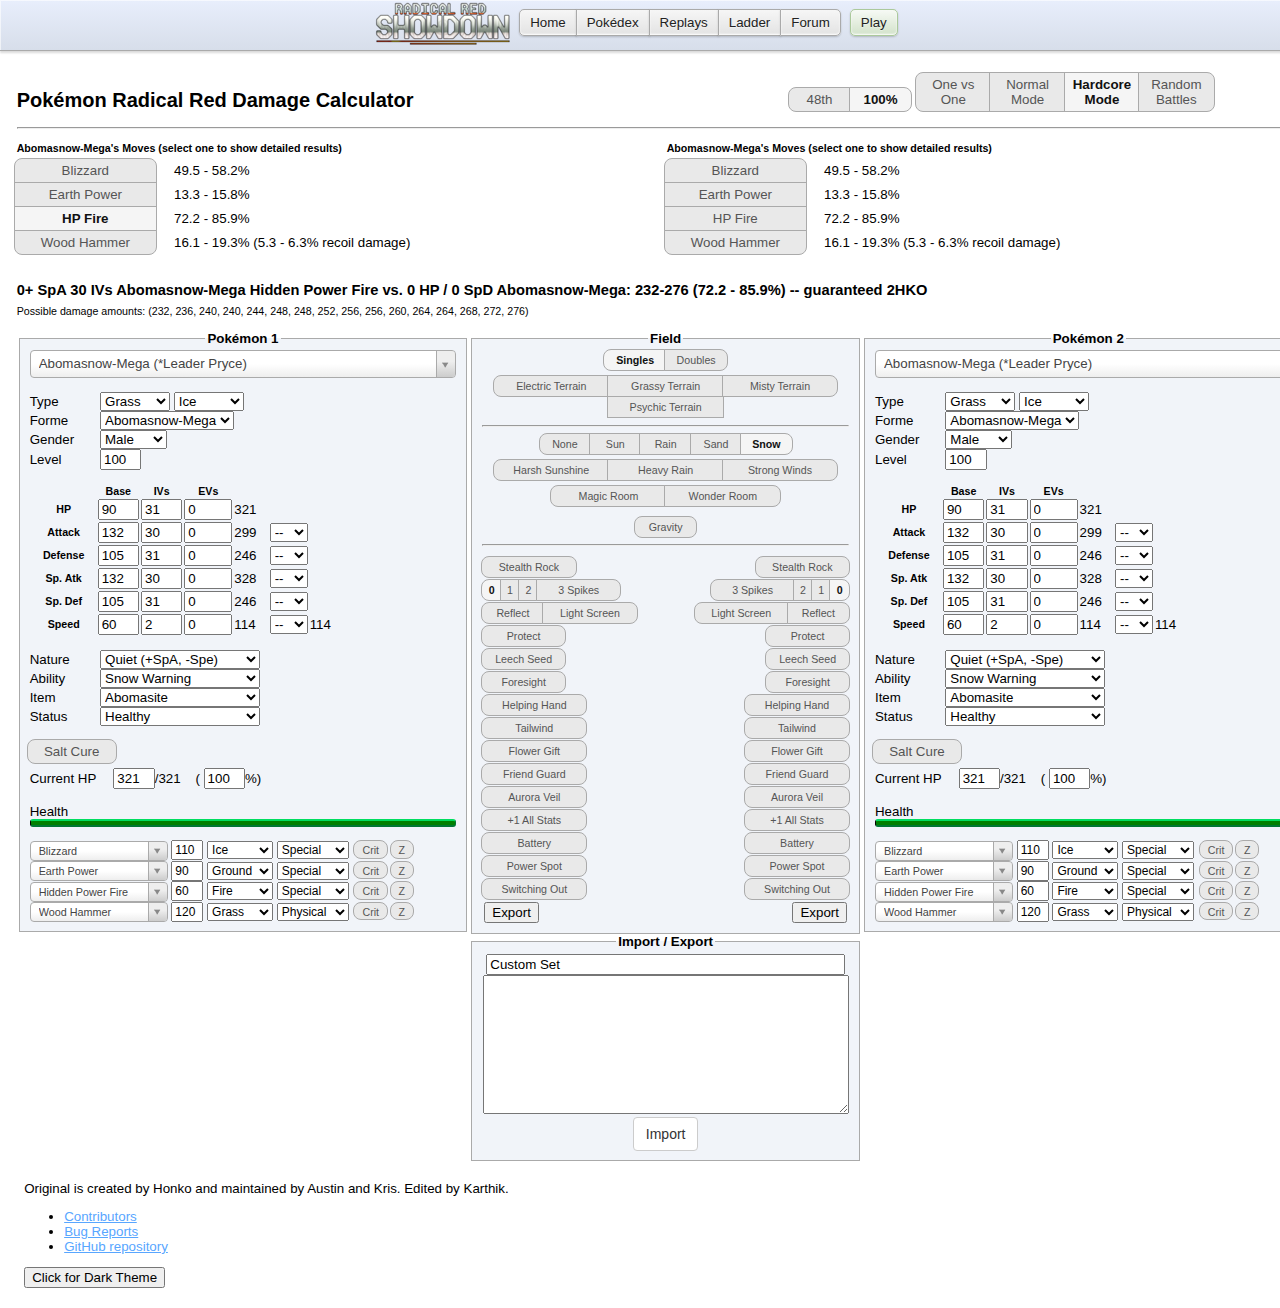
<file: hardcore.html>
<!DOCTYPE html>
<html lang="en">

<head>
    <meta charset="UTF-8" />
    <title>Pok&eacute;mon Radical Red Damage Calculator</title>
    <link type="text/css" rel="stylesheet" href="./js/vendor/select2/select2.css" />
    <link type="text/css" rel="stylesheet" href="./css/main.css?0a708e86" />
    <link type="text/css" rel="stylesheet" href="./css/vendor/bootstrap.css" />
    <link type="text/css" rel="stylesheet" href="./css/dark-theme.css" id="dark-theme-styles">
    <!-- Global site tag (gtag.js) - Google Analytics -->
    <script async src="https://www.googletagmanager.com/gtag/js?id=UA-26211653-3"></script>
    <script>
        window.dataLayer = window.dataLayer || [];
        function gtag(){dataLayer.push(arguments);}
        gtag('js', new Date());

        gtag('config', 'UA-26211653-3');

        window.onerror = function(err, uri, line) {
            gtag('event', 'exception', {'description': uri + ':' + line + ': ' + err});
            return false;
        };
    </script>
    <!-- Immediately loads the dark theme in order to reduce FOIT -->
    <script>
        /*
        * localStorage will only store strings
        * This means that if it has the value 'false',
        * It will be truey and incorrectly cause the
        * dark theme to load.
        */
        if (localStorage.getItem('darkTheme') !== 'true') {
            document.getElementById('dark-theme-styles').disabled = true;
        }
    </script>
</head>

<body class="dark-theme">

<nav><div class="header"><div class="header-inner">
    <ul class="nav">
        <li><a class="button nav-first" href="//pokemonshowdown.com"><img src="./img/pokemonshowdownbeta.png" alt="Pok&eacute;mon Showdown! (beta)" /> Home</a></li>
        <li><a class="button" href="//dex.radicalred.net">Pok&eacute;dex</a></li>
        <li><a class="button" href="//replay.pokemonshowdown.com/">Replays</a></li>
        <li><a class="button" href="//pokemonshowdown.com/ladder/">Ladder</a></li>
        <li><a class="button nav-last" href="//pokemonshowdown.com/forums/">Forum</a></li>
    </ul>
    <ul class="nav nav-play">
        <li><a class="button greenbutton nav-first nav-last" href="//play.radicalred.net/">Play</a></li>
    </ul>
    <div style="clear:both"></div>
</div></div></nav>
<div class="wrapper">

    <div aria-label="Settings" role="region">
        <span class="title-text" style="margin-right: 18em;">Pok&eacute;mon Radical Red Damage Calculator</span>
        <span class="genSelection" aria-labelledby="selectGenInstruction" role="radiogroup" title="Select the generation.">
            <span class="visually-hidden" id="selectGenInstruction">Select the generation.</span>
            <input class="gen visually-hidden" type="radio" name="gen" value="9" id="gen9" checked="checked" />
        </span>
        <span class="notationSelection" aria-labelledby="selectNotationInstruction" role="radiogroup" title="Select the output notation.">
            <span class="visually-hidden" id="selectNotationInstruction">Select the output notation.</span>
            <input class="notation visually-hidden" type="radio" name="notation" id="pixels" value="px" /><label class="btn btn-small btn-left" for="pixels">48th</label>
            <input class="notation visually-hidden" type="radio" name="notation" id="percentage" value="%" /><label class="btn btn-small btn-right" for="percentage">100%</label>
        </span>
        <span class="modeSelection" aria-labelledby="selectModeInstruction" role="radiogroup" title="Select the calculator's mode of function.">
            <span class="visually-hidden" id="selectModeInstruction">Select the calculator's mode of function.</span>
            <input class="mode visually-hidden" type="radio" name="mode" id="one-vs-one" /><label class="btn btn-left" for="one-vs-one">One vs One</label>
            <input class="mode visually-hidden" type="radio" name="mode" id="normal" /><label class="btn btn-mid" for="normal">Normal Mode</label>
            <input class="mode visually-hidden" type="radio" name="mode" id="hardcore" checked="checked" /><label class="btn btn-mid" for="hardcore">Hardcore Mode</label>
            <input class="mode visually-hidden" type="radio" name="mode" id="randoms" /><label class="btn btn-right" for="randoms">Random Battles</label>
        </span>
    </div>
    <hr />
    <div aria-label="Move selection" class="move-result-group" role="region" title="Select a move to show detailed results.">
        <div  aria-labelledby="resultHeaderL" class="move-result-subgroup" role="radiogroup">
            <div class="result-move-header"><span id="resultHeaderL">Pok&eacute;mon 1's Moves (select one to show detailed results)</span>
            </div>
            <div>
                <input class="result-move visually-hidden" type="radio" name="resultMove" id="resultMoveL1" checked="checked" aria-describedby="resultDamageL1" />
                <label class="btn btn-xxxwide btn-top" for="resultMoveL1">Loading...</label>
                <span id="resultDamageL1">??? - ???%</span>
            </div>
            <div>
                <input class="result-move visually-hidden" type="radio" name="resultMove" id="resultMoveL2" aria-describedby="resultDamageL2" />
                <label class="btn btn-xxxwide btn-mid" for="resultMoveL2">Loading...</label>
                <span id="resultDamageL2">??? - ???%</span>
            </div>
            <div>
                <input class="result-move visually-hidden" type="radio" name="resultMove" id="resultMoveL3" aria-describedby="resultDamageL3" />
                <label class="btn btn-xxxwide btn-mid" for="resultMoveL3">Loading...</label>
                <span id="resultDamageL3">??? - ???%</span>
            </div>
            <div>
                <input class="result-move visually-hidden" type="radio" name="resultMove" id="resultMoveL4" aria-describedby="resultDamageL4" />
                <label class="btn btn-xxxwide btn-bottom" for="resultMoveL4">Loading...</label>
                <span id="resultDamageL4">??? - ???%</span>
            </div>
        </div>
        <div aria-labelledby="resultHeaderR" class="move-result-subgroup" role="radiogroup">
            <div class="result-move-header"><span id="resultHeaderR">Pok&eacute;mon 2's Moves (select one to show detailed results)</span>
            </div>
            <div>
                <input class="result-move visually-hidden" type="radio" name="resultMove" id="resultMoveR1" aria-describedby="resultDamageR1" />
                <label class="btn btn-xxxwide btn-top" for="resultMoveR1">Loading...</label>
                <span id="resultDamageR1">??? - ???%</span>
            </div>
            <div>
                <input class="result-move visually-hidden" type="radio" name="resultMove" id="resultMoveR2" aria-describedby="resultDamageR2" />
                <label class="btn btn-xxxwide btn-mid" for="resultMoveR2">Loading...</label>
                <span id="resultDamageR2">??? - ???%</span>
            </div>
            <div>
                <input class="result-move visually-hidden" type="radio" name="resultMove" id="resultMoveR3" aria-describedby="resultDamageR3" />
                <label class="btn btn-xxxwide btn-mid" for="resultMoveR3">Loading...</label>
                <span id="resultDamageR3">??? - ???%</span>
            </div>
            <div>
                <input class="result-move visually-hidden" type="radio" name="resultMove" id="resultMoveR4" aria-describedby="resultDamageR4" />
                <label class="btn btn-xxxwide btn-bottom" for="resultMoveR4">Loading...</label>
                <span id="resultDamageR4">??? - ???%</span>
            </div>
        </div>
    </div>
    <div aria-label="Calculation results" class="main-result-group" role="region">
        <div class="big-text">
            <span id="mainResult" title="Click to copy.">Loading...</span>
            <div id="tooltipText">Copied</div>
        </div>
        <div class="small-text"><span id="damageValues">(If you see this message for more than a few seconds, try enabling JavaScript.)</span>
        </div>
    </div>

    <div aria-label="Pok&eacute;mon 1" class="panel" role="region">
        <fieldset class="poke-info" id="p1">
            <legend align="center">Pok&eacute;mon 1</legend>
            <input type="text" class="set-selector calc-trigger" />
            <span id="importedSetsOptions" style="width:auto; display:none">
                <input type="checkbox" id="importedSets" /> Only show imported sets <br />
                <button id="clearSets">Clear Imported Sets</button>
            </span>
            <div class="info-group top">
                <div>
                    <label>Type</label>
                    <select aria-label="type1" class="type1 terrain-trigger calc-trigger"></select>
                    <select aria-label="type2" class="type2 terrain-trigger calc-trigger"></select>
                </div>
                <div class="hide">
                    <label>Forme</label>
                    <select class="forme calc-trigger"></select>
                </div>
                <div class="hide">
                    <label>Gender</label>
                    <select class="gender calc-trigger"><option></option><option selected="selected">Male</option><option>Female</option></select>
                </div>
                <div>
                    <label for="levelL1">Level</label>
                    <!--
                    We use inputmode="decimal" so that mobile devices will have a numpad appear when inputting values.
                    https://css-tricks.com/everything-you-ever-wanted-to-know-about-inputmode/#aa-decimal
                    -->
                    <input class="level calc-trigger" id="levelL1" value="100" inputmode="decimal" />
                </div>
                <div class="hide">
                    <label for="weightL1">Weight (kg)</label>
                    <input class="weight calc-trigger" id="weightL1" value="10.0" />
                </div>
            </div>
            <div class="info-group">
                <table>
                    <thead>
                        <tr>
                            <th></th>
                            <th scope="col">Base</th>
                            <th class="gen-specific g3 g4 g5 g6 g7 g8 g9" scope="col">IVs</th>
                            <th class="gen-specific g3 g4 g5 g6 g7 g8 g9" scope="col">EVs</th>
                            <th class="gen-specific g1 g2 hide" scope="col">DVs</th>
                            <th></th>
                            <th></th>
                        </tr>
                    </thead>
                    <tbody>
                        <tr class="hp">
                            <th scope="row">
                                <label>HP</label>
                            </th>
                            <td>
                                <input class="base calc-trigger" value="100" inputmode="decimal" />
                            </td>
                            <td class="gen-specific g3 g4 g5 g6 g7 g8 g9">
                                <input class="ivs calc-trigger" value="31" inputmode="decimal" />
                            </td>
                            <td class="gen-specific g3 g4 g5 g6 g7 g8 g9">
                                <input class="evs calc-trigger" type="number" min="0" max="252" step="4" value="0" inputmode="decimal" />
                            </td>
                            <td class="gen-specific g1 g2 hide">
                                <input class="dvs calc-trigger" value="15" disabled="disabled" inputmode="decimal" />
                            </td>
                            <td><span class="total">341</span>
                            </td>
                            <td></td>
                        </tr>
                        <tr class="at">
                            <th scope="row">
                                <label>Attack</label>
                            </th>
                            <td>
                                <input class="base calc-trigger" value="100" inputmode="decimal" />
                            </td>
                            <td class="gen-specific g3 g4 g5 g6 g7 g8 g9">
                                <input class="ivs calc-trigger" value="31" inputmode="decimal" />
                            </td>
                            <td class="gen-specific g3 g4 g5 g6 g7 g8 g9">
                                <input class="evs calc-trigger" type="number" min="0" max="252" step="4" value="0" inputmode="decimal" />
                            </td>
                            <td class="gen-specific g1 g2 hide">
                                <input class="dvs calc-trigger" value="15" inputmode="decimal" />
                            </td>
                            <td><span class="total">236</span>
                            </td>
                            <td>
                                <select class="boost calc-trigger">
                                    <option value="6">+6</option>
                                    <option value="5">+5</option>
                                    <option value="4">+4</option>
                                    <option value="3">+3</option>
                                    <option value="2">+2</option>
                                    <option value="1">+1</option>
                                    <option value="0" selected="selected">--</option>
                                    <option value="-1">-1</option>
                                    <option value="-2">-2</option>
                                    <option value="-3">-3</option>
                                    <option value="-4">-4</option>
                                    <option value="-5">-5</option>
                                    <option value="-6">-6</option>
                                </select>
                            </td>
                        </tr>
                        <tr class="df">
                            <th scope="row">
                                <label>Defense</label>
                            </th>
                            <td>
                                <input class="base calc-trigger" value="100" inputmode="decimal" />
                            </td>
                            <td class="gen-specific g3 g4 g5 g6 g7 g8 g9">
                                <input class="ivs calc-trigger" value="31" inputmode="decimal" />
                            </td>
                            <td class="gen-specific g3 g4 g5 g6 g7 g8 g9">
                                <input class="evs calc-trigger" type="number" min="0" max="252" step="4" value="0" inputmode="decimal" />
                            </td>
                            <td class="gen-specific g1 g2 hide">
                                <input class="dvs calc-trigger" value="15" inputmode="decimal" />
                            </td>
                            <td><span class="total">236</span>
                            </td>
                            <td>
                                <select class="boost calc-trigger">
                                    <option value="6">+6</option>
                                    <option value="5">+5</option>
                                    <option value="4">+4</option>
                                    <option value="3">+3</option>
                                    <option value="2">+2</option>
                                    <option value="1">+1</option>
                                    <option value="0" selected="selected">--</option>
                                    <option value="-1">-1</option>
                                    <option value="-2">-2</option>
                                    <option value="-3">-3</option>
                                    <option value="-4">-4</option>
                                    <option value="-5">-5</option>
                                    <option value="-6">-6</option>
                                </select>
                            </td>
                        </tr>
                        <tr class="sa gen-specific g2 g3 g4 g5 g6 g7 g8 g9">
                            <th scope="row">
                                <label>Sp. Atk</label>
                            </th>
                            <td>
                                <input class="base calc-trigger" value="100" inputmode="decimal" />
                            </td>
                            <td class="gen-specific g3 g4 g5 g6 g7 g8 g9">
                                <input class="ivs calc-trigger" value="31" inputmode="decimal" />
                            </td>
                            <td class="gen-specific g3 g4 g5 g6 g7 g8 g9">
                                <input class="evs calc-trigger" type="number" min="0" max="252" step="4" value="0" inputmode="decimal" />
                            </td>
                            <td class="gen-specific g1 g2 hide">
                                <input class="dvs calc-trigger" value="15" inputmode="decimal" />
                            </td>
                            <td><span class="total">236</span>
                            </td>
                            <td>
                                <select class="boost calc-trigger">
                                    <option value="6">+6</option>
                                    <option value="5">+5</option>
                                    <option value="4">+4</option>
                                    <option value="3">+3</option>
                                    <option value="2">+2</option>
                                    <option value="1">+1</option>
                                    <option value="0" selected="selected">--</option>
                                    <option value="-1">-1</option>
                                    <option value="-2">-2</option>
                                    <option value="-3">-3</option>
                                    <option value="-4">-4</option>
                                    <option value="-5">-5</option>
                                    <option value="-6">-6</option>
                                </select>
                            </td>
                        </tr>
                        <tr class="sd gen-specific g2 g3 g4 g5 g6 g7 g8 g9">
                            <th scope="row">
                                <label>Sp. Def</label>
                            </th>
                            <td>
                                <input class="base calc-trigger" value="100" inputmode="decimal" />
                            </td>
                            <td class="gen-specific g3 g4 g5 g6 g7 g8 g9">
                                <input class="ivs calc-trigger" value="31" inputmode="decimal" />
                            </td>
                            <td class="gen-specific g3 g4 g5 g6 g7 g8 g9">
                                <input class="evs calc-trigger" type="number" min="0" max="252" step="4" value="0" inputmode="decimal" />
                            </td>
                            <td class="gen-specific g1 g2 hide">
                                <input class="dvs calc-trigger" value="15" disabled="disabled" inputmode="decimal" />
                            </td>
                            <td><span class="total">236</span>
                            </td>
                            <td>
                                <select class="boost calc-trigger">
                                    <option value="6">+6</option>
                                    <option value="5">+5</option>
                                    <option value="4">+4</option>
                                    <option value="3">+3</option>
                                    <option value="2">+2</option>
                                    <option value="1">+1</option>
                                    <option value="0" selected="selected">--</option>
                                    <option value="-1">-1</option>
                                    <option value="-2">-2</option>
                                    <option value="-3">-3</option>
                                    <option value="-4">-4</option>
                                    <option value="-5">-5</option>
                                    <option value="-6">-6</option>
                                </select>
                            </td>
                        </tr>
                        <tr class="sl gen-specific g1 hide">
                            <th scope="row">
                                <label>Special</label>
                            </th>
                            <td>
                                <input class="base calc-trigger" value="100" inputmode="decimal" />
                            </td>
                            <td>
                                <input class="dvs calc-trigger" value="15" inputmode="decimal" />
                            </td>
                            <td><span class="total">236</span>
                            </td>
                            <td>
                                <select class="boost calc-trigger">
                                    <option value="6">+6</option>
                                    <option value="5">+5</option>
                                    <option value="4">+4</option>
                                    <option value="3">+3</option>
                                    <option value="2">+2</option>
                                    <option value="1">+1</option>
                                    <option value="0" selected="selected">--</option>
                                    <option value="-1">-1</option>
                                    <option value="-2">-2</option>
                                    <option value="-3">-3</option>
                                    <option value="-4">-4</option>
                                    <option value="-5">-5</option>
                                    <option value="-6">-6</option>
                                </select>
                            </td>
                        </tr>
                        <tr class="sp">
                            <th scope="row">
                                <label>Speed</label>
                            </th>
                            <td>
                                <input class="base calc-trigger" value="100" inputmode="decimal" />
                            </td>
                            <td class="gen-specific g3 g4 g5 g6 g7 g8 g9">
                                <input class="ivs calc-trigger" value="31" inputmode="decimal" />
                            </td>
                            <td class="gen-specific g3 g4 g5 g6 g7 g8 g9">
                                <input class="evs calc-trigger" type="number" min="0" max="252" step="4" value="0" inputmode="decimal" />
                            </td>
                            <td class="gen-specific g1 g2 hide">
                                <input class="dvs calc-trigger" value="15" inputmode="decimal" />
                            </td>
                            <td><span class="total">236</span>
                            </td>
                            <td>
                                <select class="boost calc-trigger">
                                    <option value="6">+6</option>
                                    <option value="5">+5</option>
                                    <option value="4">+4</option>
                                    <option value="3">+3</option>
                                    <option value="2">+2</option>
                                    <option value="1">+1</option>
                                    <option value="0" selected="selected">--</option>
                                    <option value="-1">-1</option>
                                    <option value="-2">-2</option>
                                    <option value="-3">-3</option>
                                    <option value="-4">-4</option>
                                    <option value="-5">-5</option>
                                    <option value="-6">-6</option>
                                </select>
                            </td>
                            <td><span class="totalMod">---</span>
                            </td>
                        </tr>
                    </tbody>
                </table>
            </div>
            <div class="info-group info-selectors">
                <div class="gen-specific g3 g4 g5 g6 g7 g8 g9">
                    <label for="natureL1">Nature</label>
                    <select class="nature calc-trigger" id="natureL1">
                        <option value="Adamant">Adamant (+Atk, -SpA)</option>
                        <option value="Bashful">Bashful</option>
                        <option value="Bold">Bold (+Def, -Atk)</option>
                        <option value="Brave">Brave (+Atk, -Spe)</option>
                        <option value="Calm">Calm (+SpD, -Atk)</option>
                        <option value="Careful">Careful (+SpD, -SpA)</option>
                        <option value="Docile">Docile</option>
                        <option value="Gentle">Gentle (+SpD, -Def)</option>
                        <option value="Hardy" selected="selected">Hardy</option>
                        <option value="Hasty">Hasty (+Spe, -Def)</option>
                        <option value="Impish">Impish (+Def, -SpA)</option>
                        <option value="Jolly">Jolly (+Spe, -SpA)</option>
                        <option value="Lax">Lax (+Def, -SpD)</option>
                        <option value="Lonely">Lonely (+Atk, -Def)</option>
                        <option value="Mild">Mild (+SpA, -Def)</option>
                        <option value="Modest">Modest (+SpA, -Atk)</option>
                        <option value="Naive">Naive (+Spe, -SpD)</option>
                        <option value="Naughty">Naughty (+Atk, -SpD)</option>
                        <option value="Quiet">Quiet (+SpA, -Spe)</option>
                        <option value="Quirky">Quirky</option>
                        <option value="Rash">Rash (+SpA, -SpD)</option>
                        <option value="Relaxed">Relaxed (+Def, -Spe)</option>
                        <option value="Sassy">Sassy (+SpD, -Spe)</option>
                        <option value="Serious">Serious</option>
                        <option value="Timid">Timid (+Spe, -Atk)</option>
                    </select>
                </div>
                <div class="gen-specific g3 g4 g5 g6 g7 g8 g9">
                    <label for="abilityL1">Ability</label>
                    <select class="ability terrain-trigger calc-trigger" id="abilityL1"></select>
                    <input hidden type="checkbox" title= "Is this ability active?" class="abilityToggle calc-trigger">
                    <select hidden aria-label="Allies fainted" class="alliesFainted calc-trigger">
                        <option value="0">Zero allies fainted</option>
                        <option value="1">One ally fainted</option>
                        <option value="2">Two allies fainted</option>
                        <option value="3">Three allies fainted</option>
                        <option value="4">Four allies fainted</option>
                        <option value="5">Five allies fainted</option>
                    </select>
                    <select hidden aria-label="Boosted Stat" title="What stat is boosted by this ability?" class="boostedStat calc-trigger">
                        <option value="auto">Auto-Select</option>
                        <option value="">Inactive</option>
                        <option value="atk">Attack</option>
                        <option value="def">Defense</option>
                        <option value="spa">Special Attack</option>
                        <option value="spd">Special Defense</option>
                        <option value="spe">Speed</option>
                    </select>
                </div>
                <div class="gen-specific g2 g3 g4 g5 g6 g7 g8 g9">
                    <label for="itemL1">Item</label>
                    <select class="item terrain-trigger calc-trigger" id="itemL1"></select>
                </div>
                <div>
                    <label for="statusL1">Status</label>
                    <select class="status calc-trigger" id="statusL1">
                        <option value="Healthy">Healthy</option>
                        <option value="Poisoned">Poisoned</option>
                        <option value="Badly Poisoned">Badly Poisoned</option>
                        <option value="Burned">Burned</option>
                        <option value="Paralyzed">Paralyzed</option>
                        <option value="Asleep">Asleep</option>
                        <option value="Frostbitten">Frostbitten</option>
                    </select>
                    <select aria-label="Toxic counter" class="toxic-counter calc-trigger hide">
                        <option value="1">1/16</option>
                        <option value="2">2/16</option>
                        <option value="3">3/16</option>
                        <option value="4">4/16</option>
                        <option value="5">5/16</option>
                        <option value="6">6/16</option>
                        <option value="7">7/16</option>
                        <option value="8">8/16</option>
                        <option value="9">9/16</option>
                        <option value="10">10/16</option>
                        <option value="11">11/16</option>
                        <option value="12">12/16</option>
                        <option value="13">13/16</option>
                        <option value="14">14/16</option>
                        <option value="15">15/16</option>
                    </select>
                </div>
            </div>
            <div class="info-group gen-specific g9">
                <div class="left" title="Has this Pok&eacute;mon been cured with Salt Cure?">
                    <div hidden id="selectRevealInstruction">Has this Pok&eacute;mon been cured with Salt Cure?</div>
                    <input aria-describedby="selectRevealInstruction" class="visually-hidden saltcure calc-trigger" type="checkbox" id="cureL" />
                    <label class="btn btn-xxwide" for="cureL">Salt Cure</label>
                </div>
                <br />
            </div>
            <div class="info-group">
                <label for="currentHpL1">Current HP</label>
                <input class="current-hp calc-trigger" id="currentHpL1" value="341" inputmode="decimal" />/<span class="max-hp">341</span> (
                <input class="percent-hp calc-trigger" value="100" inputmode="decimal" />%)
                <input class="visually-hidden max calc-trigger btn-input" type="checkbox" id="maxL" />
                <label class="btn btn-xwide gen-specific g8 hide" for="maxL"
                title="Use the corresponding Max Move?">Dynamax</label>
                <br />
                <br />
                Health <div class="hpbar"></div>
            </div>
            <div hidden id="criticalHitInstruction">Force this attack to be a critical hit?</div>
            <div hidden id="zMoveInstruction">Make this attack a Z-move?</div>
            <div class="move1">
                <select class="move-selector calc-trigger small-select"></select>
                <input class="move-bp calc-trigger" value="50" inputmode="decimal" />
                <select class="move-type calc-trigger"></select>
                <select class="move-cat calc-trigger gen-specific g4 g5 g6 g7 g8 g9">
                    <option value="Physical">Physical</option>
                    <option value="Special">Special</option>
                </select>
                <input aria-describedby="criticalHitInstruction" class="move-crit calc-trigger visually-hidden" type="checkbox" id="critL1" />
                <label class="btn crit-btn" for="critL1" title="Force this attack to be a critical hit?">Crit</label>
                <input aria-describedby="zMoveInstruction" class="move-z calc-trigger visually-hidden" type="checkbox" id="zL1"/>
                <label class="btn z-btn gen-specific g7 g8 g9" for="zL1" title="Make this attack a Z-move?">Z</label>
                <select class="move-hits calc-trigger hide">
                    <option value="2">2 hits</option>
                    <option value="3">3 hits</option>
                    <option value="4">4 hits</option>
                    <option value="5">5 hits</option>
                </select>
                <select class="stat-drops calc-trigger hide" title="How many times was this move used in a row?">>
                    <option value="1">Once</option>
                    <option value="2">Twice</option>
                    <option value="3">3 times</option>
                    <option value="4">4 times</option>
                    <option value="5">5 times</option>
                </select>
                <select class="metronome calc-trigger hide" title="How many times was this move successfully and consecutively used while holding Metronome before this turn?">
                    <option value="0">Never</option>
                    <option value="1">Once</option>
                    <option value="2">Twice</option>
                    <option value="3">3 times</option>
                    <option value="4">4 times</option>
                    <option value="5">5 times</option>
                </select>
            </div>
            <div class="move2">
                <select class="move-selector calc-trigger small-select"></select>
                <input class="move-bp calc-trigger" value="0" inputmode="decimal" />
                <select class="move-type calc-trigger"></select>
                <select class="move-cat calc-trigger gen-specific g4 g5 g6 g7 g8 g9">
                    <option value="Physical">Physical</option>
                    <option value="Special">Special</option>
                </select>
                <input aria-describedby="criticalHitInstruction" class="move-crit calc-trigger visually-hidden" type="checkbox" id="critL2" />
                <label class="btn crit-btn" for="critL2" title="Force this attack to be a critical hit?">Crit</label>
                <input aria-describedby="zMoveInstruction" class="move-z calc-trigger visually-hidden" type="checkbox" id="zL2"/>
                <label class="btn z-btn gen-specific g7 g8 g9" for="zL2" title="Make this attack a Z-move?">Z</label>
                <select class="move-hits calc-trigger hide">
                    <option value="2">2 hits</option>
                    <option value="3">3 hits</option>
                    <option value="4">4 hits</option>
                    <option value="5">5 hits</option>
                </select>
                <select class="stat-drops calc-trigger hide" title="How many times was this move used in a row?">>
                    <option value="1">Once</option>
                    <option value="2">Twice</option>
                    <option value="3">3 times</option>
                    <option value="4">4 times</option>
                    <option value="5">5 times</option>
                </select>
                <select class="metronome calc-trigger hide" title="How many times was this move successfully and consecutively used while holding Metronome before this turn?">
                    <option value="0">Never</option>
                    <option value="1">Once</option>
                    <option value="2">Twice</option>
                    <option value="3">3 times</option>
                    <option value="4">4 times</option>
                    <option value="5">5 times</option>
                </select>
            </div>
            <div class="move3">
                <select class="move-selector calc-trigger small-select"></select>
                <input class="move-bp calc-trigger" value="0" inputmode="decimal" />
                <select class="move-type calc-trigger"></select>
                <select class="move-cat calc-trigger gen-specific g4 g5 g6 g7 g8 g9">
                    <option value="Physical">Physical</option>
                    <option value="Special">Special</option>
                </select>
                <input aria-describedby="criticalHitInstruction" class="move-crit calc-trigger visually-hidden" type="checkbox" id="critL3" />
                <label class="btn crit-btn" for="critL3" title="Force this attack to be a critical hit?">Crit</label>
                <input aria-describedby="zMoveInstruction" class="move-z calc-trigger visually-hidden" type="checkbox" id="zL3"/>
                <label class="btn z-btn gen-specific g7 g8 g9" for="zL3" title="Make this attack a Z-move?">Z</label>
                <select class="move-hits calc-trigger hide">
                    <option value="2">2 hits</option>
                    <option value="3">3 hits</option>
                    <option value="4">4 hits</option>
                    <option value="5">5 hits</option>
                </select>
                <select class="stat-drops calc-trigger hide" title="How many times was this move used in a row?">>
                    <option value="1">Once</option>
                    <option value="2">Twice</option>
                    <option value="3">3 times</option>
                    <option value="4">4 times</option>
                    <option value="5">5 times</option>
                </select>
                <select class="metronome calc-trigger hide" title="How many times was this move successfully and consecutively used while holding Metronome before this turn?">
                    <option value="0">Never</option>
                    <option value="1">Once</option>
                    <option value="2">Twice</option>
                    <option value="3">3 times</option>
                    <option value="4">4 times</option>
                    <option value="5">5 times</option>
                </select>
            </div>
            <div class="move4">
                <select class="move-selector calc-trigger small-select"></select>
                <input class="move-bp calc-trigger" value="0" inputmode="decimal" />
                <select class="move-type calc-trigger"></select>
                <select class="move-cat calc-trigger gen-specific g4 g5 g6 g7 g8 g9">
                    <option value="Physical">Physical</option>
                    <option value="Special">Special</option>
                </select>
                <input aria-describedby="criticalHitInstruction" class="move-crit calc-trigger visually-hidden" type="checkbox" id="critL4" />
                <label class="btn crit-btn" for="critL4" title="Force this attack to be a critical hit?">Crit</label>
                <input aria-describedby="zMoveInstruction" class="move-z calc-trigger visually-hidden" type="checkbox" id="zL4"/>
                <label class="btn z-btn gen-specific g7 g8 g9" for="zL4" title="Make this attack a Z-move?">Z</label>
                <select class="move-hits calc-trigger hide">
                    <option value="2">2 hits</option>
                    <option value="3">3 hits</option>
                    <option value="4">4 hits</option>
                    <option value="5">5 hits</option>
                </select>
                <select class="stat-drops calc-trigger hide" title="How many times was this move used in a row?">>
                    <option value="1">Once</option>
                    <option value="2">Twice</option>
                    <option value="3">3 times</option>
                    <option value="4">4 times</option>
                    <option value="5">5 times</option>
                </select>
                <select class="metronome calc-trigger hide" title="How many times was this move successfully and consecutively used while holding Metronome before this turn?">
                    <option value="0">Never</option>
                    <option value="1">Once</option>
                    <option value="2">Twice</option>
                    <option value="3">3 times</option>
                    <option value="4">4 times</option>
                    <option value="5">5 times</option>
                </select>
            </div>
        </fieldset>
    </div>

    <div class="panel">
        <div aria-label="Field information" role="region">
            <fieldset class="field-info">
                <legend align="center">Field</legend>
                <div aria-labelledby="selectBattleFormatInstruction" class="gen-specific g3 g4 g5 g6 g7 g8 g9" role="radiogroup" style="width: 10.6em; margin: 0 auto 5px;" title="Select the battle format.">
                    <span class="visually-hidden" id="selectBattleFormatInstruction">Select the battle format.</span>
                    <input class="visually-hidden calc-trigger" type="radio" name="format" value="Singles" id="singles-format" />
                    <label class="btn btn-left" for="singles-format">Singles</label>
                    <input class="visually-hidden calc-trigger" type="radio" name="format" value="Doubles" id="doubles-format" />
                    <label class="btn btn-right" for="doubles-format">Doubles</label>
                </div>
                <div aria-labelledby="selectTerrainInstruction" class="gen-specific g6 g7 g8 g9" role="group" title="Select the current terrain.">
                    <span class="visually-hidden" id="selectTerrainInstruction">Select the current terrain.</span>
                    <input class="visually-hidden terrain-trigger calc-trigger" type="checkbox" name="terrain" value="Electric" id="electric" /><label class="btn btn-xxxwide btn-left" for="electric">Electric Terrain</label>
                    <input class="visually-hidden terrain-trigger calc-trigger" type="checkbox" name="terrain" value="Grassy" id="grassy" /><label class="btn btn-xxxwide btn-mid" for="grassy">Grassy Terrain</label>
                    <input class="visually-hidden terrain-trigger calc-trigger" type="checkbox" name="terrain" value="Misty" id="misty" /><label class="btn btn-xxxwide btn-right" for="misty">Misty Terrain</label>
                    <input class="visually-hidden terrain-trigger calc-trigger" type="checkbox" name="terrain" value="Psychic" id="psychic" /><label class="btn btn-xxxwide btn-mid" for="psychic">Psychic Terrain</label>
                </div>
                <div aria-labelledby="selectRuinInstruction" class="gen-specific g9 format-specific doubles" role="group" style="margin: 5px auto auto;" title="Select the ruin abilities from other Pok&eacute;mon on the field.">
                    <span class="visually-hidden" id="selectRuinInstruction">Select the active Ruin abilities from other Poke&eacute;mon on the field.</span>
                    <input class="visually-hidden calc-trigger" type="checkbox" name="ruin" value="Beads" id="beads" />
                    <label class="btn btn-xxxwide btn-left" for="beads">Beads of Ruin</label>
                    <input class="visually-hidden calc-trigger" type="checkbox" name="ruin" value="Tablets" id="tablets" />
                    <label class="btn btn-xxxwide btn-mid" for="tablets">Tablets of Ruin</label>
                    <input class="visually-hidden calc-trigger" type="checkbox" name="ruin" value="Sword" id="sword" />
                    <label class="btn btn-xxxwide btn-right" for="sword">Sword of Ruin</label>
                    <input class="visually-hidden calc-trigger" type="checkbox" name="ruin" value="Vessel" id="vessel" />
                    <label class="btn btn-xxxwide btn-mid" for="vessel">Vessel of Ruin</label>
                </div>
                <hr class="gen-specific g6 g7 g8 g9" />
                <div aria-labelledby="selectWeatherInstruction" role="radiogroup">
                    <span class="visually-hidden" id="selectWeatherInstruction">Select the current weather condition.</span>
                    <div class="gen-specific g3 g4 g5 g6 g7 g8 g9" style="width: 22.2em; margin: 5px auto;" title="Select the current weather condition.">
                        <input class="visually-hidden calc-trigger" type="radio" name="weather" value="" id="clear" checked="checked" />
                        <label class="btn btn-small btn-left" for="clear">None</label>
                        <input class="visually-hidden calc-trigger" type="radio" name="weather" value="Sun" id="sun" />
                        <label class="btn btn-small btn-mid" for="sun">Sun</label>
                        <input class="visually-hidden calc-trigger" type="radio" name="weather" value="Rain" id="rain" />
                        <label class="btn btn-small btn-mid" for="rain">Rain</label>
                        <input class="visually-hidden calc-trigger" type="radio" name="weather" value="Sand" id="sand" />
                        <label class="btn btn-small btn-mid" for="sand">Sand</label>
                        <span class="gen-specific g3 g4 g5 g6 g7 g8">
                            <input class="visually-hidden calc-trigger" type="radio" name="weather" value="Hail" id="hail" />
                            <label class="btn btn-small btn-right" for="hail">Hail</label>
                        </span>
                        <span class="gen-specific g9">
                            <input class="visually-hidden calc-trigger" type="radio" name="weather" value="Snow" id="snow" />
                            <label class="btn btn-small btn-right" for="snow">Snow</label>
                        </span>
                    </div>
                    <div class="gen-specific g6 g7 g8 g9" title="Select the current weather condition.">
                        <input class="visually-hidden calc-trigger" type="radio" name="weather" value="Harsh Sunshine" id="harsh-sunshine" />
                        <label class="btn btn-xxxwide btn-left" for="harsh-sunshine">Harsh Sunshine</label>
                        <input class="visually-hidden calc-trigger" type="radio" name="weather" value="Heavy Rain" id="heavy-rain" />
                        <label class="btn btn-xxxwide btn-mid" for="heavy-rain">Heavy Rain</label>
                        <input class="visually-hidden calc-trigger" type="radio" name="weather" value="Strong Winds" id="strong-winds" />
                        <label class="btn btn-xxxwide btn-right" for="strong-winds">Strong Winds</label>
                    </div>
                  </div>
                <div aria-labelledby="selectGscWeatherInstruction" class="gen-specific g2 hide" role="radiogroup" style="width: 17.8em; margin: 0 auto 5px;" title="Select the current weather condition.">
                    <span class="visually-hidden" id="selectGscWeatherInstruction">Select the current weather condition.</span>
                    <input class="visually-hidden calc-trigger" type="radio" name="gscWeather" value="" id="gscClear" checked="checked" />
                    <label class="btn btn-small btn-left" for="gscClear">None</label>
                    <input class="visually-hidden calc-trigger" type="radio" name="gscWeather" value="Sun" id="gscSun" />
                    <label class="btn btn-small btn-mid" for="gscSun">Sun</label>
                    <input class="visually-hidden calc-trigger" type="radio" name="gscWeather" value="Rain" id="gscRain" />
                    <label class="btn btn-small btn-mid" for="gscRain">Rain</label>
                    <input class="visually-hidden calc-trigger" type="radio" name="gscWeather" value="Sand" id="gscSand" />
                    <label class="btn btn-small btn-right" for="gscSand">Sand</label>
                </div>
                <div class="gen-specific g5 g6 g7 g8 g9" style="width: 22.2em; margin: 5px auto; display: inline-block;">
                    <span hidden id="magicRoomInstruction">Is Magic Room in effect?</span>
                    <span hidden id="wonderRoomInstruction">Is Wonder Room in effect?</span>
                    <input aria-describedby="magicRoomInstruction" class="visually-hidden calc-trigger" type="checkbox" id="magicroom" />
                    <label class="btn btn-xxxwide btn-left" for="magicroom">Magic Room</label>
                    <input aria-describedby="wonderRoomInstruction" class="visually-hidden calc-trigger" type="checkbox" id="wonderroom" />
                    <label class="btn btn-xxxwide btn-right" for="wonderroom">Wonder Room</label>
                </div>
                <div class="gen-specific g4 g5 g6 g7 g8 g9" style="width: 5.3em; margin: 5px auto;" title="Is gravity in effect?">
                    <span hidden id="gravityInstruction">Is gravity in effect?</span>
                    <input aria-describedby="gravityInstruction" class="visually-hidden calc-trigger" type="checkbox" id="gravity" />
                    <label class="btn" for="gravity">Gravity</label>
                </div>
                <hr class="gen-specific g2 g3 g4 g5 g6 g7 g8 g9" />
                <table class="field">
                    <thead>
                        <tr>
                            <th scope="col"><div class="visually-hidden">Pok&eacute;mon 1's side</div></th>
                            <th scope="col"><div class="visually-hidden">Pok&eacute;mon 2's side</div></th>
                        </tr>
                    </thead>
                    <tbody>
                        <tr class="gen-specific g4 g5 g6 g7 g8 g9">
                            <div hidden id="selectStealthRockInstruction">Is Stealth Rock affecting this side of the field?</div>
                            <td><div class="left" title="Is Stealth Rock affecting this side of the field?">
                                <input aria-describedby="selectStealthRockInstruction" class="visually-hidden calc-trigger" type="checkbox" id="srL" />
                                <label class="btn btn-xwide" for="srL">Stealth Rock</label>
                            </div></td>
                            <td><div class="right" title="Is Stealth Rock affecting this side of the field?">
                                <input aria-describedby="selectStealthRockInstruction" class="visually-hidden calc-trigger" type="checkbox" id="srR" />
                                <label class="btn btn-xwide" for="srR">Stealth Rock</label>
                            </div></td>
                        </tr>
                        <tr class="gen-specific g3 g4 g5 g6 g7 g8 g9">
                            <div hidden id="selectSpikeInstruction">Are there Spikes on this side of the field?</div>
                            <td><div aria-labelledby="selectSpikeInstruction" class="left" role="radiogroup" title="Are there Spikes on this side of the field?">
                                <input class="visually-hidden calc-trigger" type="radio" name="spikesL" value="0" id="spikesL0" checked="checked" />
                                <label class="btn btn-xsmall btn-left" for="spikesL0">0</label>
                                <input class="visually-hidden calc-trigger" type="radio" name="spikesL" value="1" id="spikesL1" />
                                <label class="btn btn-xsmall btn-mid" for="spikesL1">1</label>
                                <input class="visually-hidden calc-trigger" type="radio" name="spikesL" value="2" id="spikesL2" />
                                <label class="btn btn-xsmall btn-mid" for="spikesL2">2</label>
                                <input class="visually-hidden calc-trigger" type="radio" name="spikesL" value="3" id="spikesL3" />
                                <label class="btn btn-wide btn-right" for="spikesL3">3 Spikes</label>
                            </div></td>
                            <td><div aria-labelledby="selectSpikeInstruction" class="right" role="radiogroup" title="Are there Spikes on this side of the field?">
                                <input class="visually-hidden calc-trigger" type="radio" name="spikesR" value="3" id="spikesR3" />
                                <label class="btn btn-wide btn-left" for="spikesR3">3 Spikes</label>
                                <input class="visually-hidden calc-trigger" type="radio" name="spikesR" value="2" id="spikesR2" />
                                <label class="btn btn-xsmall btn-mid" for="spikesR2">2</label>
                                <input class="visually-hidden calc-trigger" type="radio" name="spikesR" value="1" id="spikesR1" />
                                <label class="btn btn-xsmall btn-mid" for="spikesR1">1</label>
                                <input class="visually-hidden calc-trigger" type="radio" name="spikesR" value="0" id="spikesR0" checked="checked" />
                                <label class="btn btn-xsmall btn-right" for="spikesR0">0</label>
                            </div></td>
                        </tr>
                        <tr class="gen-specific g2">
                            <td><div class="left" title="Are there Spikes on this side of the field?">
                                <input aria-describedby="selectSpikeInstruction" class="visually-hidden calc-trigger" type="checkbox" id="gscSpikesL" />
                                <label class="btn" for="gscSpikesL">Spikes</label>
                            </div></td>
                            <td><div class="right" title="Are there Spikes on this side of the field?">
                                <input aria-describedby="selectSpikeInstruction" class="visually-hidden calc-trigger" type="checkbox" id="gscSpikesR" />
                                <label class="btn" for="gscSpikesR">Spikes</label>
                            </div></td>
                        </tr>
                        <tr>
                            <td><div class="left" title="Is this Pok&eacute;mon protected by Reflect and/or Light Screen?">
                                <div hidden id="selectScreenInstruction">Is this Pok&eacute;mon protected by Reflect and/or Light Screen?</div>
                                <input aria-describedby="selectScreenInstruction" class="visually-hidden calc-trigger" type="checkbox" id="reflectL" />
                                <label class="btn btn-left" for="reflectL">Reflect</label>
                                <input aria-describedby="selectScreenInstruction" class="visually-hidden calc-trigger" type="checkbox" id="lightScreenL" />
                                <label class="btn btn-xwide btn-right" for="lightScreenL">Light Screen</label>
                            </div></td>
                            <td><div class="right" title="Is this Pok&eacute;mon protected by Reflect and/or Light Screen?">
                                <input aria-describedby="selectScreenInstruction" class="visually-hidden calc-trigger" type="checkbox" id="lightScreenR" />
                                <label class="btn btn-xwide btn-left" for="lightScreenR">Light Screen</label>
                                <input aria-describedby="selectScreenInstruction" class="visually-hidden calc-trigger" type="checkbox" id="reflectR" />
                                <label class="btn btn-right" for="reflectR">Reflect</label>
                            </div></td>
                        </tr>
                        <tr class="gen-specific g2 g3 g4 g5 g6 g7 g8 g9">
                            <td><div class="left" title="Is this Pok&eacute;mon protected?">
                                <div hidden id="selectProtectInstruction">Is this Pok&eacute;mon protected?</div>
                                <input aria-describedby="selectProtectInstruction" class="visually-hidden calc-trigger" type="checkbox" id="protectL" />
                                <label class="btn btn-wide" for="protectL">Protect</label>
                            </div></td>
                            <td><div class="right" title="Is this Pok&eacute;mon protected?">
                                <input aria-describedby="selectProtectInstruction" class="visually-hidden calc-trigger" type="checkbox" id="protectR" />
                                <label class="btn btn-wide" for="protectR">Protect</label>
                            </div></td>
                        </tr>
                        <tr>
                            <td><div class="left" title="Has this Pok&eacute;mon been affected by Leech Seed?">
                                <div hidden id="selectLeechSeedInstruction">Has this Pok&eacute;mon been affected by Leech Seed?</div>
                                <input aria-describedby="selectLeechSeedInstruction" class="visually-hidden calc-trigger" type="checkbox" id="leechSeedL" />
                                <label class="btn btn-wide" for="leechSeedL">Leech Seed</label>
                            </div></td>
                            <td><div class="right" title="Has this Pok&eacute;mon been affected by Leech Seed?">
                                <input aria-describedby="selectLeechSeedInstruction" class="visually-hidden calc-trigger" type="checkbox" id="leechSeedR" />
                                <label class="btn btn-wide" for="leechSeedR">Leech Seed</label>
                            </div></td>
                        </tr>
                        <tr class="gen-specific g2 g3 g4 g5 g6 g7 g8 g9">
                            <td><div class="left" title="Has this Pok&eacute;mon been revealed with Foresight or Odor Sleuth?">
                                <div hidden id="selectRevealInstruction">Has this Pok&eacute;mon been revealed with Foresight or Odor Sleuth?</div>
                                <input aria-describedby="selectRevealInstruction" class="visually-hidden calc-trigger" type="checkbox" id="foresightL" />
                                <label class="btn btn-wide" for="foresightL">Foresight</label>
                            </div></td>
                            <td><div class="right" title="Has this Pok&eacute;mon been revealed with Foresight or Odor Sleuth?">
                                <input aria-describedby="selectRevealInstruction" class="visually-hidden calc-trigger" type="checkbox" id="foresightR" />
                                <label class="btn btn-wide" for="foresightR">Foresight</label>
                            </div></td>
                        </tr>
                        <tr class="gen-specific g3 g4 g5 g6 g7 g8 g9">
                            <td><div class="left" title="Has this Pok&eacute;mon's power been boosted by an ally's Helping Hand?">
                                <div hidden id="selectHelpingHandInstruction">Has this Pok&eacute;mon's power been boosted by an ally's Helping Hand?</div>
                                <input aria-describedby="selectHelpingHandInstruction" class="visually-hidden calc-trigger" type="checkbox" id="helpingHandL" />
                                <label class="btn btn-xxwide" for="helpingHandL">Helping Hand</label>
                            </div></td>
                            <td><div class="right" title="Has this Pok&eacute;mon's power been boosted by an ally's Helping Hand?">
                                <input aria-describedby="selectHelpingHandInstruction" class="visually-hidden calc-trigger" type="checkbox" id="helpingHandR" />
                                <label class="btn btn-xxwide" for="helpingHandR">Helping Hand</label>
                            </div></td>
                        </tr>
                        <tr class="gen-specific g4 g5 g6 g7 g8 g9">
                            <td><div class="left" title="Has this Pok&eacute;mon's speed been boosted by Tailwind?">
                                <div hidden id="selectTailwindInstruction">Has this Pok&eacute;mon's power been boosted by an ally's Helping Hand?</div>
                                <input aria-describedby="selectTailwindInstruction" class="visually-hidden calc-trigger" type="checkbox" id="tailwindL" />
                                <label class="btn btn-xxwide" for="tailwindL">Tailwind</label>
                            </div></td>
                            <td><div class="right" title="Has this Pok&eacute;mon's speed been boosted by Tailwind?">
                                <input aria-describedby="selectTailwindInstruction" class="visually-hidden calc-trigger" type="checkbox" id="tailwindR" />
                                <label class="btn btn-xxwide" for="tailwindR">Tailwind</label>
                            </div></td>
                        </tr>
                        <tr class="gen-specific g4 g5 g6 g7 g8 g9">
                            <td><div class="left" title="Is the Pok&eacute;mon affected by an ally's Flower Gift?">
                                <div hidden id="selectFlowerGiftInstruction">Is the Pok&eacute;mon affected by an ally's Flower Gift?</div>
                                <input aria-describedby="selectFlowerGiftInstruction" class="visually-hidden calc-trigger" type="checkbox" id="flowerGiftL" />
                                <label class="btn btn-xxwide" for="flowerGiftL">Flower Gift</label>
                            </div></td>
                            <td><div class="right" title="Is the Pok&eacute;mon affected by an ally's Flower Gift?">
                                <input aria-describedby="selectFlowerGiftInstruction" class="visually-hidden calc-trigger" type="checkbox" id="flowerGiftR" />
                                <label class="btn btn-xxwide" for="flowerGiftR">Flower Gift</label>
                            </div></td>
                        </tr>
                        <tr class="gen-specific g5 g6 g7 g8 g9">
                            <td><div class="left" title="Is the Pok&eacute;mon protected by an ally's Friend Guard?">
                                <div hidden id="selectFriendGuardInstruction">Is the Pok&eacute;mon protected by an ally's Friend Guard?</div>
                                <input aria-describedby="selectFriendGuardInstruction" class="visually-hidden calc-trigger" type="checkbox" id="friendGuardL" />
                                <label class="btn btn-xxwide" for="friendGuardL">Friend Guard</label>
                            </div></td>
                            <td><div class="right" title="Is the Pok&eacute;mon protected by an ally's Friend Guard?">
                                <input aria-describedby="selectFriendGuardInstruction" class="visually-hidden calc-trigger" type="checkbox" id="friendGuardR" />
                                <label class="btn btn-xxwide" for="friendGuardR">Friend Guard</label>
                            </div></td>
                        </tr>
                        <tr class="gen-specific g7 g8 g9">
                            <td><div class="left" title="Is the Pok&eacute;mon protected by an ally's Aurora Veil?">
                                <div hidden id="selectAuroraVeilInstruction">Is the Pok&eacute;mon protected by an ally's Aurora Veil?</div>
                                <input aria-describedby="selectAuroraVeilInstruction" class="visually-hidden calc-trigger" type="checkbox" id="auroraVeilL" />
                                <label class="btn btn-xxwide" for="auroraVeilL">Aurora Veil</label>
                            </div></td>
                            <td><div class="right" title="Is the Pok&eacute;mon protected by an ally's Aurora Veil?">
                                <input aria-describedby="selectAuroraVeilInstruction" class="visually-hidden calc-trigger" type="checkbox" id="auroraVeilR" />
                                <label class="btn btn-xxwide" for="auroraVeilR">Aurora Veil</label>
                            </div></td>
                        </tr>
                        <tr class="gen-specific g7 g8 g9">
                          <td><div class="left" title="Has the Pok&eacute;mon boosted all its stats one stage?">
                              <div hidden id="selectStatBoostInstruction">Has the Pok&eacute;mon boosted all its stats one stage?</div>
                                <input aria-describedby="selectStatBoostInstruction" class="visually-hidden calc-trigger" type="checkbox" id="StatBoostL" />
                                <label class="btn btn-xxwide" for="StatBoostL">+1 All Stats</label>
                              </div></td>
                            <td><div class="right" title="Has the Pok&eacute;mon boosted all its stats one stage?">
                                <input aria-describedby="selectStatBoostInstruction" class="visually-hidden calc-trigger" type="checkbox" id="StatBoostR" />
                                <label class="btn btn-xxwide" for="StatBoostR">+1 All Stats</label>
                            </div></td>
                        </tr>
                        <tr class="gen-specific g7 g8 g9">
                          <td><div class="left" title="Is the Pok&eacute;mon boosted by an ally's Battery ability?">
                              <div hidden id="selectBatteryInstruction">Is the Pok&eacute;mon boosted by an ally's Battery ability?</div>
                                <input aria-describedby="selectBatteryInstruction" class="visually-hidden calc-trigger" type="checkbox" id="batteryL" />
                                <label class="btn btn-xxwide" for="batteryL">Battery</label>
                              </div></td>
                            <td><div class="right" title="Is the Pok&eacute;mon boosted by an ally's Battery ability?">
                                <input aria-describedby="selectBatteryInstruction" class="visually-hidden calc-trigger" type="checkbox" id="batteryR" />
                                <label class="btn btn-xxwide" for="batteryR">Battery</label>
                            </div></td>
                        </tr>
                        <tr class="gen-specific g8 g9">
                          <td><div class="left" title="Is the Pok&eacute;mon boosted by an ally's Power Spot ability?">
                              <div hidden id="selectPowerSpotInstruction">Is the Pok&eacute;mon boosted by an ally's Power Spot ability?</div>
                                <input aria-describedby="selectPowerSpotInstruction" class="visually-hidden calc-trigger" type="checkbox" id="powerSpotL" />
                                <label class="btn btn-xxwide" for="powerSpotL">Power Spot</label>
                              </div></td>
                            <td><div class="right" title="Is the Pok&eacute;mon boosted by an ally's Power Spot ability?">
                                <input aria-describedby="selectPowerSpotInstruction" class="visually-hidden calc-trigger" type="checkbox" id="powerSpotR" />
                                <label class="btn btn-xxwide" for="powerSpotR">Power Spot</label>
                            </div></td>
                        </tr>
                        <tr class="gen-specific g2 g3 g4 g5 g6 g7 g8 g9">
                            <td><div class="left" title="Is the defending Pok&eacute;mon switching out?">
                              <div hidden id="selectSwitchingInstruction">Is the defending Pok&eacute;mon switching out?</div>
                                <input aria-describedby="selectSwitchingInstruction" class="visually-hidden calc-trigger" type="checkbox" id="switchingL" />
                                <label class="btn btn-xxwide" for="switchingL">Switching Out</label>
                              </div></td>
                            <td><div class="right" title="Is the defending Pok&eacute;mon switching out?">
                                <input aria-describedby="selectSwitchingInstruction" class="visually-hidden calc-trigger" type="checkbox" id="switchingR" />
                                <label class="btn btn-xxwide" for="switchingR">Switching Out</label>
                            </div></td>
                        </tr>
                        <tr>
                            <td><div class="left" title="Export the leftmost Pok&eacute;mon set">
                                <button id="exportL">Export</button>
                            </div></td>
                            <td><div class="right" title="Export the rightmost Pok&eacute;mon set">
                                <button id="exportR">Export</button>
                            </div></td>
                        </tr>
                    </tbody>
                </table>
            </fieldset>
        </div>
        <div aria-label="Import team" role="region">
            <fieldset class="poke-import">
                <legend align="center">Import / Export</legend>
                <div id="import-1_wrapper" class="dataTables_wrapper no-footer">
                    <form class="import-team">
                        <input class="import-name-text" value="Custom Set"></input>
                        <textarea class="import-team-text"></textarea>
                        <!--<button style='position:absolute' class='bs-btn bs-btn-default'>Import</button>-->
                    </form>
                </div>
            </fieldset>
        </div>
    </div>
    <div aria-label="Pok&eacute;mon 2" role="region" class="panel">
        <fieldset class="poke-info" id="p2">
            <legend align="center">Pok&eacute;mon 2</legend>
            <input type="text" class="set-selector calc-trigger" />
            <span id="importedSetsOptions" style="width:auto; display:none">
                <input type="checkbox" id="importedSets" /> Only show imported sets <br />
                <button id="clearSets">Clear Imported Sets</button>
            </span>
            <div class="info-group top">
                <div>
                    <label>Type</label>
                    <select aria-label="Type 1" class="type1 terrain-trigger calc-trigger"></select>
                    <select aria-label="Type 2" class="type2 terrain-trigger calc-trigger"></select>
                </div>
                <div class="hide">
                    <label>Forme</label>
                    <select class="forme calc-trigger"></select>
                </div>
                <div class="hide">
                    <label>Gender</label>
                    <select class="gender calc-trigger"><option></option><option selected="selected">Male</option><option>Female</option></select>
                </div>
                <div>
                    <label for="levelR1">Level</label>
                    <input class="level calc-trigger" id="levelR1" value="100" inputmode="decimal" />
                </div>
                <div class="hide">
                    <label for="weightR1">Weight (kg)</label>
                    <input class="weight calc-trigger" id="weightR1" value="10.0" />
                </div>
            </div>
            <div class="info-group">
                <table>
                    <thead>
                        <tr>
                            <th></th>
                            <th scope="col">Base</th>
                            <th class="gen-specific g3 g4 g5 g6 g7 g8 g9" scope="col">IVs</th>
                            <th class="gen-specific g3 g4 g5 g6 g7 g8 g9" scope="col">EVs</th>
                            <th class="gen-specific g1 g2 hide" scope="col">DVs</th>
                            <th></th>
                            <th></th>
                        </tr>
                    </thead>
                    <tbody>
                        <tr class="hp">
                            <th scope="row">
                                <label>HP</label>
                            </th>
                            <td>
                                <input class="base calc-trigger" value="100" inputmode="decimal" />
                            </td>
                            <td class="gen-specific g3 g4 g5 g6 g7 g8 g9">
                                <input class="ivs calc-trigger" value="31" inputmode="decimal" />
                            </td>
                            <td class="gen-specific g3 g4 g5 g6 g7 g8 g9">
                                <input class="evs calc-trigger" type="number" min="0" max="252" step="4" value="0" inputmode="decimal" />
                            </td>
                            <td class="gen-specific g1 g2 hide">
                                <input class="dvs calc-trigger" value="15" disabled="disabled" inputmode="decimal" />
                            </td>
                            <td><span class="total">341</span>
                            </td>
                            <td></td>
                        </tr>
                        <tr class="at">
                            <th scope="row">
                                <label>Attack</label>
                            </th>
                            <td>
                                <input class="base calc-trigger" value="100" inputmode="decimal" />
                            </td>
                            <td class="gen-specific g3 g4 g5 g6 g7 g8 g9">
                                <input class="ivs calc-trigger" value="31" inputmode="decimal" />
                            </td>
                            <td class="gen-specific g3 g4 g5 g6 g7 g8 g9">
                                <input class="evs calc-trigger" type="number" min="0" max="252" step="4" value="0" inputmode="decimal" />
                            </td>
                            <td class="gen-specific g1 g2 hide">
                                <input class="dvs calc-trigger" value="15" inputmode="decimal" />
                            </td>
                            <td><span class="total">236</span>
                            </td>
                            <td>
                                <select class="boost calc-trigger">
                                    <option value="6">+6</option>
                                    <option value="5">+5</option>
                                    <option value="4">+4</option>
                                    <option value="3">+3</option>
                                    <option value="2">+2</option>
                                    <option value="1">+1</option>
                                    <option value="0" selected="selected">--</option>
                                    <option value="-1">-1</option>
                                    <option value="-2">-2</option>
                                    <option value="-3">-3</option>
                                    <option value="-4">-4</option>
                                    <option value="-5">-5</option>
                                    <option value="-6">-6</option>
                                </select>
                            </td>
                        </tr>
                        <tr class="df">
                            <th scope="row">
                                <label>Defense</label>
                            </th>
                            <td>
                                <input class="base calc-trigger" value="100" inputmode="decimal" />
                            </td>
                            <td class="gen-specific g3 g4 g5 g6 g7 g8 g9">
                                <input class="ivs calc-trigger" value="31" inputmode="decimal" />
                            </td>
                            <td class="gen-specific g3 g4 g5 g6 g7 g8 g9">
                                <input class="evs calc-trigger" type="number" min="0" max="252" step="4" value="0" inputmode="decimal" />
                            </td>
                            <td class="gen-specific g1 g2 hide">
                                <input class="dvs calc-trigger" value="15" inputmode="decimal" />
                            </td>
                            <td><span class="total">236</span>
                            </td>
                            <td>
                                <select class="boost calc-trigger">
                                    <option value="6">+6</option>
                                    <option value="5">+5</option>
                                    <option value="4">+4</option>
                                    <option value="3">+3</option>
                                    <option value="2">+2</option>
                                    <option value="1">+1</option>
                                    <option value="0" selected="selected">--</option>
                                    <option value="-1">-1</option>
                                    <option value="-2">-2</option>
                                    <option value="-3">-3</option>
                                    <option value="-4">-4</option>
                                    <option value="-5">-5</option>
                                    <option value="-6">-6</option>
                                </select>
                            </td>
                        </tr>
                        <tr class="sa gen-specific g2 g3 g4 g5 g6 g7 g8 g9">
                            <th scope="row">
                                <label>Sp. Atk</label>
                            </th>
                            <td>
                                <input class="base calc-trigger" value="100" inputmode="decimal" />
                            </td>
                            <td class="gen-specific g3 g4 g5 g6 g7 g8 g9">
                                <input class="ivs calc-trigger" value="31" inputmode="decimal" />
                            </td>
                            <td class="gen-specific g3 g4 g5 g6 g7 g8 g9">
                                <input class="evs calc-trigger" type="number" min="0" max="252" step="4" value="0" inputmode="decimal" />
                            </td>
                            <td class="gen-specific g1 g2 hide">
                                <input class="dvs calc-trigger" value="15" inputmode="decimal" />
                            </td>
                            <td><span class="total">236</span>
                            </td>
                            <td>
                                <select class="boost calc-trigger">
                                    <option value="6">+6</option>
                                    <option value="5">+5</option>
                                    <option value="4">+4</option>
                                    <option value="3">+3</option>
                                    <option value="2">+2</option>
                                    <option value="1">+1</option>
                                    <option value="0" selected="selected">--</option>
                                    <option value="-1">-1</option>
                                    <option value="-2">-2</option>
                                    <option value="-3">-3</option>
                                    <option value="-4">-4</option>
                                    <option value="-5">-5</option>
                                    <option value="-6">-6</option>
                                </select>
                            </td>
                        </tr>
                        <tr class="sd gen-specific g2 g3 g4 g5 g6 g7 g8 g9">
                            <th scope="row">
                                <label>Sp. Def</label>
                            </th>
                            <td>
                                <input class="base calc-trigger" value="100" inputmode="decimal" />
                            </td>
                            <td class="gen-specific g3 g4 g5 g6 g7 g8 g9">
                                <input class="ivs calc-trigger" value="31" inputmode="decimal" />
                            </td>
                            <td class="gen-specific g3 g4 g5 g6 g7 g8 g9">
                                <input class="evs calc-trigger" type="number" min="0" max="252" step="4" value="0" inputmode="decimal" />
                            </td>
                            <td class="gen-specific g1 g2 hide">
                                <input class="dvs calc-trigger" value="15" disabled="disabled" inputmode="decimal" />
                            </td>
                            <td><span class="total">236</span>
                            </td>
                            <td>
                                <select class="boost calc-trigger">
                                    <option value="6">+6</option>
                                    <option value="5">+5</option>
                                    <option value="4">+4</option>
                                    <option value="3">+3</option>
                                    <option value="2">+2</option>
                                    <option value="1">+1</option>
                                    <option value="0" selected="selected">--</option>
                                    <option value="-1">-1</option>
                                    <option value="-2">-2</option>
                                    <option value="-3">-3</option>
                                    <option value="-4">-4</option>
                                    <option value="-5">-5</option>
                                    <option value="-6">-6</option>
                                </select>
                            </td>
                        </tr>
                        <tr class="sl gen-specific g1 hide">
                            <th scope="row">
                                <label>Special</label>
                            </th>
                            <td>
                                <input class="base calc-trigger" value="100" inputmode="decimal" />
                            </td>
                            <td>
                                <input class="dvs calc-trigger" value="15" inputmode="decimal" />
                            </td>
                            <td><span class="total">236</span>
                            </td>
                            <td>
                                <select class="boost calc-trigger">
                                    <option value="6">+6</option>
                                    <option value="5">+5</option>
                                    <option value="4">+4</option>
                                    <option value="3">+3</option>
                                    <option value="2">+2</option>
                                    <option value="1">+1</option>
                                    <option value="0" selected="selected">--</option>
                                    <option value="-1">-1</option>
                                    <option value="-2">-2</option>
                                    <option value="-3">-3</option>
                                    <option value="-4">-4</option>
                                    <option value="-5">-5</option>
                                    <option value="-6">-6</option>
                                </select>
                            </td>
                        </tr>
                        <tr class="sp">
                            <th scope="row">
                                <label>Speed</label>
                            </th>
                            <td>
                                <input class="base calc-trigger" value="100" inputmode="decimal" />
                            </td>
                            <td class="gen-specific g3 g4 g5 g6 g7 g8 g9">
                                <input class="ivs calc-trigger" value="31" inputmode="decimal" />
                            </td>
                            <td class="gen-specific g3 g4 g5 g6 g7 g8 g9">
                                <input class="evs calc-trigger" type="number" min="0" max="252" step="4" value="0" inputmode="decimal" />
                            </td>
                            <td class="gen-specific g1 g2 hide">
                                <input class="dvs calc-trigger" value="15" inputmode="decimal" />
                            </td>
                            <td><span class="total">236</span>
                            </td>
                            <td>
                                <select class="boost calc-trigger">
                                    <option value="6">+6</option>
                                    <option value="5">+5</option>
                                    <option value="4">+4</option>
                                    <option value="3">+3</option>
                                    <option value="2">+2</option>
                                    <option value="1">+1</option>
                                    <option value="0" selected="selected">--</option>
                                    <option value="-1">-1</option>
                                    <option value="-2">-2</option>
                                    <option value="-3">-3</option>
                                    <option value="-4">-4</option>
                                    <option value="-5">-5</option>
                                    <option value="-6">-6</option>
                                </select>
                            </td>
                            <td><span class="totalMod">---</span>
                            </td>
                        </tr>
                    </tbody>
                </table>
            </div>
            <div class="info-group info-selectors">
                <div class="gen-specific g3 g4 g5 g6 g7 g8 g9">
                    <label for="natureR1">Nature</label>
                    <select class="nature calc-trigger" id="natureR1">
                        <option value="Adamant">Adamant (+Atk, -SpA)</option>
                        <option value="Bashful">Bashful</option>
                        <option value="Bold">Bold (+Def, -Atk)</option>
                        <option value="Brave">Brave (+Atk, -Spe)</option>
                        <option value="Calm">Calm (+SpD, -Atk)</option>
                        <option value="Careful">Careful (+SpD, -SpA)</option>
                        <option value="Docile">Docile</option>
                        <option value="Gentle">Gentle (+SpD, -Def)</option>
                        <option value="Hardy" selected="selected">Hardy</option>
                        <option value="Hasty">Hasty (+Spe, -Def)</option>
                        <option value="Impish">Impish (+Def, -SpA)</option>
                        <option value="Jolly">Jolly (+Spe, -SpA)</option>
                        <option value="Lax">Lax (+Def, -SpD)</option>
                        <option value="Lonely">Lonely (+Atk, -Def)</option>
                        <option value="Mild">Mild (+SpA, -Def)</option>
                        <option value="Modest">Modest (+SpA, -Atk)</option>
                        <option value="Naive">Naive (+Spe, -SpD)</option>
                        <option value="Naughty">Naughty (+Atk, -SpD)</option>
                        <option value="Quiet">Quiet (+SpA, -Spe)</option>
                        <option value="Quirky">Quirky</option>
                        <option value="Rash">Rash (+SpA, -SpD)</option>
                        <option value="Relaxed">Relaxed (+Def, -Spe)</option>
                        <option value="Sassy">Sassy (+SpD, -Spe)</option>
                        <option value="Serious">Serious</option>
                        <option value="Timid">Timid (+Spe, -Atk)</option>
                    </select>
                </div>
                <div class="gen-specific g3 g4 g5 g6 g7 g8 g9">
                    <label for="abilityR1">Ability</label>
                    <select class="ability terrain-trigger calc-trigger" id="abilityR1"></select>
                    <input hidden type="checkbox" title= "Is this ability active?" class="abilityToggle calc-trigger">
                        <select hidden aria-label="Allies fainted" class="alliesFainted calc-trigger">
                            <option value="0">Zero allies fainted</option>
                            <option value="1">One ally fainted</option>
                            <option value="2">Two allies fainted</option>
                            <option value="3">Three allies fainted</option>
                            <option value="4">Four allies fainted</option>
                            <option value="5">Five allies fainted</option>
                        </select>
                        <select hidden aria-label="Boosted Stat" title="What stat is boosted by this ability?" class="boostedStat calc-trigger">
                            <option value="auto">Auto-Select</option>
                            <option value="">Inactive</option>
                            <option value="atk">Attack</option>
                            <option value="def">Defense</option>
                            <option value="spa">Special Attack</option>
                            <option value="spd">Special Defense</option>
                            <option value="spe">Speed</option>
                        </select>
                </div>
                <div class="gen-specific g2 g3 g4 g5 g6 g7 g8 g9">
                    <label for="itemR1">Item</label>
                    <select class="item terrain-trigger calc-trigger" id="itemR1"></select>
                </div>
                <div>
                    <label for="statusR1">Status</label>
                    <select class="status calc-trigger" id="statusR1">
                        <option value="Healthy">Healthy</option>
                        <option value="Poisoned">Poisoned</option>
                        <option value="Badly Poisoned">Badly Poisoned</option>
                        <option value="Burned">Burned</option>
                        <option value="Paralyzed">Paralyzed</option>
                        <option value="Asleep">Asleep</option>
                        <option value="Frostbitten">Frostbitten</option>
                    </select>
                    <select aria-label="Toxic counter" class="toxic-counter calc-trigger hide">
                        <option value="1">1/16</option>
                        <option value="2">2/16</option>
                        <option value="3">3/16</option>
                        <option value="4">4/16</option>
                        <option value="5">5/16</option>
                        <option value="6">6/16</option>
                        <option value="7">7/16</option>
                        <option value="8">8/16</option>
                        <option value="9">9/16</option>
                        <option value="10">10/16</option>
                        <option value="11">11/16</option>
                        <option value="12">12/16</option>
                        <option value="13">13/16</option>
                        <option value="14">14/16</option>
                        <option value="15">15/16</option>
                    </select>
                </div>
            </div>
            <div class="info-group gen-specific g9">
                <div class="left" title="Has this Pok&eacute;mon been cured with Salt Cure?">
                    <div hidden id="selectRevealInstruction">Has this Pok&eacute;mon been cured with Salt Cure?</div>
                    <input aria-describedby="selectRevealInstruction" class="visually-hidden saltcure calc-trigger" type="checkbox" id="cureR" />
                    <label class="btn btn-xxwide" for="cureR">Salt Cure</label>
                </div>
                <br />
            </div>
            <div class="info-group">
                <label for="currentHpR1">Current HP</label>
                <input class="current-hp calc-trigger" id="currentHpR1" value="341" inputmode="decimal" />/<span class="max-hp">341</span> (
                <input class="percent-hp calc-trigger" value="100" inputmode="decimal" />%)
                <input class="visually-hidden max calc-trigger btn-input" type="checkbox" id="maxR" />
                <label class="btn btn-xwide gen-specific g8 hide" for="maxR"
                title="Use the corresponding Max Move?">Dynamax</label>
                <br />
                <br />
                Health <div class="hpbar"></div>
            </div>
            <div class="move1">
                <select class="move-selector calc-trigger small-select"></select>
                <input class="move-bp calc-trigger" value="50" inputmode="decimal" />
                <select class="move-type calc-trigger"></select>
                <select class="move-cat calc-trigger gen-specific g4 g5 g6 g7 g8 g9">
                    <option value="Physical">Physical</option>
                    <option value="Special">Special</option>
                </select>
                <input aria-describedby="criticalHitInstruction" class="move-crit calc-trigger visually-hidden" type="checkbox" id="critR1" />
                <label class="btn crit-btn" for="critR1" title="Force this attack to be a critical hit?">Crit</label>
                <input aria-describedby="zMoveInstruction" class="move-z calc-trigger visually-hidden" type="checkbox" id="zR1"/>
                <label class="btn z-btn gen-specific g7 g8 g9" for="zR1" title="Make this attack a Z-move?">Z</label>
                <select class="move-hits calc-trigger hide">
                    <option value="2">2 hits</option>
                    <option value="3">3 hits</option>
                    <option value="4">4 hits</option>
                    <option value="5">5 hits</option>
                </select>
                <select class="stat-drops calc-trigger hide" title="How many times was this move used in a row?">>
                    <option value="1">Once</option>
                    <option value="2">Twice</option>
                    <option value="3">3 times</option>
                    <option value="4">4 times</option>
                    <option value="5">5 times</option>
                </select>
                <select class="metronome calc-trigger hide" title="How many times was this move successfully and consecutively used while holding Metronome before this turn?">
                    <option value="0">Never</option>
                    <option value="1">Once</option>
                    <option value="2">Twice</option>
                    <option value="3">3 times</option>
                    <option value="4">4 times</option>
                    <option value="5">5 times</option>
                </select>
            </div>
            <div class="move2">
                <select class="move-selector calc-trigger small-select"></select>
                <input class="move-bp calc-trigger" value="0" inputmode="decimal" />
                <select class="move-type calc-trigger"></select>
                <select class="move-cat calc-trigger gen-specific g4 g5 g6 g7 g8 g9">
                    <option value="Physical">Physical</option>
                    <option value="Special">Special</option>
                </select>
                <input aria-describedby="criticalHitInstruction" class="move-crit calc-trigger visually-hidden" type="checkbox" id="critR2" />
                <label class="btn crit-btn" for="critR2" title="Force this attack to be a critical hit?">Crit</label>
                <input aria-describedby="zMoveInstruction" class="move-z calc-trigger visually-hidden" type="checkbox" id="zR2"/>
                <label class="btn z-btn gen-specific g7 g8 g9" for="zR2" title="Make this attack a Z-move?">Z</label>
                <select class="move-hits calc-trigger hide">
                    <option value="2">2 hits</option>
                    <option value="3">3 hits</option>
                    <option value="4">4 hits</option>
                    <option value="5">5 hits</option>
                </select>
                <select class="stat-drops calc-trigger hide" title="How many times was this move used in a row?">>
                    <option value="1">Once</option>
                    <option value="2">Twice</option>
                    <option value="3">3 times</option>
                    <option value="4">4 times</option>
                    <option value="5">5 times</option>
                </select>
                <select class="metronome calc-trigger hide" title="How many times was this move successfully and consecutively used while holding Metronome before this turn?">
                    <option value="0">Never</option>
                    <option value="1">Once</option>
                    <option value="2">Twice</option>
                    <option value="3">3 times</option>
                    <option value="4">4 times</option>
                    <option value="5">5 times</option>
                </select>
            </div>
            <div class="move3">
                <select class="move-selector calc-trigger small-select"></select>
                <input class="move-bp calc-trigger" value="0" inputmode="decimal" />
                <select class="move-type calc-trigger"></select>
                <select class="move-cat calc-trigger gen-specific g4 g5 g6 g7 g8 g9">
                    <option value="Physical">Physical</option>
                    <option value="Special">Special</option>
                </select>
                <input aria-describedby="criticalHitInstruction" class="move-crit calc-trigger visually-hidden" type="checkbox" id="critR3" />
                <label class="btn crit-btn" for="critR3" title="Force this attack to be a critical hit?">Crit</label>
                <input aria-describedby="zMoveInstruction" class="move-z calc-trigger visually-hidden" type="checkbox" id="zR3"/>
                <label class="btn z-btn gen-specific g7 g8 g9" for="zR3" title="Make this attack a Z-move?">Z</label>
                <select class="move-hits calc-trigger hide">
                    <option value="2">2 hits</option>
                    <option value="3">3 hits</option>
                    <option value="4">4 hits</option>
                    <option value="5">5 hits</option>
                </select>
                <select class="stat-drops calc-trigger hide" title="How many times was this move used in a row?">>
                    <option value="1">Once</option>
                    <option value="2">Twice</option>
                    <option value="3">3 times</option>
                    <option value="4">4 times</option>
                    <option value="5">5 times</option>
                </select>
                <select class="metronome calc-trigger hide" title="How many times was this move successfully and consecutively used while holding Metronome before this turn?">
                    <option value="0">Never</option>
                    <option value="1">Once</option>
                    <option value="2">Twice</option>
                    <option value="3">3 times</option>
                    <option value="4">4 times</option>
                    <option value="5">5 times</option>
                </select>
            </div>
            <div class="move4">
                <select class="move-selector calc-trigger small-select"></select>
                <input class="move-bp calc-trigger" value="0" inputmode="decimal" />
                <select class="move-type calc-trigger"></select>
                <select class="move-cat calc-trigger gen-specific g4 g5 g6 g7 g8 g9">
                    <option value="Physical">Physical</option>
                    <option value="Special">Special</option>
                </select>
                <input aria-describedby="criticalHitInstruction" class="move-crit calc-trigger visually-hidden" type="checkbox" id="critR4" />
                <label class="btn crit-btn" for="critR4" title="Force this attack to be a critical hit?">Crit</label>
                <input aria-describedby="zMoveInstruction" class="move-z calc-trigger visually-hidden" type="checkbox" id="zR4"/>
                <label class="btn z-btn gen-specific g7 g8 g9" for="zR4" title="Make this attack a Z-move?">Z</label>
                <select class="move-hits calc-trigger hide">
                    <option value="2">2 hits</option>
                    <option value="3">3 hits</option>
                    <option value="4">4 hits</option>
                    <option value="5">5 hits</option>
                </select>
                <select class="stat-drops calc-trigger hide" title="How many times was this move used in a row?">>
                    <option value="1">Once</option>
                    <option value="2">Twice</option>
                    <option value="3">3 times</option>
                    <option value="4">4 times</option>
                    <option value="5">5 times</option>
                </select>
                <select class="metronome calc-trigger hide" title="How many times was this move successfully and consecutively used while holding Metronome before this turn?">
                    <option value="0">Never</option>
                    <option value="1">Once</option>
                    <option value="2">Twice</option>
                    <option value="3">3 times</option>
                    <option value="4">4 times</option>
                    <option value="5">5 times</option>
                </select>
            </div>
        </fieldset>
    </div>
    <script type="text/javascript">
        var linkExtension = '.html';
    </script>
    <script type="text/javascript" src="./js/vendor/jquery-1.9.1.min.js"></script>
    <script type="text/javascript" src="./js/vendor/select2/select2.min.js"></script>
    <script type="text/javascript" src="./js/vendor/url-search-params-0.1.2.min.js"></script>
    <script type="text/javascript">
        this.__createBinding = function(o, m, k) {
            o[k] = m[k];
        };
        var calc = exports = {};
        function require() { return exports };
    </script>
    <script type="text/javascript" src="./calc/util.js?8fa0c7ff"></script>
    <script type="text/javascript" src="./calc/stats.js?9220179f"></script>
    <script type="text/javascript" src="./calc/data/species.js?0fea7dac"></script>
    <script type="text/javascript" src="./js/data/sets/hardcore.js?a6ce655e"></script>
    <script type="text/javascript" src="./js/data/sets/gen8.js?f159a179"></script>
    <script type="text/javascript" src="./js/data/sets/gen7.js?144e1c39"></script>
    <script type="text/javascript" src="./js/data/sets/gen6.js?b1654409"></script>
    <script type="text/javascript" src="./js/data/sets/gen5.js?65e6af10"></script>
    <script type="text/javascript" src="./js/data/sets/gen4.js?33133b8e"></script>
    <script type="text/javascript" src="./js/data/sets/gen3.js?7b7ef393"></script>
    <script type="text/javascript" src="./js/data/sets/gen2.js?b9c8f9cf"></script>
    <script type="text/javascript" src="./js/data/sets/gen1.js?36fdc26d"></script>
    <script type="text/javascript" src="./calc/data/types.js?6b065b89"></script>
    <script type="text/javascript" src="./calc/data/natures.js?04f00dc5"></script>
    <script type="text/javascript" src="./calc/data/abilities.js?016ac534"></script>
    <script type="text/javascript" src="./calc/data/moves.js?20b8d9af"></script>
    <script type="text/javascript" src="./calc/data/items.js?e03b0877"></script>
    <script type="text/javascript" src="./calc/data/index.js?083d2bc9"></script>
    <script type="text/javascript" src="./calc/move.js?8bd6fa69"></script>
    <script type="text/javascript" src="./calc/pokemon.js?e0fe71b6"></script>
    <script type="text/javascript" src="./calc/field.js?2c7f95da"></script>
    <script type="text/javascript" src="./calc/items.js?3cbea98f"></script>
    <script type="text/javascript" src="./calc/mechanics/util.js?7106409d"></script>
    <script type="text/javascript" src="./calc/mechanics/gen789.js?ee4d7abf"></script>
    <script type="text/javascript" src="./calc/mechanics/gen56.js?87357e62"></script>
    <script type="text/javascript" src="./calc/mechanics/gen4.js?eb7525f4"></script>
    <script type="text/javascript" src="./calc/mechanics/gen3.js?949647f5"></script>
    <script type="text/javascript" src="./calc/mechanics/gen12.js?5f40fe2e"></script>
    <script type="text/javascript" src="./calc/calc.js?cd072314"></script>
    <script type="text/javascript" src="./calc/desc.js?c5cce828"></script>
    <script type="text/javascript" src="./calc/result.js?d5c7552b"></script>
    <script type="text/javascript" src="./calc/adaptable.js?afeb3759"></script>
    <script type="text/javascript" src="./calc/index.js?2377cbc8"></script>
    <script type="text/javascript" src="./js/shared_controls.js?80029aa5"></script>
    <script type="text/javascript" src="./js/index_randoms_controls.js?782cf7a3"></script>
    <script type="text/javascript" src="./js/moveset_import.js?3290dee4"></script>
</div>

<div class="credits">Original is created by Honko and maintained by Austin and Kris. Edited by Karthik.
    <ul><li><a href="https://github.com/RadicalRedShowdown/calc/contributors" class="links-lighten" target="_blank">Contributors</a></li>
    <li><a href="https://github.com/RadicalRedShowdown/calc/issues" class="links-lighten" target="_blank">Bug Reports</a></li>
    <li><a href="https://github.com/RadicalRedShowdown/calc" class="links-lighten" target="_blank">GitHub repository</a></li></ul>

    <button type="button" id="dark-theme-toggle"></button>
    <script type="text/javascript" src="./js/dark-theme-toggle.js?054b266a"></script>
</div>

</body>

</html>
</file>
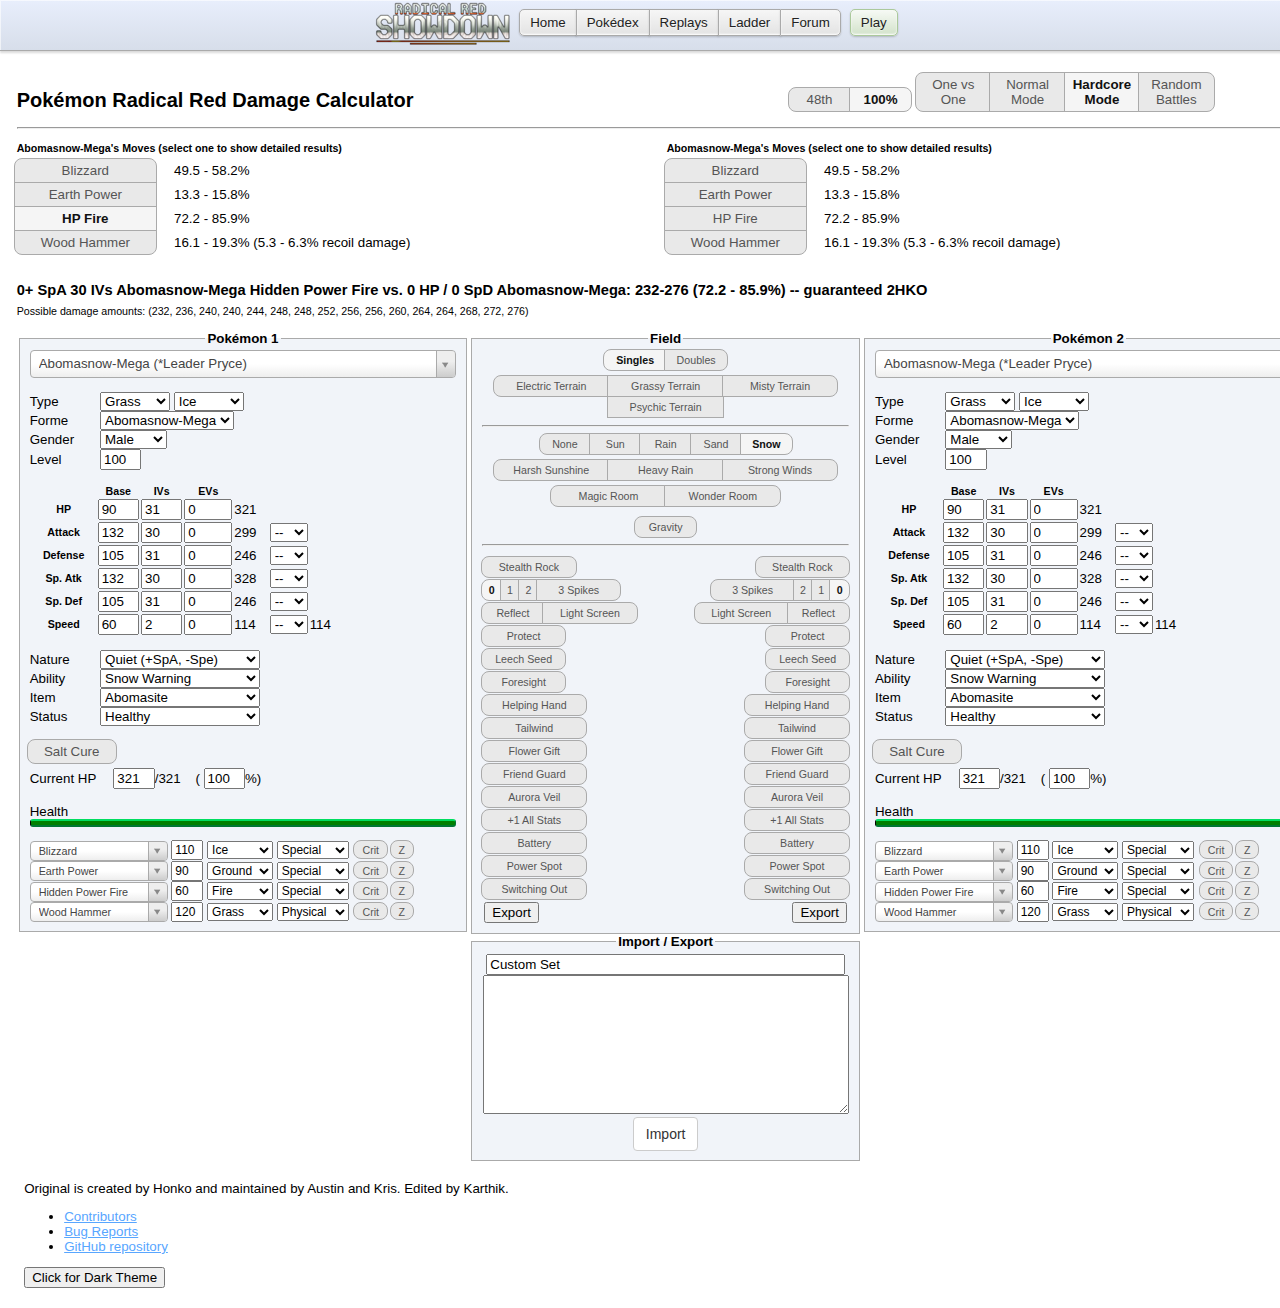
<file: hardcore.template.html>
<!DOCTYPE html>
<html lang="en">

<head>
    <meta charset="UTF-8" />
    <title>Pok&eacute;mon Radical Red Damage Calculator</title>
    <link type="text/css" rel="stylesheet" href="./js/vendor/select2/select2.css" />
    <link type="text/css" rel="stylesheet" href="./css/main.css?" />
    <link type="text/css" rel="stylesheet" href="./css/vendor/bootstrap.css" />
    <link type="text/css" rel="stylesheet" href="./css/dark-theme.css" id="dark-theme-styles">
    <!-- Global site tag (gtag.js) - Google Analytics -->
    <script async src="https://www.googletagmanager.com/gtag/js?id=UA-26211653-3"></script>
    <script>
        window.dataLayer = window.dataLayer || [];
        function gtag(){dataLayer.push(arguments);}
        gtag('js', new Date());

        gtag('config', 'UA-26211653-3');

        window.onerror = function(err, uri, line) {
            gtag('event', 'exception', {'description': uri + ':' + line + ': ' + err});
            return false;
        };
    </script>
    <!-- Immediately loads the dark theme in order to reduce FOIT -->
    <script>
        /*
        * localStorage will only store strings
        * This means that if it has the value 'false',
        * It will be truey and incorrectly cause the
        * dark theme to load.
        */
        if (localStorage.getItem('darkTheme') !== 'true') {
            document.getElementById('dark-theme-styles').disabled = true;
        }
    </script>
</head>

<body class="dark-theme">

<nav><div class="header"><div class="header-inner">
    <ul class="nav">
        <li><a class="button nav-first" href="//pokemonshowdown.com"><img src="./img/pokemonshowdownbeta.png" alt="Pok&eacute;mon Showdown! (beta)" /> Home</a></li>
        <li><a class="button" href="//dex.radicalred.net">Pok&eacute;dex</a></li>
        <li><a class="button" href="//replay.pokemonshowdown.com/">Replays</a></li>
        <li><a class="button" href="//pokemonshowdown.com/ladder/">Ladder</a></li>
        <li><a class="button nav-last" href="//pokemonshowdown.com/forums/">Forum</a></li>
    </ul>
    <ul class="nav nav-play">
        <li><a class="button greenbutton nav-first nav-last" href="//play.radicalred.net/">Play</a></li>
    </ul>
    <div style="clear:both"></div>
</div></div></nav>
<div class="wrapper">

    <div aria-label="Settings" role="region">
        <span class="title-text" style="margin-right: 18em;">Pok&eacute;mon Radical Red Damage Calculator</span>
        <span class="genSelection" aria-labelledby="selectGenInstruction" role="radiogroup" title="Select the generation.">
            <span class="visually-hidden" id="selectGenInstruction">Select the generation.</span>
            <input class="gen visually-hidden" type="radio" name="gen" value="9" id="gen9" checked="checked" />
        </span>
        <span class="notationSelection" aria-labelledby="selectNotationInstruction" role="radiogroup" title="Select the output notation.">
            <span class="visually-hidden" id="selectNotationInstruction">Select the output notation.</span>
            <input class="notation visually-hidden" type="radio" name="notation" id="pixels" value="px" /><label class="btn btn-small btn-left" for="pixels">48th</label>
            <input class="notation visually-hidden" type="radio" name="notation" id="percentage" value="%" /><label class="btn btn-small btn-right" for="percentage">100%</label>
        </span>
        <span class="modeSelection" aria-labelledby="selectModeInstruction" role="radiogroup" title="Select the calculator's mode of function.">
            <span class="visually-hidden" id="selectModeInstruction">Select the calculator's mode of function.</span>
            <input class="mode visually-hidden" type="radio" name="mode" id="one-vs-one" /><label class="btn btn-left" for="one-vs-one">One vs One</label>
            <input class="mode visually-hidden" type="radio" name="mode" id="normal" /><label class="btn btn-mid" for="normal">Normal Mode</label>
            <input class="mode visually-hidden" type="radio" name="mode" id="hardcore" checked="checked" /><label class="btn btn-mid" for="hardcore">Hardcore Mode</label>
            <input class="mode visually-hidden" type="radio" name="mode" id="randoms" /><label class="btn btn-right" for="randoms">Random Battles</label>
        </span>
    </div>
    <hr />
    <div aria-label="Move selection" class="move-result-group" role="region" title="Select a move to show detailed results.">
        <div  aria-labelledby="resultHeaderL" class="move-result-subgroup" role="radiogroup">
            <div class="result-move-header"><span id="resultHeaderL">Pok&eacute;mon 1's Moves (select one to show detailed results)</span>
            </div>
            <div>
                <input class="result-move visually-hidden" type="radio" name="resultMove" id="resultMoveL1" checked="checked" aria-describedby="resultDamageL1" />
                <label class="btn btn-xxxwide btn-top" for="resultMoveL1">Loading...</label>
                <span id="resultDamageL1">??? - ???%</span>
            </div>
            <div>
                <input class="result-move visually-hidden" type="radio" name="resultMove" id="resultMoveL2" aria-describedby="resultDamageL2" />
                <label class="btn btn-xxxwide btn-mid" for="resultMoveL2">Loading...</label>
                <span id="resultDamageL2">??? - ???%</span>
            </div>
            <div>
                <input class="result-move visually-hidden" type="radio" name="resultMove" id="resultMoveL3" aria-describedby="resultDamageL3" />
                <label class="btn btn-xxxwide btn-mid" for="resultMoveL3">Loading...</label>
                <span id="resultDamageL3">??? - ???%</span>
            </div>
            <div>
                <input class="result-move visually-hidden" type="radio" name="resultMove" id="resultMoveL4" aria-describedby="resultDamageL4" />
                <label class="btn btn-xxxwide btn-bottom" for="resultMoveL4">Loading...</label>
                <span id="resultDamageL4">??? - ???%</span>
            </div>
        </div>
        <div aria-labelledby="resultHeaderR" class="move-result-subgroup" role="radiogroup">
            <div class="result-move-header"><span id="resultHeaderR">Pok&eacute;mon 2's Moves (select one to show detailed results)</span>
            </div>
            <div>
                <input class="result-move visually-hidden" type="radio" name="resultMove" id="resultMoveR1" aria-describedby="resultDamageR1" />
                <label class="btn btn-xxxwide btn-top" for="resultMoveR1">Loading...</label>
                <span id="resultDamageR1">??? - ???%</span>
            </div>
            <div>
                <input class="result-move visually-hidden" type="radio" name="resultMove" id="resultMoveR2" aria-describedby="resultDamageR2" />
                <label class="btn btn-xxxwide btn-mid" for="resultMoveR2">Loading...</label>
                <span id="resultDamageR2">??? - ???%</span>
            </div>
            <div>
                <input class="result-move visually-hidden" type="radio" name="resultMove" id="resultMoveR3" aria-describedby="resultDamageR3" />
                <label class="btn btn-xxxwide btn-mid" for="resultMoveR3">Loading...</label>
                <span id="resultDamageR3">??? - ???%</span>
            </div>
            <div>
                <input class="result-move visually-hidden" type="radio" name="resultMove" id="resultMoveR4" aria-describedby="resultDamageR4" />
                <label class="btn btn-xxxwide btn-bottom" for="resultMoveR4">Loading...</label>
                <span id="resultDamageR4">??? - ???%</span>
            </div>
        </div>
    </div>
    <div aria-label="Calculation results" class="main-result-group" role="region">
        <div class="big-text">
            <span id="mainResult" title="Click to copy.">Loading...</span>
            <div id="tooltipText">Copied</div>
        </div>
        <div class="small-text"><span id="damageValues">(If you see this message for more than a few seconds, try enabling JavaScript.)</span>
        </div>
    </div>

    <div aria-label="Pok&eacute;mon 1" class="panel" role="region">
        <fieldset class="poke-info" id="p1">
            <legend align="center">Pok&eacute;mon 1</legend>
            <input type="text" class="set-selector calc-trigger" />
            <span id="importedSetsOptions" style="width:auto; display:none">
                <input type="checkbox" id="importedSets" /> Only show imported sets <br />
                <button id="clearSets">Clear Imported Sets</button>
            </span>
            <div class="info-group top">
                <div>
                    <label>Type</label>
                    <select aria-label="type1" class="type1 terrain-trigger calc-trigger"></select>
                    <select aria-label="type2" class="type2 terrain-trigger calc-trigger"></select>
                </div>
                <div class="hide">
                    <label>Forme</label>
                    <select class="forme calc-trigger"></select>
                </div>
                <div class="hide">
                    <label>Gender</label>
                    <select class="gender calc-trigger"><option></option><option selected="selected">Male</option><option>Female</option></select>
                </div>
                <div>
                    <label for="levelL1">Level</label>
                    <!--
                    We use inputmode="decimal" so that mobile devices will have a numpad appear when inputting values.
                    https://css-tricks.com/everything-you-ever-wanted-to-know-about-inputmode/#aa-decimal
                    -->
                    <input class="level calc-trigger" id="levelL1" value="100" inputmode="decimal" />
                </div>
                <div class="hide">
                    <label for="weightL1">Weight (kg)</label>
                    <input class="weight calc-trigger" id="weightL1" value="10.0" />
                </div>
            </div>
            <div class="info-group">
                <table>
                    <thead>
                        <tr>
                            <th></th>
                            <th scope="col">Base</th>
                            <th class="gen-specific g3 g4 g5 g6 g7 g8 g9" scope="col">IVs</th>
                            <th class="gen-specific g3 g4 g5 g6 g7 g8 g9" scope="col">EVs</th>
                            <th class="gen-specific g1 g2 hide" scope="col">DVs</th>
                            <th></th>
                            <th></th>
                        </tr>
                    </thead>
                    <tbody>
                        <tr class="hp">
                            <th scope="row">
                                <label>HP</label>
                            </th>
                            <td>
                                <input class="base calc-trigger" value="100" inputmode="decimal" />
                            </td>
                            <td class="gen-specific g3 g4 g5 g6 g7 g8 g9">
                                <input class="ivs calc-trigger" value="31" inputmode="decimal" />
                            </td>
                            <td class="gen-specific g3 g4 g5 g6 g7 g8 g9">
                                <input class="evs calc-trigger" type="number" min="0" max="252" step="4" value="0" inputmode="decimal" />
                            </td>
                            <td class="gen-specific g1 g2 hide">
                                <input class="dvs calc-trigger" value="15" disabled="disabled" inputmode="decimal" />
                            </td>
                            <td><span class="total">341</span>
                            </td>
                            <td></td>
                        </tr>
                        <tr class="at">
                            <th scope="row">
                                <label>Attack</label>
                            </th>
                            <td>
                                <input class="base calc-trigger" value="100" inputmode="decimal" />
                            </td>
                            <td class="gen-specific g3 g4 g5 g6 g7 g8 g9">
                                <input class="ivs calc-trigger" value="31" inputmode="decimal" />
                            </td>
                            <td class="gen-specific g3 g4 g5 g6 g7 g8 g9">
                                <input class="evs calc-trigger" type="number" min="0" max="252" step="4" value="0" inputmode="decimal" />
                            </td>
                            <td class="gen-specific g1 g2 hide">
                                <input class="dvs calc-trigger" value="15" inputmode="decimal" />
                            </td>
                            <td><span class="total">236</span>
                            </td>
                            <td>
                                <select class="boost calc-trigger">
                                    <option value="6">+6</option>
                                    <option value="5">+5</option>
                                    <option value="4">+4</option>
                                    <option value="3">+3</option>
                                    <option value="2">+2</option>
                                    <option value="1">+1</option>
                                    <option value="0" selected="selected">--</option>
                                    <option value="-1">-1</option>
                                    <option value="-2">-2</option>
                                    <option value="-3">-3</option>
                                    <option value="-4">-4</option>
                                    <option value="-5">-5</option>
                                    <option value="-6">-6</option>
                                </select>
                            </td>
                        </tr>
                        <tr class="df">
                            <th scope="row">
                                <label>Defense</label>
                            </th>
                            <td>
                                <input class="base calc-trigger" value="100" inputmode="decimal" />
                            </td>
                            <td class="gen-specific g3 g4 g5 g6 g7 g8 g9">
                                <input class="ivs calc-trigger" value="31" inputmode="decimal" />
                            </td>
                            <td class="gen-specific g3 g4 g5 g6 g7 g8 g9">
                                <input class="evs calc-trigger" type="number" min="0" max="252" step="4" value="0" inputmode="decimal" />
                            </td>
                            <td class="gen-specific g1 g2 hide">
                                <input class="dvs calc-trigger" value="15" inputmode="decimal" />
                            </td>
                            <td><span class="total">236</span>
                            </td>
                            <td>
                                <select class="boost calc-trigger">
                                    <option value="6">+6</option>
                                    <option value="5">+5</option>
                                    <option value="4">+4</option>
                                    <option value="3">+3</option>
                                    <option value="2">+2</option>
                                    <option value="1">+1</option>
                                    <option value="0" selected="selected">--</option>
                                    <option value="-1">-1</option>
                                    <option value="-2">-2</option>
                                    <option value="-3">-3</option>
                                    <option value="-4">-4</option>
                                    <option value="-5">-5</option>
                                    <option value="-6">-6</option>
                                </select>
                            </td>
                        </tr>
                        <tr class="sa gen-specific g2 g3 g4 g5 g6 g7 g8 g9">
                            <th scope="row">
                                <label>Sp. Atk</label>
                            </th>
                            <td>
                                <input class="base calc-trigger" value="100" inputmode="decimal" />
                            </td>
                            <td class="gen-specific g3 g4 g5 g6 g7 g8 g9">
                                <input class="ivs calc-trigger" value="31" inputmode="decimal" />
                            </td>
                            <td class="gen-specific g3 g4 g5 g6 g7 g8 g9">
                                <input class="evs calc-trigger" type="number" min="0" max="252" step="4" value="0" inputmode="decimal" />
                            </td>
                            <td class="gen-specific g1 g2 hide">
                                <input class="dvs calc-trigger" value="15" inputmode="decimal" />
                            </td>
                            <td><span class="total">236</span>
                            </td>
                            <td>
                                <select class="boost calc-trigger">
                                    <option value="6">+6</option>
                                    <option value="5">+5</option>
                                    <option value="4">+4</option>
                                    <option value="3">+3</option>
                                    <option value="2">+2</option>
                                    <option value="1">+1</option>
                                    <option value="0" selected="selected">--</option>
                                    <option value="-1">-1</option>
                                    <option value="-2">-2</option>
                                    <option value="-3">-3</option>
                                    <option value="-4">-4</option>
                                    <option value="-5">-5</option>
                                    <option value="-6">-6</option>
                                </select>
                            </td>
                        </tr>
                        <tr class="sd gen-specific g2 g3 g4 g5 g6 g7 g8 g9">
                            <th scope="row">
                                <label>Sp. Def</label>
                            </th>
                            <td>
                                <input class="base calc-trigger" value="100" inputmode="decimal" />
                            </td>
                            <td class="gen-specific g3 g4 g5 g6 g7 g8 g9">
                                <input class="ivs calc-trigger" value="31" inputmode="decimal" />
                            </td>
                            <td class="gen-specific g3 g4 g5 g6 g7 g8 g9">
                                <input class="evs calc-trigger" type="number" min="0" max="252" step="4" value="0" inputmode="decimal" />
                            </td>
                            <td class="gen-specific g1 g2 hide">
                                <input class="dvs calc-trigger" value="15" disabled="disabled" inputmode="decimal" />
                            </td>
                            <td><span class="total">236</span>
                            </td>
                            <td>
                                <select class="boost calc-trigger">
                                    <option value="6">+6</option>
                                    <option value="5">+5</option>
                                    <option value="4">+4</option>
                                    <option value="3">+3</option>
                                    <option value="2">+2</option>
                                    <option value="1">+1</option>
                                    <option value="0" selected="selected">--</option>
                                    <option value="-1">-1</option>
                                    <option value="-2">-2</option>
                                    <option value="-3">-3</option>
                                    <option value="-4">-4</option>
                                    <option value="-5">-5</option>
                                    <option value="-6">-6</option>
                                </select>
                            </td>
                        </tr>
                        <tr class="sl gen-specific g1 hide">
                            <th scope="row">
                                <label>Special</label>
                            </th>
                            <td>
                                <input class="base calc-trigger" value="100" inputmode="decimal" />
                            </td>
                            <td>
                                <input class="dvs calc-trigger" value="15" inputmode="decimal" />
                            </td>
                            <td><span class="total">236</span>
                            </td>
                            <td>
                                <select class="boost calc-trigger">
                                    <option value="6">+6</option>
                                    <option value="5">+5</option>
                                    <option value="4">+4</option>
                                    <option value="3">+3</option>
                                    <option value="2">+2</option>
                                    <option value="1">+1</option>
                                    <option value="0" selected="selected">--</option>
                                    <option value="-1">-1</option>
                                    <option value="-2">-2</option>
                                    <option value="-3">-3</option>
                                    <option value="-4">-4</option>
                                    <option value="-5">-5</option>
                                    <option value="-6">-6</option>
                                </select>
                            </td>
                        </tr>
                        <tr class="sp">
                            <th scope="row">
                                <label>Speed</label>
                            </th>
                            <td>
                                <input class="base calc-trigger" value="100" inputmode="decimal" />
                            </td>
                            <td class="gen-specific g3 g4 g5 g6 g7 g8 g9">
                                <input class="ivs calc-trigger" value="31" inputmode="decimal" />
                            </td>
                            <td class="gen-specific g3 g4 g5 g6 g7 g8 g9">
                                <input class="evs calc-trigger" type="number" min="0" max="252" step="4" value="0" inputmode="decimal" />
                            </td>
                            <td class="gen-specific g1 g2 hide">
                                <input class="dvs calc-trigger" value="15" inputmode="decimal" />
                            </td>
                            <td><span class="total">236</span>
                            </td>
                            <td>
                                <select class="boost calc-trigger">
                                    <option value="6">+6</option>
                                    <option value="5">+5</option>
                                    <option value="4">+4</option>
                                    <option value="3">+3</option>
                                    <option value="2">+2</option>
                                    <option value="1">+1</option>
                                    <option value="0" selected="selected">--</option>
                                    <option value="-1">-1</option>
                                    <option value="-2">-2</option>
                                    <option value="-3">-3</option>
                                    <option value="-4">-4</option>
                                    <option value="-5">-5</option>
                                    <option value="-6">-6</option>
                                </select>
                            </td>
                            <td><span class="totalMod">---</span>
                            </td>
                        </tr>
                    </tbody>
                </table>
            </div>
            <div class="info-group info-selectors">
                <div class="gen-specific g3 g4 g5 g6 g7 g8 g9">
                    <label for="natureL1">Nature</label>
                    <select class="nature calc-trigger" id="natureL1">
                        <option value="Adamant">Adamant (+Atk, -SpA)</option>
                        <option value="Bashful">Bashful</option>
                        <option value="Bold">Bold (+Def, -Atk)</option>
                        <option value="Brave">Brave (+Atk, -Spe)</option>
                        <option value="Calm">Calm (+SpD, -Atk)</option>
                        <option value="Careful">Careful (+SpD, -SpA)</option>
                        <option value="Docile">Docile</option>
                        <option value="Gentle">Gentle (+SpD, -Def)</option>
                        <option value="Hardy" selected="selected">Hardy</option>
                        <option value="Hasty">Hasty (+Spe, -Def)</option>
                        <option value="Impish">Impish (+Def, -SpA)</option>
                        <option value="Jolly">Jolly (+Spe, -SpA)</option>
                        <option value="Lax">Lax (+Def, -SpD)</option>
                        <option value="Lonely">Lonely (+Atk, -Def)</option>
                        <option value="Mild">Mild (+SpA, -Def)</option>
                        <option value="Modest">Modest (+SpA, -Atk)</option>
                        <option value="Naive">Naive (+Spe, -SpD)</option>
                        <option value="Naughty">Naughty (+Atk, -SpD)</option>
                        <option value="Quiet">Quiet (+SpA, -Spe)</option>
                        <option value="Quirky">Quirky</option>
                        <option value="Rash">Rash (+SpA, -SpD)</option>
                        <option value="Relaxed">Relaxed (+Def, -Spe)</option>
                        <option value="Sassy">Sassy (+SpD, -Spe)</option>
                        <option value="Serious">Serious</option>
                        <option value="Timid">Timid (+Spe, -Atk)</option>
                    </select>
                </div>
                <div class="gen-specific g3 g4 g5 g6 g7 g8 g9">
                    <label for="abilityL1">Ability</label>
                    <select class="ability terrain-trigger calc-trigger" id="abilityL1"></select>
                    <input hidden type="checkbox" title= "Is this ability active?" class="abilityToggle calc-trigger">
                    <select hidden aria-label="Allies fainted" class="alliesFainted calc-trigger">
                        <option value="0">Zero allies fainted</option>
                        <option value="1">One ally fainted</option>
                        <option value="2">Two allies fainted</option>
                        <option value="3">Three allies fainted</option>
                        <option value="4">Four allies fainted</option>
                        <option value="5">Five allies fainted</option>
                    </select>
                    <select hidden aria-label="Boosted Stat" title="What stat is boosted by this ability?" class="boostedStat calc-trigger">
                        <option value="auto">Auto-Select</option>
                        <option value="">Inactive</option>
                        <option value="atk">Attack</option>
                        <option value="def">Defense</option>
                        <option value="spa">Special Attack</option>
                        <option value="spd">Special Defense</option>
                        <option value="spe">Speed</option>
                    </select>
                </div>
                <div class="gen-specific g2 g3 g4 g5 g6 g7 g8 g9">
                    <label for="itemL1">Item</label>
                    <select class="item terrain-trigger calc-trigger" id="itemL1"></select>
                </div>
                <div>
                    <label for="statusL1">Status</label>
                    <select class="status calc-trigger" id="statusL1">
                        <option value="Healthy">Healthy</option>
                        <option value="Poisoned">Poisoned</option>
                        <option value="Badly Poisoned">Badly Poisoned</option>
                        <option value="Burned">Burned</option>
                        <option value="Paralyzed">Paralyzed</option>
                        <option value="Asleep">Asleep</option>
                        <option value="Frostbitten">Frostbitten</option>
                    </select>
                    <select aria-label="Toxic counter" class="toxic-counter calc-trigger hide">
                        <option value="1">1/16</option>
                        <option value="2">2/16</option>
                        <option value="3">3/16</option>
                        <option value="4">4/16</option>
                        <option value="5">5/16</option>
                        <option value="6">6/16</option>
                        <option value="7">7/16</option>
                        <option value="8">8/16</option>
                        <option value="9">9/16</option>
                        <option value="10">10/16</option>
                        <option value="11">11/16</option>
                        <option value="12">12/16</option>
                        <option value="13">13/16</option>
                        <option value="14">14/16</option>
                        <option value="15">15/16</option>
                    </select>
                </div>
            </div>
            <div class="info-group gen-specific g9">
                <div class="left" title="Has this Pok&eacute;mon been cured with Salt Cure?">
                    <div hidden id="selectRevealInstruction">Has this Pok&eacute;mon been cured with Salt Cure?</div>
                    <input aria-describedby="selectRevealInstruction" class="visually-hidden saltcure calc-trigger" type="checkbox" id="cureL" />
                    <label class="btn btn-xxwide" for="cureL">Salt Cure</label>
                </div>
                <br />
            </div>
            <div class="info-group">
                <label for="currentHpL1">Current HP</label>
                <input class="current-hp calc-trigger" id="currentHpL1" value="341" inputmode="decimal" />/<span class="max-hp">341</span> (
                <input class="percent-hp calc-trigger" value="100" inputmode="decimal" />%)
                <input class="visually-hidden max calc-trigger btn-input" type="checkbox" id="maxL" />
                <label class="btn btn-xwide gen-specific g8 hide" for="maxL"
                title="Use the corresponding Max Move?">Dynamax</label>
                <br />
                <br />
                Health <div class="hpbar"></div>
            </div>
            <div hidden id="criticalHitInstruction">Force this attack to be a critical hit?</div>
            <div hidden id="zMoveInstruction">Make this attack a Z-move?</div>
            <div class="move1">
                <select class="move-selector calc-trigger small-select"></select>
                <input class="move-bp calc-trigger" value="50" inputmode="decimal" />
                <select class="move-type calc-trigger"></select>
                <select class="move-cat calc-trigger gen-specific g4 g5 g6 g7 g8 g9">
                    <option value="Physical">Physical</option>
                    <option value="Special">Special</option>
                </select>
                <input aria-describedby="criticalHitInstruction" class="move-crit calc-trigger visually-hidden" type="checkbox" id="critL1" />
                <label class="btn crit-btn" for="critL1" title="Force this attack to be a critical hit?">Crit</label>
                <input aria-describedby="zMoveInstruction" class="move-z calc-trigger visually-hidden" type="checkbox" id="zL1"/>
                <label class="btn z-btn gen-specific g7 g8 g9" for="zL1" title="Make this attack a Z-move?">Z</label>
                <select class="move-hits calc-trigger hide">
                    <option value="2">2 hits</option>
                    <option value="3">3 hits</option>
                    <option value="4">4 hits</option>
                    <option value="5">5 hits</option>
                </select>
                <select class="stat-drops calc-trigger hide" title="How many times was this move used in a row?">>
                    <option value="1">Once</option>
                    <option value="2">Twice</option>
                    <option value="3">3 times</option>
                    <option value="4">4 times</option>
                    <option value="5">5 times</option>
                </select>
                <select class="metronome calc-trigger hide" title="How many times was this move successfully and consecutively used while holding Metronome before this turn?">
                    <option value="0">Never</option>
                    <option value="1">Once</option>
                    <option value="2">Twice</option>
                    <option value="3">3 times</option>
                    <option value="4">4 times</option>
                    <option value="5">5 times</option>
                </select>
            </div>
            <div class="move2">
                <select class="move-selector calc-trigger small-select"></select>
                <input class="move-bp calc-trigger" value="0" inputmode="decimal" />
                <select class="move-type calc-trigger"></select>
                <select class="move-cat calc-trigger gen-specific g4 g5 g6 g7 g8 g9">
                    <option value="Physical">Physical</option>
                    <option value="Special">Special</option>
                </select>
                <input aria-describedby="criticalHitInstruction" class="move-crit calc-trigger visually-hidden" type="checkbox" id="critL2" />
                <label class="btn crit-btn" for="critL2" title="Force this attack to be a critical hit?">Crit</label>
                <input aria-describedby="zMoveInstruction" class="move-z calc-trigger visually-hidden" type="checkbox" id="zL2"/>
                <label class="btn z-btn gen-specific g7 g8 g9" for="zL2" title="Make this attack a Z-move?">Z</label>
                <select class="move-hits calc-trigger hide">
                    <option value="2">2 hits</option>
                    <option value="3">3 hits</option>
                    <option value="4">4 hits</option>
                    <option value="5">5 hits</option>
                </select>
                <select class="stat-drops calc-trigger hide" title="How many times was this move used in a row?">>
                    <option value="1">Once</option>
                    <option value="2">Twice</option>
                    <option value="3">3 times</option>
                    <option value="4">4 times</option>
                    <option value="5">5 times</option>
                </select>
                <select class="metronome calc-trigger hide" title="How many times was this move successfully and consecutively used while holding Metronome before this turn?">
                    <option value="0">Never</option>
                    <option value="1">Once</option>
                    <option value="2">Twice</option>
                    <option value="3">3 times</option>
                    <option value="4">4 times</option>
                    <option value="5">5 times</option>
                </select>
            </div>
            <div class="move3">
                <select class="move-selector calc-trigger small-select"></select>
                <input class="move-bp calc-trigger" value="0" inputmode="decimal" />
                <select class="move-type calc-trigger"></select>
                <select class="move-cat calc-trigger gen-specific g4 g5 g6 g7 g8 g9">
                    <option value="Physical">Physical</option>
                    <option value="Special">Special</option>
                </select>
                <input aria-describedby="criticalHitInstruction" class="move-crit calc-trigger visually-hidden" type="checkbox" id="critL3" />
                <label class="btn crit-btn" for="critL3" title="Force this attack to be a critical hit?">Crit</label>
                <input aria-describedby="zMoveInstruction" class="move-z calc-trigger visually-hidden" type="checkbox" id="zL3"/>
                <label class="btn z-btn gen-specific g7 g8 g9" for="zL3" title="Make this attack a Z-move?">Z</label>
                <select class="move-hits calc-trigger hide">
                    <option value="2">2 hits</option>
                    <option value="3">3 hits</option>
                    <option value="4">4 hits</option>
                    <option value="5">5 hits</option>
                </select>
                <select class="stat-drops calc-trigger hide" title="How many times was this move used in a row?">>
                    <option value="1">Once</option>
                    <option value="2">Twice</option>
                    <option value="3">3 times</option>
                    <option value="4">4 times</option>
                    <option value="5">5 times</option>
                </select>
                <select class="metronome calc-trigger hide" title="How many times was this move successfully and consecutively used while holding Metronome before this turn?">
                    <option value="0">Never</option>
                    <option value="1">Once</option>
                    <option value="2">Twice</option>
                    <option value="3">3 times</option>
                    <option value="4">4 times</option>
                    <option value="5">5 times</option>
                </select>
            </div>
            <div class="move4">
                <select class="move-selector calc-trigger small-select"></select>
                <input class="move-bp calc-trigger" value="0" inputmode="decimal" />
                <select class="move-type calc-trigger"></select>
                <select class="move-cat calc-trigger gen-specific g4 g5 g6 g7 g8 g9">
                    <option value="Physical">Physical</option>
                    <option value="Special">Special</option>
                </select>
                <input aria-describedby="criticalHitInstruction" class="move-crit calc-trigger visually-hidden" type="checkbox" id="critL4" />
                <label class="btn crit-btn" for="critL4" title="Force this attack to be a critical hit?">Crit</label>
                <input aria-describedby="zMoveInstruction" class="move-z calc-trigger visually-hidden" type="checkbox" id="zL4"/>
                <label class="btn z-btn gen-specific g7 g8 g9" for="zL4" title="Make this attack a Z-move?">Z</label>
                <select class="move-hits calc-trigger hide">
                    <option value="2">2 hits</option>
                    <option value="3">3 hits</option>
                    <option value="4">4 hits</option>
                    <option value="5">5 hits</option>
                </select>
                <select class="stat-drops calc-trigger hide" title="How many times was this move used in a row?">>
                    <option value="1">Once</option>
                    <option value="2">Twice</option>
                    <option value="3">3 times</option>
                    <option value="4">4 times</option>
                    <option value="5">5 times</option>
                </select>
                <select class="metronome calc-trigger hide" title="How many times was this move successfully and consecutively used while holding Metronome before this turn?">
                    <option value="0">Never</option>
                    <option value="1">Once</option>
                    <option value="2">Twice</option>
                    <option value="3">3 times</option>
                    <option value="4">4 times</option>
                    <option value="5">5 times</option>
                </select>
            </div>
        </fieldset>
    </div>

    <div class="panel">
        <div aria-label="Field information" role="region">
            <fieldset class="field-info">
                <legend align="center">Field</legend>
                <div aria-labelledby="selectBattleFormatInstruction" class="gen-specific g3 g4 g5 g6 g7 g8 g9" role="radiogroup" style="width: 10.6em; margin: 0 auto 5px;" title="Select the battle format.">
                    <span class="visually-hidden" id="selectBattleFormatInstruction">Select the battle format.</span>
                    <input class="visually-hidden calc-trigger" type="radio" name="format" value="Singles" id="singles-format" />
                    <label class="btn btn-left" for="singles-format">Singles</label>
                    <input class="visually-hidden calc-trigger" type="radio" name="format" value="Doubles" id="doubles-format" />
                    <label class="btn btn-right" for="doubles-format">Doubles</label>
                </div>
                <div aria-labelledby="selectTerrainInstruction" class="gen-specific g6 g7 g8 g9" role="group" title="Select the current terrain.">
                    <span class="visually-hidden" id="selectTerrainInstruction">Select the current terrain.</span>
                    <input class="visually-hidden terrain-trigger calc-trigger" type="checkbox" name="terrain" value="Electric" id="electric" /><label class="btn btn-xxxwide btn-left" for="electric">Electric Terrain</label>
                    <input class="visually-hidden terrain-trigger calc-trigger" type="checkbox" name="terrain" value="Grassy" id="grassy" /><label class="btn btn-xxxwide btn-mid" for="grassy">Grassy Terrain</label>
                    <input class="visually-hidden terrain-trigger calc-trigger" type="checkbox" name="terrain" value="Misty" id="misty" /><label class="btn btn-xxxwide btn-right" for="misty">Misty Terrain</label>
                    <input class="visually-hidden terrain-trigger calc-trigger" type="checkbox" name="terrain" value="Psychic" id="psychic" /><label class="btn btn-xxxwide btn-mid" for="psychic">Psychic Terrain</label>
                </div>
                <div aria-labelledby="selectRuinInstruction" class="gen-specific g9 format-specific doubles" role="group" style="margin: 5px auto auto;" title="Select the ruin abilities from other Pok&eacute;mon on the field.">
                    <span class="visually-hidden" id="selectRuinInstruction">Select the active Ruin abilities from other Poke&eacute;mon on the field.</span>
                    <input class="visually-hidden calc-trigger" type="checkbox" name="ruin" value="Beads" id="beads" />
                    <label class="btn btn-xxxwide btn-left" for="beads">Beads of Ruin</label>
                    <input class="visually-hidden calc-trigger" type="checkbox" name="ruin" value="Tablets" id="tablets" />
                    <label class="btn btn-xxxwide btn-mid" for="tablets">Tablets of Ruin</label>
                    <input class="visually-hidden calc-trigger" type="checkbox" name="ruin" value="Sword" id="sword" />
                    <label class="btn btn-xxxwide btn-right" for="sword">Sword of Ruin</label>
                    <input class="visually-hidden calc-trigger" type="checkbox" name="ruin" value="Vessel" id="vessel" />
                    <label class="btn btn-xxxwide btn-mid" for="vessel">Vessel of Ruin</label>
                </div>
                <hr class="gen-specific g6 g7 g8 g9" />
                <div aria-labelledby="selectWeatherInstruction" role="radiogroup">
                    <span class="visually-hidden" id="selectWeatherInstruction">Select the current weather condition.</span>
                    <div class="gen-specific g3 g4 g5 g6 g7 g8 g9" style="width: 22.2em; margin: 5px auto;" title="Select the current weather condition.">
                        <input class="visually-hidden calc-trigger" type="radio" name="weather" value="" id="clear" checked="checked" />
                        <label class="btn btn-small btn-left" for="clear">None</label>
                        <input class="visually-hidden calc-trigger" type="radio" name="weather" value="Sun" id="sun" />
                        <label class="btn btn-small btn-mid" for="sun">Sun</label>
                        <input class="visually-hidden calc-trigger" type="radio" name="weather" value="Rain" id="rain" />
                        <label class="btn btn-small btn-mid" for="rain">Rain</label>
                        <input class="visually-hidden calc-trigger" type="radio" name="weather" value="Sand" id="sand" />
                        <label class="btn btn-small btn-mid" for="sand">Sand</label>
                        <span class="gen-specific g3 g4 g5 g6 g7 g8">
                            <input class="visually-hidden calc-trigger" type="radio" name="weather" value="Hail" id="hail" />
                            <label class="btn btn-small btn-right" for="hail">Hail</label>
                        </span>
                        <span class="gen-specific g9">
                            <input class="visually-hidden calc-trigger" type="radio" name="weather" value="Snow" id="snow" />
                            <label class="btn btn-small btn-right" for="snow">Snow</label>
                        </span>
                    </div>
                    <div class="gen-specific g6 g7 g8 g9" title="Select the current weather condition.">
                        <input class="visually-hidden calc-trigger" type="radio" name="weather" value="Harsh Sunshine" id="harsh-sunshine" />
                        <label class="btn btn-xxxwide btn-left" for="harsh-sunshine">Harsh Sunshine</label>
                        <input class="visually-hidden calc-trigger" type="radio" name="weather" value="Heavy Rain" id="heavy-rain" />
                        <label class="btn btn-xxxwide btn-mid" for="heavy-rain">Heavy Rain</label>
                        <input class="visually-hidden calc-trigger" type="radio" name="weather" value="Strong Winds" id="strong-winds" />
                        <label class="btn btn-xxxwide btn-right" for="strong-winds">Strong Winds</label>
                    </div>
                  </div>
                <div aria-labelledby="selectGscWeatherInstruction" class="gen-specific g2 hide" role="radiogroup" style="width: 17.8em; margin: 0 auto 5px;" title="Select the current weather condition.">
                    <span class="visually-hidden" id="selectGscWeatherInstruction">Select the current weather condition.</span>
                    <input class="visually-hidden calc-trigger" type="radio" name="gscWeather" value="" id="gscClear" checked="checked" />
                    <label class="btn btn-small btn-left" for="gscClear">None</label>
                    <input class="visually-hidden calc-trigger" type="radio" name="gscWeather" value="Sun" id="gscSun" />
                    <label class="btn btn-small btn-mid" for="gscSun">Sun</label>
                    <input class="visually-hidden calc-trigger" type="radio" name="gscWeather" value="Rain" id="gscRain" />
                    <label class="btn btn-small btn-mid" for="gscRain">Rain</label>
                    <input class="visually-hidden calc-trigger" type="radio" name="gscWeather" value="Sand" id="gscSand" />
                    <label class="btn btn-small btn-right" for="gscSand">Sand</label>
                </div>
                <div class="gen-specific g5 g6 g7 g8 g9" style="width: 22.2em; margin: 5px auto; display: inline-block;">
                    <span hidden id="magicRoomInstruction">Is Magic Room in effect?</span>
                    <span hidden id="wonderRoomInstruction">Is Wonder Room in effect?</span>
                    <input aria-describedby="magicRoomInstruction" class="visually-hidden calc-trigger" type="checkbox" id="magicroom" />
                    <label class="btn btn-xxxwide btn-left" for="magicroom">Magic Room</label>
                    <input aria-describedby="wonderRoomInstruction" class="visually-hidden calc-trigger" type="checkbox" id="wonderroom" />
                    <label class="btn btn-xxxwide btn-right" for="wonderroom">Wonder Room</label>
                </div>
                <div class="gen-specific g4 g5 g6 g7 g8 g9" style="width: 5.3em; margin: 5px auto;" title="Is gravity in effect?">
                    <span hidden id="gravityInstruction">Is gravity in effect?</span>
                    <input aria-describedby="gravityInstruction" class="visually-hidden calc-trigger" type="checkbox" id="gravity" />
                    <label class="btn" for="gravity">Gravity</label>
                </div>
                <hr class="gen-specific g2 g3 g4 g5 g6 g7 g8 g9" />
                <table class="field">
                    <thead>
                        <tr>
                            <th scope="col"><div class="visually-hidden">Pok&eacute;mon 1's side</div></th>
                            <th scope="col"><div class="visually-hidden">Pok&eacute;mon 2's side</div></th>
                        </tr>
                    </thead>
                    <tbody>
                        <tr class="gen-specific g4 g5 g6 g7 g8 g9">
                            <div hidden id="selectStealthRockInstruction">Is Stealth Rock affecting this side of the field?</div>
                            <td><div class="left" title="Is Stealth Rock affecting this side of the field?">
                                <input aria-describedby="selectStealthRockInstruction" class="visually-hidden calc-trigger" type="checkbox" id="srL" />
                                <label class="btn btn-xwide" for="srL">Stealth Rock</label>
                            </div></td>
                            <td><div class="right" title="Is Stealth Rock affecting this side of the field?">
                                <input aria-describedby="selectStealthRockInstruction" class="visually-hidden calc-trigger" type="checkbox" id="srR" />
                                <label class="btn btn-xwide" for="srR">Stealth Rock</label>
                            </div></td>
                        </tr>
                        <tr class="gen-specific g3 g4 g5 g6 g7 g8 g9">
                            <div hidden id="selectSpikeInstruction">Are there Spikes on this side of the field?</div>
                            <td><div aria-labelledby="selectSpikeInstruction" class="left" role="radiogroup" title="Are there Spikes on this side of the field?">
                                <input class="visually-hidden calc-trigger" type="radio" name="spikesL" value="0" id="spikesL0" checked="checked" />
                                <label class="btn btn-xsmall btn-left" for="spikesL0">0</label>
                                <input class="visually-hidden calc-trigger" type="radio" name="spikesL" value="1" id="spikesL1" />
                                <label class="btn btn-xsmall btn-mid" for="spikesL1">1</label>
                                <input class="visually-hidden calc-trigger" type="radio" name="spikesL" value="2" id="spikesL2" />
                                <label class="btn btn-xsmall btn-mid" for="spikesL2">2</label>
                                <input class="visually-hidden calc-trigger" type="radio" name="spikesL" value="3" id="spikesL3" />
                                <label class="btn btn-wide btn-right" for="spikesL3">3 Spikes</label>
                            </div></td>
                            <td><div aria-labelledby="selectSpikeInstruction" class="right" role="radiogroup" title="Are there Spikes on this side of the field?">
                                <input class="visually-hidden calc-trigger" type="radio" name="spikesR" value="3" id="spikesR3" />
                                <label class="btn btn-wide btn-left" for="spikesR3">3 Spikes</label>
                                <input class="visually-hidden calc-trigger" type="radio" name="spikesR" value="2" id="spikesR2" />
                                <label class="btn btn-xsmall btn-mid" for="spikesR2">2</label>
                                <input class="visually-hidden calc-trigger" type="radio" name="spikesR" value="1" id="spikesR1" />
                                <label class="btn btn-xsmall btn-mid" for="spikesR1">1</label>
                                <input class="visually-hidden calc-trigger" type="radio" name="spikesR" value="0" id="spikesR0" checked="checked" />
                                <label class="btn btn-xsmall btn-right" for="spikesR0">0</label>
                            </div></td>
                        </tr>
                        <tr class="gen-specific g2">
                            <td><div class="left" title="Are there Spikes on this side of the field?">
                                <input aria-describedby="selectSpikeInstruction" class="visually-hidden calc-trigger" type="checkbox" id="gscSpikesL" />
                                <label class="btn" for="gscSpikesL">Spikes</label>
                            </div></td>
                            <td><div class="right" title="Are there Spikes on this side of the field?">
                                <input aria-describedby="selectSpikeInstruction" class="visually-hidden calc-trigger" type="checkbox" id="gscSpikesR" />
                                <label class="btn" for="gscSpikesR">Spikes</label>
                            </div></td>
                        </tr>
                        <tr>
                            <td><div class="left" title="Is this Pok&eacute;mon protected by Reflect and/or Light Screen?">
                                <div hidden id="selectScreenInstruction">Is this Pok&eacute;mon protected by Reflect and/or Light Screen?</div>
                                <input aria-describedby="selectScreenInstruction" class="visually-hidden calc-trigger" type="checkbox" id="reflectL" />
                                <label class="btn btn-left" for="reflectL">Reflect</label>
                                <input aria-describedby="selectScreenInstruction" class="visually-hidden calc-trigger" type="checkbox" id="lightScreenL" />
                                <label class="btn btn-xwide btn-right" for="lightScreenL">Light Screen</label>
                            </div></td>
                            <td><div class="right" title="Is this Pok&eacute;mon protected by Reflect and/or Light Screen?">
                                <input aria-describedby="selectScreenInstruction" class="visually-hidden calc-trigger" type="checkbox" id="lightScreenR" />
                                <label class="btn btn-xwide btn-left" for="lightScreenR">Light Screen</label>
                                <input aria-describedby="selectScreenInstruction" class="visually-hidden calc-trigger" type="checkbox" id="reflectR" />
                                <label class="btn btn-right" for="reflectR">Reflect</label>
                            </div></td>
                        </tr>
                        <tr class="gen-specific g2 g3 g4 g5 g6 g7 g8 g9">
                            <td><div class="left" title="Is this Pok&eacute;mon protected?">
                                <div hidden id="selectProtectInstruction">Is this Pok&eacute;mon protected?</div>
                                <input aria-describedby="selectProtectInstruction" class="visually-hidden calc-trigger" type="checkbox" id="protectL" />
                                <label class="btn btn-wide" for="protectL">Protect</label>
                            </div></td>
                            <td><div class="right" title="Is this Pok&eacute;mon protected?">
                                <input aria-describedby="selectProtectInstruction" class="visually-hidden calc-trigger" type="checkbox" id="protectR" />
                                <label class="btn btn-wide" for="protectR">Protect</label>
                            </div></td>
                        </tr>
                        <tr>
                            <td><div class="left" title="Has this Pok&eacute;mon been affected by Leech Seed?">
                                <div hidden id="selectLeechSeedInstruction">Has this Pok&eacute;mon been affected by Leech Seed?</div>
                                <input aria-describedby="selectLeechSeedInstruction" class="visually-hidden calc-trigger" type="checkbox" id="leechSeedL" />
                                <label class="btn btn-wide" for="leechSeedL">Leech Seed</label>
                            </div></td>
                            <td><div class="right" title="Has this Pok&eacute;mon been affected by Leech Seed?">
                                <input aria-describedby="selectLeechSeedInstruction" class="visually-hidden calc-trigger" type="checkbox" id="leechSeedR" />
                                <label class="btn btn-wide" for="leechSeedR">Leech Seed</label>
                            </div></td>
                        </tr>
                        <tr class="gen-specific g2 g3 g4 g5 g6 g7 g8 g9">
                            <td><div class="left" title="Has this Pok&eacute;mon been revealed with Foresight or Odor Sleuth?">
                                <div hidden id="selectRevealInstruction">Has this Pok&eacute;mon been revealed with Foresight or Odor Sleuth?</div>
                                <input aria-describedby="selectRevealInstruction" class="visually-hidden calc-trigger" type="checkbox" id="foresightL" />
                                <label class="btn btn-wide" for="foresightL">Foresight</label>
                            </div></td>
                            <td><div class="right" title="Has this Pok&eacute;mon been revealed with Foresight or Odor Sleuth?">
                                <input aria-describedby="selectRevealInstruction" class="visually-hidden calc-trigger" type="checkbox" id="foresightR" />
                                <label class="btn btn-wide" for="foresightR">Foresight</label>
                            </div></td>
                        </tr>
                        <tr class="gen-specific g3 g4 g5 g6 g7 g8 g9">
                            <td><div class="left" title="Has this Pok&eacute;mon's power been boosted by an ally's Helping Hand?">
                                <div hidden id="selectHelpingHandInstruction">Has this Pok&eacute;mon's power been boosted by an ally's Helping Hand?</div>
                                <input aria-describedby="selectHelpingHandInstruction" class="visually-hidden calc-trigger" type="checkbox" id="helpingHandL" />
                                <label class="btn btn-xxwide" for="helpingHandL">Helping Hand</label>
                            </div></td>
                            <td><div class="right" title="Has this Pok&eacute;mon's power been boosted by an ally's Helping Hand?">
                                <input aria-describedby="selectHelpingHandInstruction" class="visually-hidden calc-trigger" type="checkbox" id="helpingHandR" />
                                <label class="btn btn-xxwide" for="helpingHandR">Helping Hand</label>
                            </div></td>
                        </tr>
                        <tr class="gen-specific g4 g5 g6 g7 g8 g9">
                            <td><div class="left" title="Has this Pok&eacute;mon's speed been boosted by Tailwind?">
                                <div hidden id="selectTailwindInstruction">Has this Pok&eacute;mon's power been boosted by an ally's Helping Hand?</div>
                                <input aria-describedby="selectTailwindInstruction" class="visually-hidden calc-trigger" type="checkbox" id="tailwindL" />
                                <label class="btn btn-xxwide" for="tailwindL">Tailwind</label>
                            </div></td>
                            <td><div class="right" title="Has this Pok&eacute;mon's speed been boosted by Tailwind?">
                                <input aria-describedby="selectTailwindInstruction" class="visually-hidden calc-trigger" type="checkbox" id="tailwindR" />
                                <label class="btn btn-xxwide" for="tailwindR">Tailwind</label>
                            </div></td>
                        </tr>
                        <tr class="gen-specific g4 g5 g6 g7 g8 g9">
                            <td><div class="left" title="Is the Pok&eacute;mon affected by an ally's Flower Gift?">
                                <div hidden id="selectFlowerGiftInstruction">Is the Pok&eacute;mon affected by an ally's Flower Gift?</div>
                                <input aria-describedby="selectFlowerGiftInstruction" class="visually-hidden calc-trigger" type="checkbox" id="flowerGiftL" />
                                <label class="btn btn-xxwide" for="flowerGiftL">Flower Gift</label>
                            </div></td>
                            <td><div class="right" title="Is the Pok&eacute;mon affected by an ally's Flower Gift?">
                                <input aria-describedby="selectFlowerGiftInstruction" class="visually-hidden calc-trigger" type="checkbox" id="flowerGiftR" />
                                <label class="btn btn-xxwide" for="flowerGiftR">Flower Gift</label>
                            </div></td>
                        </tr>
                        <tr class="gen-specific g5 g6 g7 g8 g9">
                            <td><div class="left" title="Is the Pok&eacute;mon protected by an ally's Friend Guard?">
                                <div hidden id="selectFriendGuardInstruction">Is the Pok&eacute;mon protected by an ally's Friend Guard?</div>
                                <input aria-describedby="selectFriendGuardInstruction" class="visually-hidden calc-trigger" type="checkbox" id="friendGuardL" />
                                <label class="btn btn-xxwide" for="friendGuardL">Friend Guard</label>
                            </div></td>
                            <td><div class="right" title="Is the Pok&eacute;mon protected by an ally's Friend Guard?">
                                <input aria-describedby="selectFriendGuardInstruction" class="visually-hidden calc-trigger" type="checkbox" id="friendGuardR" />
                                <label class="btn btn-xxwide" for="friendGuardR">Friend Guard</label>
                            </div></td>
                        </tr>
                        <tr class="gen-specific g7 g8 g9">
                            <td><div class="left" title="Is the Pok&eacute;mon protected by an ally's Aurora Veil?">
                                <div hidden id="selectAuroraVeilInstruction">Is the Pok&eacute;mon protected by an ally's Aurora Veil?</div>
                                <input aria-describedby="selectAuroraVeilInstruction" class="visually-hidden calc-trigger" type="checkbox" id="auroraVeilL" />
                                <label class="btn btn-xxwide" for="auroraVeilL">Aurora Veil</label>
                            </div></td>
                            <td><div class="right" title="Is the Pok&eacute;mon protected by an ally's Aurora Veil?">
                                <input aria-describedby="selectAuroraVeilInstruction" class="visually-hidden calc-trigger" type="checkbox" id="auroraVeilR" />
                                <label class="btn btn-xxwide" for="auroraVeilR">Aurora Veil</label>
                            </div></td>
                        </tr>
                        <tr class="gen-specific g7 g8 g9">
                          <td><div class="left" title="Has the Pok&eacute;mon boosted all its stats one stage?">
                              <div hidden id="selectStatBoostInstruction">Has the Pok&eacute;mon boosted all its stats one stage?</div>
                                <input aria-describedby="selectStatBoostInstruction" class="visually-hidden calc-trigger" type="checkbox" id="StatBoostL" />
                                <label class="btn btn-xxwide" for="StatBoostL">+1 All Stats</label>
                              </div></td>
                            <td><div class="right" title="Has the Pok&eacute;mon boosted all its stats one stage?">
                                <input aria-describedby="selectStatBoostInstruction" class="visually-hidden calc-trigger" type="checkbox" id="StatBoostR" />
                                <label class="btn btn-xxwide" for="StatBoostR">+1 All Stats</label>
                            </div></td>
                        </tr>
                        <tr class="gen-specific g7 g8 g9">
                          <td><div class="left" title="Is the Pok&eacute;mon boosted by an ally's Battery ability?">
                              <div hidden id="selectBatteryInstruction">Is the Pok&eacute;mon boosted by an ally's Battery ability?</div>
                                <input aria-describedby="selectBatteryInstruction" class="visually-hidden calc-trigger" type="checkbox" id="batteryL" />
                                <label class="btn btn-xxwide" for="batteryL">Battery</label>
                              </div></td>
                            <td><div class="right" title="Is the Pok&eacute;mon boosted by an ally's Battery ability?">
                                <input aria-describedby="selectBatteryInstruction" class="visually-hidden calc-trigger" type="checkbox" id="batteryR" />
                                <label class="btn btn-xxwide" for="batteryR">Battery</label>
                            </div></td>
                        </tr>
                        <tr class="gen-specific g8 g9">
                          <td><div class="left" title="Is the Pok&eacute;mon boosted by an ally's Power Spot ability?">
                              <div hidden id="selectPowerSpotInstruction">Is the Pok&eacute;mon boosted by an ally's Power Spot ability?</div>
                                <input aria-describedby="selectPowerSpotInstruction" class="visually-hidden calc-trigger" type="checkbox" id="powerSpotL" />
                                <label class="btn btn-xxwide" for="powerSpotL">Power Spot</label>
                              </div></td>
                            <td><div class="right" title="Is the Pok&eacute;mon boosted by an ally's Power Spot ability?">
                                <input aria-describedby="selectPowerSpotInstruction" class="visually-hidden calc-trigger" type="checkbox" id="powerSpotR" />
                                <label class="btn btn-xxwide" for="powerSpotR">Power Spot</label>
                            </div></td>
                        </tr>
                        <tr class="gen-specific g2 g3 g4 g5 g6 g7 g8 g9">
                            <td><div class="left" title="Is the defending Pok&eacute;mon switching out?">
                              <div hidden id="selectSwitchingInstruction">Is the defending Pok&eacute;mon switching out?</div>
                                <input aria-describedby="selectSwitchingInstruction" class="visually-hidden calc-trigger" type="checkbox" id="switchingL" />
                                <label class="btn btn-xxwide" for="switchingL">Switching Out</label>
                              </div></td>
                            <td><div class="right" title="Is the defending Pok&eacute;mon switching out?">
                                <input aria-describedby="selectSwitchingInstruction" class="visually-hidden calc-trigger" type="checkbox" id="switchingR" />
                                <label class="btn btn-xxwide" for="switchingR">Switching Out</label>
                            </div></td>
                        </tr>
                        <tr>
                            <td><div class="left" title="Export the leftmost Pok&eacute;mon set">
                                <button id="exportL">Export</button>
                            </div></td>
                            <td><div class="right" title="Export the rightmost Pok&eacute;mon set">
                                <button id="exportR">Export</button>
                            </div></td>
                        </tr>
                    </tbody>
                </table>
            </fieldset>
        </div>
        <div aria-label="Import team" role="region">
            <fieldset class="poke-import">
                <legend align="center">Import / Export</legend>
                <div id="import-1_wrapper" class="dataTables_wrapper no-footer">
                    <form class="import-team">
                        <input class="import-name-text" value="Custom Set"></input>
                        <textarea class="import-team-text"></textarea>
                        <!--<button style='position:absolute' class='bs-btn bs-btn-default'>Import</button>-->
                    </form>
                </div>
            </fieldset>
        </div>
    </div>
    <div aria-label="Pok&eacute;mon 2" role="region" class="panel">
        <fieldset class="poke-info" id="p2">
            <legend align="center">Pok&eacute;mon 2</legend>
            <input type="text" class="set-selector calc-trigger" />
            <span id="importedSetsOptions" style="width:auto; display:none">
                <input type="checkbox" id="importedSets" /> Only show imported sets <br />
                <button id="clearSets">Clear Imported Sets</button>
            </span>
            <div class="info-group top">
                <div>
                    <label>Type</label>
                    <select aria-label="Type 1" class="type1 terrain-trigger calc-trigger"></select>
                    <select aria-label="Type 2" class="type2 terrain-trigger calc-trigger"></select>
                </div>
                <div class="hide">
                    <label>Forme</label>
                    <select class="forme calc-trigger"></select>
                </div>
                <div class="hide">
                    <label>Gender</label>
                    <select class="gender calc-trigger"><option></option><option selected="selected">Male</option><option>Female</option></select>
                </div>
                <div>
                    <label for="levelR1">Level</label>
                    <input class="level calc-trigger" id="levelR1" value="100" inputmode="decimal" />
                </div>
                <div class="hide">
                    <label for="weightR1">Weight (kg)</label>
                    <input class="weight calc-trigger" id="weightR1" value="10.0" />
                </div>
            </div>
            <div class="info-group">
                <table>
                    <thead>
                        <tr>
                            <th></th>
                            <th scope="col">Base</th>
                            <th class="gen-specific g3 g4 g5 g6 g7 g8 g9" scope="col">IVs</th>
                            <th class="gen-specific g3 g4 g5 g6 g7 g8 g9" scope="col">EVs</th>
                            <th class="gen-specific g1 g2 hide" scope="col">DVs</th>
                            <th></th>
                            <th></th>
                        </tr>
                    </thead>
                    <tbody>
                        <tr class="hp">
                            <th scope="row">
                                <label>HP</label>
                            </th>
                            <td>
                                <input class="base calc-trigger" value="100" inputmode="decimal" />
                            </td>
                            <td class="gen-specific g3 g4 g5 g6 g7 g8 g9">
                                <input class="ivs calc-trigger" value="31" inputmode="decimal" />
                            </td>
                            <td class="gen-specific g3 g4 g5 g6 g7 g8 g9">
                                <input class="evs calc-trigger" type="number" min="0" max="252" step="4" value="0" inputmode="decimal" />
                            </td>
                            <td class="gen-specific g1 g2 hide">
                                <input class="dvs calc-trigger" value="15" disabled="disabled" inputmode="decimal" />
                            </td>
                            <td><span class="total">341</span>
                            </td>
                            <td></td>
                        </tr>
                        <tr class="at">
                            <th scope="row">
                                <label>Attack</label>
                            </th>
                            <td>
                                <input class="base calc-trigger" value="100" inputmode="decimal" />
                            </td>
                            <td class="gen-specific g3 g4 g5 g6 g7 g8 g9">
                                <input class="ivs calc-trigger" value="31" inputmode="decimal" />
                            </td>
                            <td class="gen-specific g3 g4 g5 g6 g7 g8 g9">
                                <input class="evs calc-trigger" type="number" min="0" max="252" step="4" value="0" inputmode="decimal" />
                            </td>
                            <td class="gen-specific g1 g2 hide">
                                <input class="dvs calc-trigger" value="15" inputmode="decimal" />
                            </td>
                            <td><span class="total">236</span>
                            </td>
                            <td>
                                <select class="boost calc-trigger">
                                    <option value="6">+6</option>
                                    <option value="5">+5</option>
                                    <option value="4">+4</option>
                                    <option value="3">+3</option>
                                    <option value="2">+2</option>
                                    <option value="1">+1</option>
                                    <option value="0" selected="selected">--</option>
                                    <option value="-1">-1</option>
                                    <option value="-2">-2</option>
                                    <option value="-3">-3</option>
                                    <option value="-4">-4</option>
                                    <option value="-5">-5</option>
                                    <option value="-6">-6</option>
                                </select>
                            </td>
                        </tr>
                        <tr class="df">
                            <th scope="row">
                                <label>Defense</label>
                            </th>
                            <td>
                                <input class="base calc-trigger" value="100" inputmode="decimal" />
                            </td>
                            <td class="gen-specific g3 g4 g5 g6 g7 g8 g9">
                                <input class="ivs calc-trigger" value="31" inputmode="decimal" />
                            </td>
                            <td class="gen-specific g3 g4 g5 g6 g7 g8 g9">
                                <input class="evs calc-trigger" type="number" min="0" max="252" step="4" value="0" inputmode="decimal" />
                            </td>
                            <td class="gen-specific g1 g2 hide">
                                <input class="dvs calc-trigger" value="15" inputmode="decimal" />
                            </td>
                            <td><span class="total">236</span>
                            </td>
                            <td>
                                <select class="boost calc-trigger">
                                    <option value="6">+6</option>
                                    <option value="5">+5</option>
                                    <option value="4">+4</option>
                                    <option value="3">+3</option>
                                    <option value="2">+2</option>
                                    <option value="1">+1</option>
                                    <option value="0" selected="selected">--</option>
                                    <option value="-1">-1</option>
                                    <option value="-2">-2</option>
                                    <option value="-3">-3</option>
                                    <option value="-4">-4</option>
                                    <option value="-5">-5</option>
                                    <option value="-6">-6</option>
                                </select>
                            </td>
                        </tr>
                        <tr class="sa gen-specific g2 g3 g4 g5 g6 g7 g8 g9">
                            <th scope="row">
                                <label>Sp. Atk</label>
                            </th>
                            <td>
                                <input class="base calc-trigger" value="100" inputmode="decimal" />
                            </td>
                            <td class="gen-specific g3 g4 g5 g6 g7 g8 g9">
                                <input class="ivs calc-trigger" value="31" inputmode="decimal" />
                            </td>
                            <td class="gen-specific g3 g4 g5 g6 g7 g8 g9">
                                <input class="evs calc-trigger" type="number" min="0" max="252" step="4" value="0" inputmode="decimal" />
                            </td>
                            <td class="gen-specific g1 g2 hide">
                                <input class="dvs calc-trigger" value="15" inputmode="decimal" />
                            </td>
                            <td><span class="total">236</span>
                            </td>
                            <td>
                                <select class="boost calc-trigger">
                                    <option value="6">+6</option>
                                    <option value="5">+5</option>
                                    <option value="4">+4</option>
                                    <option value="3">+3</option>
                                    <option value="2">+2</option>
                                    <option value="1">+1</option>
                                    <option value="0" selected="selected">--</option>
                                    <option value="-1">-1</option>
                                    <option value="-2">-2</option>
                                    <option value="-3">-3</option>
                                    <option value="-4">-4</option>
                                    <option value="-5">-5</option>
                                    <option value="-6">-6</option>
                                </select>
                            </td>
                        </tr>
                        <tr class="sd gen-specific g2 g3 g4 g5 g6 g7 g8 g9">
                            <th scope="row">
                                <label>Sp. Def</label>
                            </th>
                            <td>
                                <input class="base calc-trigger" value="100" inputmode="decimal" />
                            </td>
                            <td class="gen-specific g3 g4 g5 g6 g7 g8 g9">
                                <input class="ivs calc-trigger" value="31" inputmode="decimal" />
                            </td>
                            <td class="gen-specific g3 g4 g5 g6 g7 g8 g9">
                                <input class="evs calc-trigger" type="number" min="0" max="252" step="4" value="0" inputmode="decimal" />
                            </td>
                            <td class="gen-specific g1 g2 hide">
                                <input class="dvs calc-trigger" value="15" disabled="disabled" inputmode="decimal" />
                            </td>
                            <td><span class="total">236</span>
                            </td>
                            <td>
                                <select class="boost calc-trigger">
                                    <option value="6">+6</option>
                                    <option value="5">+5</option>
                                    <option value="4">+4</option>
                                    <option value="3">+3</option>
                                    <option value="2">+2</option>
                                    <option value="1">+1</option>
                                    <option value="0" selected="selected">--</option>
                                    <option value="-1">-1</option>
                                    <option value="-2">-2</option>
                                    <option value="-3">-3</option>
                                    <option value="-4">-4</option>
                                    <option value="-5">-5</option>
                                    <option value="-6">-6</option>
                                </select>
                            </td>
                        </tr>
                        <tr class="sl gen-specific g1 hide">
                            <th scope="row">
                                <label>Special</label>
                            </th>
                            <td>
                                <input class="base calc-trigger" value="100" inputmode="decimal" />
                            </td>
                            <td>
                                <input class="dvs calc-trigger" value="15" inputmode="decimal" />
                            </td>
                            <td><span class="total">236</span>
                            </td>
                            <td>
                                <select class="boost calc-trigger">
                                    <option value="6">+6</option>
                                    <option value="5">+5</option>
                                    <option value="4">+4</option>
                                    <option value="3">+3</option>
                                    <option value="2">+2</option>
                                    <option value="1">+1</option>
                                    <option value="0" selected="selected">--</option>
                                    <option value="-1">-1</option>
                                    <option value="-2">-2</option>
                                    <option value="-3">-3</option>
                                    <option value="-4">-4</option>
                                    <option value="-5">-5</option>
                                    <option value="-6">-6</option>
                                </select>
                            </td>
                        </tr>
                        <tr class="sp">
                            <th scope="row">
                                <label>Speed</label>
                            </th>
                            <td>
                                <input class="base calc-trigger" value="100" inputmode="decimal" />
                            </td>
                            <td class="gen-specific g3 g4 g5 g6 g7 g8 g9">
                                <input class="ivs calc-trigger" value="31" inputmode="decimal" />
                            </td>
                            <td class="gen-specific g3 g4 g5 g6 g7 g8 g9">
                                <input class="evs calc-trigger" type="number" min="0" max="252" step="4" value="0" inputmode="decimal" />
                            </td>
                            <td class="gen-specific g1 g2 hide">
                                <input class="dvs calc-trigger" value="15" inputmode="decimal" />
                            </td>
                            <td><span class="total">236</span>
                            </td>
                            <td>
                                <select class="boost calc-trigger">
                                    <option value="6">+6</option>
                                    <option value="5">+5</option>
                                    <option value="4">+4</option>
                                    <option value="3">+3</option>
                                    <option value="2">+2</option>
                                    <option value="1">+1</option>
                                    <option value="0" selected="selected">--</option>
                                    <option value="-1">-1</option>
                                    <option value="-2">-2</option>
                                    <option value="-3">-3</option>
                                    <option value="-4">-4</option>
                                    <option value="-5">-5</option>
                                    <option value="-6">-6</option>
                                </select>
                            </td>
                            <td><span class="totalMod">---</span>
                            </td>
                        </tr>
                    </tbody>
                </table>
            </div>
            <div class="info-group info-selectors">
                <div class="gen-specific g3 g4 g5 g6 g7 g8 g9">
                    <label for="natureR1">Nature</label>
                    <select class="nature calc-trigger" id="natureR1">
                        <option value="Adamant">Adamant (+Atk, -SpA)</option>
                        <option value="Bashful">Bashful</option>
                        <option value="Bold">Bold (+Def, -Atk)</option>
                        <option value="Brave">Brave (+Atk, -Spe)</option>
                        <option value="Calm">Calm (+SpD, -Atk)</option>
                        <option value="Careful">Careful (+SpD, -SpA)</option>
                        <option value="Docile">Docile</option>
                        <option value="Gentle">Gentle (+SpD, -Def)</option>
                        <option value="Hardy" selected="selected">Hardy</option>
                        <option value="Hasty">Hasty (+Spe, -Def)</option>
                        <option value="Impish">Impish (+Def, -SpA)</option>
                        <option value="Jolly">Jolly (+Spe, -SpA)</option>
                        <option value="Lax">Lax (+Def, -SpD)</option>
                        <option value="Lonely">Lonely (+Atk, -Def)</option>
                        <option value="Mild">Mild (+SpA, -Def)</option>
                        <option value="Modest">Modest (+SpA, -Atk)</option>
                        <option value="Naive">Naive (+Spe, -SpD)</option>
                        <option value="Naughty">Naughty (+Atk, -SpD)</option>
                        <option value="Quiet">Quiet (+SpA, -Spe)</option>
                        <option value="Quirky">Quirky</option>
                        <option value="Rash">Rash (+SpA, -SpD)</option>
                        <option value="Relaxed">Relaxed (+Def, -Spe)</option>
                        <option value="Sassy">Sassy (+SpD, -Spe)</option>
                        <option value="Serious">Serious</option>
                        <option value="Timid">Timid (+Spe, -Atk)</option>
                    </select>
                </div>
                <div class="gen-specific g3 g4 g5 g6 g7 g8 g9">
                    <label for="abilityR1">Ability</label>
                    <select class="ability terrain-trigger calc-trigger" id="abilityR1"></select>
                    <input hidden type="checkbox" title= "Is this ability active?" class="abilityToggle calc-trigger">
                        <select hidden aria-label="Allies fainted" class="alliesFainted calc-trigger">
                            <option value="0">Zero allies fainted</option>
                            <option value="1">One ally fainted</option>
                            <option value="2">Two allies fainted</option>
                            <option value="3">Three allies fainted</option>
                            <option value="4">Four allies fainted</option>
                            <option value="5">Five allies fainted</option>
                        </select>
                        <select hidden aria-label="Boosted Stat" title="What stat is boosted by this ability?" class="boostedStat calc-trigger">
                            <option value="auto">Auto-Select</option>
                            <option value="">Inactive</option>
                            <option value="atk">Attack</option>
                            <option value="def">Defense</option>
                            <option value="spa">Special Attack</option>
                            <option value="spd">Special Defense</option>
                            <option value="spe">Speed</option>
                        </select>
                </div>
                <div class="gen-specific g2 g3 g4 g5 g6 g7 g8 g9">
                    <label for="itemR1">Item</label>
                    <select class="item terrain-trigger calc-trigger" id="itemR1"></select>
                </div>
                <div>
                    <label for="statusR1">Status</label>
                    <select class="status calc-trigger" id="statusR1">
                        <option value="Healthy">Healthy</option>
                        <option value="Poisoned">Poisoned</option>
                        <option value="Badly Poisoned">Badly Poisoned</option>
                        <option value="Burned">Burned</option>
                        <option value="Paralyzed">Paralyzed</option>
                        <option value="Asleep">Asleep</option>
                        <option value="Frostbitten">Frostbitten</option>
                    </select>
                    <select aria-label="Toxic counter" class="toxic-counter calc-trigger hide">
                        <option value="1">1/16</option>
                        <option value="2">2/16</option>
                        <option value="3">3/16</option>
                        <option value="4">4/16</option>
                        <option value="5">5/16</option>
                        <option value="6">6/16</option>
                        <option value="7">7/16</option>
                        <option value="8">8/16</option>
                        <option value="9">9/16</option>
                        <option value="10">10/16</option>
                        <option value="11">11/16</option>
                        <option value="12">12/16</option>
                        <option value="13">13/16</option>
                        <option value="14">14/16</option>
                        <option value="15">15/16</option>
                    </select>
                </div>
            </div>
            <div class="info-group gen-specific g9">
                <div class="left" title="Has this Pok&eacute;mon been cured with Salt Cure?">
                    <div hidden id="selectRevealInstruction">Has this Pok&eacute;mon been cured with Salt Cure?</div>
                    <input aria-describedby="selectRevealInstruction" class="visually-hidden saltcure calc-trigger" type="checkbox" id="cureR" />
                    <label class="btn btn-xxwide" for="cureR">Salt Cure</label>
                </div>
                <br />
            </div>
            <div class="info-group">
                <label for="currentHpR1">Current HP</label>
                <input class="current-hp calc-trigger" id="currentHpR1" value="341" inputmode="decimal" />/<span class="max-hp">341</span> (
                <input class="percent-hp calc-trigger" value="100" inputmode="decimal" />%)
                <input class="visually-hidden max calc-trigger btn-input" type="checkbox" id="maxR" />
                <label class="btn btn-xwide gen-specific g8 hide" for="maxR"
                title="Use the corresponding Max Move?">Dynamax</label>
                <br />
                <br />
                Health <div class="hpbar"></div>
            </div>
            <div class="move1">
                <select class="move-selector calc-trigger small-select"></select>
                <input class="move-bp calc-trigger" value="50" inputmode="decimal" />
                <select class="move-type calc-trigger"></select>
                <select class="move-cat calc-trigger gen-specific g4 g5 g6 g7 g8 g9">
                    <option value="Physical">Physical</option>
                    <option value="Special">Special</option>
                </select>
                <input aria-describedby="criticalHitInstruction" class="move-crit calc-trigger visually-hidden" type="checkbox" id="critR1" />
                <label class="btn crit-btn" for="critR1" title="Force this attack to be a critical hit?">Crit</label>
                <input aria-describedby="zMoveInstruction" class="move-z calc-trigger visually-hidden" type="checkbox" id="zR1"/>
                <label class="btn z-btn gen-specific g7 g8 g9" for="zR1" title="Make this attack a Z-move?">Z</label>
                <select class="move-hits calc-trigger hide">
                    <option value="2">2 hits</option>
                    <option value="3">3 hits</option>
                    <option value="4">4 hits</option>
                    <option value="5">5 hits</option>
                </select>
                <select class="stat-drops calc-trigger hide" title="How many times was this move used in a row?">>
                    <option value="1">Once</option>
                    <option value="2">Twice</option>
                    <option value="3">3 times</option>
                    <option value="4">4 times</option>
                    <option value="5">5 times</option>
                </select>
                <select class="metronome calc-trigger hide" title="How many times was this move successfully and consecutively used while holding Metronome before this turn?">
                    <option value="0">Never</option>
                    <option value="1">Once</option>
                    <option value="2">Twice</option>
                    <option value="3">3 times</option>
                    <option value="4">4 times</option>
                    <option value="5">5 times</option>
                </select>
            </div>
            <div class="move2">
                <select class="move-selector calc-trigger small-select"></select>
                <input class="move-bp calc-trigger" value="0" inputmode="decimal" />
                <select class="move-type calc-trigger"></select>
                <select class="move-cat calc-trigger gen-specific g4 g5 g6 g7 g8 g9">
                    <option value="Physical">Physical</option>
                    <option value="Special">Special</option>
                </select>
                <input aria-describedby="criticalHitInstruction" class="move-crit calc-trigger visually-hidden" type="checkbox" id="critR2" />
                <label class="btn crit-btn" for="critR2" title="Force this attack to be a critical hit?">Crit</label>
                <input aria-describedby="zMoveInstruction" class="move-z calc-trigger visually-hidden" type="checkbox" id="zR2"/>
                <label class="btn z-btn gen-specific g7 g8 g9" for="zR2" title="Make this attack a Z-move?">Z</label>
                <select class="move-hits calc-trigger hide">
                    <option value="2">2 hits</option>
                    <option value="3">3 hits</option>
                    <option value="4">4 hits</option>
                    <option value="5">5 hits</option>
                </select>
                <select class="stat-drops calc-trigger hide" title="How many times was this move used in a row?">>
                    <option value="1">Once</option>
                    <option value="2">Twice</option>
                    <option value="3">3 times</option>
                    <option value="4">4 times</option>
                    <option value="5">5 times</option>
                </select>
                <select class="metronome calc-trigger hide" title="How many times was this move successfully and consecutively used while holding Metronome before this turn?">
                    <option value="0">Never</option>
                    <option value="1">Once</option>
                    <option value="2">Twice</option>
                    <option value="3">3 times</option>
                    <option value="4">4 times</option>
                    <option value="5">5 times</option>
                </select>
            </div>
            <div class="move3">
                <select class="move-selector calc-trigger small-select"></select>
                <input class="move-bp calc-trigger" value="0" inputmode="decimal" />
                <select class="move-type calc-trigger"></select>
                <select class="move-cat calc-trigger gen-specific g4 g5 g6 g7 g8 g9">
                    <option value="Physical">Physical</option>
                    <option value="Special">Special</option>
                </select>
                <input aria-describedby="criticalHitInstruction" class="move-crit calc-trigger visually-hidden" type="checkbox" id="critR3" />
                <label class="btn crit-btn" for="critR3" title="Force this attack to be a critical hit?">Crit</label>
                <input aria-describedby="zMoveInstruction" class="move-z calc-trigger visually-hidden" type="checkbox" id="zR3"/>
                <label class="btn z-btn gen-specific g7 g8 g9" for="zR3" title="Make this attack a Z-move?">Z</label>
                <select class="move-hits calc-trigger hide">
                    <option value="2">2 hits</option>
                    <option value="3">3 hits</option>
                    <option value="4">4 hits</option>
                    <option value="5">5 hits</option>
                </select>
                <select class="stat-drops calc-trigger hide" title="How many times was this move used in a row?">>
                    <option value="1">Once</option>
                    <option value="2">Twice</option>
                    <option value="3">3 times</option>
                    <option value="4">4 times</option>
                    <option value="5">5 times</option>
                </select>
                <select class="metronome calc-trigger hide" title="How many times was this move successfully and consecutively used while holding Metronome before this turn?">
                    <option value="0">Never</option>
                    <option value="1">Once</option>
                    <option value="2">Twice</option>
                    <option value="3">3 times</option>
                    <option value="4">4 times</option>
                    <option value="5">5 times</option>
                </select>
            </div>
            <div class="move4">
                <select class="move-selector calc-trigger small-select"></select>
                <input class="move-bp calc-trigger" value="0" inputmode="decimal" />
                <select class="move-type calc-trigger"></select>
                <select class="move-cat calc-trigger gen-specific g4 g5 g6 g7 g8 g9">
                    <option value="Physical">Physical</option>
                    <option value="Special">Special</option>
                </select>
                <input aria-describedby="criticalHitInstruction" class="move-crit calc-trigger visually-hidden" type="checkbox" id="critR4" />
                <label class="btn crit-btn" for="critR4" title="Force this attack to be a critical hit?">Crit</label>
                <input aria-describedby="zMoveInstruction" class="move-z calc-trigger visually-hidden" type="checkbox" id="zR4"/>
                <label class="btn z-btn gen-specific g7 g8 g9" for="zR4" title="Make this attack a Z-move?">Z</label>
                <select class="move-hits calc-trigger hide">
                    <option value="2">2 hits</option>
                    <option value="3">3 hits</option>
                    <option value="4">4 hits</option>
                    <option value="5">5 hits</option>
                </select>
                <select class="stat-drops calc-trigger hide" title="How many times was this move used in a row?">>
                    <option value="1">Once</option>
                    <option value="2">Twice</option>
                    <option value="3">3 times</option>
                    <option value="4">4 times</option>
                    <option value="5">5 times</option>
                </select>
                <select class="metronome calc-trigger hide" title="How many times was this move successfully and consecutively used while holding Metronome before this turn?">
                    <option value="0">Never</option>
                    <option value="1">Once</option>
                    <option value="2">Twice</option>
                    <option value="3">3 times</option>
                    <option value="4">4 times</option>
                    <option value="5">5 times</option>
                </select>
            </div>
        </fieldset>
    </div>
    <script type="text/javascript">
        var linkExtension = '.template.html';
    </script>
    <script type="text/javascript" src="./js/vendor/jquery-1.9.1.min.js"></script>
    <script type="text/javascript" src="./js/vendor/select2/select2.min.js"></script>
    <script type="text/javascript" src="./js/vendor/url-search-params-0.1.2.min.js"></script>
    <script type="text/javascript">
        this.__createBinding = function(o, m, k) {
            o[k] = m[k];
        };
        var calc = exports = {};
        function require() { return exports };
    </script>
    <script type="text/javascript" src="./calc/util.js?"></script>
    <script type="text/javascript" src="./calc/stats.js?"></script>
    <script type="text/javascript" src="./calc/data/species.js?"></script>
    <script type="text/javascript" src="./js/data/sets/hardcore.js?"></script>
    <script type="text/javascript" src="./js/data/sets/gen8.js?"></script>
    <script type="text/javascript" src="./js/data/sets/gen7.js?"></script>
    <script type="text/javascript" src="./js/data/sets/gen6.js?"></script>
    <script type="text/javascript" src="./js/data/sets/gen5.js?"></script>
    <script type="text/javascript" src="./js/data/sets/gen4.js?"></script>
    <script type="text/javascript" src="./js/data/sets/gen3.js?"></script>
    <script type="text/javascript" src="./js/data/sets/gen2.js?"></script>
    <script type="text/javascript" src="./js/data/sets/gen1.js?"></script>
    <script type="text/javascript" src="./calc/data/types.js?"></script>
    <script type="text/javascript" src="./calc/data/natures.js?"></script>
    <script type="text/javascript" src="./calc/data/abilities.js?"></script>
    <script type="text/javascript" src="./calc/data/moves.js?"></script>
    <script type="text/javascript" src="./calc/data/items.js?"></script>
    <script type="text/javascript" src="./calc/data/index.js?"></script>
    <script type="text/javascript" src="./calc/move.js?"></script>
    <script type="text/javascript" src="./calc/pokemon.js?"></script>
    <script type="text/javascript" src="./calc/field.js?"></script>
    <script type="text/javascript" src="./calc/items.js?"></script>
    <script type="text/javascript" src="./calc/mechanics/util.js?"></script>
    <script type="text/javascript" src="./calc/mechanics/gen789.js?"></script>
    <script type="text/javascript" src="./calc/mechanics/gen56.js?"></script>
    <script type="text/javascript" src="./calc/mechanics/gen4.js?"></script>
    <script type="text/javascript" src="./calc/mechanics/gen3.js?"></script>
    <script type="text/javascript" src="./calc/mechanics/gen12.js?"></script>
    <script type="text/javascript" src="./calc/calc.js?"></script>
    <script type="text/javascript" src="./calc/desc.js?"></script>
    <script type="text/javascript" src="./calc/result.js?"></script>
    <script type="text/javascript" src="./calc/adaptable.js?"></script>
    <script type="text/javascript" src="./calc/index.js?"></script>
    <script type="text/javascript" src="./js/shared_controls.js?"></script>
    <script type="text/javascript" src="./js/index_randoms_controls.js?"></script>
    <script type="text/javascript" src="./js/moveset_import.js?"></script>
</div>

<div class="credits">Original is created by Honko and maintained by Austin and Kris. Edited by Karthik.
    <ul><li><a href="https://github.com/RadicalRedShowdown/calc/contributors" class="links-lighten" target="_blank">Contributors</a></li>
    <li><a href="https://github.com/RadicalRedShowdown/calc/issues" class="links-lighten" target="_blank">Bug Reports</a></li>
    <li><a href="https://github.com/RadicalRedShowdown/calc" class="links-lighten" target="_blank">GitHub repository</a></li></ul>

    <button type="button" id="dark-theme-toggle"></button>
    <script type="text/javascript" src="./js/dark-theme-toggle.js?"></script>
</div>

</body>

</html>
</file>
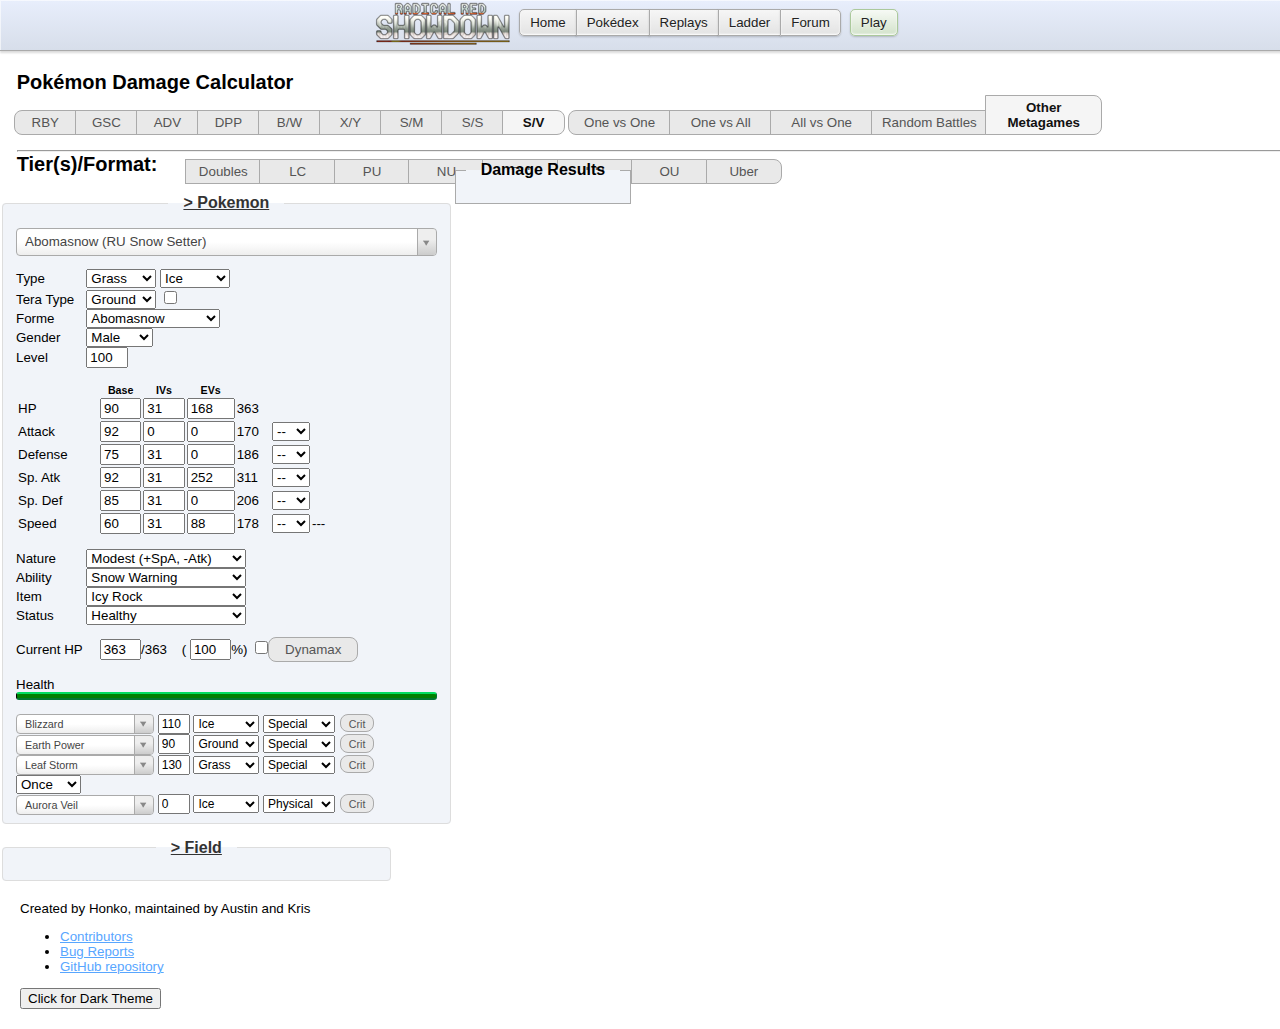
<file: honkalculate.html>
<!DOCTYPE html>
<html lang="en">

<head>
    <meta charset="UTF-8" />
    <title>Pok&eacute;mon Damage Calculator</title>
    <link type="text/css" rel="stylesheet" href="./css/vendor/bootstrap.css" />
    <link type="text/css" rel="stylesheet" href="https://cdn.datatables.net/1.10.4/css/jquery.dataTables.min.css" />
    <link type="text/css" rel="stylesheet" href="https://cdn.datatables.net/colvis/1.1.1/css/dataTables.colVis.css" />
    <link type="text/css" rel="stylesheet" href="./js/vendor/select2/select2.css" />
    <link type="text/css" rel="stylesheet" href="./css/main.css?0a708e86" />
    <link type="text/css" rel="stylesheet" href="./css/dark-theme.css" id="dark-theme-styles">
    <!-- Global site tag (gtag.js) - Google Analytics -->
    <script async src="https://www.googletagmanager.com/gtag/js?id=UA-26211653-3"></script>
    <script>
        window.dataLayer = window.dataLayer || [];
        function gtag(){dataLayer.push(arguments);}
        gtag('js', new Date());

        gtag('config', 'UA-26211653-3');

        window.onerror = function(err, uri, line) {
            gtag('event', 'exception', {'description': uri + ':' + line + ': ' + err});
            return false;
        };
    </script>
    <!-- Immediately loads the dark theme in order to reduce FOIT -->
    <script>
        /*
        * localStorage will only store strings
        * This means that if it has the value 'false',
        * It will be truey and incorrectly cause the
        * dark theme to load.
        */
        if (localStorage.getItem('darkTheme') !== 'true') {
            document.getElementById('dark-theme-styles').disabled = true;
        }
    </script>
</head>

<body class="dark-theme">

<div class="header"><div class="header-inner">
    <ul class="nav">
        <li><a class="button nav-first" href="//pokemonshowdown.com"><img src="./img/pokemonshowdownbeta.png" alt="Pok&eacute;mon Showdown! (beta)" /> Home</a></li>
        <li><a class="button" href="//dex.pokemonshowdown.com">Pok&eacute;dex</a></li>
        <li><a class="button" href="//replay.pokemonshowdown.com/">Replays</a></li>
        <li><a class="button" href="//pokemonshowdown.com/ladder/">Ladder</a></li>
        <li><a class="button nav-last" href="//pokemonshowdown.com/forums/">Forum</a></li>
    </ul>
    <ul class="nav nav-play">
        <li><a class="button greenbutton nav-first nav-last" href="//play.pokemonshowdown.com/">Play</a></li>
    </ul>
    <div style="clear:both"></div>
</div></div>
<div class="wrapper">

    <span class="title-text main-title-text">Pok&eacute;mon Damage Calculator</span>
    <div aria-label="Settings" role="region">
        <span class="genSelection" aria-labelledby="selectGenInstruction" role="radiogroup" title="Select the generation.">
            <span class="visually-hidden" id="selectGenInstruction">Select the generation.</span>
            <input class="gen visually-hidden" type="radio" name="gen" value="1" id="gen1" /><label class="btn btn-small btn-left" for="gen1">RBY</label>
            <input class="gen visually-hidden" type="radio" name="gen" value="2" id="gen2" /><label class="btn btn-small btn-mid" for="gen2">GSC</label>
            <input class="gen visually-hidden" type="radio" name="gen" value="3" id="gen3" /><label class="btn btn-small btn-mid" for="gen3">ADV</label>
            <input class="gen visually-hidden" type="radio" name="gen" value="4" id="gen4" /><label class="btn btn-small btn-mid" for="gen4">DPP</label>
            <input class="gen visually-hidden" type="radio" name="gen" value="5" id="gen5" /><label class="btn btn-small btn-mid" for="gen5">B/W</label>
            <input class="gen visually-hidden" type="radio" name="gen" value="6" id="gen6" /><label class="btn btn-small btn-mid" for="gen6">X/Y</label>
            <input class="gen visually-hidden" type="radio" name="gen" value="7" id="gen7" /><label class="btn btn-small btn-mid" for="gen7">S/M</label>
			   <input class="gen visually-hidden" type="radio" name="gen" value="8" id="gen8" /><label class="btn btn-small btn-mid" for="gen8">S/S</label>
            <input class="gen visually-hidden" type="radio" name="gen" value="9" id="gen9" checked="checked" /><label class="btn btn-small btn-right" for="gen9">S/V</label>
        </span>
        <span class="modeSelection" aria-labelledby="selectModeInstruction" role="radiogroup" title="Select the calculator's mode of function.">
            <span class="visually-hidden" id="selectModeInstruction">Select the calculator's mode of function.</span>
            <input class="mode visually-hidden" type="radio" name="mode" id="one-vs-one" checked="checked" /><label class="btn btn-left btn-wide" for="one-vs-one">One vs One</label>
            <input class="mode visually-hidden" type="radio" name="mode" id="one-vs-all" /><label class="btn btn-mid btn-wide gen-specific g3 g4 g5 g6 g7 g8 g9" for="one-vs-all">One vs All</label>
            <input class="mode visually-hidden" type="radio" name="mode" id="all-vs-one" /><label class="btn btn-mid btn-wide gen-specific g3 g4 g5 g6 g7 g8 g9" for="all-vs-one">All vs One</label>
            <input class="mode visually-hidden" type="radio" name="mode" id="randoms" /><label class="btn btn-mid btn-xwide" for="randoms">Random Battles</label>
            <input class="mode visually-hidden" type="radio" name="mode" id="oms" checked="checked" /><label class="btn btn-right btn-xwide" for="oms">Other Metagames</label>
        </span>
    </div>
    <hr />
    <div>
        <span class="title-text">Tier(s)/Format: </span>
        <span class="tiers" title="Select the tier(s)/format.">
            <input class="visually-hidden" type="radio" name="tier" id="VGC17" /><label class="btn btn-left gen-specific g7" for="VGC19">VGC 19</label>
            <input class="visually-hidden" type="radio" name="tier" id="Doubles" /><label class="btn btn-mid gen-specific g5 g6 g7 g8 g9" for="Doubles">Doubles</label>
            <input class="visually-hidden" type="radio" name="tier" id="LC" /><label class="btn btn-mid gen-specific g4 g5 g6 g7 g8 g9" for="LC">LC</label>
            <input class="visually-hidden" type="checkbox" name="tier" id="PU" /><label class="btn btn-mid gen-specific g6 g7 g8 g9" for="PU">PU</label>
            <input class="visually-hidden" type="checkbox" name="tier" id="NU" /><label class="btn btn-mid gen-specific g3 g4 g5 g6 g7 g8 g9" for="NU">NU</label>
            <input class="visually-hidden" type="checkbox" name="tier" id="RU" /><label class="btn btn-mid gen-specific g5 g6 g7 g8 g9" for="RU">RU</label>
            <input class="visually-hidden" type="checkbox" name="tier" id="UU" /><label class="btn btn-mid" for="UU">UU</label>
            <input class="visually-hidden" type="checkbox" name="tier" id="OU" /><label class="btn btn-mid" for="OU">OU</label>
            <input class="visually-hidden" type="checkbox" name="tier" id="Uber" /><label class="btn btn-right" for="Uber">Uber</label>
    </span>
    </div>

</div>

    <div class="panel-group" id="accordion">
        <fieldset class="panel panel-default poke-info" id="p1">
            <legend class="panel-heading panel-title">
                <a data-toggle="collapse" data-parent="#accordion" href="#collapseOne" class="collapsible-link">>  Pokemon</a>
            </legend>
            <div id="collapseOne" class="panel-collapse collapse in">
                <div class="panel-body">
                    <input type="text" class="set-selector" />
                    <div class="info-group top">
                        <div>
                            <label>Type</label>
                            <select class="type1 terrain-trigger"></select>
                            <select class="type2 terrain-trigger"></select>
                        </div>
                        <div class="gen-specific g9">
                            <label>Tera Type</label>
                            <select class="teraType terrain-trigger calc-trigger"></select>
                            <input type="checkbox" title= "Has this Pok&eacute;mon terastalized?" class="teraToggle terrain-trigger calc-trigger">
                        </div>
                        <div class="hide">
                            <label>Forme</label>
                            <select class="forme calc-trigger"></select>
                        </div>
                        <div class="hide">
                            <label>Gender</label>
                            <select class="gender calc-trigger"><option></option><option selected="selected">Male</option><option>Female</option></select>
                        </div>
                        <div>
                            <label>Level</label>
                            <!--
                            We use inputmode="decimal" so that mobile devices will have a numpad appear when inputting values.
                            https://css-tricks.com/everything-you-ever-wanted-to-know-about-inputmode/#aa-decimal
                            -->
                            <input class="level" value="100" inputmode="decimal" />
                        </div>
                        <div class="hide">
                            <label>Weight (kg)</label>
                            <input class="weight" value="10.0" />
                        </div>
                    </div>
                    <div class="info-group">
                        <table>
                            <tr>
                                <th></th>
                                <th>Base</th>
                                <th class="gen-specific g3 g4 g5 g6 g7 g8 g9">IVs</th>
                                <th class="gen-specific g3 g4 g5 g6 g7 g8 g9">EVs</th>
                                <th class="gen-specific g1 g2 hide">DVs</th>
                                <th></th>
                                <th></th>
                            </tr>
                            <tr class="hp">
                                <td>
                                    <label>HP</label>
                                </td>
                                <td>
                                    <input class="base" value="100" inputmode="decimal" />
                                </td>
                                <td class="gen-specific g3 g4 g5 g6 g7 g8 g9">
                                    <input class="ivs" value="31" inputmode="decimal" />
                                </td>
                                <td class="gen-specific g3 g4 g5 g6 g7 g8 g9">
                                    <input class="evs" type="number" min="0" max="252" step="4" value="0" inputmode="decimal" />
                                </td>
                                <td class="gen-specific g1 g2 hide">
                                    <input class="dvs" value="15" disabled="disabled" inputmode="decimal" />
                                </td>
                                <td><span class="total">341</span>
                                </td>
                                <td></td>
                            </tr>
                            <tr class="at">
                                <td>
                                    <label>Attack</label>
                                </td>
                                <td>
                                    <input class="base" value="100" inputmode="decimal" />
                                </td>
                                <td class="gen-specific g3 g4 g5 g6 g7 g8 g9">
                                    <input class="ivs" value="31" inputmode="decimal" />
                                </td>
                                <td class="gen-specific g3 g4 g5 g6 g7 g8 g9">
                                    <input class="evs" type="number" min="0" max="252" step="4" value="0" inputmode="decimal" />
                                </td>
                                <td class="gen-specific g1 g2 hide">
                                    <input class="dvs" value="15" inputmode="decimal" />
                                </td>
                                <td><span class="total">236</span>
                                </td>
                                <td>
                                    <select class="boost">
                                        <option value="6">+6</option>
                                        <option value="5">+5</option>
                                        <option value="4">+4</option>
                                        <option value="3">+3</option>
                                        <option value="2">+2</option>
                                        <option value="1">+1</option>
                                        <option value="0" selected="selected">--</option>
                                        <option value="-1">-1</option>
                                        <option value="-2">-2</option>
                                        <option value="-3">-3</option>
                                        <option value="-4">-4</option>
                                        <option value="-5">-5</option>
                                        <option value="-6">-6</option>
                                    </select>
                                </td>
                            </tr>
                            <tr class="df">
                                <td>
                                    <label>Defense</label>
                                </td>
                                <td>
                                    <input class="base" value="100" inputmode="decimal" />
                                </td>
                                <td class="gen-specific g3 g4 g5 g6 g7 g8 g9">
                                    <input class="ivs" value="31" inputmode="decimal" />
                                </td>
                                <td class="gen-specific g3 g4 g5 g6 g7 g8 g9">
                                    <input class="evs" type="number" min="0" max="252" step="4" value="0" inputmode="decimal" />
                                </td>
                                <td class="gen-specific g1 g2 hide">
                                    <input class="dvs" value="15" inputmode="decimal" />
                                </td>
                                <td><span class="total">236</span>
                                </td>
                                <td>
                                    <select class="boost">
                                        <option value="6">+6</option>
                                        <option value="5">+5</option>
                                        <option value="4">+4</option>
                                        <option value="3">+3</option>
                                        <option value="2">+2</option>
                                        <option value="1">+1</option>
                                        <option value="0" selected="selected">--</option>
                                        <option value="-1">-1</option>
                                        <option value="-2">-2</option>
                                        <option value="-3">-3</option>
                                        <option value="-4">-4</option>
                                        <option value="-5">-5</option>
                                        <option value="-6">-6</option>
                                    </select>
                                </td>
                            </tr>
                            <tr class="sa gen-specific g2 g3 g4 g5 g6 g7 g8 g9">
                                <td>
                                    <label>Sp. Atk</label>
                                </td>
                                <td>
                                    <input class="base" value="100" inputmode="decimal" />
                                </td>
                                <td class="gen-specific g3 g4 g5 g6 g7 g8 g9">
                                    <input class="ivs" value="31" inputmode="decimal" />
                                </td>
                                <td class="gen-specific g3 g4 g5 g6 g7 g8 g9">
                                    <input class="evs" type="number" min="0" max="252" step="4" value="0" inputmode="decimal" />
                                </td>
                                <td class="gen-specific g1 g2 hide">
                                    <input class="dvs" value="15" inputmode="decimal" />
                                </td>
                                <td><span class="total">236</span>
                                </td>
                                <td>
                                    <select class="boost">
                                        <option value="6">+6</option>
                                        <option value="5">+5</option>
                                        <option value="4">+4</option>
                                        <option value="3">+3</option>
                                        <option value="2">+2</option>
                                        <option value="1">+1</option>
                                        <option value="0" selected="selected">--</option>
                                        <option value="-1">-1</option>
                                        <option value="-2">-2</option>
                                        <option value="-3">-3</option>
                                        <option value="-4">-4</option>
                                        <option value="-5">-5</option>
                                        <option value="-6">-6</option>
                                    </select>
                                </td>
                            </tr>
                            <tr class="sd gen-specific g2 g3 g4 g5 g6 g7 g8 g9">
                                <td>
                                    <label>Sp. Def</label>
                                </td>
                                <td>
                                    <input class="base" value="100" inputmode="decimal" />
                                </td>
                                <td class="gen-specific g3 g4 g5 g6 g7 g8 g9">
                                    <input class="ivs" value="31" inputmode="decimal" />
                                </td>
                                <td class="gen-specific g3 g4 g5 g6 g7 g8 g9">
                                    <input class="evs" type="number" min="0" max="252" step="4" value="0" inputmode="decimal" />
                                </td>
                                <td class="gen-specific g1 g2 hide">
                                    <input class="dvs" value="15" disabled="disabled" inputmode="decimal" />
                                </td>
                                <td><span class="total">236</span>
                                </td>
                                <td>
                                    <select class="boost">
                                        <option value="6">+6</option>
                                        <option value="5">+5</option>
                                        <option value="4">+4</option>
                                        <option value="3">+3</option>
                                        <option value="2">+2</option>
                                        <option value="1">+1</option>
                                        <option value="0" selected="selected">--</option>
                                        <option value="-1">-1</option>
                                        <option value="-2">-2</option>
                                        <option value="-3">-3</option>
                                        <option value="-4">-4</option>
                                        <option value="-5">-5</option>
                                        <option value="-6">-6</option>
                                    </select>
                                </td>
                            </tr>
                            <tr class="sl gen-specific g1 hide">
                                <td>
                                    <label>Special</label>
                                </td>
                                <td>
                                    <input class="base" value="100" inputmode="decimal" />
                                </td>
                                <td>
                                    <input class="dvs" value="15" inputmode="decimal" />
                                </td>
                                <td><span class="total">236</span>
                                </td>
                                <td>
                                    <select class="boost">
                                        <option value="6">+6</option>
                                        <option value="5">+5</option>
                                        <option value="4">+4</option>
                                        <option value="3">+3</option>
                                        <option value="2">+2</option>
                                        <option value="1">+1</option>
                                        <option value="0" selected="selected">--</option>
                                        <option value="-1">-1</option>
                                        <option value="-2">-2</option>
                                        <option value="-3">-3</option>
                                        <option value="-4">-4</option>
                                        <option value="-5">-5</option>
                                        <option value="-6">-6</option>
                                    </select>
                                </td>
                            </tr>
                            <tr class="sp">
                                <td>
                                    <label>Speed</label>
                                </td>
                                <td>
                                    <input class="base" value="100" inputmode="decimal" />
                                </td>
                                <td class="gen-specific g3 g4 g5 g6 g7 g8 g9">
                                    <input class="ivs" value="31" inputmode="decimal" />
                                </td>
                                <td class="gen-specific g3 g4 g5 g6 g7 g8 g9">
                                    <input class="evs" type="number" min="0" max="252" step="4" value="0" inputmode="decimal" />
                                </td>
                                <td class="gen-specific g1 g2 hide">
                                    <input class="dvs" value="15" inputmode="decimal" />
                                </td>
                                <td><span class="total">236</span>
                                </td>
                                <td>
                                    <select class="boost">
                                        <option value="6">+6</option>
                                        <option value="5">+5</option>
                                        <option value="4">+4</option>
                                        <option value="3">+3</option>
                                        <option value="2">+2</option>
                                        <option value="1">+1</option>
                                        <option value="0" selected="selected">--</option>
                                        <option value="-1">-1</option>
                                        <option value="-2">-2</option>
                                        <option value="-3">-3</option>
                                        <option value="-4">-4</option>
                                        <option value="-5">-5</option>
                                        <option value="-6">-6</option>
                                    </select>
                                </td>
                                <td><span class="totalMod">---</span>
                                </td>
                            </tr>
                        </table>
                    </div>
                    <div class="info-group info-selectors">
                        <div class="gen-specific g3 g4 g5 g6 g7 g8 g9">
                            <label>Nature</label>
                            <select class="nature">
                                <option value="Adamant">Adamant (+Atk, -SpA)</option>
                                <option value="Bashful">Bashful</option>
                                <option value="Bold">Bold (+Def, -Atk)</option>
                                <option value="Brave">Brave (+Atk, -Spe)</option>
                                <option value="Calm">Calm (+SpD, -Atk)</option>
                                <option value="Careful">Careful (+SpD, -SpA)</option>
                                <option value="Docile">Docile</option>
                                <option value="Gentle">Gentle (+SpD, -Def)</option>
                                <option value="Hardy" selected="selected">Hardy</option>
                                <option value="Hasty">Hasty (+Spe, -Def)</option>
                                <option value="Impish">Impish (+Def, -SpA)</option>
                                <option value="Jolly">Jolly (+Spe, -SpA)</option>
                                <option value="Lax">Lax (+Def, -SpD)</option>
                                <option value="Lonely">Lonely (+Atk, -Def)</option>
                                <option value="Mild">Mild (+SpA, -Def)</option>
                                <option value="Modest">Modest (+SpA, -Atk)</option>
                                <option value="Naive">Naive (+Spe, -SpD)</option>
                                <option value="Naughty">Naughty (+Atk, -SpD)</option>
                                <option value="Quiet">Quiet (+SpA, -Spe)</option>
                                <option value="Quirky">Quirky</option>
                                <option value="Rash">Rash (+SpA, -SpD)</option>
                                <option value="Relaxed">Relaxed (+Def, -Spe)</option>
                                <option value="Sassy">Sassy (+SpD, -Spe)</option>
                                <option value="Serious">Serious</option>
                                <option value="Timid">Timid (+Spe, -Atk)</option>
                            </select>
                        </div>
                        <div class="gen-specific g3 g4 g5 g6 g7 g8 g9">
                            <label>Ability</label>
                            <select class="ability terrain-trigger"></select>
                            <input hidden type="checkbox" title= "Is this ability active?" class="abilityToggle">
                            <select hidden aria-label="Allies fainted" class="alliesFainted calc-trigger">
                                <option value="0">Zero allies fainted</option>
                                <option value="1">One ally fainted</option>
                                <option value="2">Two allies fainted</option>
                                <option value="3">Three allies fainted</option>
                                <option value="4">Four allies fainted</option>
                                <option value="5">Five allies fainted</option>
                            </select>
                            <select hidden aria-label="Boosted Stat" title="What stat is boosted by this ability?" class="boostedStat calc-trigger">
                                <option value="auto">Auto-Select</option>
                                <option value="">Inactive</option>
                                <option value="atk">Attack</option>
                                <option value="def">Defense</option>
                                <option value="spa">Special Attack</option>
                                <option value="spd">Special Defense</option>
                                <option value="spe">Speed</option>
                            </select>
                        </div>
                        <div class="gen-specific g2 g3 g4 g5 g6 g7 g8 g9">
                            <label>Item</label>
                            <select class="item terrain-trigger"></select>
                        </div>
                        <div>
                            <label>Status</label>
                            <select class="status">
                                <option value="Healthy">Healthy</option>
                                <option value="Poisoned">Poisoned</option>
                                <option value="Badly Poisoned">Badly Poisoned</option>
                                <option value="Burned">Burned</option>
                                <option value="Paralyzed">Paralyzed</option>
                                <option value="Asleep">Asleep</option>
                                <option value="Freeze">Freeze</option>
                            </select>
                            <select class="toxic-counter hide">
                                <option value="1">1/16</option>
                                <option value="2">2/16</option>
                                <option value="3">3/16</option>
                                <option value="4">4/16</option>
                                <option value="5">5/16</option>
                                <option value="6">6/16</option>
                                <option value="7">7/16</option>
                                <option value="8">8/16</option>
                                <option value="9">9/16</option>
                                <option value="10">10/16</option>
                                <option value="11">11/16</option>
                                <option value="12">12/16</option>
                                <option value="13">13/16</option>
                                <option value="14">14/16</option>
                                <option value="15">15/16</option>
                            </select>
                        </div>
                    </div>
                    <div class="info-group">
                        <label>Current HP</label>
                        <input class="current-hp" value="341" />/<span class="max-hp">341</span> (
                        <input class="percent-hp" value="100" />%)
						 <input class="max calc-trigger btn-input" type="checkbox" id="maxL" /><label class="btn btn-wide gen-specific g8 g9" for="maxL" title="Use the corresponding Max Move?">Dynamax</label>
                        <br />
                        <br />
                        Health <div class="hpbar"></div>
                    </div>
                    <div class="move1">
                        <select class="move-selector small-select"></select>
                        <input class="move-bp" value="50" inputmode="decimal" />
                        <select class="move-type"></select>
                        <select class="move-cat gen-specific g4 g5 g6 g7 g8 g9">
                            <option value="Physical">Physical</option>
                            <option value="Special">Special</option>
                        </select>
                        <input class="move-crit visually-hidden" type="checkbox" id="critL1" />
                        <label class="btn crit-btn" for="critL1" title="Force this attack to be a critical hit?">Crit</label>
                        <input class="move-z visually-hidden" type="checkbox" id="zL1"/>
                        <label class="btn z-btn gen-specific g7" for="zL1" title="Make this attack a Z-move?">Z</label>
                        <input class="move-stellar visually-hidden" type="checkbox" id="stellarL1" />
                        <label class="stellar-btn btn" style="display: none;" for="stellarL1" title="Make this attack Stellar boosted?">Stellar</label>
                        <select class="move-hits hide">
                            <option value="2">2 hits</option>
                            <option value="3">3 hits</option>
                            <option value="4">4 hits</option>
                            <option value="5">5 hits</option>
                        </select>
                        <select class="stat-drops calc-trigger hide" title="How many times was this move used in a row?">>
                            <option value="1">Once</option>
                            <option value="2">Twice</option>
                            <option value="3">3 times</option>
                            <option value="4">4 times</option>
                            <option value="5">5 times</option>
                        </select>
                        <select class="metronome calc-trigger hide" title="How many times was this move successfully and consecutively used while holding Metronome before this turn?">
                            <option value="0">Never</option>
                            <option value="1">Once</option>
                            <option value="2">Twice</option>
                            <option value="3">3 times</option>
                            <option value="4">4 times</option>
                            <option value="5">5 times</option>
                        </select>
                    </div>
                    <div class="move2">
                        <select class="move-selector small-select"></select>
                        <input class="move-bp" value="0" inputmode="decimal" />
                        <select class="move-type"></select>
                        <select class="move-cat gen-specific g4 g5 g6 g7 g8 g9">
                            <option value="Physical">Physical</option>
                            <option value="Special">Special</option>
                        </select>
                        <input class="move-crit visually-hidden" type="checkbox" id="critL2" />
                        <label class="btn crit-btn" for="critL2" title="Force this attack to be a critical hit?">Crit</label>
                        <input class="move-z visually-hidden" type="checkbox" id="zL2"/>
                        <label class="btn z-btn gen-specific g7" for="zL2" title="Make this attack a Z-move?">Z</label>
                        <input class="move-stellar visually-hidden" type="checkbox" id="stellarL2" />
                        <label class="stellar-btn btn" style="display: none;" for="stellarL2" title="Make this attack Stellar boosted?">Stellar</label>
                        <select class="move-hits hide">
                            <option value="2">2 hits</option>
                            <option value="3">3 hits</option>
                            <option value="4">4 hits</option>
                            <option value="5">5 hits</option>
                        </select>
                        <select class="stat-drops calc-trigger hide" title="How many times was this move used in a row?">>
                            <option value="1">Once</option>
                            <option value="2">Twice</option>
                            <option value="3">3 times</option>
                            <option value="4">4 times</option>
                            <option value="5">5 times</option>
                        </select>
                        <select class="metronome calc-trigger hide" title="How many times was this move successfully and consecutively used while holding Metronome before this turn?">
                            <option value="0">Never</option>
                            <option value="1">Once</option>
                            <option value="2">Twice</option>
                            <option value="3">3 times</option>
                            <option value="4">4 times</option>
                            <option value="5">5 times</option>
                        </select>
                    </div>
                    <div class="move3">
                        <select class="move-selector small-select"></select>
                        <input class="move-bp" value="0" inputmode="decimal" />
                        <select class="move-type"></select>
                        <select class="move-cat gen-specific g4 g5 g6 g7 g8 g9">
                            <option value="Physical">Physical</option>
                            <option value="Special">Special</option>
                        </select>
                        <input class="move-crit visually-hidden" type="checkbox" id="critL3" />
                        <label class="btn crit-btn" for="critL3" title="Force this attack to be a critical hit?">Crit</label>
                        <input class="move-z visually-hidden" type="checkbox" id="zL3"/>
                        <label class="btn z-btn gen-specific g7" for="zL3" title="Make this attack a Z-move?">Z</label>
                        <input class="move-stellar visually-hidden" type="checkbox" id="stellarL3" />
                        <label class="stellar-btn btn" style="display: none;" for="stellarL3" title="Make this attack Stellar boosted?">Stellar</label>
                        <select class="move-hits hide">
                            <option value="2">2 hits</option>
                            <option value="3">3 hits</option>
                            <option value="4">4 hits</option>
                            <option value="5">5 hits</option>
                        </select>
                        <select class="stat-drops calc-trigger hide" title="How many times was this move used in a row?">>
                            <option value="1">Once</option>
                            <option value="2">Twice</option>
                            <option value="3">3 times</option>
                            <option value="4">4 times</option>
                            <option value="5">5 times</option>
                        </select>
                        <select class="metronome calc-trigger hide" title="How many times was this move successfully and consecutively used while holding Metronome before this turn?">
                            <option value="0">Never</option>
                            <option value="1">Once</option>
                            <option value="2">Twice</option>
                            <option value="3">3 times</option>
                            <option value="4">4 times</option>
                            <option value="5">5 times</option>
                        </select>
                    </div>
                    <div class="move4">
                        <select class="move-selector small-select"></select>
                        <input class="move-bp" value="0" inputmode="decimal" />
                        <select class="move-type"></select>
                        <select class="move-cat gen-specific g4 g5 g6 g7 g8 g9">
                            <option value="Physical">Physical</option>
                            <option value="Special">Special</option>
                        </select>
                        <input class="move-crit visually-hidden" type="checkbox" id="critL4" />
                        <label class="btn crit-btn" for="critL4" title="Force this attack to be a critical hit?">Crit</label>
                        <input class="move-z visually-hidden" type="checkbox" id="zL4"/>
                        <label class="btn z-btn gen-specific g7" for="zL4" title="Make this attack a Z-move?">Z</label>
                        <input class="move-stellar visually-hidden" type="checkbox" id="stellarL4" />
                        <label class="stellar-btn btn" style="display: none;" for="stellarL4" title="Make this attack Stellar boosted?">Stellar</label>
                        <select class="move-hits hide">
                            <option value="2">2 hits</option>
                            <option value="3">3 hits</option>
                            <option value="4">4 hits</option>
                            <option value="5">5 hits</option>
                        </select>
                        <select class="stat-drops calc-trigger hide" title="How many times was this move used in a row?">>
                          <option value="1">Once</option>
                          <option value="2">Twice</option>
                          <option value="3">3 times</option>
                          <option value="4">4 times</option>
                          <option value="5">5 times</option>
                        </select>
                        <select class="metronome calc-trigger hide" title="How many times was this move successfully and consecutively used while holding Metronome before this turn?">
                            <option value="0">Never</option>
                            <option value="1">Once</option>
                            <option value="2">Twice</option>
                            <option value="3">3 times</option>
                            <option value="4">4 times</option>
                            <option value="5">5 times</option>
                        </select>
                    </div>
                </div>
            </div>
        </fieldset>
        <fieldset class="panel panel-default field-info">
            <legend class="panel-heading panel-title">
                <a data-toggle="collapse" data-parent="#accordion" href="#collapseTwo" class="collapsible-link">>  Field</a>
            </legend>
            <div id="collapseTwo" class="panel-collapse collapse">
                <div class="panel-body">
                    <div class="gen-specific g3 g4 g5 g6 g7 g8 g9" style="width: 10.6em; margin: 0 auto 5px;" title="Select the battle format.">
                        <input class="visually-hidden" type="radio" name="format" value="Singles" id="singles-format" />
                        <label class="btn btn-left" for="singles-format">Singles</label>
                        <input class="visually-hidden" type="radio" name="format" value="Doubles" id="doubles-format" />
                        <label class="btn btn-right" for="doubles-format">Doubles</label>
                    </div>
                    <div class="gen-specific g6 g7 g8 g9" title="Select the current terrain.">
                        <input class="visually-hidden terrain-trigger calc-trigger" type="checkbox" name="terrain" value="Electric" id="electric" /><label class="btn btn-xxxwide btn-left" for="electric">Electric Terrain</label>
                        <input class="visually-hidden terrain-trigger calc-trigger" type="checkbox" name="terrain" value="Grassy" id="grassy" /><label class="btn btn-xxxwide btn-mid" for="grassy">Grassy Terrain</label>
                        <input class="visually-hidden terrain-trigger calc-trigger" type="checkbox" name="terrain" value="Misty" id="misty" /><label class="btn btn-xxxwide btn-right" for="misty">Misty Terrain</label>
                    </div>
                    <div class="gen-specific g7 g8 g9" title="Select the current terrain.">
                        <input class="visually-hidden terrain-trigger calc-trigger" type="checkbox" name="terrain" value="Psychic" id="psychic" /><label class="btn btn-xxxwide btn-mid" for="psychic">Psychic Terrain</label>
                    </div>
						  <div aria-labelledby="selectRuinInstruction" class="gen-specific g9 format-specific doubles" role="group" style="margin: 5px auto auto;" title="Select the ruin abilities from other Pok&eacute;mon on the field.">
								<span class="visually-hidden" id="selectRuinInstruction">Select the active Ruin abilities from other Poke&eacute;mon on the field.</span>
								<input class="visually-hidden calc-trigger" type="checkbox" name="ruin" value="Beads" id="beads" />
								<label class="btn btn-xxxwide btn-left" for="beads">Beads of Ruin</label>
								<input class="visually-hidden calc-trigger" type="checkbox" name="ruin" value="Tablets" id="tablets" />
								<label class="btn btn-xxxwide btn-mid" for="tablets">Tablets of Ruin</label>
								<input class="visually-hidden calc-trigger" type="checkbox" name="ruin" value="Sword" id="sword" />
								<label class="btn btn-xxxwide btn-right" for="sword">Sword of Ruin</label>
								<input class="visually-hidden calc-trigger" type="checkbox" name="ruin" value="Vessel" id="vessel" />
								<label class="btn btn-xxxwide btn-mid" for="vessel">Vessel of Ruin</label>
						  </div>
                    <hr class="gen-specific g6 g7 g8 g9" />
                    <div class="gen-specific g3 g4 g5 g6 g7 g8 g9" style="width: 22.2em; margin: 5px auto;" title="Select the current weather condition.">
                        <input class="visually-hidden" type="radio" name="weather" value="" id="clear" checked="checked" />
                        <label class="btn btn-small btn-left" for="clear">None</label>
                        <input class="visually-hidden" type="radio" name="weather" value="Sun" id="sun" />
                        <label class="btn btn-small btn-mid" for="sun">Sun</label>
                        <input class="visually-hidden" type="radio" name="weather" value="Rain" id="rain" />
                        <label class="btn btn-small btn-mid" for="rain">Rain</label>
                        <input class="visually-hidden" type="radio" name="weather" value="Sand" id="sand" />
                        <label class="btn btn-small btn-mid" for="sand">Sand</label>
                        <span class="gen-specific g3 g4 g5 g6 g7 g8">
                            <input class="visually-hidden" type="radio" name="weather" value="Hail" id="hail" />
                            <label class="btn btn-small btn-right" for="hail">Hail</label>
                        </span>
                        <span class="gen-specific g9">
                            <input class="visually-hidden" type="radio" name="weather" value="Snow" id="snow" />
                            <label class="btn btn-small btn-right" for="snow">Snow</label>
                        </span>
                    </div>
                    <div class="gen-specific g6 g7 g8 g9" title="Select the current weather condition.">
                        <input class="visually-hidden" type="radio" name="weather" value="Harsh Sunshine" id="harsh-sunshine" />
                        <label class="btn btn-xxxwide btn-left" for="harsh-sunshine">Harsh Sunshine</label>
                        <input class="visually-hidden" type="radio" name="weather" value="Heavy Rain" id="heavy-rain" />
                        <label class="btn btn-xxxwide btn-mid" for="heavy-rain">Heavy Rain</label>
                        <input class="visually-hidden" type="radio" name="weather" value="Strong Winds" id="strong-winds" />
                        <label class="btn btn-xxxwide btn-right" for="strong-winds">Strong Winds</label>
                    </div>
                    <div class="gen-specific g2 hide" style="width: 17.8em; margin: 0 auto 5px;" title="Select the current weather condition.">
                        <input class="visually-hidden" type="radio" name="gscWeather" value="" id="gscClear" checked="checked" />
                        <label class="btn btn-small btn-left" for="gscClear">None</label>
                        <input class="visually-hidden" type="radio" name="gscWeather" value="Sun" id="gscSun" />
                        <label class="btn btn-small btn-mid" for="gscSun">Sun</label>
                        <input class="visually-hidden" type="radio" name="gscWeather" value="Rain" id="gscRain" />
                        <label class="btn btn-small btn-mid" for="gscRain">Rain</label>
                        <input class="visually-hidden" type="radio" name="gscWeather" value="Sand" id="gscSand" />
                        <label class="btn btn-small btn-right" for="gscSand">Sand</label>
                    </div>
                    <div class="gen-specific g5 g6 g7 g8 g9" style="width: 22.2em; margin: 5px auto; display: inline-block;">
                        <span hidden id="magicRoomInstruction">Is Magic Room in effect?</span>
                        <span hidden id="wonderRoomInstruction">Is Wonder Room in effect?</span>
                        <input aria-describedby="magicRoomInstruction" class="visually-hidden" type="checkbox" id="magicroom" />
                        <label class="btn btn-xxxwide btn-left" for="magicroom">Magic Room</label>
                        <input aria-describedby="wonderRoomInstruction" class="visually-hidden" type="checkbox" id="wonderroom" />
                        <label class="btn btn-xxxwide btn-right" for="wonderroom">Wonder Room</label>
                    </div>
                    <div class="gen-specific g4 g5 g6 g7 g8 g9" style="width: 5.3em; margin: 5px auto;" title="Is gravity in effect?">
                        <input class="visually-hidden" type="checkbox" id="gravity" />
                        <label class="btn" for="gravity">Gravity</label>
                    </div>
                    <hr class="gen-specific g2 g3 g4 g5 g6 g7 g8 g9" />
                    <div class="btn-group gen-specific g4 g5 g6 g7 g8 g9">
                        <div class="left" title="Is Stealth Rock affecting this side of the field?">
                            <input class="visually-hidden" type="checkbox" id="srL" />
                            <label class="btn btn-xwide" for="srL">Stealth Rock</label>
                        </div>
                        <div class="right" title="Is Stealth Rock affecting this side of the field?">
                            <input class="visually-hidden" type="checkbox" id="srR" />
                            <label class="btn btn-xwide" for="srR">Stealth Rock</label>
                        </div>
                    </div>
						 <div class="btn-group gen-specific g8">
                        <div class="left" title="Is Steelsurge affecting this side of the field?">
                            <input class="visually-hidden" type="checkbox" id="steelsurgeL" />
                            <label class="btn btn-xwide" for="steelsurgeL">Steelsurge</label>
                        </div>
                        <div class="right" title="Is Steelsurge affecting this side of the field?">
                            <input class="visually-hidden" type="checkbox" id="steelsurgeR" />
                            <label class="btn btn-xwide" for="steelsurgeR">Steelsurge</label>
                        </div>
                    </div>
                    <div class="btn-group gen-specific g3 g4 g5 g6 g7 g8 g9">
                        <div class="left" title="Are there Spikes on this side of the field?">
                            <input class="visually-hidden" type="radio" name="spikesL" value="0" id="spikesL0" checked="checked" />
                            <label class="btn btn-xsmall btn-left" for="spikesL0">0</label>
                            <input class="visually-hidden" type="radio" name="spikesL" value="1" id="spikesL1" />
                            <label class="btn btn-xsmall btn-mid" for="spikesL1">1</label>
                            <input class="visually-hidden" type="radio" name="spikesL" value="2" id="spikesL2" />
                            <label class="btn btn-xsmall btn-mid" for="spikesL2">2</label>
                            <input class="visually-hidden" type="radio" name="spikesL" value="3" id="spikesL3" />
                            <label class="btn btn-wide btn-right" for="spikesL3">3 Spikes</label>
                        </div>
                        <div class="right" title="Are there Spikes on this side of the field?">
                            <input class="visually-hidden" type="radio" name="spikesR" value="3" id="spikesR3" />
                            <label class="btn btn-wide btn-left" for="spikesR3">3 Spikes</label>
                            <input class="visually-hidden" type="radio" name="spikesR" value="2" id="spikesR2" />
                            <label class="btn btn-xsmall btn-mid" for="spikesR2">2</label>
                            <input class="visually-hidden" type="radio" name="spikesR" value="1" id="spikesR1" />
                            <label class="btn btn-xsmall btn-mid" for="spikesR1">1</label>
                            <input class="visually-hidden" type="radio" name="spikesR" value="0" id="spikesR0" checked="checked" />
                            <label class="btn btn-xsmall btn-right" for="spikesR0">0</label>
                        </div>
                    </div>
                    <div class="btn-group gen-specific g2">
                        <div class="left" title="Are there Spikes on this side of the field?">
                            <input class="visually-hidden" type="checkbox" id="gscSpikesL" />
                            <label class="btn" for="gscSpikesL">Spikes</label>
                        </div>
                        <div class="right" title="Are there Spikes on this side of the field?">
                            <input class="visually-hidden" type="checkbox" id="gscSpikesR" />
                            <label class="btn" for="gscSpikesR">Spikes</label>
                        </div>
                    </div>
                    <div class="btn-group">
                        <div class="left" title="Is this Pok&eacute;mon protected by Reflect and/or Light Screen?">
                            <input class="visually-hidden" type="checkbox" id="reflectL" />
                            <label class="btn btn-left" for="reflectL">Reflect</label>
                            <input class="visually-hidden" type="checkbox" id="lightScreenL" />
                            <label class="btn btn-xwide btn-right" for="lightScreenL">Light Screen</label>
                        </div>
                        <div class="right" title="Is this Pok&eacute;mon protected by Reflect and/or Light Screen?">
                            <input class="visually-hidden" type="checkbox" id="lightScreenR" />
                            <label class="btn btn-xwide btn-left" for="lightScreenR">Light Screen</label>
                            <input class="visually-hidden" type="checkbox" id="reflectR" />
                            <label class="btn btn-right" for="reflectR">Reflect</label>
                        </div>
                    </div>
                    <div class="btn-group gen-specific g2 g3 g4 g5 g6 g7 g8 g9">
                        <div class="left" title="Is this Pok&eacute;mon protected?">
                            <input class="visually-hidden" type="checkbox" id="protectL" />
                            <label class="btn btn-wide" for="protectL">Protect</label>
                        </div>
                        <div class="right" title="Is this Pok&eacute;mon protected?">
                            <input class="visually-hidden" type="checkbox" id="protectR" />
                            <label class="btn btn-wide" for="protectR">Protect</label>
                        </div>
                    </div>
                    <div class="btn-group">
                        <div class="left" title="Has this Pok&eacute;mon been affected by Leech Seed?">
                            <input class="visually-hidden" type="checkbox" id="leechSeedL" />
                            <label class="btn btn-wide" for="leechSeedL">Leech Seed</label>
                        </div>
                        <div class="right" title="Has this Pok&eacute;mon been affected by Leech Seed?">
                            <input class="visually-hidden" type="checkbox" id="leechSeedR" />
                            <label class="btn btn-wide" for="leechSeedR">Leech Seed</label>
                        </div>
                    </div>
                    <div class="btn-group gen-specific g2 g3 g4 g5 g6 g7 g8 g9">
                        <div class="left" title="Has this Pok&eacute;mon been revealed with Foresight or Odor Sleuth?">
                            <input class="visually-hidden" type="checkbox" id="foresightL" />
                            <label class="btn btn-wide" for="foresightL">Foresight</label>
                        </div>
                        <div class="right" title="Has this Pok&eacute;mon been revealed with Foresight or Odor Sleuth?">
                            <input class="visually-hidden" type="checkbox" id="foresightR" />
                            <label class="btn btn-wide" for="foresightR">Foresight</label>
                        </div>
                    </div>
                    <div class="btn-group gen-specific g3 g4 g5 g6 g7 g8 g9">
                        <div class="left" title="Has this Pok&eacute;mon's power been boosted by an ally's Helping Hand?">
                            <input class="visually-hidden" type="checkbox" id="helpingHandL" />
                            <label class="btn btn-xxwide" for="helpingHandL">Helping Hand</label>
                        </div>
                        <div class="right" title="Has this Pok&eacute;mon's power been boosted by an ally's Helping Hand?">
                            <input class="visually-hidden" type="checkbox" id="helpingHandR" />
                            <label class="btn btn-xxwide" for="helpingHandR">Helping Hand</label>
                        </div>
                    </div>
                    <div class="btn-group gen-specific g4 g5 g6 g7 g8 g9">
                        <div class="left" title="Has this Pok&eacute;mon's speed been boosted by Tailwind?">
                            <input class="visually-hidden" type="checkbox" id="tailwindL" />
                            <label class="btn btn-xxwide" for="tailwindL">Tailwind</label>
                        </div>
                        <div class="right" title="Has this Pok&eacute;mon's speed been boosted by Tailwind?">
                            <input class="visually-hidden" type="checkbox" id="tailwindR" />
                            <label class="btn btn-xxwide" for="tailwindR">Tailwind</label>
                        </div>
                    </div>
                    <tr class="gen-specific g4 g5 g6 g7 g8 g9">
                        <td><div class="left" title="Is the Pok&eacute;mon affected by an ally's Flower Gift?">
                            <div hidden id="selectFlowerGiftInstruction">Is the Pok&eacute;mon affected by an ally's Flower Gift?</div>
                            <input aria-describedby="selectFlowerGiftInstruction" class="visually-hidden calc-trigger" type="checkbox" id="flowerGiftL" />
                            <label class="btn btn-xxwide" for="flowerGiftL">Flower Gift</label>
                        </div></td>
                        <td><div class="right" title="Is the Pok&eacute;mon affected by an ally's Flower Gift?">
                            <input aria-describedby="selectFlowerGiftInstruction" class="visually-hidden calc-trigger" type="checkbox" id="flowerGiftR" />
                            <label class="btn btn-xxwide" for="flowerGiftR">Flower Gift</label>
                        </div></td>
                    </tr>
                    <div class="btn-group gen-specific g5 g6 g7 g8 g9">
                        <div class="left" title="Is the Pok&eacute;mon protected by an ally's Friend Guard?">
                            <input class="visually-hidden" type="checkbox" id="friendGuardL" />
                            <label class="btn btn-xxwide" for="friendGuardL">Friend Guard</label>
                        </div>
                        <div class="right" title="Is the Pok&eacute;mon protected by an ally's Friend Guard?">
                            <input class="visually-hidden" type="checkbox" id="friendGuardR" />
                            <label class="btn btn-xxwide" for="friendGuardR">Friend Guard</label>
                        </div>
                    </div>
                    <div class="btn-group gen-specific g7 g8 g9">
                        <div class="left" title="Is the Pok&eacute;mon protected by an ally's Aurora Veil?">
                            <input class="visually-hidden" type="checkbox" id="auroraVeilL" />
                            <label class="btn btn-xxwide" for="auroraVeilL">Aurora Veil</label>
                        </div>
                        <div class="right" title="Is the Pok&eacute;mon protected by an ally's Aurora Veil?">
                            <input class="visually-hidden" type="checkbox" id="auroraVeilR" />
                            <label class="btn btn-xxwide" for="auroraVeilR">Aurora Veil</label>
                        </div>
                    </div>
                    <div class="btn-group gen-specific g7 g8 g9">
                        <div class="left" title="Has this Pok&eacute;mon's power been boosted by an ally's Battery ability?">
                            <input class="visually-hidden" type="checkbox" id="batteryL" />
                            <label class="btn btn-xxwide" for="batteryL">Battery</label>
                        </div>
                        <div class="right" title="Has this Pok&eacute;mon's power been boosted by an ally's Battery ability?">
                            <input class="visually-hidden" type="checkbox" id="batteryR" />
                            <label class="btn btn-xxwide" for="batteryR">Battery</label>
                        </div>
                        <div class="btn-group gen-specific g8 g9">
                            <div class="left" title="Has this Pok&eacute;mon's power been boosted by an ally's Power Spot ability?">
                                <input class="visually-hidden" type="checkbox" id="powerSpotL" />
                                <label class="btn btn-xxwide" for="powerSpotL">Power Spot</label>
                            </div>
                            <div class="right" title="Has this Pok&eacute;mon's power been boosted by an ally's Power Spot ability?">
                                <input class="visually-hidden" type="checkbox" id="powerSpotR" />
                                <label class="btn btn-xxwide" for="powerSpotR">Power Spot</label>
                            </div>
                        </div>
                        <div class="btn-group gen-specific g2 g3 g4 g5 g6 g7 g8 g9">
                            <div class="left" title="Is the defending Pok&eacute;mon switching out?">
                                <input class="visually-hidden" type="checkbox" id="switchingL" />
                                <label class="btn btn-xxwide" for="switchingL">Switching out</label>
                            </div>
                            <div class="right" title="Is the defending Pok&eacute;mon switching out?">
                                <input class="visually-hidden" type="checkbox" id="switchingR" />
                                <label class="btn btn-xxwide" for="switchingR">Switching out</label>
                            </div>
                    </div>
                </div>
            </div>
        </fieldset>
    </div>
    <div>
        <fieldset class="panel holder-0">
            <legend class="panel-heading panel-title">Damage Results</legend>
            <table class="hide display" id="holder-2">
                <thead>
                    <tr>
                        <th></th>
                        <th>Best Move</th>
                        <th>Damage (%)</th>
                        <th>Damage (px)</th>
                        <th>KO Chance</th>
                        <th>Type 1</th>
                        <th>Type 2</th>
                        <th>Ability</th>
                        <th>Item</th>
                    </tr>
                </thead>
            </table>
        </fieldset>
    </div>
    <script type="text/javascript">
        var linkExtension = '.html';
    </script>
    <!-- jquery.dataTables is incompatible with newer versions of jQuery -->
    <script type="text/javascript" src="./js/vendor/jquery-1.9.1.min.js"></script>
    <script type="text/javascript" src="https://maxcdn.bootstrapcdn.com/bootstrap/3.3.1/js/bootstrap.min.js"></script> <!-- to be replaced (probably) -->
    <script type="text/javascript" src="https://cdn.datatables.net/1.10.4/js/jquery.dataTables.min.js"></script>
    <script type="text/javascript" src="https://cdn.datatables.net/colvis/1.1.1/js/dataTables.colVis.min.js"></script>
    <script type="text/javascript" src="./js/vendor/select2/select2.min.js"></script>
    <script type="text/javascript" src="./js/vendor/url-search-params-0.1.2.min.js"></script>
    <script type="text/javascript">
        this.__createBinding = function(o, m, k, k2) {
            if (k2 === undefined) k2 = k;
            o[k2] = m[k];
        };
        var calc = exports = {};
        function require() { return exports; };
    </script>
    <script type="text/javascript" src="./calc/util.js?8fa0c7ff"></script>
    <script type="text/javascript" src="./calc/stats.js?9220179f"></script>
    <script type="text/javascript" src="./calc/data/species.js?0fea7dac"></script>
    <script type="text/javascript" src="./js/data/sets/gen9.js?24a8ae52"></script>
    <script type="text/javascript" src="./js/data/sets/gen8.js?f159a179"></script>
    <script type="text/javascript" src="./js/data/sets/gen7.js?144e1c39"></script>
    <script type="text/javascript" src="./js/data/sets/gen6.js?b1654409"></script>
    <script type="text/javascript" src="./js/data/sets/gen5.js?65e6af10"></script>
    <script type="text/javascript" src="./js/data/sets/gen4.js?33133b8e"></script>
    <script type="text/javascript" src="./js/data/sets/gen3.js?7b7ef393"></script>
    <script type="text/javascript" src="./js/data/sets/gen2.js?b9c8f9cf"></script>
    <script type="text/javascript" src="./js/data/sets/gen1.js?36fdc26d"></script>
    <script type="text/javascript" src="./calc/data/types.js?6b065b89"></script>
    <script type="text/javascript" src="./calc/data/natures.js?04f00dc5"></script>
    <script type="text/javascript" src="./calc/data/abilities.js?016ac534"></script>
    <script type="text/javascript" src="./calc/data/moves.js?20b8d9af"></script>
    <script type="text/javascript" src="./calc/data/items.js?e03b0877"></script>
    <script type="text/javascript" src="./calc/data/index.js?083d2bc9"></script>
    <script type="text/javascript" src="./calc/move.js?8bd6fa69"></script>
    <script type="text/javascript" src="./calc/pokemon.js?e0fe71b6"></script>
    <script type="text/javascript" src="./calc/field.js?2c7f95da"></script>
    <script type="text/javascript" src="./calc/items.js?3cbea98f"></script>
    <script type="text/javascript" src="./calc/mechanics/util.js?7106409d"></script>
    <script type="text/javascript" src="./calc/mechanics/gen789.js?ee4d7abf"></script>
    <script type="text/javascript" src="./calc/mechanics/gen56.js?87357e62"></script>
    <script type="text/javascript" src="./calc/mechanics/gen4.js?eb7525f4"></script>
    <script type="text/javascript" src="./calc/mechanics/gen3.js?949647f5"></script>
    <script type="text/javascript" src="./calc/mechanics/gen12.js?5f40fe2e"></script>
    <script type="text/javascript" src="./calc/calc.js?cd072314"></script>
    <script type="text/javascript" src="./calc/desc.js?c5cce828"></script>
    <script type="text/javascript" src="./calc/result.js?d5c7552b"></script>
    <script type="text/javascript" src="./calc/adaptable.js?afeb3759"></script>
    <script type="text/javascript" src="./calc/index.js?2377cbc8"></script>
    <script type="text/javascript" src="./js/shared_controls.js?80029aa5"></script>
    <script type="text/javascript" src="./js/honkalculate_controls.js?e3ea81ba"></script>

    <div style="clear:both;padding:20px;text-align:left">Created by Honko, maintained by Austin and Kris
        <ul><li><a href="https://github.com/smogon/damage-calc/contributors" class="links-lighten" target="_blank">Contributors</a></li>
        <li><a href="https://www.smogon.com/forums/threads/pok%C3%A9mon-showdown-damage-calculator.3593546/" class="links-lighten" target="_blank">Bug Reports</a></li>
        <li><a href="https://github.com/smogon/damage-calc" class="links-lighten" target="_blank">GitHub repository</a></li></ul>
        <button type="button" id="dark-theme-toggle"></button>
        <script type="text/javascript" src="./js/dark-theme-toggle.js?054b266a"></script>
    </div>

</body>

</html>
</file>
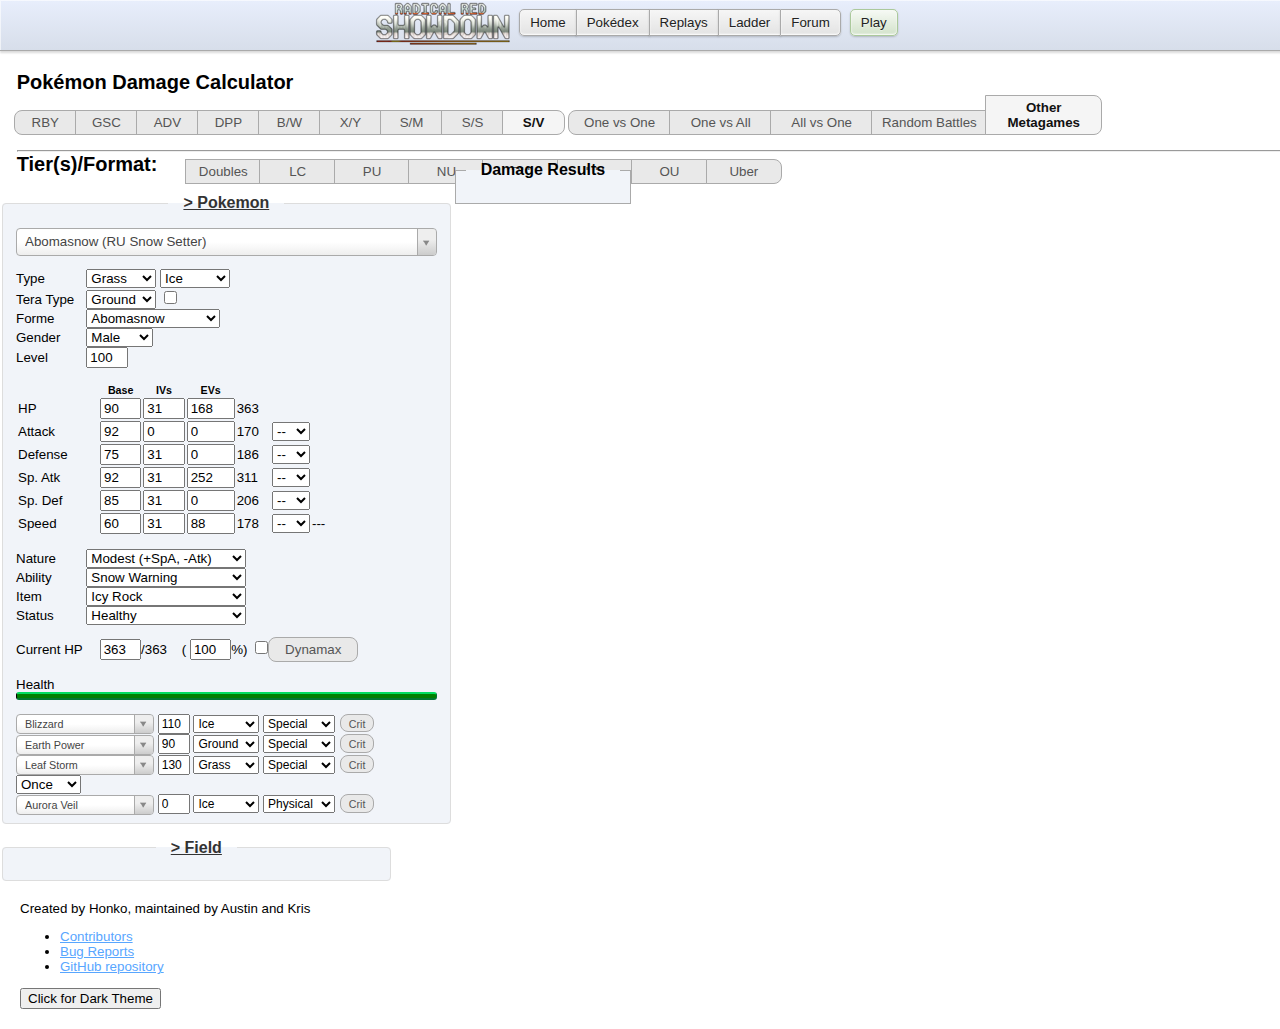
<file: honkalculate.template.html>
<!DOCTYPE html>
<html lang="en">

<head>
    <meta charset="UTF-8" />
    <title>Pok&eacute;mon Damage Calculator</title>
    <link type="text/css" rel="stylesheet" href="./css/vendor/bootstrap.css" />
    <link type="text/css" rel="stylesheet" href="https://cdn.datatables.net/1.10.4/css/jquery.dataTables.min.css" />
    <link type="text/css" rel="stylesheet" href="https://cdn.datatables.net/colvis/1.1.1/css/dataTables.colVis.css" />
    <link type="text/css" rel="stylesheet" href="./js/vendor/select2/select2.css" />
    <link type="text/css" rel="stylesheet" href="./css/main.css?" />
    <link type="text/css" rel="stylesheet" href="./css/dark-theme.css" id="dark-theme-styles">
    <!-- Global site tag (gtag.js) - Google Analytics -->
    <script async src="https://www.googletagmanager.com/gtag/js?id=UA-26211653-3"></script>
    <script>
        window.dataLayer = window.dataLayer || [];
        function gtag(){dataLayer.push(arguments);}
        gtag('js', new Date());

        gtag('config', 'UA-26211653-3');

        window.onerror = function(err, uri, line) {
            gtag('event', 'exception', {'description': uri + ':' + line + ': ' + err});
            return false;
        };
    </script>
    <!-- Immediately loads the dark theme in order to reduce FOIT -->
    <script>
        /*
        * localStorage will only store strings
        * This means that if it has the value 'false',
        * It will be truey and incorrectly cause the
        * dark theme to load.
        */
        if (localStorage.getItem('darkTheme') !== 'true') {
            document.getElementById('dark-theme-styles').disabled = true;
        }
    </script>
</head>

<body class="dark-theme">

<div class="header"><div class="header-inner">
    <ul class="nav">
        <li><a class="button nav-first" href="//pokemonshowdown.com"><img src="./img/pokemonshowdownbeta.png" alt="Pok&eacute;mon Showdown! (beta)" /> Home</a></li>
        <li><a class="button" href="//dex.pokemonshowdown.com">Pok&eacute;dex</a></li>
        <li><a class="button" href="//replay.pokemonshowdown.com/">Replays</a></li>
        <li><a class="button" href="//pokemonshowdown.com/ladder/">Ladder</a></li>
        <li><a class="button nav-last" href="//pokemonshowdown.com/forums/">Forum</a></li>
    </ul>
    <ul class="nav nav-play">
        <li><a class="button greenbutton nav-first nav-last" href="//play.pokemonshowdown.com/">Play</a></li>
    </ul>
    <div style="clear:both"></div>
</div></div>
<div class="wrapper">

    <span class="title-text main-title-text">Pok&eacute;mon Damage Calculator</span>
    <div aria-label="Settings" role="region">
        <span class="genSelection" aria-labelledby="selectGenInstruction" role="radiogroup" title="Select the generation.">
            <span class="visually-hidden" id="selectGenInstruction">Select the generation.</span>
            <input class="gen visually-hidden" type="radio" name="gen" value="1" id="gen1" /><label class="btn btn-small btn-left" for="gen1">RBY</label>
            <input class="gen visually-hidden" type="radio" name="gen" value="2" id="gen2" /><label class="btn btn-small btn-mid" for="gen2">GSC</label>
            <input class="gen visually-hidden" type="radio" name="gen" value="3" id="gen3" /><label class="btn btn-small btn-mid" for="gen3">ADV</label>
            <input class="gen visually-hidden" type="radio" name="gen" value="4" id="gen4" /><label class="btn btn-small btn-mid" for="gen4">DPP</label>
            <input class="gen visually-hidden" type="radio" name="gen" value="5" id="gen5" /><label class="btn btn-small btn-mid" for="gen5">B/W</label>
            <input class="gen visually-hidden" type="radio" name="gen" value="6" id="gen6" /><label class="btn btn-small btn-mid" for="gen6">X/Y</label>
            <input class="gen visually-hidden" type="radio" name="gen" value="7" id="gen7" /><label class="btn btn-small btn-mid" for="gen7">S/M</label>
			   <input class="gen visually-hidden" type="radio" name="gen" value="8" id="gen8" /><label class="btn btn-small btn-mid" for="gen8">S/S</label>
            <input class="gen visually-hidden" type="radio" name="gen" value="9" id="gen9" checked="checked" /><label class="btn btn-small btn-right" for="gen9">S/V</label>
        </span>
        <span class="modeSelection" aria-labelledby="selectModeInstruction" role="radiogroup" title="Select the calculator's mode of function.">
            <span class="visually-hidden" id="selectModeInstruction">Select the calculator's mode of function.</span>
            <input class="mode visually-hidden" type="radio" name="mode" id="one-vs-one" checked="checked" /><label class="btn btn-left btn-wide" for="one-vs-one">One vs One</label>
            <input class="mode visually-hidden" type="radio" name="mode" id="one-vs-all" /><label class="btn btn-mid btn-wide gen-specific g3 g4 g5 g6 g7 g8 g9" for="one-vs-all">One vs All</label>
            <input class="mode visually-hidden" type="radio" name="mode" id="all-vs-one" /><label class="btn btn-mid btn-wide gen-specific g3 g4 g5 g6 g7 g8 g9" for="all-vs-one">All vs One</label>
            <input class="mode visually-hidden" type="radio" name="mode" id="randoms" /><label class="btn btn-mid btn-xwide" for="randoms">Random Battles</label>
            <input class="mode visually-hidden" type="radio" name="mode" id="oms" checked="checked" /><label class="btn btn-right btn-xwide" for="oms">Other Metagames</label>
        </span>
    </div>
    <hr />
    <div>
        <span class="title-text">Tier(s)/Format: </span>
        <span class="tiers" title="Select the tier(s)/format.">
            <input class="visually-hidden" type="radio" name="tier" id="VGC17" /><label class="btn btn-left gen-specific g7" for="VGC19">VGC 19</label>
            <input class="visually-hidden" type="radio" name="tier" id="Doubles" /><label class="btn btn-mid gen-specific g5 g6 g7 g8 g9" for="Doubles">Doubles</label>
            <input class="visually-hidden" type="radio" name="tier" id="LC" /><label class="btn btn-mid gen-specific g4 g5 g6 g7 g8 g9" for="LC">LC</label>
            <input class="visually-hidden" type="checkbox" name="tier" id="PU" /><label class="btn btn-mid gen-specific g6 g7 g8 g9" for="PU">PU</label>
            <input class="visually-hidden" type="checkbox" name="tier" id="NU" /><label class="btn btn-mid gen-specific g3 g4 g5 g6 g7 g8 g9" for="NU">NU</label>
            <input class="visually-hidden" type="checkbox" name="tier" id="RU" /><label class="btn btn-mid gen-specific g5 g6 g7 g8 g9" for="RU">RU</label>
            <input class="visually-hidden" type="checkbox" name="tier" id="UU" /><label class="btn btn-mid" for="UU">UU</label>
            <input class="visually-hidden" type="checkbox" name="tier" id="OU" /><label class="btn btn-mid" for="OU">OU</label>
            <input class="visually-hidden" type="checkbox" name="tier" id="Uber" /><label class="btn btn-right" for="Uber">Uber</label>
    </span>
    </div>

</div>

    <div class="panel-group" id="accordion">
        <fieldset class="panel panel-default poke-info" id="p1">
            <legend class="panel-heading panel-title">
                <a data-toggle="collapse" data-parent="#accordion" href="#collapseOne" class="collapsible-link">>  Pokemon</a>
            </legend>
            <div id="collapseOne" class="panel-collapse collapse in">
                <div class="panel-body">
                    <input type="text" class="set-selector" />
                    <div class="info-group top">
                        <div>
                            <label>Type</label>
                            <select class="type1 terrain-trigger"></select>
                            <select class="type2 terrain-trigger"></select>
                        </div>
                        <div class="gen-specific g9">
                            <label>Tera Type</label>
                            <select class="teraType terrain-trigger calc-trigger"></select>
                            <input type="checkbox" title= "Has this Pok&eacute;mon terastalized?" class="teraToggle terrain-trigger calc-trigger">
                        </div>
                        <div class="hide">
                            <label>Forme</label>
                            <select class="forme calc-trigger"></select>
                        </div>
                        <div class="hide">
                            <label>Gender</label>
                            <select class="gender calc-trigger"><option></option><option selected="selected">Male</option><option>Female</option></select>
                        </div>
                        <div>
                            <label>Level</label>
                            <!--
                            We use inputmode="decimal" so that mobile devices will have a numpad appear when inputting values.
                            https://css-tricks.com/everything-you-ever-wanted-to-know-about-inputmode/#aa-decimal
                            -->
                            <input class="level" value="100" inputmode="decimal" />
                        </div>
                        <div class="hide">
                            <label>Weight (kg)</label>
                            <input class="weight" value="10.0" />
                        </div>
                    </div>
                    <div class="info-group">
                        <table>
                            <tr>
                                <th></th>
                                <th>Base</th>
                                <th class="gen-specific g3 g4 g5 g6 g7 g8 g9">IVs</th>
                                <th class="gen-specific g3 g4 g5 g6 g7 g8 g9">EVs</th>
                                <th class="gen-specific g1 g2 hide">DVs</th>
                                <th></th>
                                <th></th>
                            </tr>
                            <tr class="hp">
                                <td>
                                    <label>HP</label>
                                </td>
                                <td>
                                    <input class="base" value="100" inputmode="decimal" />
                                </td>
                                <td class="gen-specific g3 g4 g5 g6 g7 g8 g9">
                                    <input class="ivs" value="31" inputmode="decimal" />
                                </td>
                                <td class="gen-specific g3 g4 g5 g6 g7 g8 g9">
                                    <input class="evs" type="number" min="0" max="252" step="4" value="0" inputmode="decimal" />
                                </td>
                                <td class="gen-specific g1 g2 hide">
                                    <input class="dvs" value="15" disabled="disabled" inputmode="decimal" />
                                </td>
                                <td><span class="total">341</span>
                                </td>
                                <td></td>
                            </tr>
                            <tr class="at">
                                <td>
                                    <label>Attack</label>
                                </td>
                                <td>
                                    <input class="base" value="100" inputmode="decimal" />
                                </td>
                                <td class="gen-specific g3 g4 g5 g6 g7 g8 g9">
                                    <input class="ivs" value="31" inputmode="decimal" />
                                </td>
                                <td class="gen-specific g3 g4 g5 g6 g7 g8 g9">
                                    <input class="evs" type="number" min="0" max="252" step="4" value="0" inputmode="decimal" />
                                </td>
                                <td class="gen-specific g1 g2 hide">
                                    <input class="dvs" value="15" inputmode="decimal" />
                                </td>
                                <td><span class="total">236</span>
                                </td>
                                <td>
                                    <select class="boost">
                                        <option value="6">+6</option>
                                        <option value="5">+5</option>
                                        <option value="4">+4</option>
                                        <option value="3">+3</option>
                                        <option value="2">+2</option>
                                        <option value="1">+1</option>
                                        <option value="0" selected="selected">--</option>
                                        <option value="-1">-1</option>
                                        <option value="-2">-2</option>
                                        <option value="-3">-3</option>
                                        <option value="-4">-4</option>
                                        <option value="-5">-5</option>
                                        <option value="-6">-6</option>
                                    </select>
                                </td>
                            </tr>
                            <tr class="df">
                                <td>
                                    <label>Defense</label>
                                </td>
                                <td>
                                    <input class="base" value="100" inputmode="decimal" />
                                </td>
                                <td class="gen-specific g3 g4 g5 g6 g7 g8 g9">
                                    <input class="ivs" value="31" inputmode="decimal" />
                                </td>
                                <td class="gen-specific g3 g4 g5 g6 g7 g8 g9">
                                    <input class="evs" type="number" min="0" max="252" step="4" value="0" inputmode="decimal" />
                                </td>
                                <td class="gen-specific g1 g2 hide">
                                    <input class="dvs" value="15" inputmode="decimal" />
                                </td>
                                <td><span class="total">236</span>
                                </td>
                                <td>
                                    <select class="boost">
                                        <option value="6">+6</option>
                                        <option value="5">+5</option>
                                        <option value="4">+4</option>
                                        <option value="3">+3</option>
                                        <option value="2">+2</option>
                                        <option value="1">+1</option>
                                        <option value="0" selected="selected">--</option>
                                        <option value="-1">-1</option>
                                        <option value="-2">-2</option>
                                        <option value="-3">-3</option>
                                        <option value="-4">-4</option>
                                        <option value="-5">-5</option>
                                        <option value="-6">-6</option>
                                    </select>
                                </td>
                            </tr>
                            <tr class="sa gen-specific g2 g3 g4 g5 g6 g7 g8 g9">
                                <td>
                                    <label>Sp. Atk</label>
                                </td>
                                <td>
                                    <input class="base" value="100" inputmode="decimal" />
                                </td>
                                <td class="gen-specific g3 g4 g5 g6 g7 g8 g9">
                                    <input class="ivs" value="31" inputmode="decimal" />
                                </td>
                                <td class="gen-specific g3 g4 g5 g6 g7 g8 g9">
                                    <input class="evs" type="number" min="0" max="252" step="4" value="0" inputmode="decimal" />
                                </td>
                                <td class="gen-specific g1 g2 hide">
                                    <input class="dvs" value="15" inputmode="decimal" />
                                </td>
                                <td><span class="total">236</span>
                                </td>
                                <td>
                                    <select class="boost">
                                        <option value="6">+6</option>
                                        <option value="5">+5</option>
                                        <option value="4">+4</option>
                                        <option value="3">+3</option>
                                        <option value="2">+2</option>
                                        <option value="1">+1</option>
                                        <option value="0" selected="selected">--</option>
                                        <option value="-1">-1</option>
                                        <option value="-2">-2</option>
                                        <option value="-3">-3</option>
                                        <option value="-4">-4</option>
                                        <option value="-5">-5</option>
                                        <option value="-6">-6</option>
                                    </select>
                                </td>
                            </tr>
                            <tr class="sd gen-specific g2 g3 g4 g5 g6 g7 g8 g9">
                                <td>
                                    <label>Sp. Def</label>
                                </td>
                                <td>
                                    <input class="base" value="100" inputmode="decimal" />
                                </td>
                                <td class="gen-specific g3 g4 g5 g6 g7 g8 g9">
                                    <input class="ivs" value="31" inputmode="decimal" />
                                </td>
                                <td class="gen-specific g3 g4 g5 g6 g7 g8 g9">
                                    <input class="evs" type="number" min="0" max="252" step="4" value="0" inputmode="decimal" />
                                </td>
                                <td class="gen-specific g1 g2 hide">
                                    <input class="dvs" value="15" disabled="disabled" inputmode="decimal" />
                                </td>
                                <td><span class="total">236</span>
                                </td>
                                <td>
                                    <select class="boost">
                                        <option value="6">+6</option>
                                        <option value="5">+5</option>
                                        <option value="4">+4</option>
                                        <option value="3">+3</option>
                                        <option value="2">+2</option>
                                        <option value="1">+1</option>
                                        <option value="0" selected="selected">--</option>
                                        <option value="-1">-1</option>
                                        <option value="-2">-2</option>
                                        <option value="-3">-3</option>
                                        <option value="-4">-4</option>
                                        <option value="-5">-5</option>
                                        <option value="-6">-6</option>
                                    </select>
                                </td>
                            </tr>
                            <tr class="sl gen-specific g1 hide">
                                <td>
                                    <label>Special</label>
                                </td>
                                <td>
                                    <input class="base" value="100" inputmode="decimal" />
                                </td>
                                <td>
                                    <input class="dvs" value="15" inputmode="decimal" />
                                </td>
                                <td><span class="total">236</span>
                                </td>
                                <td>
                                    <select class="boost">
                                        <option value="6">+6</option>
                                        <option value="5">+5</option>
                                        <option value="4">+4</option>
                                        <option value="3">+3</option>
                                        <option value="2">+2</option>
                                        <option value="1">+1</option>
                                        <option value="0" selected="selected">--</option>
                                        <option value="-1">-1</option>
                                        <option value="-2">-2</option>
                                        <option value="-3">-3</option>
                                        <option value="-4">-4</option>
                                        <option value="-5">-5</option>
                                        <option value="-6">-6</option>
                                    </select>
                                </td>
                            </tr>
                            <tr class="sp">
                                <td>
                                    <label>Speed</label>
                                </td>
                                <td>
                                    <input class="base" value="100" inputmode="decimal" />
                                </td>
                                <td class="gen-specific g3 g4 g5 g6 g7 g8 g9">
                                    <input class="ivs" value="31" inputmode="decimal" />
                                </td>
                                <td class="gen-specific g3 g4 g5 g6 g7 g8 g9">
                                    <input class="evs" type="number" min="0" max="252" step="4" value="0" inputmode="decimal" />
                                </td>
                                <td class="gen-specific g1 g2 hide">
                                    <input class="dvs" value="15" inputmode="decimal" />
                                </td>
                                <td><span class="total">236</span>
                                </td>
                                <td>
                                    <select class="boost">
                                        <option value="6">+6</option>
                                        <option value="5">+5</option>
                                        <option value="4">+4</option>
                                        <option value="3">+3</option>
                                        <option value="2">+2</option>
                                        <option value="1">+1</option>
                                        <option value="0" selected="selected">--</option>
                                        <option value="-1">-1</option>
                                        <option value="-2">-2</option>
                                        <option value="-3">-3</option>
                                        <option value="-4">-4</option>
                                        <option value="-5">-5</option>
                                        <option value="-6">-6</option>
                                    </select>
                                </td>
                                <td><span class="totalMod">---</span>
                                </td>
                            </tr>
                        </table>
                    </div>
                    <div class="info-group info-selectors">
                        <div class="gen-specific g3 g4 g5 g6 g7 g8 g9">
                            <label>Nature</label>
                            <select class="nature">
                                <option value="Adamant">Adamant (+Atk, -SpA)</option>
                                <option value="Bashful">Bashful</option>
                                <option value="Bold">Bold (+Def, -Atk)</option>
                                <option value="Brave">Brave (+Atk, -Spe)</option>
                                <option value="Calm">Calm (+SpD, -Atk)</option>
                                <option value="Careful">Careful (+SpD, -SpA)</option>
                                <option value="Docile">Docile</option>
                                <option value="Gentle">Gentle (+SpD, -Def)</option>
                                <option value="Hardy" selected="selected">Hardy</option>
                                <option value="Hasty">Hasty (+Spe, -Def)</option>
                                <option value="Impish">Impish (+Def, -SpA)</option>
                                <option value="Jolly">Jolly (+Spe, -SpA)</option>
                                <option value="Lax">Lax (+Def, -SpD)</option>
                                <option value="Lonely">Lonely (+Atk, -Def)</option>
                                <option value="Mild">Mild (+SpA, -Def)</option>
                                <option value="Modest">Modest (+SpA, -Atk)</option>
                                <option value="Naive">Naive (+Spe, -SpD)</option>
                                <option value="Naughty">Naughty (+Atk, -SpD)</option>
                                <option value="Quiet">Quiet (+SpA, -Spe)</option>
                                <option value="Quirky">Quirky</option>
                                <option value="Rash">Rash (+SpA, -SpD)</option>
                                <option value="Relaxed">Relaxed (+Def, -Spe)</option>
                                <option value="Sassy">Sassy (+SpD, -Spe)</option>
                                <option value="Serious">Serious</option>
                                <option value="Timid">Timid (+Spe, -Atk)</option>
                            </select>
                        </div>
                        <div class="gen-specific g3 g4 g5 g6 g7 g8 g9">
                            <label>Ability</label>
                            <select class="ability terrain-trigger"></select>
                            <input hidden type="checkbox" title= "Is this ability active?" class="abilityToggle">
                            <select hidden aria-label="Allies fainted" class="alliesFainted calc-trigger">
                                <option value="0">Zero allies fainted</option>
                                <option value="1">One ally fainted</option>
                                <option value="2">Two allies fainted</option>
                                <option value="3">Three allies fainted</option>
                                <option value="4">Four allies fainted</option>
                                <option value="5">Five allies fainted</option>
                            </select>
                            <select hidden aria-label="Boosted Stat" title="What stat is boosted by this ability?" class="boostedStat calc-trigger">
                                <option value="auto">Auto-Select</option>
                                <option value="">Inactive</option>
                                <option value="atk">Attack</option>
                                <option value="def">Defense</option>
                                <option value="spa">Special Attack</option>
                                <option value="spd">Special Defense</option>
                                <option value="spe">Speed</option>
                            </select>
                        </div>
                        <div class="gen-specific g2 g3 g4 g5 g6 g7 g8 g9">
                            <label>Item</label>
                            <select class="item terrain-trigger"></select>
                        </div>
                        <div>
                            <label>Status</label>
                            <select class="status">
                                <option value="Healthy">Healthy</option>
                                <option value="Poisoned">Poisoned</option>
                                <option value="Badly Poisoned">Badly Poisoned</option>
                                <option value="Burned">Burned</option>
                                <option value="Paralyzed">Paralyzed</option>
                                <option value="Asleep">Asleep</option>
                                <option value="Freeze">Freeze</option>
                            </select>
                            <select class="toxic-counter hide">
                                <option value="1">1/16</option>
                                <option value="2">2/16</option>
                                <option value="3">3/16</option>
                                <option value="4">4/16</option>
                                <option value="5">5/16</option>
                                <option value="6">6/16</option>
                                <option value="7">7/16</option>
                                <option value="8">8/16</option>
                                <option value="9">9/16</option>
                                <option value="10">10/16</option>
                                <option value="11">11/16</option>
                                <option value="12">12/16</option>
                                <option value="13">13/16</option>
                                <option value="14">14/16</option>
                                <option value="15">15/16</option>
                            </select>
                        </div>
                    </div>
                    <div class="info-group">
                        <label>Current HP</label>
                        <input class="current-hp" value="341" />/<span class="max-hp">341</span> (
                        <input class="percent-hp" value="100" />%)
						 <input class="max calc-trigger btn-input" type="checkbox" id="maxL" /><label class="btn btn-wide gen-specific g8 g9" for="maxL" title="Use the corresponding Max Move?">Dynamax</label>
                        <br />
                        <br />
                        Health <div class="hpbar"></div>
                    </div>
                    <div class="move1">
                        <select class="move-selector small-select"></select>
                        <input class="move-bp" value="50" inputmode="decimal" />
                        <select class="move-type"></select>
                        <select class="move-cat gen-specific g4 g5 g6 g7 g8 g9">
                            <option value="Physical">Physical</option>
                            <option value="Special">Special</option>
                        </select>
                        <input class="move-crit visually-hidden" type="checkbox" id="critL1" />
                        <label class="btn crit-btn" for="critL1" title="Force this attack to be a critical hit?">Crit</label>
                        <input class="move-z visually-hidden" type="checkbox" id="zL1"/>
                        <label class="btn z-btn gen-specific g7" for="zL1" title="Make this attack a Z-move?">Z</label>
                        <input class="move-stellar visually-hidden" type="checkbox" id="stellarL1" />
                        <label class="stellar-btn btn" style="display: none;" for="stellarL1" title="Make this attack Stellar boosted?">Stellar</label>
                        <select class="move-hits hide">
                            <option value="2">2 hits</option>
                            <option value="3">3 hits</option>
                            <option value="4">4 hits</option>
                            <option value="5">5 hits</option>
                        </select>
                        <select class="stat-drops calc-trigger hide" title="How many times was this move used in a row?">>
                            <option value="1">Once</option>
                            <option value="2">Twice</option>
                            <option value="3">3 times</option>
                            <option value="4">4 times</option>
                            <option value="5">5 times</option>
                        </select>
                        <select class="metronome calc-trigger hide" title="How many times was this move successfully and consecutively used while holding Metronome before this turn?">
                            <option value="0">Never</option>
                            <option value="1">Once</option>
                            <option value="2">Twice</option>
                            <option value="3">3 times</option>
                            <option value="4">4 times</option>
                            <option value="5">5 times</option>
                        </select>
                    </div>
                    <div class="move2">
                        <select class="move-selector small-select"></select>
                        <input class="move-bp" value="0" inputmode="decimal" />
                        <select class="move-type"></select>
                        <select class="move-cat gen-specific g4 g5 g6 g7 g8 g9">
                            <option value="Physical">Physical</option>
                            <option value="Special">Special</option>
                        </select>
                        <input class="move-crit visually-hidden" type="checkbox" id="critL2" />
                        <label class="btn crit-btn" for="critL2" title="Force this attack to be a critical hit?">Crit</label>
                        <input class="move-z visually-hidden" type="checkbox" id="zL2"/>
                        <label class="btn z-btn gen-specific g7" for="zL2" title="Make this attack a Z-move?">Z</label>
                        <input class="move-stellar visually-hidden" type="checkbox" id="stellarL2" />
                        <label class="stellar-btn btn" style="display: none;" for="stellarL2" title="Make this attack Stellar boosted?">Stellar</label>
                        <select class="move-hits hide">
                            <option value="2">2 hits</option>
                            <option value="3">3 hits</option>
                            <option value="4">4 hits</option>
                            <option value="5">5 hits</option>
                        </select>
                        <select class="stat-drops calc-trigger hide" title="How many times was this move used in a row?">>
                            <option value="1">Once</option>
                            <option value="2">Twice</option>
                            <option value="3">3 times</option>
                            <option value="4">4 times</option>
                            <option value="5">5 times</option>
                        </select>
                        <select class="metronome calc-trigger hide" title="How many times was this move successfully and consecutively used while holding Metronome before this turn?">
                            <option value="0">Never</option>
                            <option value="1">Once</option>
                            <option value="2">Twice</option>
                            <option value="3">3 times</option>
                            <option value="4">4 times</option>
                            <option value="5">5 times</option>
                        </select>
                    </div>
                    <div class="move3">
                        <select class="move-selector small-select"></select>
                        <input class="move-bp" value="0" inputmode="decimal" />
                        <select class="move-type"></select>
                        <select class="move-cat gen-specific g4 g5 g6 g7 g8 g9">
                            <option value="Physical">Physical</option>
                            <option value="Special">Special</option>
                        </select>
                        <input class="move-crit visually-hidden" type="checkbox" id="critL3" />
                        <label class="btn crit-btn" for="critL3" title="Force this attack to be a critical hit?">Crit</label>
                        <input class="move-z visually-hidden" type="checkbox" id="zL3"/>
                        <label class="btn z-btn gen-specific g7" for="zL3" title="Make this attack a Z-move?">Z</label>
                        <input class="move-stellar visually-hidden" type="checkbox" id="stellarL3" />
                        <label class="stellar-btn btn" style="display: none;" for="stellarL3" title="Make this attack Stellar boosted?">Stellar</label>
                        <select class="move-hits hide">
                            <option value="2">2 hits</option>
                            <option value="3">3 hits</option>
                            <option value="4">4 hits</option>
                            <option value="5">5 hits</option>
                        </select>
                        <select class="stat-drops calc-trigger hide" title="How many times was this move used in a row?">>
                            <option value="1">Once</option>
                            <option value="2">Twice</option>
                            <option value="3">3 times</option>
                            <option value="4">4 times</option>
                            <option value="5">5 times</option>
                        </select>
                        <select class="metronome calc-trigger hide" title="How many times was this move successfully and consecutively used while holding Metronome before this turn?">
                            <option value="0">Never</option>
                            <option value="1">Once</option>
                            <option value="2">Twice</option>
                            <option value="3">3 times</option>
                            <option value="4">4 times</option>
                            <option value="5">5 times</option>
                        </select>
                    </div>
                    <div class="move4">
                        <select class="move-selector small-select"></select>
                        <input class="move-bp" value="0" inputmode="decimal" />
                        <select class="move-type"></select>
                        <select class="move-cat gen-specific g4 g5 g6 g7 g8 g9">
                            <option value="Physical">Physical</option>
                            <option value="Special">Special</option>
                        </select>
                        <input class="move-crit visually-hidden" type="checkbox" id="critL4" />
                        <label class="btn crit-btn" for="critL4" title="Force this attack to be a critical hit?">Crit</label>
                        <input class="move-z visually-hidden" type="checkbox" id="zL4"/>
                        <label class="btn z-btn gen-specific g7" for="zL4" title="Make this attack a Z-move?">Z</label>
                        <input class="move-stellar visually-hidden" type="checkbox" id="stellarL4" />
                        <label class="stellar-btn btn" style="display: none;" for="stellarL4" title="Make this attack Stellar boosted?">Stellar</label>
                        <select class="move-hits hide">
                            <option value="2">2 hits</option>
                            <option value="3">3 hits</option>
                            <option value="4">4 hits</option>
                            <option value="5">5 hits</option>
                        </select>
                        <select class="stat-drops calc-trigger hide" title="How many times was this move used in a row?">>
                          <option value="1">Once</option>
                          <option value="2">Twice</option>
                          <option value="3">3 times</option>
                          <option value="4">4 times</option>
                          <option value="5">5 times</option>
                        </select>
                        <select class="metronome calc-trigger hide" title="How many times was this move successfully and consecutively used while holding Metronome before this turn?">
                            <option value="0">Never</option>
                            <option value="1">Once</option>
                            <option value="2">Twice</option>
                            <option value="3">3 times</option>
                            <option value="4">4 times</option>
                            <option value="5">5 times</option>
                        </select>
                    </div>
                </div>
            </div>
        </fieldset>
        <fieldset class="panel panel-default field-info">
            <legend class="panel-heading panel-title">
                <a data-toggle="collapse" data-parent="#accordion" href="#collapseTwo" class="collapsible-link">>  Field</a>
            </legend>
            <div id="collapseTwo" class="panel-collapse collapse">
                <div class="panel-body">
                    <div class="gen-specific g3 g4 g5 g6 g7 g8 g9" style="width: 10.6em; margin: 0 auto 5px;" title="Select the battle format.">
                        <input class="visually-hidden" type="radio" name="format" value="Singles" id="singles-format" />
                        <label class="btn btn-left" for="singles-format">Singles</label>
                        <input class="visually-hidden" type="radio" name="format" value="Doubles" id="doubles-format" />
                        <label class="btn btn-right" for="doubles-format">Doubles</label>
                    </div>
                    <div class="gen-specific g6 g7 g8 g9" title="Select the current terrain.">
                        <input class="visually-hidden terrain-trigger calc-trigger" type="checkbox" name="terrain" value="Electric" id="electric" /><label class="btn btn-xxxwide btn-left" for="electric">Electric Terrain</label>
                        <input class="visually-hidden terrain-trigger calc-trigger" type="checkbox" name="terrain" value="Grassy" id="grassy" /><label class="btn btn-xxxwide btn-mid" for="grassy">Grassy Terrain</label>
                        <input class="visually-hidden terrain-trigger calc-trigger" type="checkbox" name="terrain" value="Misty" id="misty" /><label class="btn btn-xxxwide btn-right" for="misty">Misty Terrain</label>
                    </div>
                    <div class="gen-specific g7 g8 g9" title="Select the current terrain.">
                        <input class="visually-hidden terrain-trigger calc-trigger" type="checkbox" name="terrain" value="Psychic" id="psychic" /><label class="btn btn-xxxwide btn-mid" for="psychic">Psychic Terrain</label>
                    </div>
						  <div aria-labelledby="selectRuinInstruction" class="gen-specific g9 format-specific doubles" role="group" style="margin: 5px auto auto;" title="Select the ruin abilities from other Pok&eacute;mon on the field.">
								<span class="visually-hidden" id="selectRuinInstruction">Select the active Ruin abilities from other Poke&eacute;mon on the field.</span>
								<input class="visually-hidden calc-trigger" type="checkbox" name="ruin" value="Beads" id="beads" />
								<label class="btn btn-xxxwide btn-left" for="beads">Beads of Ruin</label>
								<input class="visually-hidden calc-trigger" type="checkbox" name="ruin" value="Tablets" id="tablets" />
								<label class="btn btn-xxxwide btn-mid" for="tablets">Tablets of Ruin</label>
								<input class="visually-hidden calc-trigger" type="checkbox" name="ruin" value="Sword" id="sword" />
								<label class="btn btn-xxxwide btn-right" for="sword">Sword of Ruin</label>
								<input class="visually-hidden calc-trigger" type="checkbox" name="ruin" value="Vessel" id="vessel" />
								<label class="btn btn-xxxwide btn-mid" for="vessel">Vessel of Ruin</label>
						  </div>
                    <hr class="gen-specific g6 g7 g8 g9" />
                    <div class="gen-specific g3 g4 g5 g6 g7 g8 g9" style="width: 22.2em; margin: 5px auto;" title="Select the current weather condition.">
                        <input class="visually-hidden" type="radio" name="weather" value="" id="clear" checked="checked" />
                        <label class="btn btn-small btn-left" for="clear">None</label>
                        <input class="visually-hidden" type="radio" name="weather" value="Sun" id="sun" />
                        <label class="btn btn-small btn-mid" for="sun">Sun</label>
                        <input class="visually-hidden" type="radio" name="weather" value="Rain" id="rain" />
                        <label class="btn btn-small btn-mid" for="rain">Rain</label>
                        <input class="visually-hidden" type="radio" name="weather" value="Sand" id="sand" />
                        <label class="btn btn-small btn-mid" for="sand">Sand</label>
                        <span class="gen-specific g3 g4 g5 g6 g7 g8">
                            <input class="visually-hidden" type="radio" name="weather" value="Hail" id="hail" />
                            <label class="btn btn-small btn-right" for="hail">Hail</label>
                        </span>
                        <span class="gen-specific g9">
                            <input class="visually-hidden" type="radio" name="weather" value="Snow" id="snow" />
                            <label class="btn btn-small btn-right" for="snow">Snow</label>
                        </span>
                    </div>
                    <div class="gen-specific g6 g7 g8 g9" title="Select the current weather condition.">
                        <input class="visually-hidden" type="radio" name="weather" value="Harsh Sunshine" id="harsh-sunshine" />
                        <label class="btn btn-xxxwide btn-left" for="harsh-sunshine">Harsh Sunshine</label>
                        <input class="visually-hidden" type="radio" name="weather" value="Heavy Rain" id="heavy-rain" />
                        <label class="btn btn-xxxwide btn-mid" for="heavy-rain">Heavy Rain</label>
                        <input class="visually-hidden" type="radio" name="weather" value="Strong Winds" id="strong-winds" />
                        <label class="btn btn-xxxwide btn-right" for="strong-winds">Strong Winds</label>
                    </div>
                    <div class="gen-specific g2 hide" style="width: 17.8em; margin: 0 auto 5px;" title="Select the current weather condition.">
                        <input class="visually-hidden" type="radio" name="gscWeather" value="" id="gscClear" checked="checked" />
                        <label class="btn btn-small btn-left" for="gscClear">None</label>
                        <input class="visually-hidden" type="radio" name="gscWeather" value="Sun" id="gscSun" />
                        <label class="btn btn-small btn-mid" for="gscSun">Sun</label>
                        <input class="visually-hidden" type="radio" name="gscWeather" value="Rain" id="gscRain" />
                        <label class="btn btn-small btn-mid" for="gscRain">Rain</label>
                        <input class="visually-hidden" type="radio" name="gscWeather" value="Sand" id="gscSand" />
                        <label class="btn btn-small btn-right" for="gscSand">Sand</label>
                    </div>
                    <div class="gen-specific g5 g6 g7 g8 g9" style="width: 22.2em; margin: 5px auto; display: inline-block;">
                        <span hidden id="magicRoomInstruction">Is Magic Room in effect?</span>
                        <span hidden id="wonderRoomInstruction">Is Wonder Room in effect?</span>
                        <input aria-describedby="magicRoomInstruction" class="visually-hidden" type="checkbox" id="magicroom" />
                        <label class="btn btn-xxxwide btn-left" for="magicroom">Magic Room</label>
                        <input aria-describedby="wonderRoomInstruction" class="visually-hidden" type="checkbox" id="wonderroom" />
                        <label class="btn btn-xxxwide btn-right" for="wonderroom">Wonder Room</label>
                    </div>
                    <div class="gen-specific g4 g5 g6 g7 g8 g9" style="width: 5.3em; margin: 5px auto;" title="Is gravity in effect?">
                        <input class="visually-hidden" type="checkbox" id="gravity" />
                        <label class="btn" for="gravity">Gravity</label>
                    </div>
                    <hr class="gen-specific g2 g3 g4 g5 g6 g7 g8 g9" />
                    <div class="btn-group gen-specific g4 g5 g6 g7 g8 g9">
                        <div class="left" title="Is Stealth Rock affecting this side of the field?">
                            <input class="visually-hidden" type="checkbox" id="srL" />
                            <label class="btn btn-xwide" for="srL">Stealth Rock</label>
                        </div>
                        <div class="right" title="Is Stealth Rock affecting this side of the field?">
                            <input class="visually-hidden" type="checkbox" id="srR" />
                            <label class="btn btn-xwide" for="srR">Stealth Rock</label>
                        </div>
                    </div>
						 <div class="btn-group gen-specific g8">
                        <div class="left" title="Is Steelsurge affecting this side of the field?">
                            <input class="visually-hidden" type="checkbox" id="steelsurgeL" />
                            <label class="btn btn-xwide" for="steelsurgeL">Steelsurge</label>
                        </div>
                        <div class="right" title="Is Steelsurge affecting this side of the field?">
                            <input class="visually-hidden" type="checkbox" id="steelsurgeR" />
                            <label class="btn btn-xwide" for="steelsurgeR">Steelsurge</label>
                        </div>
                    </div>
                    <div class="btn-group gen-specific g3 g4 g5 g6 g7 g8 g9">
                        <div class="left" title="Are there Spikes on this side of the field?">
                            <input class="visually-hidden" type="radio" name="spikesL" value="0" id="spikesL0" checked="checked" />
                            <label class="btn btn-xsmall btn-left" for="spikesL0">0</label>
                            <input class="visually-hidden" type="radio" name="spikesL" value="1" id="spikesL1" />
                            <label class="btn btn-xsmall btn-mid" for="spikesL1">1</label>
                            <input class="visually-hidden" type="radio" name="spikesL" value="2" id="spikesL2" />
                            <label class="btn btn-xsmall btn-mid" for="spikesL2">2</label>
                            <input class="visually-hidden" type="radio" name="spikesL" value="3" id="spikesL3" />
                            <label class="btn btn-wide btn-right" for="spikesL3">3 Spikes</label>
                        </div>
                        <div class="right" title="Are there Spikes on this side of the field?">
                            <input class="visually-hidden" type="radio" name="spikesR" value="3" id="spikesR3" />
                            <label class="btn btn-wide btn-left" for="spikesR3">3 Spikes</label>
                            <input class="visually-hidden" type="radio" name="spikesR" value="2" id="spikesR2" />
                            <label class="btn btn-xsmall btn-mid" for="spikesR2">2</label>
                            <input class="visually-hidden" type="radio" name="spikesR" value="1" id="spikesR1" />
                            <label class="btn btn-xsmall btn-mid" for="spikesR1">1</label>
                            <input class="visually-hidden" type="radio" name="spikesR" value="0" id="spikesR0" checked="checked" />
                            <label class="btn btn-xsmall btn-right" for="spikesR0">0</label>
                        </div>
                    </div>
                    <div class="btn-group gen-specific g2">
                        <div class="left" title="Are there Spikes on this side of the field?">
                            <input class="visually-hidden" type="checkbox" id="gscSpikesL" />
                            <label class="btn" for="gscSpikesL">Spikes</label>
                        </div>
                        <div class="right" title="Are there Spikes on this side of the field?">
                            <input class="visually-hidden" type="checkbox" id="gscSpikesR" />
                            <label class="btn" for="gscSpikesR">Spikes</label>
                        </div>
                    </div>
                    <div class="btn-group">
                        <div class="left" title="Is this Pok&eacute;mon protected by Reflect and/or Light Screen?">
                            <input class="visually-hidden" type="checkbox" id="reflectL" />
                            <label class="btn btn-left" for="reflectL">Reflect</label>
                            <input class="visually-hidden" type="checkbox" id="lightScreenL" />
                            <label class="btn btn-xwide btn-right" for="lightScreenL">Light Screen</label>
                        </div>
                        <div class="right" title="Is this Pok&eacute;mon protected by Reflect and/or Light Screen?">
                            <input class="visually-hidden" type="checkbox" id="lightScreenR" />
                            <label class="btn btn-xwide btn-left" for="lightScreenR">Light Screen</label>
                            <input class="visually-hidden" type="checkbox" id="reflectR" />
                            <label class="btn btn-right" for="reflectR">Reflect</label>
                        </div>
                    </div>
                    <div class="btn-group gen-specific g2 g3 g4 g5 g6 g7 g8 g9">
                        <div class="left" title="Is this Pok&eacute;mon protected?">
                            <input class="visually-hidden" type="checkbox" id="protectL" />
                            <label class="btn btn-wide" for="protectL">Protect</label>
                        </div>
                        <div class="right" title="Is this Pok&eacute;mon protected?">
                            <input class="visually-hidden" type="checkbox" id="protectR" />
                            <label class="btn btn-wide" for="protectR">Protect</label>
                        </div>
                    </div>
                    <div class="btn-group">
                        <div class="left" title="Has this Pok&eacute;mon been affected by Leech Seed?">
                            <input class="visually-hidden" type="checkbox" id="leechSeedL" />
                            <label class="btn btn-wide" for="leechSeedL">Leech Seed</label>
                        </div>
                        <div class="right" title="Has this Pok&eacute;mon been affected by Leech Seed?">
                            <input class="visually-hidden" type="checkbox" id="leechSeedR" />
                            <label class="btn btn-wide" for="leechSeedR">Leech Seed</label>
                        </div>
                    </div>
                    <div class="btn-group gen-specific g2 g3 g4 g5 g6 g7 g8 g9">
                        <div class="left" title="Has this Pok&eacute;mon been revealed with Foresight or Odor Sleuth?">
                            <input class="visually-hidden" type="checkbox" id="foresightL" />
                            <label class="btn btn-wide" for="foresightL">Foresight</label>
                        </div>
                        <div class="right" title="Has this Pok&eacute;mon been revealed with Foresight or Odor Sleuth?">
                            <input class="visually-hidden" type="checkbox" id="foresightR" />
                            <label class="btn btn-wide" for="foresightR">Foresight</label>
                        </div>
                    </div>
                    <div class="btn-group gen-specific g3 g4 g5 g6 g7 g8 g9">
                        <div class="left" title="Has this Pok&eacute;mon's power been boosted by an ally's Helping Hand?">
                            <input class="visually-hidden" type="checkbox" id="helpingHandL" />
                            <label class="btn btn-xxwide" for="helpingHandL">Helping Hand</label>
                        </div>
                        <div class="right" title="Has this Pok&eacute;mon's power been boosted by an ally's Helping Hand?">
                            <input class="visually-hidden" type="checkbox" id="helpingHandR" />
                            <label class="btn btn-xxwide" for="helpingHandR">Helping Hand</label>
                        </div>
                    </div>
                    <div class="btn-group gen-specific g4 g5 g6 g7 g8 g9">
                        <div class="left" title="Has this Pok&eacute;mon's speed been boosted by Tailwind?">
                            <input class="visually-hidden" type="checkbox" id="tailwindL" />
                            <label class="btn btn-xxwide" for="tailwindL">Tailwind</label>
                        </div>
                        <div class="right" title="Has this Pok&eacute;mon's speed been boosted by Tailwind?">
                            <input class="visually-hidden" type="checkbox" id="tailwindR" />
                            <label class="btn btn-xxwide" for="tailwindR">Tailwind</label>
                        </div>
                    </div>
                    <tr class="gen-specific g4 g5 g6 g7 g8 g9">
                        <td><div class="left" title="Is the Pok&eacute;mon affected by an ally's Flower Gift?">
                            <div hidden id="selectFlowerGiftInstruction">Is the Pok&eacute;mon affected by an ally's Flower Gift?</div>
                            <input aria-describedby="selectFlowerGiftInstruction" class="visually-hidden calc-trigger" type="checkbox" id="flowerGiftL" />
                            <label class="btn btn-xxwide" for="flowerGiftL">Flower Gift</label>
                        </div></td>
                        <td><div class="right" title="Is the Pok&eacute;mon affected by an ally's Flower Gift?">
                            <input aria-describedby="selectFlowerGiftInstruction" class="visually-hidden calc-trigger" type="checkbox" id="flowerGiftR" />
                            <label class="btn btn-xxwide" for="flowerGiftR">Flower Gift</label>
                        </div></td>
                    </tr>
                    <div class="btn-group gen-specific g5 g6 g7 g8 g9">
                        <div class="left" title="Is the Pok&eacute;mon protected by an ally's Friend Guard?">
                            <input class="visually-hidden" type="checkbox" id="friendGuardL" />
                            <label class="btn btn-xxwide" for="friendGuardL">Friend Guard</label>
                        </div>
                        <div class="right" title="Is the Pok&eacute;mon protected by an ally's Friend Guard?">
                            <input class="visually-hidden" type="checkbox" id="friendGuardR" />
                            <label class="btn btn-xxwide" for="friendGuardR">Friend Guard</label>
                        </div>
                    </div>
                    <div class="btn-group gen-specific g7 g8 g9">
                        <div class="left" title="Is the Pok&eacute;mon protected by an ally's Aurora Veil?">
                            <input class="visually-hidden" type="checkbox" id="auroraVeilL" />
                            <label class="btn btn-xxwide" for="auroraVeilL">Aurora Veil</label>
                        </div>
                        <div class="right" title="Is the Pok&eacute;mon protected by an ally's Aurora Veil?">
                            <input class="visually-hidden" type="checkbox" id="auroraVeilR" />
                            <label class="btn btn-xxwide" for="auroraVeilR">Aurora Veil</label>
                        </div>
                    </div>
                    <div class="btn-group gen-specific g7 g8 g9">
                        <div class="left" title="Has this Pok&eacute;mon's power been boosted by an ally's Battery ability?">
                            <input class="visually-hidden" type="checkbox" id="batteryL" />
                            <label class="btn btn-xxwide" for="batteryL">Battery</label>
                        </div>
                        <div class="right" title="Has this Pok&eacute;mon's power been boosted by an ally's Battery ability?">
                            <input class="visually-hidden" type="checkbox" id="batteryR" />
                            <label class="btn btn-xxwide" for="batteryR">Battery</label>
                        </div>
                        <div class="btn-group gen-specific g8 g9">
                            <div class="left" title="Has this Pok&eacute;mon's power been boosted by an ally's Power Spot ability?">
                                <input class="visually-hidden" type="checkbox" id="powerSpotL" />
                                <label class="btn btn-xxwide" for="powerSpotL">Power Spot</label>
                            </div>
                            <div class="right" title="Has this Pok&eacute;mon's power been boosted by an ally's Power Spot ability?">
                                <input class="visually-hidden" type="checkbox" id="powerSpotR" />
                                <label class="btn btn-xxwide" for="powerSpotR">Power Spot</label>
                            </div>
                        </div>
                        <div class="btn-group gen-specific g2 g3 g4 g5 g6 g7 g8 g9">
                            <div class="left" title="Is the defending Pok&eacute;mon switching out?">
                                <input class="visually-hidden" type="checkbox" id="switchingL" />
                                <label class="btn btn-xxwide" for="switchingL">Switching out</label>
                            </div>
                            <div class="right" title="Is the defending Pok&eacute;mon switching out?">
                                <input class="visually-hidden" type="checkbox" id="switchingR" />
                                <label class="btn btn-xxwide" for="switchingR">Switching out</label>
                            </div>
                    </div>
                </div>
            </div>
        </fieldset>
    </div>
    <div>
        <fieldset class="panel holder-0">
            <legend class="panel-heading panel-title">Damage Results</legend>
            <table class="hide display" id="holder-2">
                <thead>
                    <tr>
                        <th></th>
                        <th>Best Move</th>
                        <th>Damage (%)</th>
                        <th>Damage (px)</th>
                        <th>KO Chance</th>
                        <th>Type 1</th>
                        <th>Type 2</th>
                        <th>Ability</th>
                        <th>Item</th>
                    </tr>
                </thead>
            </table>
        </fieldset>
    </div>
    <script type="text/javascript">
        var linkExtension = '.template.html';
    </script>
    <!-- jquery.dataTables is incompatible with newer versions of jQuery -->
    <script type="text/javascript" src="./js/vendor/jquery-1.9.1.min.js"></script>
    <script type="text/javascript" src="https://maxcdn.bootstrapcdn.com/bootstrap/3.3.1/js/bootstrap.min.js"></script> <!-- to be replaced (probably) -->
    <script type="text/javascript" src="https://cdn.datatables.net/1.10.4/js/jquery.dataTables.min.js"></script>
    <script type="text/javascript" src="https://cdn.datatables.net/colvis/1.1.1/js/dataTables.colVis.min.js"></script>
    <script type="text/javascript" src="./js/vendor/select2/select2.min.js"></script>
    <script type="text/javascript" src="./js/vendor/url-search-params-0.1.2.min.js"></script>
    <script type="text/javascript">
        this.__createBinding = function(o, m, k, k2) {
            if (k2 === undefined) k2 = k;
            o[k2] = m[k];
        };
        var calc = exports = {};
        function require() { return exports; };
    </script>
    <script type="text/javascript" src="./calc/util.js?"></script>
    <script type="text/javascript" src="./calc/stats.js?"></script>
    <script type="text/javascript" src="./calc/data/species.js?"></script>
    <script type="text/javascript" src="./js/data/sets/gen9.js?"></script>
    <script type="text/javascript" src="./js/data/sets/gen8.js?"></script>
    <script type="text/javascript" src="./js/data/sets/gen7.js?"></script>
    <script type="text/javascript" src="./js/data/sets/gen6.js?"></script>
    <script type="text/javascript" src="./js/data/sets/gen5.js?"></script>
    <script type="text/javascript" src="./js/data/sets/gen4.js?"></script>
    <script type="text/javascript" src="./js/data/sets/gen3.js?"></script>
    <script type="text/javascript" src="./js/data/sets/gen2.js?"></script>
    <script type="text/javascript" src="./js/data/sets/gen1.js?"></script>
    <script type="text/javascript" src="./calc/data/types.js?"></script>
    <script type="text/javascript" src="./calc/data/natures.js?"></script>
    <script type="text/javascript" src="./calc/data/abilities.js?"></script>
    <script type="text/javascript" src="./calc/data/moves.js?"></script>
    <script type="text/javascript" src="./calc/data/items.js?"></script>
    <script type="text/javascript" src="./calc/data/index.js?"></script>
    <script type="text/javascript" src="./calc/move.js?"></script>
    <script type="text/javascript" src="./calc/pokemon.js?"></script>
    <script type="text/javascript" src="./calc/field.js?"></script>
    <script type="text/javascript" src="./calc/items.js?"></script>
    <script type="text/javascript" src="./calc/mechanics/util.js?"></script>
    <script type="text/javascript" src="./calc/mechanics/gen789.js?"></script>
    <script type="text/javascript" src="./calc/mechanics/gen56.js?"></script>
    <script type="text/javascript" src="./calc/mechanics/gen4.js?"></script>
    <script type="text/javascript" src="./calc/mechanics/gen3.js?"></script>
    <script type="text/javascript" src="./calc/mechanics/gen12.js?"></script>
    <script type="text/javascript" src="./calc/calc.js?"></script>
    <script type="text/javascript" src="./calc/desc.js?"></script>
    <script type="text/javascript" src="./calc/result.js?"></script>
    <script type="text/javascript" src="./calc/adaptable.js?"></script>
    <script type="text/javascript" src="./calc/index.js?"></script>
    <script type="text/javascript" src="./js/shared_controls.js?"></script>
    <script type="text/javascript" src="./js/honkalculate_controls.js?"></script>

    <div style="clear:both;padding:20px;text-align:left">Created by Honko, maintained by Austin and Kris
        <ul><li><a href="https://github.com/smogon/damage-calc/contributors" class="links-lighten" target="_blank">Contributors</a></li>
        <li><a href="https://www.smogon.com/forums/threads/pok%C3%A9mon-showdown-damage-calculator.3593546/" class="links-lighten" target="_blank">Bug Reports</a></li>
        <li><a href="https://github.com/smogon/damage-calc" class="links-lighten" target="_blank">GitHub repository</a></li></ul>
        <button type="button" id="dark-theme-toggle"></button>
        <script type="text/javascript" src="./js/dark-theme-toggle.js?"></script>
    </div>

</body>

</html>
</file>
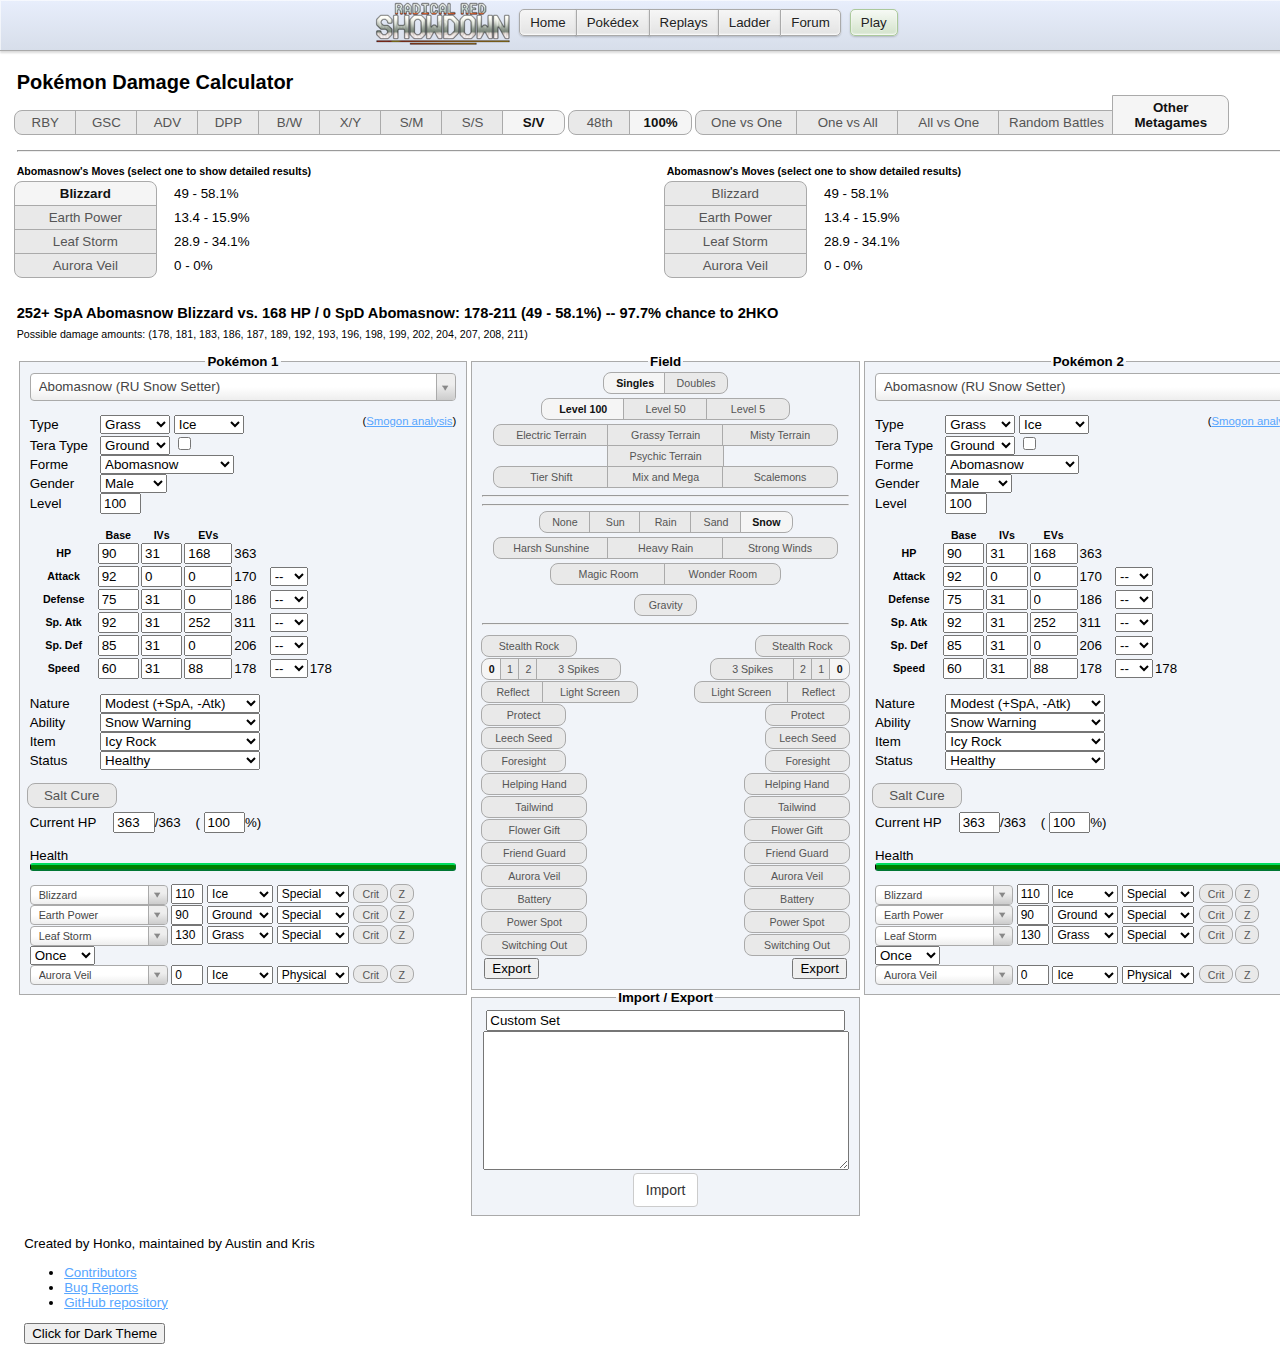
<file: oms.template.html>
<!DOCTYPE html>
<html lang="en">

<head>
    <meta charset="UTF-8" />
    <title>Pok&eacute;mon Damage Calculator</title>
    <link type="text/css" rel="stylesheet" href="./js/vendor/select2/select2.css" />
    <link type="text/css" rel="stylesheet" href="./css/main.css?" />
    <link type="text/css" rel="stylesheet" href="./css/vendor/bootstrap.css" />
    <link type="text/css" rel="stylesheet" href="./css/dark-theme.css" id="dark-theme-styles">
    <!-- Global site tag (gtag.js) - Google Analytics -->
    <script async src="https://www.googletagmanager.com/gtag/js?id=UA-26211653-3"></script>
    <script>
        window.dataLayer = window.dataLayer || [];
        function gtag(){dataLayer.push(arguments);}
        gtag('js', new Date());

        gtag('config', 'UA-26211653-3');

        window.onerror = function(err, uri, line) {
            gtag('event', 'exception', {'description': uri + ':' + line + ': ' + err});
            return false;
        };
    </script>
    <!-- Immediately loads the dark theme in order to reduce FOIT -->
    <script>
        /*
        * localStorage will only store strings
        * This means that if it has the value 'false',
        * It will be truey and incorrectly cause the
        * dark theme to load.
        */
        if (localStorage.getItem('darkTheme') !== 'true') {
            document.getElementById('dark-theme-styles').disabled = true;
        }
    </script>
</head>

<body class="dark-theme">

<nav><div class="header"><div class="header-inner">
    <ul class="nav">
        <li><a class="button nav-first" href="//pokemonshowdown.com"><img src="./img/pokemonshowdownbeta.png" alt="Pok&eacute;mon Showdown! (beta)" /> Home</a></li>
        <li><a class="button" href="//dex.pokemonshowdown.com">Pok&eacute;dex</a></li>
        <li><a class="button" href="//replay.pokemonshowdown.com/">Replays</a></li>
        <li><a class="button" href="//pokemonshowdown.com/ladder/">Ladder</a></li>
        <li><a class="button nav-last" href="//pokemonshowdown.com/forums/">Forum</a></li>
    </ul>
    <ul class="nav nav-play">
        <li><a class="button greenbutton nav-first nav-last" href="//play.pokemonshowdown.com/">Play</a></li>
    </ul>
    <div style="clear:both"></div>
</div></div></nav>
<div class="wrapper">

    <span class="title-text main-title-text">Pok&eacute;mon Damage Calculator</span>
    <div aria-label="Settings" role="region">
        <span class="genSelection" aria-labelledby="selectGenInstruction" role="radiogroup" title="Select the generation.">
            <span class="visually-hidden" id="selectGenInstruction">Select the generation.</span>
            <input class="gen visually-hidden" type="radio" name="gen" value="1" id="gen1" /><label class="btn btn-small btn-left" for="gen1">RBY</label>
            <input class="gen visually-hidden" type="radio" name="gen" value="2" id="gen2" /><label class="btn btn-small btn-mid" for="gen2">GSC</label>
            <input class="gen visually-hidden" type="radio" name="gen" value="3" id="gen3" /><label class="btn btn-small btn-mid" for="gen3">ADV</label>
            <input class="gen visually-hidden" type="radio" name="gen" value="4" id="gen4" /><label class="btn btn-small btn-mid" for="gen4">DPP</label>
            <input class="gen visually-hidden" type="radio" name="gen" value="5" id="gen5" /><label class="btn btn-small btn-mid" for="gen5">B/W</label>
            <input class="gen visually-hidden" type="radio" name="gen" value="6" id="gen6" /><label class="btn btn-small btn-mid" for="gen6">X/Y</label>
            <input class="gen visually-hidden" type="radio" name="gen" value="7" id="gen7" /><label class="btn btn-small btn-mid" for="gen7">S/M</label>
            <input class="gen visually-hidden" type="radio" name="gen" value="8" id="gen8" /><label class="btn btn-small btn-mid" for="gen8">S/S</label>
            <input class="gen visually-hidden" type="radio" name="gen" value="9" id="gen9" checked="checked" /><label class="btn btn-small btn-right" for="gen9">S/V</label>
        </span>
        <span class="notationSelection" aria-labelledby="selectNotationInstruction" role="radiogroup" title="Select the output notation.">
            <span class="visually-hidden" id="selectNotationInstruction">Select the output notation.</span>
            <input class="notation visually-hidden" type="radio" name="notation" id="pixels" value="px" /><label class="btn btn-small btn-left" for="pixels">48th</label>
            <input class="notation visually-hidden" type="radio" name="notation" id="percentage" value="%" /><label class="btn btn-small btn-right" for="percentage">100%</label>
        </span>
        <span class="modeSelection" aria-labelledby="selectModeInstruction" role="radiogroup" title="Select the calculator's mode of function.">
            <span class="visually-hidden" id="selectModeInstruction">Select the calculator's mode of function.</span>
            <input class="mode visually-hidden" type="radio" name="mode" id="one-vs-one" /><label class="btn btn-left btn-wide" for="one-vs-one">One vs One</label>
            <input class="mode visually-hidden" type="radio" name="mode" id="one-vs-all" /><label class="btn btn-mid btn-wide gen-specific g3 g4 g5 g6 g7 g8 g9" for="one-vs-all">One vs All</label>
            <input class="mode visually-hidden" type="radio" name="mode" id="all-vs-one" /><label class="btn btn-mid btn-wide gen-specific g3 g4 g5 g6 g7 g8 g9" for="all-vs-one">All vs One</label>
            <input class="mode visually-hidden" type="radio" name="mode" id="randoms" /><label class="btn btn-mid btn-xwide" for="randoms">Random Battles</label>
            <input class="mode visually-hidden" type="radio" name="mode" id="oms" checked="checked" /><label class="btn btn-right btn-xwide" for="oms">Other Metagames</label>
        </span>
    </div>
    <hr />
    <div aria-label="Move selection" class="move-result-group" role="region" title="Select a move to show detailed results.">
        <div  aria-labelledby="resultHeaderL" class="move-result-subgroup" role="radiogroup">
            <div class="result-move-header"><span id="resultHeaderL">Pok&eacute;mon 1's Moves (select one to show detailed results)</span>
            </div>
            <div>
                <input class="result-move visually-hidden" type="radio" name="resultMove" id="resultMoveL1" checked="checked" aria-describedby="resultDamageL1" />
                <label class="btn btn-xxxwide btn-top" for="resultMoveL1">Loading...</label>
                <span id="resultDamageL1">??? - ???%</span>
            </div>
            <div>
                <input class="result-move visually-hidden" type="radio" name="resultMove" id="resultMoveL2" aria-describedby="resultDamageL2" />
                <label class="btn btn-xxxwide btn-mid" for="resultMoveL2">Loading...</label>
                <span id="resultDamageL2">??? - ???%</span>
            </div>
            <div>
                <input class="result-move visually-hidden" type="radio" name="resultMove" id="resultMoveL3" aria-describedby="resultDamageL3" />
                <label class="btn btn-xxxwide btn-mid" for="resultMoveL3">Loading...</label>
                <span id="resultDamageL3">??? - ???%</span>
            </div>
            <div>
                <input class="result-move visually-hidden" type="radio" name="resultMove" id="resultMoveL4" aria-describedby="resultDamageL4" />
                <label class="btn btn-xxxwide btn-bottom" for="resultMoveL4">Loading...</label>
                <span id="resultDamageL4">??? - ???%</span>
            </div>
        </div>
        <div aria-labelledby="resultHeaderR" class="move-result-subgroup" role="radiogroup">
            <div class="result-move-header"><span id="resultHeaderR">Pok&eacute;mon 2's Moves (select one to show detailed results)</span>
            </div>
            <div>
                <input class="result-move visually-hidden" type="radio" name="resultMove" id="resultMoveR1" aria-describedby="resultDamageR1" />
                <label class="btn btn-xxxwide btn-top" for="resultMoveR1">Loading...</label>
                <span id="resultDamageR1">??? - ???%</span>
            </div>
            <div>
                <input class="result-move visually-hidden" type="radio" name="resultMove" id="resultMoveR2" aria-describedby="resultDamageR2" />
                <label class="btn btn-xxxwide btn-mid" for="resultMoveR2">Loading...</label>
                <span id="resultDamageR2">??? - ???%</span>
            </div>
            <div>
                <input class="result-move visually-hidden" type="radio" name="resultMove" id="resultMoveR3" aria-describedby="resultDamageR3" />
                <label class="btn btn-xxxwide btn-mid" for="resultMoveR3">Loading...</label>
                <span id="resultDamageR3">??? - ???%</span>
            </div>
            <div>
                <input class="result-move visually-hidden" type="radio" name="resultMove" id="resultMoveR4" aria-describedby="resultDamageR4" />
                <label class="btn btn-xxxwide btn-bottom" for="resultMoveR4">Loading...</label>
                <span id="resultDamageR4">??? - ???%</span>
            </div>
        </div>
    </div>
    <div aria-label="Calculation results" class="main-result-group" role="region">
        <div class="big-text">
            <span id="mainResult" title="Click to copy.">Loading...</span>
            <div id="tooltipText">Copied</div>
        </div>
        <div class="small-text"><span id="damageValues">(If you see this message for more than a few seconds, try enabling JavaScript.)</span>
        </div>
    </div>

    <div aria-label="Pok&eacute;mon 1" class="panel" role="region">
        <fieldset class="poke-info" id="p1">
            <legend align="center">Pok&eacute;mon 1</legend>
            <input type="text" class="set-selector calc-trigger" />
            <span id="importedSetsOptions" style="width:auto; display:none">
                <input type="checkbox" id="importedSets" /> Only show imported sets <br />
                <button id="clearSets">Clear Imported Sets</button>
            </span>
            <div class="info-group top">
                <div>
                    <label>Type</label>
                    <select aria-label="type1" class="type1 terrain-trigger calc-trigger"></select>
                    <select aria-label="type2" class="type2 terrain-trigger calc-trigger"></select>
                    <small class="right">(<a class="analysis links-lighten" target="_blank" href="">Smogon&nbsp;analysis</a>)</small>
                </div>
                <div class="gen-specific g9">
                    <label>Tera Type</label>
                    <select class="teraType terrain-trigger calc-trigger"></select>
                    <input type="checkbox" title= "Has this Pok&eacute;mon terastalized?" class="teraToggle terrain-trigger calc-trigger">
                </div>
                <div class="hide">
                    <label>Forme</label>
                    <select class="forme calc-trigger"></select>
                </div>
                <div class="hide">
                    <label>Gender</label>
                    <select class="gender calc-trigger"><option></option><option selected="selected">Male</option><option>Female</option></select>
                </div>
                <div>
                    <label for="levelL1">Level</label>
                    <input class="level calc-trigger" id="levelL1" value="100" />
                </div>
                <div class="hide">
                    <label for="weightL1">Weight (kg)</label>
                    <input class="weight calc-trigger" id="weightL1" value="10.0" />
                </div>
            </div>
            <div class="info-group">
                <table>
                    <thead>
                        <tr>
                            <th></th>
                            <th scope="col">Base</th>
                            <th class="gen-specific g3 g4 g5 g6 g7 g8 g9" scope="col">IVs</th>
                            <th class="gen-specific g3 g4 g5 g6 g7 g8 g9" scope="col">EVs</th>
                            <th class="gen-specific g1 g2 hide" scope="col">DVs</th>
                            <th></th>
                            <th></th>
                        </tr>
                    </thead>
                    <tbody>
                        <tr class="hp">
                            <th scope="row">
                                <label>HP</label>
                            </th>
                            <td>
                                <input class="base calc-trigger" value="100" />
                            </td>
                            <td class="gen-specific g3 g4 g5 g6 g7 g8 g9">
                                <input class="ivs calc-trigger" value="31" />
                            </td>
                            <td class="gen-specific g3 g4 g5 g6 g7 g8 g9">
                                <input class="evs calc-trigger" type="number" min="0" max="252" step="4" value="0" />
                            </td>
                            <td class="gen-specific g1 g2 hide">
                                <input class="dvs calc-trigger" value="15" disabled="disabled" />
                            </td>
                            <td><span class="total">341</span>
                            </td>
                            <td></td>
                        </tr>
                        <tr class="at">
                            <th scope="row">
                                <label>Attack</label>
                            </th>
                            <td>
                                <input class="base calc-trigger" value="100" />
                            </td>
                            <td class="gen-specific g3 g4 g5 g6 g7 g8 g9">
                                <input class="ivs calc-trigger" value="31" />
                            </td>
                            <td class="gen-specific g3 g4 g5 g6 g7 g8 g9">
                                <input class="evs calc-trigger" type="number" min="0" max="252" step="4" value="0" />
                            </td>
                            <td class="gen-specific g1 g2 hide">
                                <input class="dvs calc-trigger" value="15" />
                            </td>
                            <td><span class="total">236</span>
                            </td>
                            <td>
                                <select class="boost calc-trigger">
                                    <option value="6">+6</option>
                                    <option value="5">+5</option>
                                    <option value="4">+4</option>
                                    <option value="3">+3</option>
                                    <option value="2">+2</option>
                                    <option value="1">+1</option>
                                    <option value="0" selected="selected">--</option>
                                    <option value="-1">-1</option>
                                    <option value="-2">-2</option>
                                    <option value="-3">-3</option>
                                    <option value="-4">-4</option>
                                    <option value="-5">-5</option>
                                    <option value="-6">-6</option>
                                </select>
                            </td>
                        </tr>
                        <tr class="df">
                            <th scope="row">
                                <label>Defense</label>
                            </th>
                            <td>
                                <input class="base calc-trigger" value="100" />
                            </td>
                            <td class="gen-specific g3 g4 g5 g6 g7 g8 g9">
                                <input class="ivs calc-trigger" value="31" />
                            </td>
                            <td class="gen-specific g3 g4 g5 g6 g7 g8 g9">
                                <input class="evs calc-trigger" type="number" min="0" max="252" step="4" value="0" />
                            </td>
                            <td class="gen-specific g1 g2 hide">
                                <input class="dvs calc-trigger" value="15" />
                            </td>
                            <td><span class="total">236</span>
                            </td>
                            <td>
                                <select class="boost calc-trigger">
                                    <option value="6">+6</option>
                                    <option value="5">+5</option>
                                    <option value="4">+4</option>
                                    <option value="3">+3</option>
                                    <option value="2">+2</option>
                                    <option value="1">+1</option>
                                    <option value="0" selected="selected">--</option>
                                    <option value="-1">-1</option>
                                    <option value="-2">-2</option>
                                    <option value="-3">-3</option>
                                    <option value="-4">-4</option>
                                    <option value="-5">-5</option>
                                    <option value="-6">-6</option>
                                </select>
                            </td>
                        </tr>
                        <tr class="sa gen-specific g2 g3 g4 g5 g6 g7 g8 g9">
                            <th scope="row">
                                <label>Sp. Atk</label>
                            </th>
                            <td>
                                <input class="base calc-trigger" value="100" />
                            </td>
                            <td class="gen-specific g3 g4 g5 g6 g7 g8 g9">
                                <input class="ivs calc-trigger" value="31" />
                            </td>
                            <td class="gen-specific g3 g4 g5 g6 g7 g8 g9">
                                <input class="evs calc-trigger" type="number" min="0" max="252" step="4" value="0" />
                            </td>
                            <td class="gen-specific g1 g2 hide">
                                <input class="dvs calc-trigger" value="15" />
                            </td>
                            <td><span class="total">236</span>
                            </td>
                            <td>
                                <select class="boost calc-trigger">
                                    <option value="6">+6</option>
                                    <option value="5">+5</option>
                                    <option value="4">+4</option>
                                    <option value="3">+3</option>
                                    <option value="2">+2</option>
                                    <option value="1">+1</option>
                                    <option value="0" selected="selected">--</option>
                                    <option value="-1">-1</option>
                                    <option value="-2">-2</option>
                                    <option value="-3">-3</option>
                                    <option value="-4">-4</option>
                                    <option value="-5">-5</option>
                                    <option value="-6">-6</option>
                                </select>
                            </td>
                        </tr>
                        <tr class="sd gen-specific g2 g3 g4 g5 g6 g7 g8 g9">
                            <th scope="row">
                                <label>Sp. Def</label>
                            </th>
                            <td>
                                <input class="base calc-trigger" value="100" />
                            </td>
                            <td class="gen-specific g3 g4 g5 g6 g7 g8 g9">
                                <input class="ivs calc-trigger" value="31" />
                            </td>
                            <td class="gen-specific g3 g4 g5 g6 g7 g8 g9">
                                <input class="evs calc-trigger" type="number" min="0" max="252" step="4" value="0" />
                            </td>
                            <td class="gen-specific g1 g2 hide">
                                <input class="dvs calc-trigger" value="15" disabled="disabled" />
                            </td>
                            <td><span class="total">236</span>
                            </td>
                            <td>
                                <select class="boost calc-trigger">
                                    <option value="6">+6</option>
                                    <option value="5">+5</option>
                                    <option value="4">+4</option>
                                    <option value="3">+3</option>
                                    <option value="2">+2</option>
                                    <option value="1">+1</option>
                                    <option value="0" selected="selected">--</option>
                                    <option value="-1">-1</option>
                                    <option value="-2">-2</option>
                                    <option value="-3">-3</option>
                                    <option value="-4">-4</option>
                                    <option value="-5">-5</option>
                                    <option value="-6">-6</option>
                                </select>
                            </td>
                        </tr>
                        <tr class="sl gen-specific g1 hide">
                            <th scope="row">
                                <label>Special</label>
                            </th>
                            <td>
                                <input class="base calc-trigger" value="100" />
                            </td>
                            <td>
                                <input class="dvs calc-trigger" value="15" />
                            </td>
                            <td><span class="total">236</span>
                            </td>
                            <td>
                                <select class="boost calc-trigger">
                                    <option value="6">+6</option>
                                    <option value="5">+5</option>
                                    <option value="4">+4</option>
                                    <option value="3">+3</option>
                                    <option value="2">+2</option>
                                    <option value="1">+1</option>
                                    <option value="0" selected="selected">--</option>
                                    <option value="-1">-1</option>
                                    <option value="-2">-2</option>
                                    <option value="-3">-3</option>
                                    <option value="-4">-4</option>
                                    <option value="-5">-5</option>
                                    <option value="-6">-6</option>
                                </select>
                            </td>
                        </tr>
                        <tr class="sp">
                            <th scope="row">
                                <label>Speed</label>
                            </th>
                            <td>
                                <input class="base calc-trigger" value="100" />
                            </td>
                            <td class="gen-specific g3 g4 g5 g6 g7 g8 g9">
                                <input class="ivs calc-trigger" value="31" />
                            </td>
                            <td class="gen-specific g3 g4 g5 g6 g7 g8 g9">
                                <input class="evs calc-trigger" type="number" min="0" max="252" step="4" value="0" />
                            </td>
                            <td class="gen-specific g1 g2 hide">
                                <input class="dvs calc-trigger" value="15" />
                            </td>
                            <td><span class="total">236</span>
                            </td>
                            <td>
                                <select class="boost calc-trigger">
                                    <option value="6">+6</option>
                                    <option value="5">+5</option>
                                    <option value="4">+4</option>
                                    <option value="3">+3</option>
                                    <option value="2">+2</option>
                                    <option value="1">+1</option>
                                    <option value="0" selected="selected">--</option>
                                    <option value="-1">-1</option>
                                    <option value="-2">-2</option>
                                    <option value="-3">-3</option>
                                    <option value="-4">-4</option>
                                    <option value="-5">-5</option>
                                    <option value="-6">-6</option>
                                </select>
                            </td>
                            <td><span class="totalMod">---</span>
                            </td>
                        </tr>
                    </tbody>
                </table>
            </div>
            <div class="info-group info-selectors">
                <div class="gen-specific g3 g4 g5 g6 g7 g8 g9">
                    <label for="natureL1">Nature</label>
                    <select class="nature calc-trigger" id="natureL1">
                        <option value="Adamant">Adamant (+Atk, -SpA)</option>
                        <option value="Bashful">Bashful</option>
                        <option value="Bold">Bold (+Def, -Atk)</option>
                        <option value="Brave">Brave (+Atk, -Spe)</option>
                        <option value="Calm">Calm (+SpD, -Atk)</option>
                        <option value="Careful">Careful (+SpD, -SpA)</option>
                        <option value="Docile">Docile</option>
                        <option value="Gentle">Gentle (+SpD, -Def)</option>
                        <option value="Hardy" selected="selected">Hardy</option>
                        <option value="Hasty">Hasty (+Spe, -Def)</option>
                        <option value="Impish">Impish (+Def, -SpA)</option>
                        <option value="Jolly">Jolly (+Spe, -SpA)</option>
                        <option value="Lax">Lax (+Def, -SpD)</option>
                        <option value="Lonely">Lonely (+Atk, -Def)</option>
                        <option value="Mild">Mild (+SpA, -Def)</option>
                        <option value="Modest">Modest (+SpA, -Atk)</option>
                        <option value="Naive">Naive (+Spe, -SpD)</option>
                        <option value="Naughty">Naughty (+Atk, -SpD)</option>
                        <option value="Quiet">Quiet (+SpA, -Spe)</option>
                        <option value="Quirky">Quirky</option>
                        <option value="Rash">Rash (+SpA, -SpD)</option>
                        <option value="Relaxed">Relaxed (+Def, -Spe)</option>
                        <option value="Sassy">Sassy (+SpD, -Spe)</option>
                        <option value="Serious">Serious</option>
                        <option value="Timid">Timid (+Spe, -Atk)</option>
                    </select>
                </div>
                <div class="gen-specific g3 g4 g5 g6 g7 g8 g9">
                    <label for="abilityL1">Ability</label>
                    <select class="ability terrain-trigger calc-trigger" id="abilityL1"></select>
                    <input hidden type="checkbox" title= "Is this ability active?" class="abilityToggle calc-trigger">
                    <select hidden aria-label="Allies fainted" class="alliesFainted calc-trigger">
                        <option value="0">Zero allies fainted</option>
                        <option value="1">One ally fainted</option>
                        <option value="2">Two allies fainted</option>
                        <option value="3">Three allies fainted</option>
                        <option value="4">Four allies fainted</option>
                        <option value="5">Five allies fainted</option>
                    </select>
                    <select hidden aria-label="Boosted Stat" title="What stat is boosted by this ability?" class="boostedStat calc-trigger">
                        <option value="auto">Auto-Select</option>
                        <option value="">Inactive</option>
                        <option value="atk">Attack</option>
                        <option value="def">Defense</option>
                        <option value="spa">Special Attack</option>
                        <option value="spd">Special Defense</option>
                        <option value="spe">Speed</option>
                    </select>
                </div>
                <div class="gen-specific g2 g3 g4 g5 g6 g7 g8 g9">
                    <label for="itemL1">Item</label>
                    <select class="item terrain-trigger calc-trigger" id="itemL1"></select>
                </div>
                <div>
                    <label for="statusL1">Status</label>
                    <select class="status calc-trigger" id="statusL1">
                        <option value="Healthy">Healthy</option>
                        <option value="Poisoned">Poisoned</option>
                        <option value="Badly Poisoned">Badly Poisoned</option>
                        <option value="Burned">Burned</option>
                        <option value="Paralyzed">Paralyzed</option>
                        <option value="Asleep">Asleep</option>
                        <option value="Frozen">Frozen</option>
                    </select>
                    <select aria-label="Toxic counter" class="toxic-counter calc-trigger hide">
                        <option value="1">1/16</option>
                        <option value="2">2/16</option>
                        <option value="3">3/16</option>
                        <option value="4">4/16</option>
                        <option value="5">5/16</option>
                        <option value="6">6/16</option>
                        <option value="7">7/16</option>
                        <option value="8">8/16</option>
                        <option value="9">9/16</option>
                        <option value="10">10/16</option>
                        <option value="11">11/16</option>
                        <option value="12">12/16</option>
                        <option value="13">13/16</option>
                        <option value="14">14/16</option>
                        <option value="15">15/16</option>
                    </select>
                </div>
            </div>
            <div class="info-group gen-specific g9">
                <div class="left" title="Has this Pok&eacute;mon been cured with Salt Cure?">
                    <div hidden id="selectRevealInstruction">Has this Pok&eacute;mon been cured with Salt Cure?</div>
                    <input aria-describedby="selectRevealInstruction" class="visually-hidden saltcure calc-trigger" type="checkbox" id="cureL" />
                    <label class="btn btn-xxwide" for="cureL">Salt Cure</label>
                </div>
                <br />
            </div>
            <div class="info-group">
                <label for="currentHpL1">Current HP</label>
                <input class="current-hp calc-trigger" id="currentHpL1" value="341" />/<span class="max-hp">341</span> (
                <input class="percent-hp calc-trigger" value="100" />%)
                <input class="visually-hidden max calc-trigger btn-input" type="checkbox" id="maxL" />
                <label class="btn btn-xwide gen-specific g8 hide" for="maxL"
                title="Use the corresponding Max Move?">Dynamax</label>
                <br />
                <br />
                Health <div class="hpbar"></div>
            </div>
            <div hidden id="criticalHitInstruction">Force this attack to be a critical hit?</div>
            <div hidden id="zMoveInstruction">Make this attack a Z-move?</div>
            <div class="move1">
                <select class="move-selector calc-trigger small-select"></select>
                <input class="move-bp calc-trigger" value="50" />
                <select class="move-type calc-trigger"></select>
                <select class="move-cat calc-trigger gen-specific g4 g5 g6 g7 g8 g9">
                    <option value="Physical">Physical</option>
                    <option value="Special">Special</option>
                </select>
                <input aria-describedby="criticalHitInstruction" class="move-crit calc-trigger visually-hidden" type="checkbox" id="critL1" />
                <label class="btn crit-btn" for="critL1" title="Force this attack to be a critical hit?">Crit</label>
                <input aria-describedby="zMoveInstruction" class="move-z calc-trigger visually-hidden" type="checkbox" id="zL1"/>
                <label class="btn z-btn gen-specific g7 g8 g9" for="zL1" title="Make this attack a Z-move?">Z</label>
                <input aria-describedby="stellarBoostInstruction" class="move-stellar calc-trigger visually-hidden" type="checkbox" id="stellarL1" />
                <label class="stellar-btn btn" style="display: none;" for="stellarL1" title="Make this attack Stellar boosted?">Stellar</label>
                <select class="move-hits calc-trigger hide">
                    <option value="2">2 hits</option>
                    <option value="3">3 hits</option>
                    <option value="4">4 hits</option>
                    <option value="5">5 hits</option>
                </select>
                <select class="stat-drops calc-trigger hide" title="How many times was this move used in a row?">>
                    <option value="1">Once</option>
                    <option value="2">Twice</option>
                    <option value="3">3 times</option>
                    <option value="4">4 times</option>
                    <option value="5">5 times</option>
                </select>
                <select class="metronome calc-trigger hide" title="How many times was this move successfully and consecutively used while holding Metronome before this turn?">
                    <option value="0">Never</option>
                    <option value="1">Once</option>
                    <option value="2">Twice</option>
                    <option value="3">3 times</option>
                    <option value="4">4 times</option>
                    <option value="5">5 times</option>
                </select>
            </div>
            <div class="move2">
                <select class="move-selector calc-trigger small-select"></select>
                <input class="move-bp calc-trigger" value="0" />
                <select class="move-type calc-trigger"></select>
                <select class="move-cat calc-trigger gen-specific g4 g5 g6 g7 g8 g9">
                    <option value="Physical">Physical</option>
                    <option value="Special">Special</option>
                </select>
                <input aria-describedby="criticalHitInstruction" class="move-crit calc-trigger visually-hidden" type="checkbox" id="critL2" />
                <label class="btn crit-btn" for="critL2" title="Force this attack to be a critical hit?">Crit</label>
                <input aria-describedby="zMoveInstruction" class="move-z calc-trigger visually-hidden" type="checkbox" id="zL2"/>
                <label class="btn z-btn gen-specific g7 g8 g9" for="zL2" title="Make this attack a Z-move?">Z</label>
                <input aria-describedby="stellarBoostInstruction" class="move-stellar calc-trigger visually-hidden" type="checkbox" id="stellarL2" />
                <label class="stellar-btn btn" style="display: none;" for="stellarL2" title="Make this attack Stellar boosted?">Stellar</label>
                <select class="move-hits calc-trigger hide">
                    <option value="2">2 hits</option>
                    <option value="3">3 hits</option>
                    <option value="4">4 hits</option>
                    <option value="5">5 hits</option>
                </select>
                <select class="stat-drops calc-trigger hide" title="How many times was this move used in a row?">>
                    <option value="1">Once</option>
                    <option value="2">Twice</option>
                    <option value="3">3 times</option>
                    <option value="4">4 times</option>
                    <option value="5">5 times</option>
                </select>
                <select class="metronome calc-trigger hide" title="How many times was this move successfully and consecutively used while holding Metronome before this turn?">
                    <option value="0">Never</option>
                    <option value="1">Once</option>
                    <option value="2">Twice</option>
                    <option value="3">3 times</option>
                    <option value="4">4 times</option>
                    <option value="5">5 times</option>
                </select>
            </div>
            <div class="move3">
                <select class="move-selector calc-trigger small-select"></select>
                <input class="move-bp calc-trigger" value="0" />
                <select class="move-type calc-trigger"></select>
                <select class="move-cat calc-trigger gen-specific g4 g5 g6 g7 g8 g9">
                    <option value="Physical">Physical</option>
                    <option value="Special">Special</option>
                </select>
                <input aria-describedby="criticalHitInstruction" class="move-crit calc-trigger visually-hidden" type="checkbox" id="critL3" />
                <label class="btn crit-btn" for="critL3" title="Force this attack to be a critical hit?">Crit</label>
                <input aria-describedby="zMoveInstruction" class="move-z calc-trigger visually-hidden" type="checkbox" id="zL3"/>
                <label class="btn z-btn gen-specific g7 g8 g9" for="zL3" title="Make this attack a Z-move?">Z</label>
                <input aria-describedby="stellarBoostInstruction" class="move-stellar calc-trigger visually-hidden" type="checkbox" id="stellarL3" />
                <label class="stellar-btn btn" style="display: none;" for="stellarL3" title="Make this attack Stellar boosted?">Stellar</label>
                <select class="move-hits calc-trigger hide">
                    <option value="2">2 hits</option>
                    <option value="3">3 hits</option>
                    <option value="4">4 hits</option>
                    <option value="5">5 hits</option>
                </select>
                <select class="stat-drops calc-trigger hide" title="How many times was this move used in a row?">>
                    <option value="1">Once</option>
                    <option value="2">Twice</option>
                    <option value="3">3 times</option>
                    <option value="4">4 times</option>
                    <option value="5">5 times</option>
                </select>
                <select class="metronome calc-trigger hide" title="How many times was this move successfully and consecutively used while holding Metronome before this turn?">
                    <option value="0">Never</option>
                    <option value="1">Once</option>
                    <option value="2">Twice</option>
                    <option value="3">3 times</option>
                    <option value="4">4 times</option>
                    <option value="5">5 times</option>
                </select>
            </div>
            <div class="move4">
                <select class="move-selector calc-trigger small-select"></select>
                <input class="move-bp calc-trigger" value="0" />
                <select class="move-type calc-trigger"></select>
                <select class="move-cat calc-trigger gen-specific g4 g5 g6 g7 g8 g9">
                    <option value="Physical">Physical</option>
                    <option value="Special">Special</option>
                </select>
                <input aria-describedby="criticalHitInstruction" class="move-crit calc-trigger visually-hidden" type="checkbox" id="critL4" />
                <label class="btn crit-btn" for="critL4" title="Force this attack to be a critical hit?">Crit</label>
                <input aria-describedby="zMoveInstruction" class="move-z calc-trigger visually-hidden" type="checkbox" id="zL4"/>
                <label class="btn z-btn gen-specific g7 g8 g9" for="zL4" title="Make this attack a Z-move?">Z</label>
                <input aria-describedby="stellarBoostInstruction" class="move-stellar calc-trigger visually-hidden" type="checkbox" id="stellarL4" />
                <label class="stellar-btn btn" style="display: none;" for="stellarL4" title="Make this attack Stellar boosted?">Stellar</label>
                <select class="move-hits calc-trigger hide">
                    <option value="2">2 hits</option>
                    <option value="3">3 hits</option>
                    <option value="4">4 hits</option>
                    <option value="5">5 hits</option>
                </select>
                <select class="stat-drops calc-trigger hide" title="How many times was this move used in a row?">>
                    <option value="1">Once</option>
                    <option value="2">Twice</option>
                    <option value="3">3 times</option>
                    <option value="4">4 times</option>
                    <option value="5">5 times</option>
                </select>
                <select class="metronome calc-trigger hide" title="How many times was this move successfully and consecutively used while holding Metronome before this turn?">
                    <option value="0">Never</option>
                    <option value="1">Once</option>
                    <option value="2">Twice</option>
                    <option value="3">3 times</option>
                    <option value="4">4 times</option>
                    <option value="5">5 times</option>
                </select>
            </div>
        </fieldset>
    </div>

    <div class="panel">
        <div aria-label="Field information" role="region">
            <fieldset class="field-info">
                <legend align="center">Field</legend>
                <div aria-labelledby="selectBattleFormatInstruction" class="gen-specific g3 g4 g5 g6 g7 g8 g9" role="radiogroup" style="width: 10.6em; margin: 0 auto 5px;" title="Select the battle format.">
                    <span class="visually-hidden" id="selectBattleFormatInstruction">Select the battle format.</span>
                    <input class="visually-hidden calc-trigger" type="radio" name="format" value="Singles" id="singles-format" />
                    <label class="btn btn-left" for="singles-format">Singles</label>
                    <input class="visually-hidden calc-trigger" type="radio" name="format" value="Doubles" id="doubles-format" />
                    <label class="btn btn-right" for="doubles-format">Doubles</label>
                </div>
                <div aria-labelledby="selectDefaultLevelInstruction" role="radiogroup" style="margin: auto auto 5px;" title="Select the default level.">
                   <span class="visually-hidden" id="selectDefaultLevelInstruction">Select the default level.</span>
                   <input class="visually-hidden calc-trigger" type="radio" name="defaultLevel" value="100" id="default-level-100" />
                   <label class="btn btn-wide btn-left" for="default-level-100">Level 100</label>
                   <input class="visually-hidden calc-trigger gen-specific g4 g5 g6 g7 g8 g9" type="radio" name="defaultLevel" value="50" id="default-level-50" />
                   <label class="btn btn-wide btn-mid gen-specific g4 g5 g6 g7 g8 g9" for="default-level-50">Level 50</label>
                   <input class="visually-hidden calc-trigger" type="radio" name="defaultLevel" value="5" id="default-level-5" />
                   <label class="btn btn-wide btn-right" for="default-level-5">Level 5</label>
               </div>
                <div aria-labelledby="selectTerrainInstruction" class="gen-specific g6 g7 g8 g9" role="group" title="Select the current terrain.">
                    <span class="visually-hidden" id="selectTerrainInstruction">Select the current terrain.</span>
                    <input class="visually-hidden terrain-trigger calc-trigger" type="checkbox" name="terrain" value="Electric" id="electric" /><label class="btn btn-xxxwide btn-left" for="electric">Electric Terrain</label>
                    <input class="visually-hidden terrain-trigger calc-trigger" type="checkbox" name="terrain" value="Grassy" id="grassy" /><label class="btn btn-xxxwide btn-mid" for="grassy">Grassy Terrain</label>
                    <input class="visually-hidden terrain-trigger calc-trigger" type="checkbox" name="terrain" value="Misty" id="misty" /><label class="btn btn-xxxwide btn-right" for="misty">Misty Terrain</label>
                    <input class="visually-hidden terrain-trigger calc-trigger" type="checkbox" name="terrain" value="Psychic" id="psychic" /><label class="btn btn-xxxwide btn-mid" for="psychic">Psychic Terrain</label>
                </div>
                <div aria-labelledby="selectOMModInstruction" role="group" title="Select the current Other Metas modifications.">
                    <span class="visually-hidden" id="selectOMInstruction">Select the current Other Metas modifications.</span>
                    <input class="visually-hidden ts-trigger calc-trigger om-trigger" type="checkbox" name="ts" value="Tier Shift" id="ts" />
                    <label class="btn btn-xxxwide btn-left" for="ts">Tier Shift</label>
                    <input class="visually-hidden mnm-trigger calc-trigger om-trigger"  type="checkbox" name="mnm" value="MnM" id="mnm" />
                    <label class="btn btn-xxxwide btn-mid gen-specific g6 g7 g8 g9" for="mnm">Mix and Mega</label>
                    <input class="visually-hidden scale-trigger calc-trigger om-trigger" type="checkbox" name="scale" value="Scalemons" id="scale" />
                    <label class="btn btn-xxxwide btn-right" for="scale">Scalemons</label>
                </div>
                <hr>
                <div aria-labelledby="selectRuinInstruction" class="gen-specific g9 format-specific doubles" role="group" style="margin: 5px auto auto;" title="Select the ruin abilities from other Pok&eacute;mon on the field.">
                    <span class="visually-hidden" id="selectRuinInstruction">Select the active Ruin abilities from other Poke&eacute;mon on the field.</span>
                    <input class="visually-hidden calc-trigger" type="checkbox" name="ruin" value="Beads" id="beads" />
                    <label class="btn btn-xxxwide btn-left" for="beads">Beads of Ruin</label>
                    <input class="visually-hidden calc-trigger" type="checkbox" name="ruin" value="Tablets" id="tablets" />
                    <label class="btn btn-xxxwide btn-mid" for="tablets">Tablets of Ruin</label>
                    <input class="visually-hidden calc-trigger" type="checkbox" name="ruin" value="Sword" id="sword" />
                    <label class="btn btn-xxxwide btn-right" for="sword">Sword of Ruin</label>
                    <input class="visually-hidden calc-trigger" type="checkbox" name="ruin" value="Vessel" id="vessel" />
                    <label class="btn btn-xxxwide btn-mid" for="vessel">Vessel of Ruin</label>
                </div>
                <hr class="gen-specific g6 g7 g8 g9" />
                <div aria-labelledby="selectWeatherInstruction" role="radiogroup">
                    <span class="visually-hidden" id="selectWeatherInstruction">Select the current weather condition.</span>
                    <div class="gen-specific g3 g4 g5 g6 g7 g8 g9" style="width: 22.2em; margin: 5px auto;" title="Select the current weather condition.">
                        <input class="visually-hidden calc-trigger" type="radio" name="weather" value="" id="clear" checked="checked" />
                        <label class="btn btn-small btn-left" for="clear">None</label>
                        <input class="visually-hidden calc-trigger" type="radio" name="weather" value="Sun" id="sun" />
                        <label class="btn btn-small btn-mid" for="sun">Sun</label>
                        <input class="visually-hidden calc-trigger" type="radio" name="weather" value="Rain" id="rain" />
                        <label class="btn btn-small btn-mid" for="rain">Rain</label>
                        <input class="visually-hidden calc-trigger" type="radio" name="weather" value="Sand" id="sand" />
                        <label class="btn btn-small btn-mid" for="sand">Sand</label>
                        <span class="gen-specific g3 g4 g5 g6 g7 g8">
                            <input class="visually-hidden calc-trigger" type="radio" name="weather" value="Hail" id="hail" />
                            <label class="btn btn-small btn-right" for="hail">Hail</label>
                        </span>
                        <span class="gen-specific g9">
                            <input class="visually-hidden calc-trigger" type="radio" name="weather" value="Snow" id="snow" />
                            <label class="btn btn-small btn-right" for="snow">Snow</label>
                        </span>
                    </div>
                    <div class="gen-specific g6 g7 g8 g9" title="Select the current weather condition.">
                        <input class="visually-hidden calc-trigger" type="radio" name="weather" value="Harsh Sunshine" id="harsh-sunshine" />
                        <label class="btn btn-xxxwide btn-left" for="harsh-sunshine">Harsh Sunshine</label>
                        <input class="visually-hidden calc-trigger" type="radio" name="weather" value="Heavy Rain" id="heavy-rain" />
                        <label class="btn btn-xxxwide btn-mid" for="heavy-rain">Heavy Rain</label>
                        <input class="visually-hidden calc-trigger" type="radio" name="weather" value="Strong Winds" id="strong-winds" />
                        <label class="btn btn-xxxwide btn-right" for="strong-winds">Strong Winds</label>
                    </div>
                  </div>
                <div aria-labelledby="selectGscWeatherInstruction" class="gen-specific g2 hide" role="radiogroup" style="width: 17.8em; margin: 0 auto 5px;" title="Select the current weather condition.">
                    <span class="visually-hidden" id="selectGscWeatherInstruction">Select the current weather condition.</span>
                    <input class="visually-hidden calc-trigger" type="radio" name="gscWeather" value="" id="gscClear" checked="checked" />
                    <label class="btn btn-small btn-left" for="gscClear">None</label>
                    <input class="visually-hidden calc-trigger" type="radio" name="gscWeather" value="Sun" id="gscSun" />
                    <label class="btn btn-small btn-mid" for="gscSun">Sun</label>
                    <input class="visually-hidden calc-trigger" type="radio" name="gscWeather" value="Rain" id="gscRain" />
                    <label class="btn btn-small btn-mid" for="gscRain">Rain</label>
                    <input class="visually-hidden calc-trigger" type="radio" name="gscWeather" value="Sand" id="gscSand" />
                    <label class="btn btn-small btn-right" for="gscSand">Sand</label>
                </div>
                <div class="gen-specific g5 g6 g7 g8 g9" style="width: 22.2em; margin: 5px auto; display: inline-block;">
                    <span hidden id="magicRoomInstruction">Is Magic Room in effect?</span>
                    <span hidden id="wonderRoomInstruction">Is Wonder Room in effect?</span>
                    <input aria-describedby="magicRoomInstruction" class="visually-hidden calc-trigger" type="checkbox" id="magicroom" />
                    <label class="btn btn-xxxwide btn-left" for="magicroom">Magic Room</label>
                    <input aria-describedby="wonderRoomInstruction" class="visually-hidden calc-trigger" type="checkbox" id="wonderroom" />
                    <label class="btn btn-xxxwide btn-right" for="wonderroom">Wonder Room</label>
                </div>
                <div class="gen-specific g4 g5 g6 g7 g8 g9" style="width: 5.3em; margin: 5px auto;" title="Is gravity in effect?">
                    <span hidden id="gravityInstruction">Is gravity in effect?</span>
                    <input aria-describedby="gravityInstruction" class="visually-hidden calc-trigger" type="checkbox" id="gravity" />
                    <label class="btn" for="gravity">Gravity</label>
                </div>
                <hr class="gen-specific g2 g3 g4 g5 g6 g7 g8 g9" />
                <table class="field">
                    <thead>
                        <tr>
                            <th scope="col"><div class="visually-hidden">Pok&eacute;mon 1's side</div></th>
                            <th scope="col"><div class="visually-hidden">Pok&eacute;mon 2's side</div></th>
                        </tr>
                    </thead>
                    <tbody>
                        <tr class="gen-specific g4 g5 g6 g7 g8 g9">
                            <div hidden id="selectStealthRockInstruction">Is Stealth Rock affecting this side of the field?</div>
                            <td><div class="left" title="Is Stealth Rock affecting this side of the field?">
                                <input aria-describedby="selectStealthRockInstruction" class="visually-hidden calc-trigger" type="checkbox" id="srL" />
                                <label class="btn btn-xwide" for="srL">Stealth Rock</label>
                            </div></td>
                            <td><div class="right" title="Is Stealth Rock affecting this side of the field?">
                                <input aria-describedby="selectStealthRockInstruction" class="visually-hidden calc-trigger" type="checkbox" id="srR" />
                                <label class="btn btn-xwide" for="srR">Stealth Rock</label>
                            </div></td>
                        </tr>
                        <tr class="gen-specific g8 hide">
                            <div hidden id="selectSteelsurgeInstruction">Is Steelsurge affecting this side of the field?</div>
                            <td><div class="left" title="Is Steelsurge affecting this side of the field?">
                                <input aria-describedby="selectSteelsurgeInstruction" class="visually-hidden calc-trigger" type="checkbox" id="steelsurgeL" />
                                <label class="btn btn-xwide" for="steelsurgeL">Steelsurge</label>
                            </div></td>
                            <td><div class="right" title="Is Steelsurge affecting this side of the field?">
                                <input aria-describedby="selectSteelsurgeInstruction" class="visually-hidden calc-trigger" type="checkbox" id="steelsurgeR" />
                                <label class="btn btn-xwide" for="steelsurgeR">Steelsurge</label>
                            </div></td>
                        </tr>
                        <tr class="gen-specific g8 hide">
                            <div hidden id="selectVinefireInstruction">Is Vine Lash and/or Wildfire affecting this side of the field?</div>
                            <td><div class="left" title="Is Vine Lash/Wildfire affecting this side of the field?">
                                <input aria-describedby="selectVinefireInstruction" class="visually-hidden calc-trigger" type="checkbox" id="vinelashL" />
                                <label class="btn btn-wide btn-left" for="vinelashL">Vine Lash</label>
                                <input aria-describedby="selectVinefireInstruction" class="visually-hidden calc-trigger" type="checkbox" id="wildfireL" />
                                <label class="btn btn-right" for="wildfireL">Wildfire</label>
                            </div></td>
                            <td><div class="right" title="Is Vine Lash/Wildfire affecting this side of the field?">
                                <input aria-describedby="selectVinefireInstruction" class="visually-hidden calc-trigger" type="checkbox" id="wildfireR" />
                                <label class="btn btn-left" for="wildfireR">Wildfire</label>
                                <input aria-describedby="selectVinefireInstruction" class="visually-hidden calc-trigger" type="checkbox" id="vinelashR" />
                                <label class="btn btn-wide btn-right" for="vinelashR">Vine Lash</label>
                            </div></td>
                        </tr>
                        <tr class="gen-specific g8 hide">
                            <div hidden id="selectCannonlithInstruction">Is Cannonade and/or Volcalith affecting this side of the field?</div>
                            <td><div class="left" title="Is Cannonade/Volcalith affecting this side of the field?">
                                <input aria-describedby="selectCannonlithInstruction" class="visually-hidden calc-trigger" type="checkbox" id="cannonadeL" />
                                <label class="btn btn-wide btn-left" for="cannonadeL">Cannonade</label>
                                <input aria-describedby="selectCannonlithInstruction" class="visually-hidden calc-trigger" type="checkbox" id="volcalithL" />
                                <label class="btn btn-right" for="volcalithL">Volcalith</label>
                            </div></td>
                            <td><div class="right" title="Is Cannonade/Volcalith affecting this side of the field?">
                                <input aria-describedby="selectCannonlithInstruction" class="visually-hidden calc-trigger" type="checkbox" id="volcalithR" />
                                <label class="btn btn-left" for="volcalithR">Volcalith</label>
                                <input aria-describedby="selectCannonlithInstruction" class="visually-hidden calc-trigger" type="checkbox" id="cannonadeR" />
                                <label class="btn btn-wide btn-right" for="cannonadeR">Cannonade</label>
                            </div></td>
                        </tr>
                        <tr class="gen-specific g3 g4 g5 g6 g7 g8 g9">
                            <div hidden id="selectSpikeInstruction">Are there Spikes on this side of the field?</div>
                            <td><div aria-labelledby="selectSpikeInstruction" class="left" role="radiogroup" title="Are there Spikes on this side of the field?">
                                <input class="visually-hidden calc-trigger" type="radio" name="spikesL" value="0" id="spikesL0" checked="checked" />
                                <label class="btn btn-xsmall btn-left" for="spikesL0">0</label>
                                <input class="visually-hidden calc-trigger" type="radio" name="spikesL" value="1" id="spikesL1" />
                                <label class="btn btn-xsmall btn-mid" for="spikesL1">1</label>
                                <input class="visually-hidden calc-trigger" type="radio" name="spikesL" value="2" id="spikesL2" />
                                <label class="btn btn-xsmall btn-mid" for="spikesL2">2</label>
                                <input class="visually-hidden calc-trigger" type="radio" name="spikesL" value="3" id="spikesL3" />
                                <label class="btn btn-wide btn-right" for="spikesL3">3 Spikes</label>
                            </div></td>
                            <td><div aria-labelledby="selectSpikeInstruction" class="right" role="radiogroup" title="Are there Spikes on this side of the field?">
                                <input class="visually-hidden calc-trigger" type="radio" name="spikesR" value="3" id="spikesR3" />
                                <label class="btn btn-wide btn-left" for="spikesR3">3 Spikes</label>
                                <input class="visually-hidden calc-trigger" type="radio" name="spikesR" value="2" id="spikesR2" />
                                <label class="btn btn-xsmall btn-mid" for="spikesR2">2</label>
                                <input class="visually-hidden calc-trigger" type="radio" name="spikesR" value="1" id="spikesR1" />
                                <label class="btn btn-xsmall btn-mid" for="spikesR1">1</label>
                                <input class="visually-hidden calc-trigger" type="radio" name="spikesR" value="0" id="spikesR0" checked="checked" />
                                <label class="btn btn-xsmall btn-right" for="spikesR0">0</label>
                            </div></td>
                        </tr>
                        <tr class="gen-specific g2">
                            <td><div class="left" title="Are there Spikes on this side of the field?">
                                <input aria-describedby="selectSpikeInstruction" class="visually-hidden calc-trigger" type="checkbox" id="gscSpikesL" />
                                <label class="btn" for="gscSpikesL">Spikes</label>
                            </div></td>
                            <td><div class="right" title="Are there Spikes on this side of the field?">
                                <input aria-describedby="selectSpikeInstruction" class="visually-hidden calc-trigger" type="checkbox" id="gscSpikesR" />
                                <label class="btn" for="gscSpikesR">Spikes</label>
                            </div></td>
                        </tr>
                        <tr>
                            <td><div class="left" title="Is this Pok&eacute;mon protected by Reflect and/or Light Screen?">
                                <div hidden id="selectScreenInstruction">Is this Pok&eacute;mon protected by Reflect and/or Light Screen?</div>
                                <input aria-describedby="selectScreenInstruction" class="visually-hidden calc-trigger" type="checkbox" id="reflectL" />
                                <label class="btn btn-left" for="reflectL">Reflect</label>
                                <input aria-describedby="selectScreenInstruction" class="visually-hidden calc-trigger" type="checkbox" id="lightScreenL" />
                                <label class="btn btn-xwide btn-right" for="lightScreenL">Light Screen</label>
                            </div></td>
                            <td><div class="right" title="Is this Pok&eacute;mon protected by Reflect and/or Light Screen?">
                                <input aria-describedby="selectScreenInstruction" class="visually-hidden calc-trigger" type="checkbox" id="lightScreenR" />
                                <label class="btn btn-xwide btn-left" for="lightScreenR">Light Screen</label>
                                <input aria-describedby="selectScreenInstruction" class="visually-hidden calc-trigger" type="checkbox" id="reflectR" />
                                <label class="btn btn-right" for="reflectR">Reflect</label>
                            </div></td>
                        </tr>
                        <tr class="gen-specific g2 g3 g4 g5 g6 g7 g8 g9">
                            <td><div class="left" title="Is this Pok&eacute;mon protected?">
                                <div hidden id="selectProtectInstruction">Is this Pok&eacute;mon protected?</div>
                                <input aria-describedby="selectProtectInstruction" class="visually-hidden calc-trigger" type="checkbox" id="protectL" />
                                <label class="btn btn-wide" for="protectL">Protect</label>
                            </div></td>
                            <td><div class="right" title="Is this Pok&eacute;mon protected?">
                                <input aria-describedby="selectProtectInstruction" class="visually-hidden calc-trigger" type="checkbox" id="protectR" />
                                <label class="btn btn-wide" for="protectR">Protect</label>
                            </div></td>
                        </tr>
                        <tr>
                            <td><div class="left" title="Has this Pok&eacute;mon been affected by Leech Seed?">
                                <div hidden id="selectLeechSeedInstruction">Has this Pok&eacute;mon been affected by Leech Seed?</div>
                                <input aria-describedby="selectLeechSeedInstruction" class="visually-hidden calc-trigger" type="checkbox" id="leechSeedL" />
                                <label class="btn btn-wide" for="leechSeedL">Leech Seed</label>
                            </div></td>
                            <td><div class="right" title="Has this Pok&eacute;mon been affected by Leech Seed?">
                                <input aria-describedby="selectLeechSeedInstruction" class="visually-hidden calc-trigger" type="checkbox" id="leechSeedR" />
                                <label class="btn btn-wide" for="leechSeedR">Leech Seed</label>
                            </div></td>
                        </tr>
                        <tr class="gen-specific g2 g3 g4 g5 g6 g7 g8 g9">
                            <td><div class="left" title="Has this Pok&eacute;mon been revealed with Foresight or Odor Sleuth?">
                                <div hidden id="selectRevealInstruction">Has this Pok&eacute;mon been revealed with Foresight or Odor Sleuth?</div>
                                <input aria-describedby="selectRevealInstruction" class="visually-hidden calc-trigger" type="checkbox" id="foresightL" />
                                <label class="btn btn-wide" for="foresightL">Foresight</label>
                            </div></td>
                            <td><div class="right" title="Has this Pok&eacute;mon been revealed with Foresight or Odor Sleuth?">
                                <input aria-describedby="selectRevealInstruction" class="visually-hidden calc-trigger" type="checkbox" id="foresightR" />
                                <label class="btn btn-wide" for="foresightR">Foresight</label>
                            </div></td>
                        </tr>
                        <tr class="gen-specific g3 g4 g5 g6 g7 g8 g9">
                            <td><div class="left" title="Has this Pok&eacute;mon's power been boosted by an ally's Helping Hand?">
                                <div hidden id="selectHelpingHandInstruction">Has this Pok&eacute;mon's power been boosted by an ally's Helping Hand?</div>
                                <input aria-describedby="selectHelpingHandInstruction" class="visually-hidden calc-trigger" type="checkbox" id="helpingHandL" />
                                <label class="btn btn-xxwide" for="helpingHandL">Helping Hand</label>
                            </div></td>
                            <td><div class="right" title="Has this Pok&eacute;mon's power been boosted by an ally's Helping Hand?">
                                <input aria-describedby="selectHelpingHandInstruction" class="visually-hidden calc-trigger" type="checkbox" id="helpingHandR" />
                                <label class="btn btn-xxwide" for="helpingHandR">Helping Hand</label>
                            </div></td>
                        </tr>
                        <tr class="gen-specific g4 g5 g6 g7 g8 g9">
                            <td><div class="left" title="Has this Pok&eacute;mon's speed been boosted by Tailwind?">
                                <div hidden id="selectTailwindInstruction">Has this Pok&eacute;mon's power been boosted by an ally's Helping Hand?</div>
                                <input aria-describedby="selectTailwindInstruction" class="visually-hidden calc-trigger" type="checkbox" id="tailwindL" />
                                <label class="btn btn-xxwide" for="tailwindL">Tailwind</label>
                            </div></td>
                            <td><div class="right" title="Has this Pok&eacute;mon's speed been boosted by Tailwind?">
                                <input aria-describedby="selectTailwindInstruction" class="visually-hidden calc-trigger" type="checkbox" id="tailwindR" />
                                <label class="btn btn-xxwide" for="tailwindR">Tailwind</label>
                            </div></td>
                        </tr>
                        <tr class="gen-specific g4 g5 g6 g7 g8 g9">
                            <td><div class="left" title="Is the Pok&eacute;mon affected by an ally's Flower Gift?">
                                <div hidden id="selectFlowerGiftInstruction">Is the Pok&eacute;mon affected by an ally's Flower Gift?</div>
                                <input aria-describedby="selectFlowerGiftInstruction" class="visually-hidden calc-trigger" type="checkbox" id="flowerGiftL" />
                                <label class="btn btn-xxwide" for="flowerGiftL">Flower Gift</label>
                            </div></td>
                            <td><div class="right" title="Is the Pok&eacute;mon affected by an ally's Flower Gift?">
                                <input aria-describedby="selectFlowerGiftInstruction" class="visually-hidden calc-trigger" type="checkbox" id="flowerGiftR" />
                                <label class="btn btn-xxwide" for="flowerGiftR">Flower Gift</label>
                            </div></td>
                        </tr>
                        <tr class="gen-specific g5 g6 g7 g8 g9">
                            <td><div class="left" title="Is the Pok&eacute;mon protected by an ally's Friend Guard?">
                                <div hidden id="selectFriendGuardInstruction">Is the Pok&eacute;mon protected by an ally's Friend Guard?</div>
                                <input aria-describedby="selectFriendGuardInstruction" class="visually-hidden calc-trigger" type="checkbox" id="friendGuardL" />
                                <label class="btn btn-xxwide" for="friendGuardL">Friend Guard</label>
                            </div></td>
                            <td><div class="right" title="Is the Pok&eacute;mon protected by an ally's Friend Guard?">
                                <input aria-describedby="selectFriendGuardInstruction" class="visually-hidden calc-trigger" type="checkbox" id="friendGuardR" />
                                <label class="btn btn-xxwide" for="friendGuardR">Friend Guard</label>
                            </div></td>
                        </tr>
                        <tr class="gen-specific g7 g8 g9">
                            <td><div class="left" title="Is the Pok&eacute;mon protected by an ally's Aurora Veil?">
                                <div hidden id="selectAuroraVeilInstruction">Is the Pok&eacute;mon protected by an ally's Aurora Veil?</div>
                                <input aria-describedby="selectAuroraVeilInstruction" class="visually-hidden calc-trigger" type="checkbox" id="auroraVeilL" />
                                <label class="btn btn-xxwide" for="auroraVeilL">Aurora Veil</label>
                            </div></td>
                            <td><div class="right" title="Is the Pok&eacute;mon protected by an ally's Aurora Veil?">
                                <input aria-describedby="selectAuroraVeilInstruction" class="visually-hidden calc-trigger" type="checkbox" id="auroraVeilR" />
                                <label class="btn btn-xxwide" for="auroraVeilR">Aurora Veil</label>
                            </div></td>
                        </tr>
                        <tr class="gen-specific g7">
                          <td><div class="left" title="Has the Pok&eacute;mon boosted all its stats one stage?">
                              <div hidden id="selectStatBoostInstruction">Has the Pok&eacute;mon boosted all its stats one stage?</div>
                                <input aria-describedby="selectStatBoostInstruction" class="visually-hidden calc-trigger" type="checkbox" id="StatBoostL" />
                                <label class="btn btn-xxwide" for="StatBoostL">+1 All Stats</label>
                              </div></td>
                            <td><div class="right" title="Has the Pok&eacute;mon boosted all its stats one stage?">
                                <input aria-describedby="selectStatBoostInstruction" class="visually-hidden calc-trigger" type="checkbox" id="StatBoostR" />
                                <label class="btn btn-xxwide" for="StatBoostR">+1 All Stats</label>
                            </div></td>
                        </tr>
                        <tr class="gen-specific g7 g8 g9">
                          <td><div class="left" title="Is the Pok&eacute;mon boosted by an ally's Battery ability?">
                              <div hidden id="selectBatteryInstruction">Is the Pok&eacute;mon boosted by an ally's Battery ability?</div>
                                <input aria-describedby="selectBatteryInstruction" class="visually-hidden calc-trigger" type="checkbox" id="batteryL" />
                                <label class="btn btn-xxwide" for="batteryL">Battery</label>
                              </div></td>
                            <td><div class="right" title="Is the Pok&eacute;mon boosted by an ally's Battery ability?">
                                <input aria-describedby="selectBatteryInstruction" class="visually-hidden calc-trigger" type="checkbox" id="batteryR" />
                                <label class="btn btn-xxwide" for="batteryR">Battery</label>
                            </div></td>
                        </tr>
                        <tr class="gen-specific g8 g9">
                          <td><div class="left" title="Is the Pok&eacute;mon boosted by an ally's Power Spot ability?">
                              <div hidden id="selectPowerSpotInstruction">Is the Pok&eacute;mon boosted by an ally's Power Spot ability?</div>
                                <input aria-describedby="selectPowerSpotInstruction" class="visually-hidden calc-trigger" type="checkbox" id="powerSpotL" />
                                <label class="btn btn-xxwide" for="powerSpotL">Power Spot</label>
                              </div></td>
                            <td><div class="right" title="Is the Pok&eacute;mon boosted by an ally's Power Spot ability?">
                                <input aria-describedby="selectPowerSpotInstruction" class="visually-hidden calc-trigger" type="checkbox" id="powerSpotR" />
                                <label class="btn btn-xxwide" for="powerSpotR">Power Spot</label>
                            </div></td>
                        </tr>
                        <tr class="gen-specific g2 g3 g4 g5 g6 g7 g8 g9">
                            <td><div class="left" title="Is the defending Pok&eacute;mon switching out?">
                              <div hidden id="selectSwitchingInstruction">Is the defending Pok&eacute;mon switching out?</div>
                                <input aria-describedby="selectSwitchingInstruction" class="visually-hidden calc-trigger" type="checkbox" id="switchingL" />
                                <label class="btn btn-xxwide" for="switchingL">Switching Out</label>
                              </div></td>
                            <td><div class="right" title="Is the defending Pok&eacute;mon switching out?">
                                <input aria-describedby="selectSwitchingInstruction" class="visually-hidden calc-trigger" type="checkbox" id="switchingR" />
                                <label class="btn btn-xxwide" for="switchingR">Switching Out</label>
                            </div></td>
                        </tr>
                        <tr>
                            <td><div class="left" title="Export the leftmost Pok&eacute;mon set">
                                <button id="exportL">Export</button>
                            </div></td>
                            <td><div class="right" title="Export the rightmost Pok&eacute;mon set">
                                <button id="exportR">Export</button>
                            </div></td>
                        </tr>
                    </tbody>
                </table>
            </fieldset>
        </div>
        <div aria-label="Import team" role="region">
            <fieldset class="poke-import">
                <legend align="center">Import / Export</legend>
                <div id="import-1_wrapper" class="dataTables_wrapper no-footer">
                    <form class="import-team">
                        <input class="import-name-text" value="Custom Set"></input>
                        <textarea class="import-team-text"></textarea>
                        <!--<button style='position:absolute' class='bs-btn bs-btn-default'>Import</button>-->
                    </form>
                </div>
            </fieldset>
        </div>
    </div>
    <div aria-label="Pok&eacute;mon 2" role="region" class="panel">
        <fieldset class="poke-info" id="p2">
            <legend align="center">Pok&eacute;mon 2</legend>
            <input type="text" class="set-selector calc-trigger" />
            <span id="importedSetsOptions" style="width:auto; display:none">
                <input type="checkbox" id="importedSets" /> Only show imported sets <br />
                <button id="clearSets">Clear Imported Sets</button>
            </span>
            <div class="info-group top">
                <div>
                    <label>Type</label>
                    <select aria-label="Type 1" class="type1 terrain-trigger calc-trigger"></select>
                    <select aria-label="Type 2" class="type2 terrain-trigger calc-trigger"></select>
                    <small class="right">(<a class="analysis links-lighten" target="_blank" href="">Smogon&nbsp;analysis</a>)</small>
                </div>
                <div class="gen-specific g9">
                    <label>Tera Type</label>
                    <select class="teraType terrain-trigger calc-trigger"></select>
                    <input type="checkbox" title= "Has this Pok&eacute;mon terastalized?" class="teraToggle terrain-trigger calc-trigger">
                </div>
                <div class="hide">
                    <label>Forme</label>
                    <select class="forme calc-trigger"></select>
                </div>
                <div class="hide">
                    <label>Gender</label>
                    <select class="gender calc-trigger"><option></option><option selected="selected">Male</option><option>Female</option></select>
                </div>
                <div>
                    <label for="levelR1">Level</label>
                    <input class="level calc-trigger" id="levelR1" value="100" />
                </div>
                <div class="hide">
                    <label for="weightR1">Weight (kg)</label>
                    <input class="weight calc-trigger" id="weightR1" value="10.0" />
                </div>
            </div>
            <div class="info-group">
                <table>
                    <thead>
                        <tr>
                            <th></th>
                            <th scope="col">Base</th>
                            <th class="gen-specific g3 g4 g5 g6 g7 g8 g9" scope="col">IVs</th>
                            <th class="gen-specific g3 g4 g5 g6 g7 g8 g9" scope="col">EVs</th>
                            <th class="gen-specific g1 g2 hide" scope="col">DVs</th>
                            <th></th>
                            <th></th>
                        </tr>
                    </thead>
                    <tbody>
                        <tr class="hp">
                            <th scope="row">
                                <label>HP</label>
                            </th>
                            <td>
                                <input class="base calc-trigger" value="100" />
                            </td>
                            <td class="gen-specific g3 g4 g5 g6 g7 g8 g9">
                                <input class="ivs calc-trigger" value="31" />
                            </td>
                            <td class="gen-specific g3 g4 g5 g6 g7 g8 g9">
                                <input class="evs calc-trigger" type="number" min="0" max="252" step="4" value="0" />
                            </td>
                            <td class="gen-specific g1 g2 hide">
                                <input class="dvs calc-trigger" value="15" disabled="disabled" />
                            </td>
                            <td><span class="total">341</span>
                            </td>
                            <td></td>
                        </tr>
                        <tr class="at">
                            <th scope="row">
                                <label>Attack</label>
                            </th>
                            <td>
                                <input class="base calc-trigger" value="100" />
                            </td>
                            <td class="gen-specific g3 g4 g5 g6 g7 g8 g9">
                                <input class="ivs calc-trigger" value="31" />
                            </td>
                            <td class="gen-specific g3 g4 g5 g6 g7 g8 g9">
                                <input class="evs calc-trigger" type="number" min="0" max="252" step="4" value="0" />
                            </td>
                            <td class="gen-specific g1 g2 hide">
                                <input class="dvs calc-trigger" value="15" />
                            </td>
                            <td><span class="total">236</span>
                            </td>
                            <td>
                                <select class="boost calc-trigger">
                                    <option value="6">+6</option>
                                    <option value="5">+5</option>
                                    <option value="4">+4</option>
                                    <option value="3">+3</option>
                                    <option value="2">+2</option>
                                    <option value="1">+1</option>
                                    <option value="0" selected="selected">--</option>
                                    <option value="-1">-1</option>
                                    <option value="-2">-2</option>
                                    <option value="-3">-3</option>
                                    <option value="-4">-4</option>
                                    <option value="-5">-5</option>
                                    <option value="-6">-6</option>
                                </select>
                            </td>
                        </tr>
                        <tr class="df">
                            <th scope="row">
                                <label>Defense</label>
                            </th>
                            <td>
                                <input class="base calc-trigger" value="100" />
                            </td>
                            <td class="gen-specific g3 g4 g5 g6 g7 g8 g9">
                                <input class="ivs calc-trigger" value="31" />
                            </td>
                            <td class="gen-specific g3 g4 g5 g6 g7 g8 g9">
                                <input class="evs calc-trigger" type="number" min="0" max="252" step="4" value="0" />
                            </td>
                            <td class="gen-specific g1 g2 hide">
                                <input class="dvs calc-trigger" value="15" />
                            </td>
                            <td><span class="total">236</span>
                            </td>
                            <td>
                                <select class="boost calc-trigger">
                                    <option value="6">+6</option>
                                    <option value="5">+5</option>
                                    <option value="4">+4</option>
                                    <option value="3">+3</option>
                                    <option value="2">+2</option>
                                    <option value="1">+1</option>
                                    <option value="0" selected="selected">--</option>
                                    <option value="-1">-1</option>
                                    <option value="-2">-2</option>
                                    <option value="-3">-3</option>
                                    <option value="-4">-4</option>
                                    <option value="-5">-5</option>
                                    <option value="-6">-6</option>
                                </select>
                            </td>
                        </tr>
                        <tr class="sa gen-specific g2 g3 g4 g5 g6 g7 g8 g9">
                            <th scope="row">
                                <label>Sp. Atk</label>
                            </th>
                            <td>
                                <input class="base calc-trigger" value="100" />
                            </td>
                            <td class="gen-specific g3 g4 g5 g6 g7 g8 g9">
                                <input class="ivs calc-trigger" value="31" />
                            </td>
                            <td class="gen-specific g3 g4 g5 g6 g7 g8 g9">
                                <input class="evs calc-trigger" type="number" min="0" max="252" step="4" value="0" />
                            </td>
                            <td class="gen-specific g1 g2 hide">
                                <input class="dvs calc-trigger" value="15" />
                            </td>
                            <td><span class="total">236</span>
                            </td>
                            <td>
                                <select class="boost calc-trigger">
                                    <option value="6">+6</option>
                                    <option value="5">+5</option>
                                    <option value="4">+4</option>
                                    <option value="3">+3</option>
                                    <option value="2">+2</option>
                                    <option value="1">+1</option>
                                    <option value="0" selected="selected">--</option>
                                    <option value="-1">-1</option>
                                    <option value="-2">-2</option>
                                    <option value="-3">-3</option>
                                    <option value="-4">-4</option>
                                    <option value="-5">-5</option>
                                    <option value="-6">-6</option>
                                </select>
                            </td>
                        </tr>
                        <tr class="sd gen-specific g2 g3 g4 g5 g6 g7 g8 g9">
                            <th scope="row">
                                <label>Sp. Def</label>
                            </th>
                            <td>
                                <input class="base calc-trigger" value="100" />
                            </td>
                            <td class="gen-specific g3 g4 g5 g6 g7 g8 g9">
                                <input class="ivs calc-trigger" value="31" />
                            </td>
                            <td class="gen-specific g3 g4 g5 g6 g7 g8 g9">
                                <input class="evs calc-trigger" type="number" min="0" max="252" step="4" value="0" />
                            </td>
                            <td class="gen-specific g1 g2 hide">
                                <input class="dvs calc-trigger" value="15" disabled="disabled" />
                            </td>
                            <td><span class="total">236</span>
                            </td>
                            <td>
                                <select class="boost calc-trigger">
                                    <option value="6">+6</option>
                                    <option value="5">+5</option>
                                    <option value="4">+4</option>
                                    <option value="3">+3</option>
                                    <option value="2">+2</option>
                                    <option value="1">+1</option>
                                    <option value="0" selected="selected">--</option>
                                    <option value="-1">-1</option>
                                    <option value="-2">-2</option>
                                    <option value="-3">-3</option>
                                    <option value="-4">-4</option>
                                    <option value="-5">-5</option>
                                    <option value="-6">-6</option>
                                </select>
                            </td>
                        </tr>
                        <tr class="sl gen-specific g1 hide">
                            <th scope="row">
                                <label>Special</label>
                            </th>
                            <td>
                                <input class="base calc-trigger" value="100" />
                            </td>
                            <td>
                                <input class="dvs calc-trigger" value="15" />
                            </td>
                            <td><span class="total">236</span>
                            </td>
                            <td>
                                <select class="boost calc-trigger">
                                    <option value="6">+6</option>
                                    <option value="5">+5</option>
                                    <option value="4">+4</option>
                                    <option value="3">+3</option>
                                    <option value="2">+2</option>
                                    <option value="1">+1</option>
                                    <option value="0" selected="selected">--</option>
                                    <option value="-1">-1</option>
                                    <option value="-2">-2</option>
                                    <option value="-3">-3</option>
                                    <option value="-4">-4</option>
                                    <option value="-5">-5</option>
                                    <option value="-6">-6</option>
                                </select>
                            </td>
                        </tr>
                        <tr class="sp">
                            <th scope="row">
                                <label>Speed</label>
                            </th>
                            <td>
                                <input class="base calc-trigger" value="100" />
                            </td>
                            <td class="gen-specific g3 g4 g5 g6 g7 g8 g9">
                                <input class="ivs calc-trigger" value="31" />
                            </td>
                            <td class="gen-specific g3 g4 g5 g6 g7 g8 g9">
                                <input class="evs calc-trigger" type="number" min="0" max="252" step="4" value="0" />
                            </td>
                            <td class="gen-specific g1 g2 hide">
                                <input class="dvs calc-trigger" value="15" />
                            </td>
                            <td><span class="total">236</span>
                            </td>
                            <td>
                                <select class="boost calc-trigger">
                                    <option value="6">+6</option>
                                    <option value="5">+5</option>
                                    <option value="4">+4</option>
                                    <option value="3">+3</option>
                                    <option value="2">+2</option>
                                    <option value="1">+1</option>
                                    <option value="0" selected="selected">--</option>
                                    <option value="-1">-1</option>
                                    <option value="-2">-2</option>
                                    <option value="-3">-3</option>
                                    <option value="-4">-4</option>
                                    <option value="-5">-5</option>
                                    <option value="-6">-6</option>
                                </select>
                            </td>
                            <td><span class="totalMod">---</span>
                            </td>
                        </tr>
                    </tbody>
                </table>
            </div>
            <div class="info-group info-selectors">
                <div class="gen-specific g3 g4 g5 g6 g7 g8 g9">
                    <label for="natureR1">Nature</label>
                    <select class="nature calc-trigger" id="natureR1">
                        <option value="Adamant">Adamant (+Atk, -SpA)</option>
                        <option value="Bashful">Bashful</option>
                        <option value="Bold">Bold (+Def, -Atk)</option>
                        <option value="Brave">Brave (+Atk, -Spe)</option>
                        <option value="Calm">Calm (+SpD, -Atk)</option>
                        <option value="Careful">Careful (+SpD, -SpA)</option>
                        <option value="Docile">Docile</option>
                        <option value="Gentle">Gentle (+SpD, -Def)</option>
                        <option value="Hardy" selected="selected">Hardy</option>
                        <option value="Hasty">Hasty (+Spe, -Def)</option>
                        <option value="Impish">Impish (+Def, -SpA)</option>
                        <option value="Jolly">Jolly (+Spe, -SpA)</option>
                        <option value="Lax">Lax (+Def, -SpD)</option>
                        <option value="Lonely">Lonely (+Atk, -Def)</option>
                        <option value="Mild">Mild (+SpA, -Def)</option>
                        <option value="Modest">Modest (+SpA, -Atk)</option>
                        <option value="Naive">Naive (+Spe, -SpD)</option>
                        <option value="Naughty">Naughty (+Atk, -SpD)</option>
                        <option value="Quiet">Quiet (+SpA, -Spe)</option>
                        <option value="Quirky">Quirky</option>
                        <option value="Rash">Rash (+SpA, -SpD)</option>
                        <option value="Relaxed">Relaxed (+Def, -Spe)</option>
                        <option value="Sassy">Sassy (+SpD, -Spe)</option>
                        <option value="Serious">Serious</option>
                        <option value="Timid">Timid (+Spe, -Atk)</option>
                    </select>
                </div>
                <div class="gen-specific g3 g4 g5 g6 g7 g8 g9">
                    <label for="abilityR1">Ability</label>
                    <select class="ability terrain-trigger calc-trigger" id="abilityR1"></select>
                    <input hidden type="checkbox" title= "Is this ability active?" class="abilityToggle calc-trigger">
                        <select hidden aria-label="Allies fainted" class="alliesFainted calc-trigger">
                            <option value="0">Zero allies fainted</option>
                            <option value="1">One ally fainted</option>
                            <option value="2">Two allies fainted</option>
                            <option value="3">Three allies fainted</option>
                            <option value="4">Four allies fainted</option>
                            <option value="5">Five allies fainted</option>
                        </select>
                        <select hidden aria-label="Boosted Stat" title="What stat is boosted by this ability?" class="boostedStat calc-trigger">
                            <option value="auto">Auto-Select</option>
                            <option value="">Inactive</option>
                            <option value="atk">Attack</option>
                            <option value="def">Defense</option>
                            <option value="spa">Special Attack</option>
                            <option value="spd">Special Defense</option>
                            <option value="spe">Speed</option>
                        </select>
                </div>
                <div class="gen-specific g2 g3 g4 g5 g6 g7 g8 g9">
                    <label for="itemR1">Item</label>
                    <select class="item terrain-trigger calc-trigger" id="itemR1"></select>
                </div>
                <div>
                    <label for="statusR1">Status</label>
                    <select class="status calc-trigger" id="statusR1">
                        <option value="Healthy">Healthy</option>
                        <option value="Poisoned">Poisoned</option>
                        <option value="Badly Poisoned">Badly Poisoned</option>
                        <option value="Burned">Burned</option>
                        <option value="Paralyzed">Paralyzed</option>
                        <option value="Asleep">Asleep</option>
                        <option value="Frozen">Frozen</option>
                    </select>
                    <select aria-label="Toxic counter" class="toxic-counter calc-trigger hide">
                        <option value="1">1/16</option>
                        <option value="2">2/16</option>
                        <option value="3">3/16</option>
                        <option value="4">4/16</option>
                        <option value="5">5/16</option>
                        <option value="6">6/16</option>
                        <option value="7">7/16</option>
                        <option value="8">8/16</option>
                        <option value="9">9/16</option>
                        <option value="10">10/16</option>
                        <option value="11">11/16</option>
                        <option value="12">12/16</option>
                        <option value="13">13/16</option>
                        <option value="14">14/16</option>
                        <option value="15">15/16</option>
                    </select>
                </div>
            </div>
            <div class="info-group gen-specific g9">
                <div class="left" title="Has this Pok&eacute;mon been cured with Salt Cure?">
                    <div hidden id="selectRevealInstruction">Has this Pok&eacute;mon been cured with Salt Cure?</div>
                    <input aria-describedby="selectRevealInstruction" class="visually-hidden saltcure calc-trigger" type="checkbox" id="cureR" />
                    <label class="btn btn-xxwide" for="cureR">Salt Cure</label>
                </div>
                <br />
            </div>
            <div class="info-group">
                <label for="currentHpR1">Current HP</label>
                <input class="current-hp calc-trigger" id="currentHpR1" value="341" />/<span class="max-hp">341</span> (
                <input class="percent-hp calc-trigger" value="100" />%)
                <input class="visually-hidden max calc-trigger btn-input" type="checkbox" id="maxR" />
                <label class="btn btn-xwide gen-specific g8 hide" for="maxR"
                title="Use the corresponding Max Move?">Dynamax</label>
                <br />
                <br />
                Health <div class="hpbar"></div>
            </div>
            <div class="move1">
                <select class="move-selector calc-trigger small-select"></select>
                <input class="move-bp calc-trigger" value="50" />
                <select class="move-type calc-trigger"></select>
                <select class="move-cat calc-trigger gen-specific g4 g5 g6 g7 g8 g9">
                    <option value="Physical">Physical</option>
                    <option value="Special">Special</option>
                </select>
                <input aria-describedby="criticalHitInstruction" class="move-crit calc-trigger visually-hidden" type="checkbox" id="critR1" />
                <label class="btn crit-btn" for="critR1" title="Force this attack to be a critical hit?">Crit</label>
                <input aria-describedby="zMoveInstruction" class="move-z calc-trigger visually-hidden" type="checkbox" id="zR1"/>
                <label class="btn z-btn gen-specific g7 g8 g9" for="zR1" title="Make this attack a Z-move?">Z</label>
                <input aria-describedby="stellarBoostInstruction" class="move-stellar calc-trigger visually-hidden" type="checkbox" id="stellarR1" />
                <label class="stellar-btn btn" style="display: none;" for="stellarR1" title="Make this attack Stellar boosted?">Stellar</label>
                <select class="move-hits calc-trigger hide">
                    <option value="2">2 hits</option>
                    <option value="3">3 hits</option>
                    <option value="4">4 hits</option>
                    <option value="5">5 hits</option>
                </select>
                <select class="stat-drops calc-trigger hide" title="How many times was this move used in a row?">>
                    <option value="1">Once</option>
                    <option value="2">Twice</option>
                    <option value="3">3 times</option>
                    <option value="4">4 times</option>
                    <option value="5">5 times</option>
                </select>
                <select class="metronome calc-trigger hide" title="How many times was this move successfully and consecutively used while holding Metronome before this turn?">
                    <option value="0">Never</option>
                    <option value="1">Once</option>
                    <option value="2">Twice</option>
                    <option value="3">3 times</option>
                    <option value="4">4 times</option>
                    <option value="5">5 times</option>
                </select>
            </div>
            <div class="move2">
                <select class="move-selector calc-trigger small-select"></select>
                <input class="move-bp calc-trigger" value="0" />
                <select class="move-type calc-trigger"></select>
                <select class="move-cat calc-trigger gen-specific g4 g5 g6 g7 g8 g9">
                    <option value="Physical">Physical</option>
                    <option value="Special">Special</option>
                </select>
                <input aria-describedby="criticalHitInstruction" class="move-crit calc-trigger visually-hidden" type="checkbox" id="critR2" />
                <label class="btn crit-btn" for="critR2" title="Force this attack to be a critical hit?">Crit</label>
                <input aria-describedby="zMoveInstruction" class="move-z calc-trigger visually-hidden" type="checkbox" id="zR2"/>
                <label class="btn z-btn gen-specific g7 g8 g9" for="zR2" title="Make this attack a Z-move?">Z</label>
                <input aria-describedby="stellarBoostInstruction" class="move-stellar calc-trigger visually-hidden" type="checkbox" id="stellarR2" />
                <label class="stellar-btn btn" style="display: none;" for="stellarR2" title="Make this attack Stellar boosted?">Stellar</label>
                <select class="move-hits calc-trigger hide">
                    <option value="2">2 hits</option>
                    <option value="3">3 hits</option>
                    <option value="4">4 hits</option>
                    <option value="5">5 hits</option>
                </select>
                <select class="stat-drops calc-trigger hide" title="How many times was this move used in a row?">>
                    <option value="1">Once</option>
                    <option value="2">Twice</option>
                    <option value="3">3 times</option>
                    <option value="4">4 times</option>
                    <option value="5">5 times</option>
                </select>
                <select class="metronome calc-trigger hide" title="How many times was this move successfully and consecutively used while holding Metronome before this turn?">
                    <option value="0">Never</option>
                    <option value="1">Once</option>
                    <option value="2">Twice</option>
                    <option value="3">3 times</option>
                    <option value="4">4 times</option>
                    <option value="5">5 times</option>
                </select>
            </div>
            <div class="move3">
                <select class="move-selector calc-trigger small-select"></select>
                <input class="move-bp calc-trigger" value="0" />
                <select class="move-type calc-trigger"></select>
                <select class="move-cat calc-trigger gen-specific g4 g5 g6 g7 g8 g9">
                    <option value="Physical">Physical</option>
                    <option value="Special">Special</option>
                </select>
                <input aria-describedby="criticalHitInstruction" class="move-crit calc-trigger visually-hidden" type="checkbox" id="critR3" />
                <label class="btn crit-btn" for="critR3" title="Force this attack to be a critical hit?">Crit</label>
                <input aria-describedby="zMoveInstruction" class="move-z calc-trigger visually-hidden" type="checkbox" id="zR3"/>
                <label class="btn z-btn gen-specific g7 g8 g9" for="zR3" title="Make this attack a Z-move?">Z</label>
               <input aria-describedby="stellarBoostInstruction" class="move-stellar calc-trigger visually-hidden" type="checkbox" id="stellarR3" />
                <label class="stellar-btn btn" style="display: none;" for="stellarR3" title="Make this attack Stellar boosted?">Stellar</label>
                <select class="move-hits calc-trigger hide">
                    <option value="2">2 hits</option>
                    <option value="3">3 hits</option>
                    <option value="4">4 hits</option>
                    <option value="5">5 hits</option>
                </select>
                <select class="stat-drops calc-trigger hide" title="How many times was this move used in a row?">>
                    <option value="1">Once</option>
                    <option value="2">Twice</option>
                    <option value="3">3 times</option>
                    <option value="4">4 times</option>
                    <option value="5">5 times</option>
                </select>
                <select class="metronome calc-trigger hide" title="How many times was this move successfully and consecutively used while holding Metronome before this turn?">
                    <option value="0">Never</option>
                    <option value="1">Once</option>
                    <option value="2">Twice</option>
                    <option value="3">3 times</option>
                    <option value="4">4 times</option>
                    <option value="5">5 times</option>
                </select>
            </div>
            <div class="move4">
                <select class="move-selector calc-trigger small-select"></select>
                <input class="move-bp calc-trigger" value="0" />
                <select class="move-type calc-trigger"></select>
                <select class="move-cat calc-trigger gen-specific g4 g5 g6 g7 g8 g9">
                    <option value="Physical">Physical</option>
                    <option value="Special">Special</option>
                </select>
                <input aria-describedby="criticalHitInstruction" class="move-crit calc-trigger visually-hidden" type="checkbox" id="critR4" />
                <label class="btn crit-btn" for="critR4" title="Force this attack to be a critical hit?">Crit</label>
                <input aria-describedby="zMoveInstruction" class="move-z calc-trigger visually-hidden" type="checkbox" id="zR4"/>
                <label class="btn z-btn gen-specific g7 g8 g9" for="zR4" title="Make this attack a Z-move?">Z</label>
                <input aria-describedby="stellarBoostInstruction" class="move-stellar calc-trigger visually-hidden" type="checkbox" id="stellarR4" />
                <label class="stellar-btn btn" style="display: none;" for="stellarR4" title="Make this attack Stellar boosted?">Stellar</label>
                <select class="move-hits calc-trigger hide">
                    <option value="2">2 hits</option>
                    <option value="3">3 hits</option>
                    <option value="4">4 hits</option>
                    <option value="5">5 hits</option>
                </select>
                <select class="stat-drops calc-trigger hide" title="How many times was this move used in a row?">>
                    <option value="1">Once</option>
                    <option value="2">Twice</option>
                    <option value="3">3 times</option>
                    <option value="4">4 times</option>
                    <option value="5">5 times</option>
                </select>
                <select class="metronome calc-trigger hide" title="How many times was this move successfully and consecutively used while holding Metronome before this turn?">
                    <option value="0">Never</option>
                    <option value="1">Once</option>
                    <option value="2">Twice</option>
                    <option value="3">3 times</option>
                    <option value="4">4 times</option>
                    <option value="5">5 times</option>
                </select>
            </div>
        </fieldset>
    </div>
    <script type="text/javascript">
        var linkExtension = '.template.html';
    </script>
    <script type="text/javascript" src="./js/vendor/jquery-1.9.1.min.js"></script>
    <script type="text/javascript" src="./js/vendor/select2/select2.min.js"></script>
    <script type="text/javascript" src="./js/vendor/url-search-params-0.1.2.min.js"></script>
    <script type="text/javascript">
        this.__createBinding = function(o, m, k) {
            o[k] = m[k];
        };
        var calc = exports = {};
        function require() { return exports };
    </script>
    <script type="text/javascript" src="./calc/util.js?"></script>
    <script type="text/javascript" src="./calc/stats.js?"></script>
    <script type="text/javascript" src="./calc/data/species.js?"></script>
    <script type="text/javascript" src="./js/data/sets/gen9.js?"></script>
    <script type="text/javascript" src="./js/data/sets/gen8.js?"></script>
    <script type="text/javascript" src="./js/data/sets/gen7.js?"></script>
    <script type="text/javascript" src="./js/data/sets/gen6.js?"></script>
    <script type="text/javascript" src="./js/data/sets/gen5.js?"></script>
    <script type="text/javascript" src="./js/data/sets/gen4.js?"></script>
    <script type="text/javascript" src="./js/data/sets/gen3.js?"></script>
    <script type="text/javascript" src="./js/data/sets/gen2.js?"></script>
    <script type="text/javascript" src="./js/data/sets/gen1.js?"></script>
    <script type="text/javascript" src="./calc/data/types.js?"></script>
    <script type="text/javascript" src="./calc/data/natures.js?"></script>
    <script type="text/javascript" src="./calc/data/abilities.js?"></script>
    <script type="text/javascript" src="./calc/data/moves.js?"></script>
    <script type="text/javascript" src="./calc/data/items.js?"></script>
    <script type="text/javascript" src="./calc/data/index.js?"></script>
    <script type="text/javascript" src="./calc/move.js?"></script>
    <script type="text/javascript" src="./calc/pokemon.js?"></script>
    <script type="text/javascript" src="./calc/field.js?"></script>
    <script type="text/javascript" src="./calc/items.js?"></script>
    <script type="text/javascript" src="./calc/mechanics/util.js?"></script>
    <script type="text/javascript" src="./calc/mechanics/gen789.js?"></script>
    <script type="text/javascript" src="./calc/mechanics/gen56.js?"></script>
    <script type="text/javascript" src="./calc/mechanics/gen4.js?"></script>
    <script type="text/javascript" src="./calc/mechanics/gen3.js?"></script>
    <script type="text/javascript" src="./calc/mechanics/gen12.js?"></script>
    <script type="text/javascript" src="./calc/calc.js?"></script>
    <script type="text/javascript" src="./calc/desc.js?"></script>
    <script type="text/javascript" src="./calc/result.js?"></script>
    <script type="text/javascript" src="./calc/adaptable.js?"></script>
    <script type="text/javascript" src="./calc/index.js?"></script>
    <script type="text/javascript" src="./js/shared_controls.js?"></script>
    <script type="text/javascript" src="./js/index_randoms_controls.js?"></script>
    <script type="text/javascript" src="./js/moveset_import.js?"></script>
    <script type="text/javascript" src="./js/oms_controls.js?"> </script>
</div>

<div class="credits">Created by Honko, maintained by Austin and Kris
    <ul><li><a href="https://github.com/smogon/damage-calc/contributors" class="links-lighten" target="_blank">Contributors</a></li>
    <li><a href="https://www.smogon.com/forums/threads/pok%C3%A9mon-showdown-damage-calculator.3593546/" class="links-lighten" target="_blank">Bug Reports</a></li>
    <li><a href="https://github.com/smogon/damage-calc" class="links-lighten" target="_blank">GitHub repository</a></li></ul>

    <button type="button" id="dark-theme-toggle"></button>
    <script type="text/javascript" src="./js/dark-theme-toggle.js?"></script>
</div>

</body>

</html>
</file>
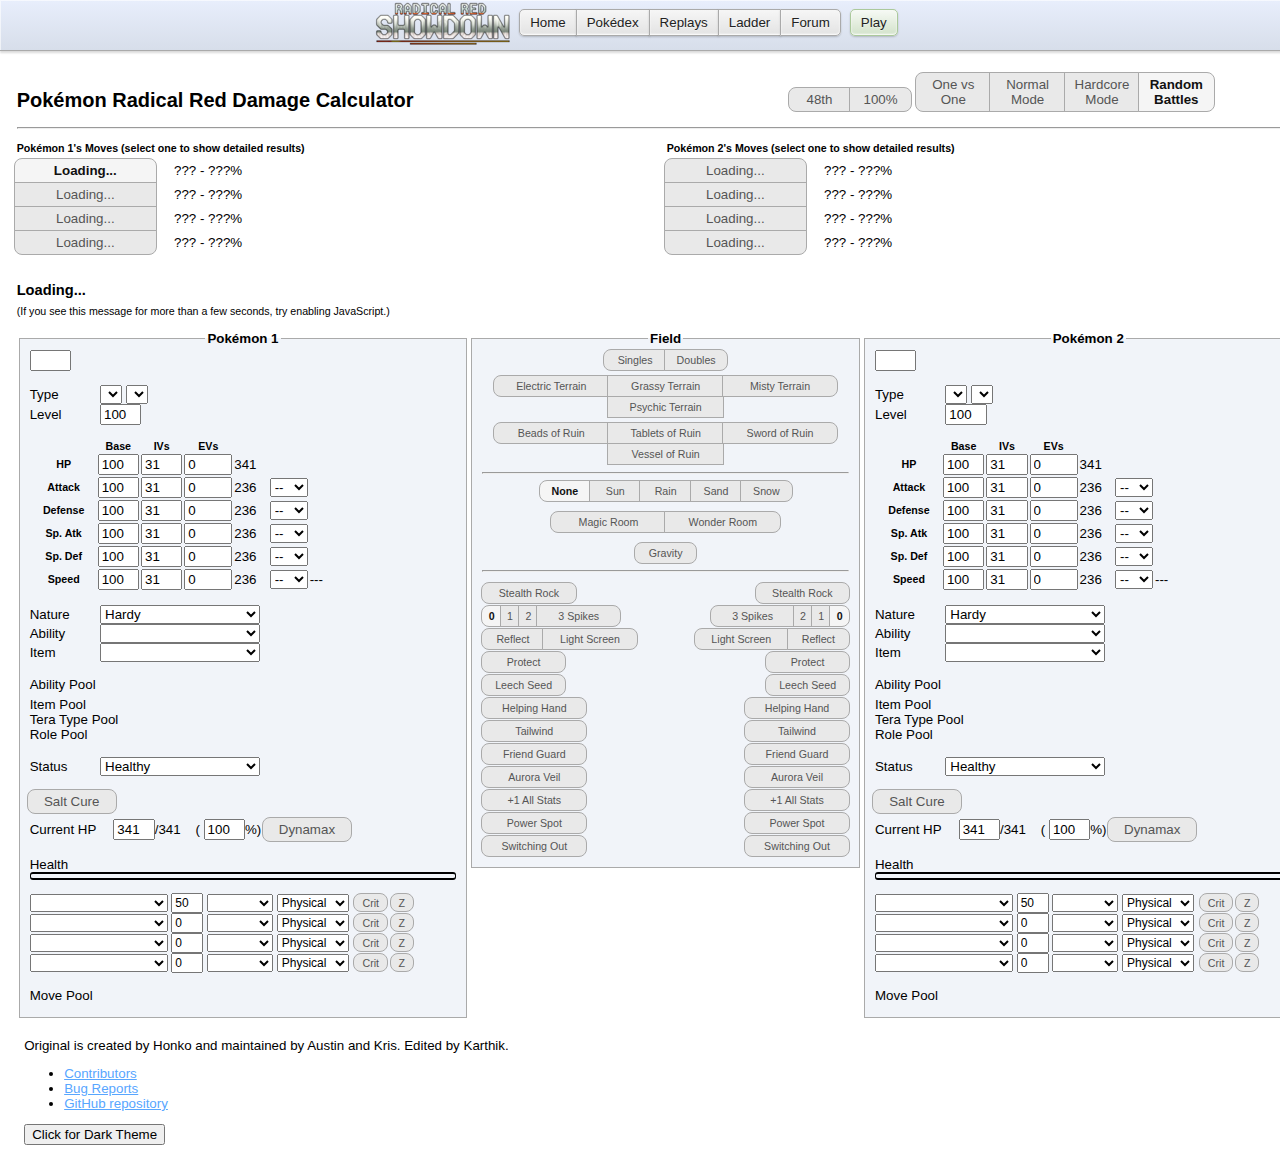
<file: randoms.html>
<!DOCTYPE html>
<html lang="en">

<head>
    <meta charset="UTF-8" />
    <title>Pok&eacute;mon Radical Red Damage Calculator</title>
    <link type="text/css" rel="stylesheet" href="./js/vendor/select2/select2.css" />
    <link type="text/css" rel="stylesheet" href="./css/main.css?0a708e86" />
    <link type="text/css" rel="stylesheet" href="./css/vendor/bootstrap.css" />
    <link type="text/css" rel="stylesheet" href="./css/dark-theme.css" id="dark-theme-styles">
    <!-- Global site tag (gtag.js) - Google Analytics -->
    <script async src="https://www.googletagmanager.com/gtag/js?id=UA-26211653-3"></script>
    <script>
        window.dataLayer = window.dataLayer || [];
        function gtag(){dataLayer.push(arguments);}
        gtag('js', new Date());

        gtag('config', 'UA-26211653-3');

        window.onerror = function(err, uri, line) {
            gtag('event', 'exception', {'description': uri + ':' + line + ': ' + err});
            return false;
        };
    </script>
    <!-- Immediately loads the dark theme in order to reduce FOIT -->
    <script>
        /*
        * localStorage will only store strings
        * This means that if it has the value 'false',
        * It will be truey and incorrectly cause the
        * dark theme to load.
        */
        if (localStorage.getItem('darkTheme') !== 'true') {
            document.getElementById('dark-theme-styles').disabled = true;
        }
    </script>
</head>

<body class="dark-theme">

<nav><div class="header"><div class="header-inner">
    <ul class="nav">
        <li><a class="button nav-first" href="//pokemonshowdown.com"><img src="./img/pokemonshowdownbeta.png" alt="Pok&eacute;mon Showdown! (beta)" /> Home</a></li>
        <li><a class="button" href="//dex.radicalred.net">Pok&eacute;dex</a></li>
        <li><a class="button" href="//replay.pokemonshowdown.com/">Replays</a></li>
        <li><a class="button" href="//pokemonshowdown.com/ladder/">Ladder</a></li>
        <li><a class="button nav-last" href="//pokemonshowdown.com/forums/">Forum</a></li>
    </ul>
    <ul class="nav nav-play">
        <li><a class="button greenbutton nav-first nav-last" href="//play.radicalred.net">Play</a></li>
    </ul>
    <div style="clear:both"></div>
</div></div></nav>
<div class="wrapper">

    <div aria-label="Settings" role="region">
        <span class="title-text" style="margin-right: 18em;">Pok&eacute;mon Radical Red Damage Calculator</span>
        <span class="genSelection" aria-labelledby="selectGenInstruction" role="radiogroup" title="Select the generation.">
            <span class="visually-hidden" id="selectGenInstruction">Select the generation.</span>
            <input class="gen visually-hidden" type="radio" name="gen" value="9" id="gen9" checked="checked" />
        </span>
        <span class="notationSelection" aria-labelledby="selectNotationInstruction" role="radiogroup" title="Select the output notation.">
            <span class="visually-hidden" id="selectNotationInstruction">Select the output notation.</span>
            <input class="notation visually-hidden" type="radio" name="notation" id="pixels" value="px" /><label class="btn btn-small btn-left" for="pixels">48th</label>
            <input class="notation visually-hidden" type="radio" name="notation" id="percentage" value="%" /><label class="btn btn-small btn-right" for="percentage">100%</label>
        </span>
        <span class="modeSelection" aria-labelledby="selectModeInstruction" role="radiogroup" title="Select the calculator's mode of function.">
            <span class="visually-hidden" id="selectModeInstruction">Select the calculator's mode of function.</span>
            <input class="mode visually-hidden" type="radio" name="mode" id="one-vs-one" /><label class="btn btn-left" for="one-vs-one">One vs One</label>
            <input class="mode visually-hidden" type="radio" name="mode" id="normal" /><label class="btn btn-mid" for="normal">Normal Mode</label>
            <input class="mode visually-hidden" type="radio" name="mode" id="hardcore" /><label class="btn btn-mid" for="hardcore">Hardcore Mode</label>
            <input class="mode visually-hidden" type="radio" name="mode" id="randoms" checked="checked" /><label class="btn btn-right" for="randoms">Random Battles</label>
        </span>
    </div>
    <hr />
    <div aria-label="Move selection" class="move-result-group" role="region" title="Select a move to show detailed results.">
        <div  aria-labelledby="resultHeaderL" class="move-result-subgroup" role="radiogroup">
            <div class="result-move-header"><span id="resultHeaderL">Pok&eacute;mon 1's Moves (select one to show detailed results)</span>
            </div>
            <div>
                <input class="result-move visually-hidden" type="radio" name="resultMove" id="resultMoveL1" checked="checked" aria-describedby="resultDamageL1" />
                <label class="btn btn-xxxwide btn-top" for="resultMoveL1">Loading...</label>
                <span id="resultDamageL1">??? - ???%</span>
            </div>
            <div>
                <input class="result-move visually-hidden" type="radio" name="resultMove" id="resultMoveL2" aria-describedby="resultDamageL2" />
                <label class="btn btn-xxxwide btn-mid" for="resultMoveL2">Loading...</label>
                <span id="resultDamageL2">??? - ???%</span>
            </div>
            <div>
                <input class="result-move visually-hidden" type="radio" name="resultMove" id="resultMoveL3" aria-describedby="resultDamageL3" />
                <label class="btn btn-xxxwide btn-mid" for="resultMoveL3">Loading...</label>
                <span id="resultDamageL3">??? - ???%</span>
            </div>
            <div>
                <input class="result-move visually-hidden" type="radio" name="resultMove" id="resultMoveL4" aria-describedby="resultDamageL4" />
                <label class="btn btn-xxxwide btn-bottom" for="resultMoveL4">Loading...</label>
                <span id="resultDamageL4">??? - ???%</span>
            </div>
        </div>
        <div aria-labelledby="resultHeaderR" class="move-result-subgroup" role="radiogroup">
            <div class="result-move-header"><span id="resultHeaderR">Pok&eacute;mon 2's Moves (select one to show detailed results)</span>
            </div>
            <div>
                <input class="result-move visually-hidden" type="radio" name="resultMove" id="resultMoveR1" aria-describedby="resultDamageR1" />
                <label class="btn btn-xxxwide btn-top" for="resultMoveR1">Loading...</label>
                <span id="resultDamageR1">??? - ???%</span>
            </div>
            <div>
                <input class="result-move visually-hidden" type="radio" name="resultMove" id="resultMoveR2" aria-describedby="resultDamageR2" />
                <label class="btn btn-xxxwide btn-mid" for="resultMoveR2">Loading...</label>
                <span id="resultDamageR2">??? - ???%</span>
            </div>
            <div>
                <input class="result-move visually-hidden" type="radio" name="resultMove" id="resultMoveR3" aria-describedby="resultDamageR3" />
                <label class="btn btn-xxxwide btn-mid" for="resultMoveR3">Loading...</label>
                <span id="resultDamageR3">??? - ???%</span>
            </div>
            <div>
                <input class="result-move visually-hidden" type="radio" name="resultMove" id="resultMoveR4" aria-describedby="resultDamageR4" />
                <label class="btn btn-xxxwide btn-bottom" for="resultMoveR4">Loading...</label>
                <span id="resultDamageR4">??? - ???%</span>
            </div>
        </div>
    </div>
    <div aria-label="Calculation results" class="main-result-group" role="region">
        <div class="big-text">
            <span id="mainResult" title="Click to copy.">Loading...</span>
            <div id="tooltipText">Copied</div>
        </div>
        <div class="small-text"><span id="damageValues">(If you see this message for more than a few seconds, try enabling JavaScript.)</span>
        </div>
    </div>

    <div aria-label="Pok&eacute;mon 1" class="panel" role="region">
        <fieldset class="poke-info" id="p1">
            <legend align="center">Pok&eacute;mon 1</legend>
            <input type="text" class="set-selector calc-trigger" />
            <span id="importedSetsOptions" style="width:auto; display:none">
                <input type="checkbox" id="importedSets" /> Only show imported sets <br />
                <button id="clearSets">Clear Custom Sets</button>
            </span>
            <div class="info-group top">
                <div>
                    <label>Type</label>
                    <select aria-label="type1" class="type1 terrain-trigger calc-trigger"></select>
                    <select aria-label="type2" class="type2 terrain-trigger calc-trigger"></select>
                </div>
                <div class="hide">
                    <label>Forme</label>
                    <select class="forme calc-trigger"></select>
                </div>
                <div class="hide">
                    <label>Gender</label>
                    <select class="gender calc-trigger"><option></option><option selected="selected">Male</option><option>Female</option></select>
                </div>
                <div>
                    <label for="levelL1">Level</label>
                    <!--
                    We use inputmode="decimal" so that mobile devices will have a numpad appear when inputting values.
                    https://css-tricks.com/everything-you-ever-wanted-to-know-about-inputmode/#aa-decimal
                    -->
                    <input class="level calc-trigger" id="levelL1" value="100" inputmode="decimal" />
                </div>
                <div class="hide">
                    <label for="weightL1">Weight (kg)</label>
                    <input class="weight calc-trigger" id="weightL1" value="10.0" />
                </div>
            </div>
            <div class="info-group">
                <table>
                    <thead>
                        <tr>
                            <th></th>
                            <th scope="col">Base</th>
                            <th class="gen-specific g3 g4 g5 g6 g7 g8 g9" scope="col">IVs</th>
                            <th class="gen-specific g3 g4 g5 g6 g7 g8 g9" scope="col">EVs</th>
                            <th class="gen-specific g1 g2 hide" scope="col">DVs</th>
                            <th></th>
                            <th></th>
                        </tr>
                    </thead>
                    <tbody>
                        <tr class="hp">
                            <th scope="row">
                                <label>HP</label>
                            </th>
                            <td>
                                <input class="base calc-trigger" value="100" inputmode="decimal" />
                            </td>
                            <td class="gen-specific g3 g4 g5 g6 g7 g8 g9">
                                <input class="ivs calc-trigger" value="31" inputmode="decimal" />
                            </td>
                            <td class="gen-specific g3 g4 g5 g6 g7 g8 g9">
                                <input class="evs calc-trigger" type="number" min="0" max="252" step="4" value="0" inputmode="decimal" />
                            </td>
                            <td class="gen-specific g1 g2 hide">
                                <input class="dvs calc-trigger" value="15" disabled="disabled" inputmode="decimal" />
                            </td>
                            <td><span class="total">341</span>
                            </td>
                            <td></td>
                        </tr>
                        <tr class="at">
                            <th scope="row">
                                <label>Attack</label>
                            </th>
                            <td>
                                <input class="base calc-trigger" value="100" inputmode="decimal" />
                            </td>
                            <td class="gen-specific g3 g4 g5 g6 g7 g8 g9">
                                <input class="ivs calc-trigger" value="31" inputmode="decimal" />
                            </td>
                            <td class="gen-specific g3 g4 g5 g6 g7 g8 g9">
                                <input class="evs calc-trigger" type="number" min="0" max="252" step="4" value="0" inputmode="decimal" />
                            </td>
                            <td class="gen-specific g1 g2 hide">
                                <input class="dvs calc-trigger" value="15" inputmode="decimal" />
                            </td>
                            <td><span class="total">236</span>
                            </td>
                            <td>
                                <select class="boost calc-trigger">
                                    <option value="6">+6</option>
                                    <option value="5">+5</option>
                                    <option value="4">+4</option>
                                    <option value="3">+3</option>
                                    <option value="2">+2</option>
                                    <option value="1">+1</option>
                                    <option value="0" selected="selected">--</option>
                                    <option value="-1">-1</option>
                                    <option value="-2">-2</option>
                                    <option value="-3">-3</option>
                                    <option value="-4">-4</option>
                                    <option value="-5">-5</option>
                                    <option value="-6">-6</option>
                                </select>
                            </td>
                        </tr>
                        <tr class="df">
                            <th scope="row">
                                <label>Defense</label>
                            </th>
                            <td>
                                <input class="base calc-trigger" value="100" inputmode="decimal" />
                            </td>
                            <td class="gen-specific g3 g4 g5 g6 g7 g8 g9">
                                <input class="ivs calc-trigger" value="31" inputmode="decimal" />
                            </td>
                            <td class="gen-specific g3 g4 g5 g6 g7 g8 g9">
                                <input class="evs calc-trigger" type="number" min="0" max="252" step="4" value="0" inputmode="decimal" />
                            </td>
                            <td class="gen-specific g1 g2 hide">
                                <input class="dvs calc-trigger" value="15" inputmode="decimal" />
                            </td>
                            <td><span class="total">236</span>
                            </td>
                            <td>
                                <select class="boost calc-trigger">
                                    <option value="6">+6</option>
                                    <option value="5">+5</option>
                                    <option value="4">+4</option>
                                    <option value="3">+3</option>
                                    <option value="2">+2</option>
                                    <option value="1">+1</option>
                                    <option value="0" selected="selected">--</option>
                                    <option value="-1">-1</option>
                                    <option value="-2">-2</option>
                                    <option value="-3">-3</option>
                                    <option value="-4">-4</option>
                                    <option value="-5">-5</option>
                                    <option value="-6">-6</option>
                                </select>
                            </td>
                        </tr>
                        <tr class="sa gen-specific g2 g3 g4 g5 g6 g7 g8 g9">
                            <th scope="row">
                                <label>Sp. Atk</label>
                            </th>
                            <td>
                                <input class="base calc-trigger" value="100" inputmode="decimal" />
                            </td>
                            <td class="gen-specific g3 g4 g5 g6 g7 g8 g9">
                                <input class="ivs calc-trigger" value="31" inputmode="decimal" />
                            </td>
                            <td class="gen-specific g3 g4 g5 g6 g7 g8 g9">
                                <input class="evs calc-trigger" type="number" min="0" max="252" step="4" value="0" inputmode="decimal" />
                            </td>
                            <td class="gen-specific g1 g2 hide">
                                <input class="dvs calc-trigger" value="15" inputmode="decimal" />
                            </td>
                            <td><span class="total">236</span>
                            </td>
                            <td>
                                <select class="boost calc-trigger">
                                    <option value="6">+6</option>
                                    <option value="5">+5</option>
                                    <option value="4">+4</option>
                                    <option value="3">+3</option>
                                    <option value="2">+2</option>
                                    <option value="1">+1</option>
                                    <option value="0" selected="selected">--</option>
                                    <option value="-1">-1</option>
                                    <option value="-2">-2</option>
                                    <option value="-3">-3</option>
                                    <option value="-4">-4</option>
                                    <option value="-5">-5</option>
                                    <option value="-6">-6</option>
                                </select>
                            </td>
                        </tr>
                        <tr class="sd gen-specific g2 g3 g4 g5 g6 g7 g8 g9">
                            <th scope="row">
                                <label>Sp. Def</label>
                            </th>
                            <td>
                                <input class="base calc-trigger" value="100" inputmode="decimal" />
                            </td>
                            <td class="gen-specific g3 g4 g5 g6 g7 g8 g9">
                                <input class="ivs calc-trigger" value="31" inputmode="decimal" />
                            </td>
                            <td class="gen-specific g3 g4 g5 g6 g7 g8 g9">
                                <input class="evs calc-trigger" type="number" min="0" max="252" step="4" value="0" inputmode="decimal" />
                            </td>
                            <td class="gen-specific g1 g2 hide">
                                <input class="dvs calc-trigger" value="15" disabled="disabled" inputmode="decimal" />
                            </td>
                            <td><span class="total">236</span>
                            </td>
                            <td>
                                <select class="boost calc-trigger">
                                    <option value="6">+6</option>
                                    <option value="5">+5</option>
                                    <option value="4">+4</option>
                                    <option value="3">+3</option>
                                    <option value="2">+2</option>
                                    <option value="1">+1</option>
                                    <option value="0" selected="selected">--</option>
                                    <option value="-1">-1</option>
                                    <option value="-2">-2</option>
                                    <option value="-3">-3</option>
                                    <option value="-4">-4</option>
                                    <option value="-5">-5</option>
                                    <option value="-6">-6</option>
                                </select>
                            </td>
                        </tr>
                        <tr class="sl gen-specific g1 hide">
                            <th scope="row">
                                <label>Special</label>
                            </th>
                            <td>
                                <input class="base calc-trigger" value="100" inputmode="decimal" />
                            </td>
                            <td>
                                <input class="dvs calc-trigger" value="15" inputmode="decimal" />
                            </td>
                            <td><span class="total">236</span>
                            </td>
                            <td>
                                <select class="boost calc-trigger">
                                    <option value="6">+6</option>
                                    <option value="5">+5</option>
                                    <option value="4">+4</option>
                                    <option value="3">+3</option>
                                    <option value="2">+2</option>
                                    <option value="1">+1</option>
                                    <option value="0" selected="selected">--</option>
                                    <option value="-1">-1</option>
                                    <option value="-2">-2</option>
                                    <option value="-3">-3</option>
                                    <option value="-4">-4</option>
                                    <option value="-5">-5</option>
                                    <option value="-6">-6</option>
                                </select>
                            </td>
                        </tr>
                        <tr class="sp">
                            <th scope="row">
                                <label>Speed</label>
                            </th>
                            <td>
                                <input class="base calc-trigger" value="100" inputmode="decimal" />
                            </td>
                            <td class="gen-specific g3 g4 g5 g6 g7 g8 g9">
                                <input class="ivs calc-trigger" value="31" inputmode="decimal" />
                            </td>
                            <td class="gen-specific g3 g4 g5 g6 g7 g8 g9">
                                <input class="evs calc-trigger" type="number" min="0" max="252" step="4" value="0" inputmode="decimal" />
                            </td>
                            <td class="gen-specific g1 g2 hide">
                                <input class="dvs calc-trigger" value="15" inputmode="decimal" />
                            </td>
                            <td><span class="total">236</span>
                            </td>
                            <td>
                                <select class="boost calc-trigger">
                                    <option value="6">+6</option>
                                    <option value="5">+5</option>
                                    <option value="4">+4</option>
                                    <option value="3">+3</option>
                                    <option value="2">+2</option>
                                    <option value="1">+1</option>
                                    <option value="0" selected="selected">--</option>
                                    <option value="-1">-1</option>
                                    <option value="-2">-2</option>
                                    <option value="-3">-3</option>
                                    <option value="-4">-4</option>
                                    <option value="-5">-5</option>
                                    <option value="-6">-6</option>
                                </select>
                            </td>
                            <td><span class="totalMod">---</span>
                            </td>
                        </tr>
                    </tbody>
                </table>
            </div>
            <div class="info-group info-selectors">
                <div class="gen-specific g3 g4 g5 g6 g7 g8 g9">
                    <label for="natureL1">Nature</label>
                    <select class="nature calc-trigger" id="natureL1">
                        <option value="Adamant">Adamant (+Atk, -SpA)</option>
                        <option value="Bashful">Bashful</option>
                        <option value="Bold">Bold (+Def, -Atk)</option>
                        <option value="Brave">Brave (+Atk, -Spe)</option>
                        <option value="Calm">Calm (+SpD, -Atk)</option>
                        <option value="Careful">Careful (+SpD, -SpA)</option>
                        <option value="Docile">Docile</option>
                        <option value="Gentle">Gentle (+SpD, -Def)</option>
                        <option value="Hardy" selected="selected">Hardy</option>
                        <option value="Hasty">Hasty (+Spe, -Def)</option>
                        <option value="Impish">Impish (+Def, -SpA)</option>
                        <option value="Jolly">Jolly (+Spe, -SpA)</option>
                        <option value="Lax">Lax (+Def, -SpD)</option>
                        <option value="Lonely">Lonely (+Atk, -Def)</option>
                        <option value="Mild">Mild (+SpA, -Def)</option>
                        <option value="Modest">Modest (+SpA, -Atk)</option>
                        <option value="Naive">Naive (+Spe, -SpD)</option>
                        <option value="Naughty">Naughty (+Atk, -SpD)</option>
                        <option value="Quiet">Quiet (+SpA, -Spe)</option>
                        <option value="Quirky">Quirky</option>
                        <option value="Rash">Rash (+SpA, -SpD)</option>
                        <option value="Relaxed">Relaxed (+Def, -Spe)</option>
                        <option value="Sassy">Sassy (+SpD, -Spe)</option>
                        <option value="Serious">Serious</option>
                        <option value="Timid">Timid (+Spe, -Atk)</option>
                    </select>
                </div>
                <div class="gen-specific g3 g4 g5 g6 g7 g8 g9">
                    <label for="abilityL1">Ability</label>
                    <select class="ability terrain-trigger calc-trigger" id="abilityL1"></select>
                    <input hidden type="checkbox" title= "Is this ability active?" class="abilityToggle calc-trigger">
                    <select hidden aria-label="Allies fainted" class="alliesFainted calc-trigger">
                        <option value="0">Zero allies fainted</option>
                        <option value="1">One ally fainted</option>
                        <option value="2">Two allies fainted</option>
                        <option value="3">Three allies fainted</option>
                        <option value="4">Four allies fainted</option>
                        <option value="5">Five allies fainted</option>
                    </select>
                    <select hidden aria-label="Boosted Stat" title="What stat is boosted by this ability?" class="boostedStat calc-trigger">
                        <option value="auto">Auto-Select</option>
                        <option value="">Inactive</option>
                        <option value="atk">Attack</option>
                        <option value="def">Defense</option>
                        <option value="spa">Special Attack</option>
                        <option value="spd">Special Defense</option>
                        <option value="spe">Speed</option>
                    </select>
                </div>
                <div class="gen-specific g2 g3 g4 g5 g6 g7 g8 g9">
                    <label for="itemL1">Item</label>
                    <select class="item terrain-trigger calc-trigger" id="itemL1"></select>
                </div>
                <div class="pool">
                    <div class="ability-pool gen-specific g3 g4 g5 g6 g7 g8 g9">
                        <div>Ability Pool</div>
                        <small class="extraSetAbilities"></small>
                    </div>
                    <div class="item-pool gen-specific g2 g3 g4 g5 g6 g7 g8 g9">
                        <div>Item Pool</div>
                        <small class="extraSetItems"></small>
                    </div>
                    <div class="tera-type-pool gen-specific g9">
                        <div>Tera Type Pool</div>
                        <small class="extraSetTeraTypes"></small>
                    </div>
                    <div class="role-pool gen-specific g3 g4 g5 g6 g7 g9">
                        <div>Role Pool</div>
                        <small class="extraSetRoles"></small>
                    </div>
                </div>
                <div>
                    <label for="statusL1">Status</label>
                    <select class="status calc-trigger" id="statusL1">
                        <option value="Healthy">Healthy</option>
                        <option value="Poisoned">Poisoned</option>
                        <option value="Badly Poisoned">Badly Poisoned</option>
                        <option value="Burned">Burned</option>
                        <option value="Paralyzed">Paralyzed</option>
                        <option value="Asleep">Asleep</option>
                        <option value="Frostbitten">Frostbitten</option>
                    </select>
                    <select aria-label="Toxic counter" class="toxic-counter calc-trigger hide">
                        <option value="1">1/16</option>
                        <option value="2">2/16</option>
                        <option value="3">3/16</option>
                        <option value="4">4/16</option>
                        <option value="5">5/16</option>
                        <option value="6">6/16</option>
                        <option value="7">7/16</option>
                        <option value="8">8/16</option>
                        <option value="9">9/16</option>
                        <option value="10">10/16</option>
                        <option value="11">11/16</option>
                        <option value="12">12/16</option>
                        <option value="13">13/16</option>
                        <option value="14">14/16</option>
                        <option value="15">15/16</option>
                    </select>
                </div>
            </div>
            <div class="info-group gen-specific g9">
                <div class="left" title="Has this Pok&eacute;mon been cured with Salt Cure?">
                    <div hidden id="selectRevealInstruction">Has this Pok&eacute;mon been cured with Salt Cure?</div>
                    <input aria-describedby="selectRevealInstruction" class="visually-hidden saltcure calc-trigger" type="checkbox" id="cureL" />
                    <label class="btn btn-xxwide" for="cureL">Salt Cure</label>
                </div>
                <br />
            </div>
            <div class="info-group">
                <label for="currentHpL1">Current HP</label>
                <input class="current-hp calc-trigger" id="currentHpL1" value="341" />/<span class="max-hp">341</span> (
                <input class="percent-hp calc-trigger" value="100" />%)
					 <input class="visually-hidden max calc-trigger btn-input" type="checkbox" id="maxL" />
					 <label class="btn btn-xwide gen-specific g8 hide" for="maxL"
					 title="Use the corresponding Max Move?">Dynamax</label>
					 <br />
                <br />
                Health <div class="hpbar"></div>
            </div>
            <div hidden id="criticalHitInstruction">Force this attack to be a critical hit?</div>
            <div hidden id="zMoveInstruction">Make this attack a Z-move?</div>
            <div hidden id="stellarBoostInstruction">Make this attack Stellar boosted?</div>
            <div class="move1">
                <select class="move-selector calc-trigger small-select"></select>
                <input class="move-bp calc-trigger" value="50" inputmode="decimal" />
                <select class="move-type calc-trigger"></select>
                <select class="move-cat calc-trigger gen-specific g4 g5 g6 g7 g8 g9">
                    <option value="Physical">Physical</option>
                    <option value="Special">Special</option>
                </select>
                <input aria-describedby="criticalHitInstruction" class="move-crit calc-trigger visually-hidden" type="checkbox" id="critL1" />
                <label class="btn crit-btn" for="critL1" title="Force this attack to be a critical hit?">Crit</label>
                <input aria-describedby="zMoveInstruction" class="move-z calc-trigger visually-hidden" type="checkbox" id="zL1"/>
                <label class="btn z-btn gen-specific g7 hide" for="zL1" title="Make this attack a Z-move?">Z</label>
                <input aria-describedby="stellarBoostInstruction" class="move-stellar calc-trigger visually-hidden" type="checkbox" id="stellarL1" />
                <label class="stellar-btn btn" style="display: none;" for="stellarL1" title="Make this attack Stellar boosted?">Stellar</label>
                <select class="move-hits calc-trigger hide">
                    <option value="2">2 hits</option>
                    <option value="3">3 hits</option>
                    <option value="4">4 hits</option>
                    <option value="5">5 hits</option>
                </select>
                <select class="stat-drops calc-trigger hide" title="How many times was this move used in a row?">>
                    <option value="1">Once</option>
                    <option value="2">Twice</option>
                    <option value="3">3 times</option>
                    <option value="4">4 times</option>
                    <option value="5">5 times</option>
                </select>
                <select class="metronome calc-trigger hide" title="How many times was this move successfully and consecutively used while holding Metronome before this turn?">
                    <option value="0">Never</option>
                    <option value="1">Once</option>
                    <option value="2">Twice</option>
                    <option value="3">3 times</option>
                    <option value="4">4 times</option>
                    <option value="5">5 times</option>
                </select>
            </div>
            <div class="move2">
                <select class="move-selector calc-trigger small-select"></select>
                <input class="move-bp calc-trigger" value="0" inputmode="decimal" />
                <select class="move-type calc-trigger"></select>
                <select class="move-cat calc-trigger gen-specific g4 g5 g6 g7 g8 g9">
                    <option value="Physical">Physical</option>
                    <option value="Special">Special</option>
                </select>
                <input aria-describedby="criticalHitInstruction" class="move-crit calc-trigger visually-hidden" type="checkbox" id="critL2" />
                <label class="btn crit-btn" for="critL2" title="Force this attack to be a critical hit?">Crit</label>
                <input aria-describedby="zMoveInstruction" class="move-z calc-trigger visually-hidden" type="checkbox" id="zL2"/>
                <label class="btn z-btn gen-specific g7 hide" for="zL2" title="Make this attack a Z-move?">Z</label>
                <input aria-describedby="stellarBoostInstruction" class="move-stellar calc-trigger visually-hidden" type="checkbox" id="stellarL2" />
                <label class="stellar-btn btn" style="display: none;" for="stellarL2" title="Make this attack Stellar boosted?">Stellar</label>
                <select class="move-hits calc-trigger hide">
                    <option value="2">2 hits</option>
                    <option value="3">3 hits</option>
                    <option value="4">4 hits</option>
                    <option value="5">5 hits</option>
                </select>
                <select class="stat-drops calc-trigger hide" title="How many times was this move used in a row?">>
                    <option value="1">Once</option>
                    <option value="2">Twice</option>
                    <option value="3">3 times</option>
                    <option value="4">4 times</option>
                    <option value="5">5 times</option>
                </select>
                <select class="metronome calc-trigger hide" title="How many times was this move successfully and consecutively used while holding Metronome before this turn?">
                    <option value="0">Never</option>
                    <option value="1">Once</option>
                    <option value="2">Twice</option>
                    <option value="3">3 times</option>
                    <option value="4">4 times</option>
                    <option value="5">5 times</option>
                </select>
            </div>
            <div class="move3">
                <select class="move-selector calc-trigger small-select"></select>
                <input class="move-bp calc-trigger" value="0" inputmode="decimal" />
                <select class="move-type calc-trigger"></select>
                <select class="move-cat calc-trigger gen-specific g4 g5 g6 g7 g8 g9">
                    <option value="Physical">Physical</option>
                    <option value="Special">Special</option>
                </select>
                <input aria-describedby="criticalHitInstruction" class="move-crit calc-trigger visually-hidden" type="checkbox" id="critL3" />
                <label class="btn crit-btn" for="critL3" title="Force this attack to be a critical hit?">Crit</label>
                <input aria-describedby="zMoveInstruction" class="move-z calc-trigger visually-hidden" type="checkbox" id="zL3"/>
                <label class="btn z-btn gen-specific g7 hide" for="zL3" title="Make this attack a Z-move?">Z</label>
                <input aria-describedby="stellarBoostInstruction" class="move-stellar calc-trigger visually-hidden" type="checkbox" id="stellarL3" />
                <label class="stellar-btn btn" style="display: none;" for="stellarL3" title="Make this attack Stellar boosted?">Stellar</label>
                <select class="move-hits calc-trigger hide">
                    <option value="2">2 hits</option>
                    <option value="3">3 hits</option>
                    <option value="4">4 hits</option>
                    <option value="5">5 hits</option>
                </select>
                <select class="stat-drops calc-trigger hide" title="How many times was this move used in a row?">>
                    <option value="1">Once</option>
                    <option value="2">Twice</option>
                    <option value="3">3 times</option>
                    <option value="4">4 times</option>
                    <option value="5">5 times</option>
                </select>
                <select class="metronome calc-trigger hide" title="How many times was this move successfully and consecutively used while holding Metronome before this turn?">
                    <option value="0">Never</option>
                    <option value="1">Once</option>
                    <option value="2">Twice</option>
                    <option value="3">3 times</option>
                    <option value="4">4 times</option>
                    <option value="5">5 times</option>
                </select>
            </div>
            <div class="move4">
                <select class="move-selector calc-trigger small-select"></select>
                <input class="move-bp calc-trigger" value="0" inputmode="decimal" />
                <select class="move-type calc-trigger"></select>
                <select class="move-cat calc-trigger gen-specific g4 g5 g6 g7 g8 g9">
                    <option value="Physical">Physical</option>
                    <option value="Special">Special</option>
                </select>
                <input aria-describedby="criticalHitInstruction" class="move-crit calc-trigger visually-hidden" type="checkbox" id="critL4" />
                <label class="btn crit-btn" for="critL4" title="Force this attack to be a critical hit?">Crit</label>
                <input aria-describedby="zMoveInstruction" class="move-z calc-trigger visually-hidden" type="checkbox" id="zL4"/>
                <label class="btn z-btn gen-specific g7 hide" for="zL4" title="Make this attack a Z-move?">Z</label>
                <input aria-describedby="stellarBoostInstruction" class="move-stellar calc-trigger visually-hidden" type="checkbox" id="stellarL4" />
                <label class="stellar-btn btn" style="display: none;" for="stellarL4" title="Make this attack Stellar boosted?">Stellar</label>
                <select class="move-hits calc-trigger hide">
                    <option value="2">2 hits</option>
                    <option value="3">3 hits</option>
                    <option value="4">4 hits</option>
                    <option value="5">5 hits</option>
                </select>
                <select class="stat-drops calc-trigger hide" title="How many times was this move used in a row?">>
                    <option value="1">Once</option>
                    <option value="2">Twice</option>
                    <option value="3">3 times</option>
                    <option value="4">4 times</option>
                    <option value="5">5 times</option>
                </select>
                <select class="metronome calc-trigger hide" title="How many times was this move successfully and consecutively used while holding Metronome before this turn?">
                    <option value="0">Never</option>
                    <option value="1">Once</option>
                    <option value="2">Twice</option>
                    <option value="3">3 times</option>
                    <option value="4">4 times</option>
                    <option value="5">5 times</option>
                </select>
            </div>
            <div class="pool move-pool gen-specific g1 g2 g3 g4 g5 g6 g7 g8 g9">
                <div>Move Pool</div>
                <small class="extraSetMoves"></small>
            </div>
        </fieldset>
    </div>

    <div class="panel">
        <div aria-label="Field information" role="region">
            <fieldset class="field-info">
                <legend align="center">Field</legend>
                <div aria-labelledby="selectBattleFormatInstruction" class="gen-specific g3 g4 g5 g6 g7 g8 g9" role="radiogroup" style="width: 10.6em; margin: 0 auto 5px;" title="Select the battle format.">
                    <span class="visually-hidden" id="selectBattleFormatInstruction">Select the battle format.</span>
                    <input class="visually-hidden calc-trigger" type="radio" name="format" value="Singles" id="singles-format" />
                    <label class="btn btn-left" for="singles-format">Singles</label>
                    <input class="visually-hidden calc-trigger" type="radio" name="format" value="Doubles" id="doubles-format" />
                    <label class="btn btn-right" for="doubles-format">Doubles</label>
                </div>
                <div aria-labelledby="selectTerrainInstruction" class="gen-specific g6 hide" role="group" title="Select the current terrain.">
                    <span class="visually-hidden" id="selectTerrainInstruction">Select the current terrain.</span>
                    <input class="visually-hidden terrain-trigger calc-trigger" type="checkbox" name="terrain" value="Electric" id="electric" /><label class="btn btn-xxxwide btn-left" for="electric">Electric Terrain</label>
                    <input class="visually-hidden terrain-trigger calc-trigger" type="checkbox" name="terrain" value="Grassy" id="grassy" /><label class="btn btn-xxxwide btn-mid" for="grassy">Grassy Terrain</label>
                    <input class="visually-hidden terrain-trigger calc-trigger" type="checkbox" name="terrain" value="Misty" id="misty" /><label class="btn btn-xxxwide btn-right" for="misty">Misty Terrain</label>
                </div>
                <div aria-labelledby="selectTerrainInstruction" class="gen-specific g7 g8 g9" role="group" title="Select the current terrain.">
                    <span class="visually-hidden" id="selectTerrainInstruction">Select the current terrain.</span>
                    <input class="visually-hidden terrain-trigger calc-trigger" type="checkbox" name="terrain" value="Electric" id="electric" /><label class="btn btn-xxxwide btn-left" for="electric">Electric Terrain</label>
                    <input class="visually-hidden terrain-trigger calc-trigger" type="checkbox" name="terrain" value="Grassy" id="grassy" /><label class="btn btn-xxxwide btn-mid" for="grassy">Grassy Terrain</label>
                    <input class="visually-hidden terrain-trigger calc-trigger" type="checkbox" name="terrain" value="Misty" id="misty" /><label class="btn btn-xxxwide btn-right" for="misty">Misty Terrain</label>
                    <input class="visually-hidden terrain-trigger calc-trigger" type="checkbox" name="terrain" value="Psychic" id="psychic" /><label class="btn btn-xxxwide btn-mid" for="psychic">Psychic Terrain</label>
					 </div>
					 <div aria-labelledby="selectRuinInstruction" class="gen-specific g9 format-specific doubles" role="group" style="margin: 5px auto auto;" title="Select the ruin abilities from other Pok&eacute;mon on the field.">
                    <span class="visually-hidden" id="selectRuinInstruction">Select the active Ruin abilities from other Poke&eacute;mon on the field.</span>
                    <input class="visually-hidden calc-trigger" type="checkbox" name="ruin" value="Beads" id="beads" />
						  <label class="btn btn-xxxwide btn-left" for="beads">Beads of Ruin</label>
                    <input class="visually-hidden calc-trigger" type="checkbox" name="ruin" value="Tablets" id="tablets" />
						  <label class="btn btn-xxxwide btn-mid" for="tablets">Tablets of Ruin</label>
                    <input class="visually-hidden calc-trigger" type="checkbox" name="ruin" value="Sword" id="sword" />
						  <label class="btn btn-xxxwide btn-right" for="sword">Sword of Ruin</label>
                    <input class="visually-hidden calc-trigger" type="checkbox" name="ruin" value="Vessel" id="vessel" />
						  <label class="btn btn-xxxwide btn-mid" for="vessel">Vessel of Ruin</label>
                </div>
                <hr class="gen-specific g6 g7 g8 g9" />
                <div aria-labelledby="selectWeatherInstruction" role="radiogroup">
                    <span class="visually-hidden" id="selectWeatherInstruction">Select the current weather condition.</span>
                    <div  class="gen-specific g3 g4 g5 g6 g7 g8 hide" style="width: 22.2em; margin: 5px auto;" title="Select the current weather condition.">
                        <input class="visually-hidden calc-trigger" type="radio" name="weather" value="" id="clear" checked="checked" />
                        <label class="btn btn-small btn-left" for="clear">None</label>
                        <input class="visually-hidden calc-trigger" type="radio" name="weather" value="Sun" id="sun" />
                        <label class="btn btn-small btn-mid" for="sun">Sun</label>
                        <input class="visually-hidden calc-trigger" type="radio" name="weather" value="Rain" id="rain" />
                        <label class="btn btn-small btn-mid" for="rain">Rain</label>
                        <input class="visually-hidden calc-trigger" type="radio" name="weather" value="Sand" id="sand" />
                        <label class="btn btn-small btn-mid" for="sand">Sand</label>
                        <input class="visually-hidden calc-trigger" type="radio" name="weather" value="Hail" id="hail" />
                        <label class="btn btn-small btn-right" for="hail">Hail</label>
                    </div>
                    <div  class="gen-specific g9" style="width: 22.2em; margin: 5px auto;" title="Select the current weather condition.">
                        <input class="visually-hidden calc-trigger" type="radio" name="weather" value="" id="clear" checked="checked" />
                        <label class="btn btn-small btn-left" for="clear">None</label>
                        <input class="visually-hidden calc-trigger" type="radio" name="weather" value="Sun" id="sun" />
                        <label class="btn btn-small btn-mid" for="sun">Sun</label>
                        <input class="visually-hidden calc-trigger" type="radio" name="weather" value="Rain" id="rain" />
                        <label class="btn btn-small btn-mid" for="rain">Rain</label>
                        <input class="visually-hidden calc-trigger" type="radio" name="weather" value="Sand" id="sand" />
                        <label class="btn btn-small btn-mid" for="sand">Sand</label>
                        <input class="visually-hidden calc-trigger" type="radio" name="weather" value="Snow" id="snow" />
                        <label class="btn btn-small btn-right" for="snow">Snow</label>
                    </div>
                    <div class="gen-specific g6 g7 hide" title="Select the current weather condition.">
                        <input class="visually-hidden calc-trigger" type="radio" name="weather" value="Harsh Sunshine" id="harsh-sunshine" />
                        <label class="btn btn-xxxwide btn-left" for="harsh-sunshine">Harsh Sunshine</label>
                        <input class="visually-hidden calc-trigger" type="radio" name="weather" value="Heavy Rain" id="heavy-rain" />
                        <label class="btn btn-xxxwide btn-mid" for="heavy-rain">Heavy Rain</label>
                        <input class="visually-hidden calc-trigger" type="radio" name="weather" value="Strong Winds" id="strong-winds" />
                        <label class="btn btn-xxxwide btn-right" for="strong-winds">Strong Winds</label>
                    </div>
                  </div>
                <div aria-labelledby="selectGscWeatherInstruction" class="gen-specific g2 hide" role="radiogroup" style="width: 17.8em; margin: 0 auto 5px;" title="Select the current weather condition.">
                    <span class="visually-hidden" id="selectGscWeatherInstruction">Select the current weather condition.</span>
                    <input class="visually-hidden calc-trigger" type="radio" name="gscWeather" value="" id="gscClear" checked="checked" />
                    <label class="btn btn-small btn-left" for="gscClear">None</label>
                    <input class="visually-hidden calc-trigger" type="radio" name="gscWeather" value="Sun" id="gscSun" />
                    <label class="btn btn-small btn-mid" for="gscSun">Sun</label>
                    <input class="visually-hidden calc-trigger" type="radio" name="gscWeather" value="Rain" id="gscRain" />
                    <label class="btn btn-small btn-mid" for="gscRain">Rain</label>
                    <input class="visually-hidden calc-trigger" type="radio" name="gscWeather" value="Sand" id="gscSand" />
                    <label class="btn btn-small btn-right" for="gscSand">Sand</label>
                </div>
                <div class="gen-specific g5 g6 g7 g8 g9" style="width: 22.2em; margin: 5px auto; display: inline-block;">
                    <span hidden id="magicRoomInstruction">Is Magic Room in effect?</span>
                    <span hidden id="wonderRoomInstruction">Is Wonder Room in effect?</span>
                    <input aria-describedby="magicRoomInstruction" class="visually-hidden calc-trigger" type="checkbox" id="magicroom" />
                    <label class="btn btn-xxxwide btn-left" for="magicroom">Magic Room</label>
                    <input aria-describedby="wonderRoomInstruction" class="visually-hidden calc-trigger" type="checkbox" id="wonderroom" />
                    <label class="btn btn-xxxwide btn-right" for="wonderroom">Wonder Room</label>
                </div>
                <div class="gen-specific g4 g5 g6 g7 g8 g9" style="width: 5.3em; margin: 5px auto;" title="Is gravity in effect?">
                    <span hidden id="gravityInstruction">Is gravity in effect?</span>
                    <input aria-describedby="gravityInstruction" class="visually-hidden calc-trigger" type="checkbox" id="gravity" />
                    <label class="btn" for="gravity">Gravity</label>
                </div>
                <hr class="gen-specific g2 g3 g4 g5 g6 g7 g8 g9" />
                <table class="field">
                    <thead>
                        <tr>
                            <th scope="col"><div class="visually-hidden">Pok&eacute;mon 1's side</div></th>
                            <th scope="col"><div class="visually-hidden">Pok&eacute;mon 2's side</div></th>
                        </tr>
                    </thead>
                    <tbody>
                        <tr class="gen-specific g4 g5 g6 g7 g8 g9">
                            <div hidden id="selectStealthRockInstruction">Is Stealth Rock affecting this side of the field?</div>
                            <td><div class="left" title="Is Stealth Rock affecting this side of the field?">
                                <input aria-describedby="selectStealthRockInstruction" class="visually-hidden calc-trigger" type="checkbox" id="srL" />
                                <label class="btn btn-xwide" for="srL">Stealth Rock</label>
                            </div></td>
                            <td><div class="right" title="Is Stealth Rock affecting this side of the field?">
                                <input aria-describedby="selectStealthRockInstruction" class="visually-hidden calc-trigger" type="checkbox" id="srR" />
                                <label class="btn btn-xwide" for="srR">Stealth Rock</label>
                            </div></td>
                        </tr>
                        <tr class="gen-specific g3 g4 g5 g6 g7 g8 g9">
                            <div hidden id="selectSpikeInstruction">Are there Spikes on this side of the field?</div>
                            <td><div aria-labelledby="selectSpikeInstruction" class="left" role="radiogroup" title="Are there Spikes on this side of the field?">
                                <input class="visually-hidden calc-trigger" type="radio" name="spikesL" value="0" id="spikesL0" checked="checked" />
                                <label class="btn btn-xsmall btn-left" for="spikesL0">0</label>
                                <input class="visually-hidden calc-trigger" type="radio" name="spikesL" value="1" id="spikesL1" />
                                <label class="btn btn-xsmall btn-mid" for="spikesL1">1</label>
                                <input class="visually-hidden calc-trigger" type="radio" name="spikesL" value="2" id="spikesL2" />
                                <label class="btn btn-xsmall btn-mid" for="spikesL2">2</label>
                                <input class="visually-hidden calc-trigger" type="radio" name="spikesL" value="3" id="spikesL3" />
                                <label class="btn btn-wide btn-right" for="spikesL3">3 Spikes</label>
                            </div></td>
                            <td><div aria-labelledby="selectSpikeInstruction" class="right" role="radiogroup" title="Are there Spikes on this side of the field?">
                                <input class="visually-hidden calc-trigger" type="radio" name="spikesR" value="3" id="spikesR3" />
                                <label class="btn btn-wide btn-left" for="spikesR3">3 Spikes</label>
                                <input class="visually-hidden calc-trigger" type="radio" name="spikesR" value="2" id="spikesR2" />
                                <label class="btn btn-xsmall btn-mid" for="spikesR2">2</label>
                                <input class="visually-hidden calc-trigger" type="radio" name="spikesR" value="1" id="spikesR1" />
                                <label class="btn btn-xsmall btn-mid" for="spikesR1">1</label>
                                <input class="visually-hidden calc-trigger" type="radio" name="spikesR" value="0" id="spikesR0" checked="checked" />
                                <label class="btn btn-xsmall btn-right" for="spikesR0">0</label>
                            </div></td>
                        </tr>
                        <tr class="gen-specific g2 hide">
                            <td><div class="left" title="Are there Spikes on this side of the field?">
                                <input aria-describedby="selectSpikeInstruction" class="visually-hidden calc-trigger" type="checkbox" id="gscSpikesL" />
                                <label class="btn" for="gscSpikesL">Spikes</label>
                            </div></td>
                            <td><div class="right" title="Are there Spikes on this side of the field?">
                                <input aria-describedby="selectSpikeInstruction" class="visually-hidden calc-trigger" type="checkbox" id="gscSpikesR" />
                                <label class="btn" for="gscSpikesR">Spikes</label>
                            </div></td>
                        </tr>
                        <tr>
                            <td><div class="left" title="Is this Pok&eacute;mon protected by Reflect and/or Light Screen?">
                                <div hidden id="selectScreenInstruction">Is this Pok&eacute;mon protected by Reflect and/or Light Screen?</div>
                                <input aria-describedby="selectScreenInstruction" class="visually-hidden calc-trigger" type="checkbox" id="reflectL" />
                                <label class="btn btn-left" for="reflectL">Reflect</label>
                                <input aria-describedby="selectScreenInstruction" class="visually-hidden calc-trigger" type="checkbox" id="lightScreenL" />
                                <label class="btn btn-xwide btn-right" for="lightScreenL">Light Screen</label>
                            </div></td>
                            <td><div class="right" title="Is this Pok&eacute;mon protected by Reflect and/or Light Screen?">
                                <input aria-describedby="selectScreenInstruction" class="visually-hidden calc-trigger" type="checkbox" id="lightScreenR" />
                                <label class="btn btn-xwide btn-left" for="lightScreenR">Light Screen</label>
                                <input aria-describedby="selectScreenInstruction" class="visually-hidden calc-trigger" type="checkbox" id="reflectR" />
                                <label class="btn btn-right" for="reflectR">Reflect</label>
                            </div></td>
                        </tr>
                        <tr class="gen-specific g2 g3 g4 g5 g6 g7 g8 g9">
                            <td><div class="left" title="Is this Pok&eacute;mon protected?">
                                <div hidden id="selectProtectInstruction">Is this Pok&eacute;mon protected?</div>
                                <input aria-describedby="selectProtectInstruction" class="visually-hidden calc-trigger" type="checkbox" id="protectL" />
                                <label class="btn btn-wide" for="protectL">Protect</label>
                            </div></td>
                            <td><div class="right" title="Is this Pok&eacute;mon protected?">
                                <input aria-describedby="selectProtectInstruction" class="visually-hidden calc-trigger" type="checkbox" id="protectR" />
                                <label class="btn btn-wide" for="protectR">Protect</label>
                            </div></td>
                        </tr>
                        <tr>
                            <td><div class="left" title="Has this Pok&eacute;mon been affected by Leech Seed?">
                                <div hidden id="selectLeechSeedInstruction">Has this Pok&eacute;mon been affected by Leech Seed?</div>
                                <input aria-describedby="selectLeechSeedInstruction" class="visually-hidden calc-trigger" type="checkbox" id="leechSeedL" />
                                <label class="btn btn-wide" for="leechSeedL">Leech Seed</label>
                            </div></td>
                            <td><div class="right" title="Has this Pok&eacute;mon been affected by Leech Seed?">
                                <input aria-describedby="selectLeechSeedInstruction" class="visually-hidden calc-trigger" type="checkbox" id="leechSeedR" />
                                <label class="btn btn-wide" for="leechSeedR">Leech Seed</label>
                            </div></td>
                        </tr>
                        <tr class="gen-specific g2 g3 g4 g5 g6 g7 hide">
                            <td><div class="left" title="Has this Pok&eacute;mon been revealed with Foresight or Odor Sleuth?">
                                <div hidden id="selectRevealInstruction">Has this Pok&eacute;mon been revealed with Foresight or Odor Sleuth?</div>
                                <input aria-describedby="selectRevealInstruction" class="visually-hidden calc-trigger" type="checkbox" id="foresightL" />
                                <label class="btn btn-wide" for="foresightL">Foresight</label>
                            </div></td>
                            <td><div class="right" title="Has this Pok&eacute;mon been revealed with Foresight or Odor Sleuth?">
                                <input aria-describedby="selectRevealInstruction" class="visually-hidden calc-trigger" type="checkbox" id="foresightR" />
                                <label class="btn btn-wide" for="foresightR">Foresight</label>
                            </div></td>
                        </tr>
                        <tr class="gen-specific g3 g4 g5 g6 g7 g8 g9">
                            <td><div class="left" title="Has this Pok&eacute;mon's power been boosted by an ally's Helping Hand?">
                                <div hidden id="selectHelpingHandInstruction">Has this Pok&eacute;mon's power been boosted by an ally's Helping Hand?</div>
                                <input aria-describedby="selectHelpingHandInstruction" class="visually-hidden calc-trigger" type="checkbox" id="helpingHandL" />
                                <label class="btn btn-xxwide" for="helpingHandL">Helping Hand</label>
                            </div></td>
                            <td><div class="right" title="Has this Pok&eacute;mon's power been boosted by an ally's Helping Hand?">
                                <input aria-describedby="selectHelpingHandInstruction" class="visually-hidden calc-trigger" type="checkbox" id="helpingHandR" />
                                <label class="btn btn-xxwide" for="helpingHandR">Helping Hand</label>
                            </div></td>
                        </tr>
                        <tr class="gen-specific g4 g5 g6 g7 g8 g9">
                            <td><div class="left" title="Has this Pok&eacute;mon's speed been boosted by Tailwind?">
                                <div hidden id="selectTailwindInstruction">Has this Pok&eacute;mon's power been boosted by an ally's Helping Hand?</div>
                                <input aria-describedby="selectTailwindInstruction" class="visually-hidden calc-trigger" type="checkbox" id="tailwindL" />
                                <label class="btn btn-xxwide" for="tailwindL">Tailwind</label>
                            </div></td>
                            <td><div class="right" title="Has this Pok&eacute;mon's speed been boosted by Tailwind?">
                                <input aria-describedby="selectTailwindInstruction" class="visually-hidden calc-trigger" type="checkbox" id="tailwindR" />
                                <label class="btn btn-xxwide" for="tailwindR">Tailwind</label>
                            </div></td>
                        </tr>
                        <tr class="gen-specific g4 g5 g6 g7 g8 hide">
                            <td><div class="left" title="Is the Pok&eacute;mon affected by an ally's Flower Gift?">
                                <div hidden id="selectFlowerGiftInstruction">Is the Pok&eacute;mon affected by an ally's Flower Gift?</div>
                                <input aria-describedby="selectFlowerGiftInstruction" class="visually-hidden calc-trigger" type="checkbox" id="flowerGiftL" />
                                <label class="btn btn-xxwide" for="flowerGiftL">Flower Gift</label>
                            </div></td>
                            <td><div class="right" title="Is the Pok&eacute;mon affected by an ally's Flower Gift?">
                                <input aria-describedby="selectFlowerGiftInstruction" class="visually-hidden calc-trigger" type="checkbox" id="flowerGiftR" />
                                <label class="btn btn-xxwide" for="flowerGiftR">Flower Gift</label>
                            </div></td>
                        </tr>
                        <tr class="gen-specific g5 g6 g7 g8 g9">
                            <td><div class="left" title="Is the Pok&eacute;mon protected by an ally's Friend Guard?">
                                <div hidden id="selectFriendGuardInstruction">Is the Pok&eacute;mon protected by an ally's Friend Guard?</div>
                                <input aria-describedby="selectFriendGuardInstruction" class="visually-hidden calc-trigger" type="checkbox" id="friendGuardL" />
                                <label class="btn btn-xxwide" for="friendGuardL">Friend Guard</label>
                            </div></td>
                            <td><div class="right" title="Is the Pok&eacute;mon protected by an ally's Friend Guard?">
                                <input aria-describedby="selectFriendGuardInstruction" class="visually-hidden calc-trigger" type="checkbox" id="friendGuardR" />
                                <label class="btn btn-xxwide" for="friendGuardR">Friend Guard</label>
                            </div></td>
                        </tr>
                        <tr class="gen-specific g7 g8 g9">
                            <td><div class="left" title="Is the Pok&eacute;mon protected by an ally's Aurora Veil?">
                                <div hidden id="selectAuroraVeilInstruction">Is the Pok&eacute;mon protected by an ally's Aurora Veil?</div>
                                <input aria-describedby="selectAuroraVeilInstruction" class="visually-hidden calc-trigger" type="checkbox" id="auroraVeilL" />
                                <label class="btn btn-xxwide" for="auroraVeilL">Aurora Veil</label>
                            </div></td>
                            <td><div class="right" title="Is the Pok&eacute;mon protected by an ally's Aurora Veil?">
                                <input aria-describedby="selectAuroraVeilInstruction" class="visually-hidden calc-trigger" type="checkbox" id="auroraVeilR" />
                                <label class="btn btn-xxwide" for="auroraVeilR">Aurora Veil</label>
                            </div></td>
                        </tr>
                        <tr class="gen-specific g7 g8 g9">
                          <td><div class="left" title="Has the Pok&eacute;mon boosted all its stats one stage?">
                              <div hidden id="selectStatBoostInstruction">Has the Pok&eacute;mon boosted all its stats one stage?</div>
                                <input aria-describedby="selectStatBoostInstruction" class="visually-hidden calc-trigger" type="checkbox" id="StatBoostL" />
                                <label class="btn btn-xxwide" for="StatBoostL">+1 All Stats</label>
                              </div></td>
                            <td><div class="right" title="Has the Pok&eacute;mon boosted all its stats one stage?">
                                <input aria-describedby="selectStatBoostInstruction" class="visually-hidden calc-trigger" type="checkbox" id="StatBoostR" />
                                <label class="btn btn-xxwide" for="StatBoostR">+1 All Stats</label>
                            </div></td>
                        </tr>
                        <tr class="gen-specific g7 g8 hide">
                          <td><div class="left" title="Is the Pok&eacute;mon boosted by an ally's Battery ability?">
                              <div hidden id="selectBatteryInstruction">Is the Pok&eacute;mon boosted by an ally's Battery ability?</div>
                                <input aria-describedby="selectBatteryInstruction" class="visually-hidden calc-trigger" type="checkbox" id="batteryL" />
                                <label class="btn btn-xxwide" for="batteryL">Battery</label>
                              </div></td>
                            <td><div class="right" title="Is the Pok&eacute;mon boosted by an ally's Battery ability?">
                                <input aria-describedby="selectBatteryInstruction" class="visually-hidden calc-trigger" type="checkbox" id="batteryR" />
                                <label class="btn btn-xxwide" for="batteryR">Battery</label>
                            </div></td>
                        </tr>
                        <tr class="gen-specific g8 g9">
                            <td><div class="left" title="Is the Pok&eacute;mon boosted by an ally's Power Spot ability?">
                                <div hidden id="selectPowerSpotInstruction">Is the Pok&eacute;mon boosted by an ally's Power Spot ability?</div>
                                  <input aria-describedby="selectPowerSpotInstruction" class="visually-hidden calc-trigger" type="checkbox" id="powerSpotL" />
                                  <label class="btn btn-xxwide" for="powerSpotL">Power Spot</label>
                                </div></td>
                              <td><div class="right" title="Is the Pok&eacute;mon boosted by an ally's Power Spot ability?">
                                  <input aria-describedby="selectPowerSpotInstruction" class="visually-hidden calc-trigger" type="checkbox" id="powerSpotR" />
                                  <label class="btn btn-xxwide" for="powerSpotR">Power Spot</label>
                              </div></td>
                          </tr>
                        <tr class="gen-specific g2 g3 g4 g5 g6 g7 g8 g9">
                            <td><div class="left" title="Is the defending Pok&eacute;mon switching out?">
                              <div hidden id="selectSwitchingInstruction">Is the defending Pok&eacute;mon switching out?</div>
                                <input aria-describedby="selectSwitchingInstruction" class="visually-hidden calc-trigger" type="checkbox" id="switchingL" />
                                <label class="btn btn-xxwide" for="switchingL">Switching Out</label>
                              </div></td>
                            <td><div class="right" title="Is the defending Pok&eacute;mon switching out?">
                                <input aria-describedby="selectSwitchingInstruction" class="visually-hidden calc-trigger" type="checkbox" id="switchingR" />
                                <label class="btn btn-xxwide" for="switchingR">Switching Out</label>
                            </div></td>
                        </tr>
                    </tbody>
                </table>
            </fieldset>
        </div>
    </div>
    <div aria-label="Pok&eacute;mon 2" role="region" class="panel">
        <fieldset class="poke-info" id="p2">
            <legend align="center">Pok&eacute;mon 2</legend>
            <input type="text" class="set-selector calc-trigger" />
            <div class="info-group top">
                <div>
                    <label>Type</label>
                    <select aria-label="Type 1" class="type1 terrain-trigger calc-trigger"></select>
                    <select aria-label="Type 2" class="type2 terrain-trigger calc-trigger"></select>
                </div>
                <div class="hide">
                    <label>Forme</label>
                    <select class="forme calc-trigger"></select>
                </div>
                <div class="hide">
                    <label>Gender</label>
                    <select class="gender calc-trigger"><option></option><option selected="selected">Male</option><option>Female</option></select>
                </div>
                <div>
                    <label for="levelR1">Level</label>
                    <input class="level calc-trigger" id="levelR1" value="100" inputmode="decimal" />
                </div>
                <div class="hide">
                    <label for="weightR1">Weight (kg)</label>
                    <input class="weight calc-trigger" id="weightR1" value="10.0" />
                </div>
            </div>
            <div class="info-group">
                <table>
                    <thead>
                        <tr>
                            <th></th>
                            <th scope="col">Base</th>
                            <th class="gen-specific g3 g4 g5 g6 g7 g8 g9" scope="col">IVs</th>
                            <th class="gen-specific g3 g4 g5 g6 g7 g8 g9" scope="col">EVs</th>
                            <th class="gen-specific g1 g2 hide" scope="col">DVs</th>
                            <th></th>
                            <th></th>
                        </tr>
                    </thead>
                    <tbody>
                        <tr class="hp">
                            <th scope="row">
                                <label>HP</label>
                            </th>
                            <td>
                                <input class="base calc-trigger" value="100" inputmode="decimal" />
                            </td>
                            <td class="gen-specific g3 g4 g5 g6 g7 g8 g9">
                                <input class="ivs calc-trigger" value="31" inputmode="decimal" />
                            </td>
                            <td class="gen-specific g3 g4 g5 g6 g7 g8 g9">
                                <input class="evs calc-trigger" type="number" min="0" max="252" step="4" value="0" inputmode="decimal" />
                            </td>
                            <td class="gen-specific g1 g2 hide">
                                <input class="dvs calc-trigger" value="15" disabled="disabled" inputmode="decimal" />
                            </td>
                            <td><span class="total">341</span>
                            </td>
                            <td></td>
                        </tr>
                        <tr class="at">
                            <th scope="row">
                                <label>Attack</label>
                            </th>
                            <td>
                                <input class="base calc-trigger" value="100" inputmode="decimal" />
                            </td>
                            <td class="gen-specific g3 g4 g5 g6 g7 g8 g9">
                                <input class="ivs calc-trigger" value="31" inputmode="decimal" />
                            </td>
                            <td class="gen-specific g3 g4 g5 g6 g7 g8 g9">
                                <input class="evs calc-trigger" type="number" min="0" max="252" step="4" value="0" inputmode="decimal" />
                            </td>
                            <td class="gen-specific g1 g2 hide">
                                <input class="dvs calc-trigger" value="15" inputmode="decimal" />
                            </td>
                            <td><span class="total">236</span>
                            </td>
                            <td>
                                <select class="boost calc-trigger">
                                    <option value="6">+6</option>
                                    <option value="5">+5</option>
                                    <option value="4">+4</option>
                                    <option value="3">+3</option>
                                    <option value="2">+2</option>
                                    <option value="1">+1</option>
                                    <option value="0" selected="selected">--</option>
                                    <option value="-1">-1</option>
                                    <option value="-2">-2</option>
                                    <option value="-3">-3</option>
                                    <option value="-4">-4</option>
                                    <option value="-5">-5</option>
                                    <option value="-6">-6</option>
                                </select>
                            </td>
                        </tr>
                        <tr class="df">
                            <th scope="row">
                                <label>Defense</label>
                            </th>
                            <td>
                                <input class="base calc-trigger" value="100" inputmode="decimal" />
                            </td>
                            <td class="gen-specific g3 g4 g5 g6 g7 g8 g9">
                                <input class="ivs calc-trigger" value="31" inputmode="decimal" />
                            </td>
                            <td class="gen-specific g3 g4 g5 g6 g7 g8 g9">
                                <input class="evs calc-trigger" type="number" min="0" max="252" step="4" value="0" inputmode="decimal" />
                            </td>
                            <td class="gen-specific g1 g2 hide">
                                <input class="dvs calc-trigger" value="15" inputmode="decimal" />
                            </td>
                            <td><span class="total">236</span>
                            </td>
                            <td>
                                <select class="boost calc-trigger">
                                    <option value="6">+6</option>
                                    <option value="5">+5</option>
                                    <option value="4">+4</option>
                                    <option value="3">+3</option>
                                    <option value="2">+2</option>
                                    <option value="1">+1</option>
                                    <option value="0" selected="selected">--</option>
                                    <option value="-1">-1</option>
                                    <option value="-2">-2</option>
                                    <option value="-3">-3</option>
                                    <option value="-4">-4</option>
                                    <option value="-5">-5</option>
                                    <option value="-6">-6</option>
                                </select>
                            </td>
                        </tr>
                        <tr class="sa gen-specific g2 g3 g4 g5 g6 g7 g8 g9">
                            <th scope="row">
                                <label>Sp. Atk</label>
                            </th>
                            <td>
                                <input class="base calc-trigger" value="100" inputmode="decimal" />
                            </td>
                            <td class="gen-specific g3 g4 g5 g6 g7 g8 g9">
                                <input class="ivs calc-trigger" value="31" inputmode="decimal" />
                            </td>
                            <td class="gen-specific g3 g4 g5 g6 g7 g8 g9">
                                <input class="evs calc-trigger" type="number" min="0" max="252" step="4" value="0" inputmode="decimal" />
                            </td>
                            <td class="gen-specific g1 g2 hide">
                                <input class="dvs calc-trigger" value="15" inputmode="decimal" />
                            </td>
                            <td><span class="total">236</span>
                            </td>
                            <td>
                                <select class="boost calc-trigger">
                                    <option value="6">+6</option>
                                    <option value="5">+5</option>
                                    <option value="4">+4</option>
                                    <option value="3">+3</option>
                                    <option value="2">+2</option>
                                    <option value="1">+1</option>
                                    <option value="0" selected="selected">--</option>
                                    <option value="-1">-1</option>
                                    <option value="-2">-2</option>
                                    <option value="-3">-3</option>
                                    <option value="-4">-4</option>
                                    <option value="-5">-5</option>
                                    <option value="-6">-6</option>
                                </select>
                            </td>
                        </tr>
                        <tr class="sd gen-specific g2 g3 g4 g5 g6 g7 g8 g9">
                            <th scope="row">
                                <label>Sp. Def</label>
                            </th>
                            <td>
                                <input class="base calc-trigger" value="100" inputmode="decimal" />
                            </td>
                            <td class="gen-specific g3 g4 g5 g6 g7 g8 g9">
                                <input class="ivs calc-trigger" value="31" inputmode="decimal" />
                            </td>
                            <td class="gen-specific g3 g4 g5 g6 g7 g8 g9">
                                <input class="evs calc-trigger" type="number" min="0" max="252" step="4" value="0" inputmode="decimal" />
                            </td>
                            <td class="gen-specific g1 g2 hide">
                                <input class="dvs calc-trigger" value="15" disabled="disabled" inputmode="decimal" />
                            </td>
                            <td><span class="total">236</span>
                            </td>
                            <td>
                                <select class="boost calc-trigger">
                                    <option value="6">+6</option>
                                    <option value="5">+5</option>
                                    <option value="4">+4</option>
                                    <option value="3">+3</option>
                                    <option value="2">+2</option>
                                    <option value="1">+1</option>
                                    <option value="0" selected="selected">--</option>
                                    <option value="-1">-1</option>
                                    <option value="-2">-2</option>
                                    <option value="-3">-3</option>
                                    <option value="-4">-4</option>
                                    <option value="-5">-5</option>
                                    <option value="-6">-6</option>
                                </select>
                            </td>
                        </tr>
                        <tr class="sl gen-specific g1 hide">
                            <th scope="row">
                                <label>Special</label>
                            </th>
                            <td>
                                <input class="base calc-trigger" value="100" inputmode="decimal" />
                            </td>
                            <td>
                                <input class="dvs calc-trigger" value="15" inputmode="decimal" />
                            </td>
                            <td><span class="total">236</span>
                            </td>
                            <td>
                                <select class="boost calc-trigger">
                                    <option value="6">+6</option>
                                    <option value="5">+5</option>
                                    <option value="4">+4</option>
                                    <option value="3">+3</option>
                                    <option value="2">+2</option>
                                    <option value="1">+1</option>
                                    <option value="0" selected="selected">--</option>
                                    <option value="-1">-1</option>
                                    <option value="-2">-2</option>
                                    <option value="-3">-3</option>
                                    <option value="-4">-4</option>
                                    <option value="-5">-5</option>
                                    <option value="-6">-6</option>
                                </select>
                            </td>
                        </tr>
                        <tr class="sp">
                            <th scope="row">
                                <label>Speed</label>
                            </th>
                            <td>
                                <input class="base calc-trigger" value="100" inputmode="decimal" />
                            </td>
                            <td class="gen-specific g3 g4 g5 g6 g7 g8 g9">
                                <input class="ivs calc-trigger" value="31" inputmode="decimal" />
                            </td>
                            <td class="gen-specific g3 g4 g5 g6 g7 g8 g9">
                                <input class="evs calc-trigger" type="number" min="0" max="252" step="4" value="0" inputmode="decimal" />
                            </td>
                            <td class="gen-specific g1 g2 hide">
                                <input class="dvs calc-trigger" value="15" inputmode="decimal" />
                            </td>
                            <td><span class="total">236</span>
                            </td>
                            <td>
                                <select class="boost calc-trigger">
                                    <option value="6">+6</option>
                                    <option value="5">+5</option>
                                    <option value="4">+4</option>
                                    <option value="3">+3</option>
                                    <option value="2">+2</option>
                                    <option value="1">+1</option>
                                    <option value="0" selected="selected">--</option>
                                    <option value="-1">-1</option>
                                    <option value="-2">-2</option>
                                    <option value="-3">-3</option>
                                    <option value="-4">-4</option>
                                    <option value="-5">-5</option>
                                    <option value="-6">-6</option>
                                </select>
                            </td>
                            <td><span class="totalMod">---</span>
                            </td>
                        </tr>
                    </tbody>
                </table>
            </div>
            <div class="info-group info-selectors">
                <div class="gen-specific g3 g4 g5 g6 g7 g8 g9">
                    <label for="natureR1">Nature</label>
                    <select class="nature calc-trigger" id="natureR1">
                        <option value="Adamant">Adamant (+Atk, -SpA)</option>
                        <option value="Bashful">Bashful</option>
                        <option value="Bold">Bold (+Def, -Atk)</option>
                        <option value="Brave">Brave (+Atk, -Spe)</option>
                        <option value="Calm">Calm (+SpD, -Atk)</option>
                        <option value="Careful">Careful (+SpD, -SpA)</option>
                        <option value="Docile">Docile</option>
                        <option value="Gentle">Gentle (+SpD, -Def)</option>
                        <option value="Hardy" selected="selected">Hardy</option>
                        <option value="Hasty">Hasty (+Spe, -Def)</option>
                        <option value="Impish">Impish (+Def, -SpA)</option>
                        <option value="Jolly">Jolly (+Spe, -SpA)</option>
                        <option value="Lax">Lax (+Def, -SpD)</option>
                        <option value="Lonely">Lonely (+Atk, -Def)</option>
                        <option value="Mild">Mild (+SpA, -Def)</option>
                        <option value="Modest">Modest (+SpA, -Atk)</option>
                        <option value="Naive">Naive (+Spe, -SpD)</option>
                        <option value="Naughty">Naughty (+Atk, -SpD)</option>
                        <option value="Quiet">Quiet (+SpA, -Spe)</option>
                        <option value="Quirky">Quirky</option>
                        <option value="Rash">Rash (+SpA, -SpD)</option>
                        <option value="Relaxed">Relaxed (+Def, -Spe)</option>
                        <option value="Sassy">Sassy (+SpD, -Spe)</option>
                        <option value="Serious">Serious</option>
                        <option value="Timid">Timid (+Spe, -Atk)</option>
                    </select>
                </div>
                <div class="gen-specific g3 g4 g5 g6 g7 g8 g9">
                    <label for="abilityR1">Ability</label>
                    <select class="ability terrain-trigger calc-trigger" id="abilityR1"></select>
                    <input hidden type="checkbox" title= "Is this ability active?" class="abilityToggle calc-trigger">
                        <select hidden aria-label="Allies fainted" class="alliesFainted calc-trigger">
                            <option value="0">Zero allies fainted</option>
                            <option value="1">One ally fainted</option>
                            <option value="2">Two allies fainted</option>
                            <option value="3">Three allies fainted</option>
                            <option value="4">Four allies fainted</option>
                            <option value="5">Five allies fainted</option>
                        </select>
                        <select hidden aria-label="Boosted Stat" title="What stat is boosted by this ability?" class="boostedStat calc-trigger">
                            <option value="auto">Auto-Select</option>
                            <option value="">Inactive</option>
                            <option value="atk">Attack</option>
                            <option value="def">Defense</option>
                            <option value="spa">Special Attack</option>
                            <option value="spd">Special Defense</option>
                            <option value="spe">Speed</option>
                        </select>
                </div>
                <div class="gen-specific g2 g3 g4 g5 g6 g7 g8 g9">
                    <label for="itemR1">Item</label>
                    <select class="item terrain-trigger calc-trigger" id="itemR1"></select>
                </div>
                <div class="pool">
                    <div class="ability-pool gen-specific g3 g4 g5 g6 g7 g8 g9">
                        <div>Ability Pool</div>
                        <small class="extraSetAbilities"></small>
                    </div>
                    <div class="item-pool gen-specific g2 g3 g4 g5 g6 g7 g8 g9">
                        <div>Item Pool</div>
                        <small class="extraSetItems"></small>
                    </div>
                    <div class="tera-type-pool gen-specific g9">
                        <div>Tera Type Pool</div>
                        <small class="extraSetTeraTypes"></small>
                    </div>
                    <div class="role-pool gen-specific g3 g4 g5 g6 g7 g9">
                        <div>Role Pool</div>
                        <small class="extraSetRoles"></small>
                    </div>
                </div>
                <div>
                    <label for="statusR1">Status</label>
                    <select class="status calc-trigger" id="statusR1">
                        <option value="Healthy">Healthy</option>
                        <option value="Poisoned">Poisoned</option>
                        <option value="Badly Poisoned">Badly Poisoned</option>
                        <option value="Burned">Burned</option>
                        <option value="Paralyzed">Paralyzed</option>
                        <option value="Asleep">Asleep</option>
                        <option value="Frostbitten">Frostbitten</option>
                    </select>
                    <select aria-label="Toxic counter" class="toxic-counter calc-trigger hide">
                        <option value="1">1/16</option>
                        <option value="2">2/16</option>
                        <option value="3">3/16</option>
                        <option value="4">4/16</option>
                        <option value="5">5/16</option>
                        <option value="6">6/16</option>
                        <option value="7">7/16</option>
                        <option value="8">8/16</option>
                        <option value="9">9/16</option>
                        <option value="10">10/16</option>
                        <option value="11">11/16</option>
                        <option value="12">12/16</option>
                        <option value="13">13/16</option>
                        <option value="14">14/16</option>
                        <option value="15">15/16</option>
                    </select>
                </div>
            </div>
            <div class="info-group gen-specific g9">
                <div class="left" title="Has this Pok&eacute;mon been cured with Salt Cure?">
                    <div hidden id="selectRevealInstruction">Has this Pok&eacute;mon been cured with Salt Cure?</div>
                    <input aria-describedby="selectRevealInstruction" class="visually-hidden saltcure calc-trigger" type="checkbox" id="cureR" />
                    <label class="btn btn-xxwide" for="cureR">Salt Cure</label>
                </div>
                <br />
            </div>
            <div class="info-group">
                <label for="currentHpR1">Current HP</label>
                <input class="current-hp calc-trigger" id="currentHpR1" value="341" />/<span class="max-hp">341</span> (
                <input class="percent-hp calc-trigger" value="100" />%)
					 <input class="visually-hidden max calc-trigger btn-input" type="checkbox" id="maxR" />
					 <label class="btn btn-xwide gen-specific g8 hide" for="maxR"
					 title="Use the corresponding Max Move?">Dynamax</label>
					 <br />
                <br />
                Health <div class="hpbar"></div>
            </div>
            <div class="move1">
                <select class="move-selector calc-trigger small-select"></select>
                <input class="move-bp calc-trigger" value="50" inputmode="decimal" />
                <select class="move-type calc-trigger"></select>
                <select class="move-cat calc-trigger gen-specific g4 g5 g6 g7 g8 g9 dark-theme">
                    <option value="Physical">Physical</option>
                    <option value="Special">Special</option>
                </select>
                <input aria-describedby="criticalHitInstruction" class="move-crit calc-trigger visually-hidden" type="checkbox" id="critR1" />
                <label class="btn crit-btn" for="critR1" title="Force this attack to be a critical hit?">Crit</label>
                <input aria-describedby="zMoveInstruction" class="move-z calc-trigger visually-hidden" type="checkbox" id="zR1"/>
                <label class="btn z-btn gen-specific g7 hide" for="zR1" title="Make this attack a Z-move?">Z</label>
                <input aria-describedby="stellarBoostInstruction" class="move-stellar calc-trigger visually-hidden" type="checkbox" id="stellarR1" />
                <label class="stellar-btn btn" style="display: none;" for="stellarR2" title="Make this attack Stellar boosted?">Stellar</label>
                <select class="move-hits calc-trigger hide">
                    <option value="2">2 hits</option>
                    <option value="3">3 hits</option>
                    <option value="4">4 hits</option>
                    <option value="5">5 hits</option>
                </select>
                <select class="stat-drops calc-trigger hide" title="How many times was this move used in a row?">>
                    <option value="1">Once</option>
                    <option value="2">Twice</option>
                    <option value="3">3 times</option>
                    <option value="4">4 times</option>
                    <option value="5">5 times</option>
                </select>
                <select class="metronome calc-trigger hide" title="How many times was this move successfully and consecutively used while holding Metronome before this turn?">
                    <option value="0">Never</option>
                    <option value="1">Once</option>
                    <option value="2">Twice</option>
                    <option value="3">3 times</option>
                    <option value="4">4 times</option>
                    <option value="5">5 times</option>
                </select>
            </div>
            <div class="move2">
                <select class="move-selector calc-trigger small-select"></select>
                <input class="move-bp calc-trigger dark-theme" value="0" inputmode="decimal" />
                <select class="move-type calc-trigger dark-theme"></select>
                <select class="move-cat calc-trigger gen-specific g4 g5 g6 g7 g8 g9 dark-theme">
                    <option value="Physical">Physical</option>
                    <option value="Special">Special</option>
                </select>
                <input aria-describedby="criticalHitInstruction" class="move-crit calc-trigger visually-hidden" type="checkbox" id="critR2" />
                <label class="btn crit-btn" for="critR2" title="Force this attack to be a critical hit?">Crit</label>
                <input aria-describedby="zMoveInstruction" class="move-z calc-trigger visually-hidden" type="checkbox" id="zR2"/>
                <label class="btn z-btn gen-specific g7 hide" for="zR2" title="Make this attack a Z-move?">Z</label>
                <input aria-describedby="stellarBoostInstruction" class="move-stellar calc-trigger visually-hidden" type="checkbox" id="stellarR2" />
                <label class="stellar-btn btn" style="display: none;" for="stellarR2" title="Make this attack Stellar boosted?">Stellar</label>
                <select class="move-hits calc-trigger hide">
                    <option value="2">2 hits</option>
                    <option value="3">3 hits</option>
                    <option value="4">4 hits</option>
                    <option value="5">5 hits</option>
                </select>
                <select class="stat-drops calc-trigger hide" title="How many times was this move used in a row?">>
                    <option value="1">Once</option>
                    <option value="2">Twice</option>
                    <option value="3">3 times</option>
                    <option value="4">4 times</option>
                    <option value="5">5 times</option>
                </select>
                <select class="metronome calc-trigger hide" title="How many times was this move successfully and consecutively used while holding Metronome before this turn?">
                    <option value="0">Never</option>
                    <option value="1">Once</option>
                    <option value="2">Twice</option>
                    <option value="3">3 times</option>
                    <option value="4">4 times</option>
                    <option value="5">5 times</option>
                </select>
            </div>
            <div class="move3">
                <select class="move-selector calc-trigger small-select"></select>
                <input class="move-bp calc-trigger dark-theme" value="0" inputmode="decimal" />
                <select class="move-type calc-trigger dark-theme"></select>
                <select class="move-cat calc-trigger gen-specific g4 g5 g6 g7 g8 g9 dark-theme">
                    <option value="Physical">Physical</option>
                    <option value="Special">Special</option>
                </select>
                <input aria-describedby="criticalHitInstruction" class="move-crit calc-trigger visually-hidden" type="checkbox" id="critR3" />
                <label class="btn crit-btn" for="critR3" title="Force this attack to be a critical hit?">Crit</label>
                <input aria-describedby="zMoveInstruction" class="move-z calc-trigger visually-hidden" type="checkbox" id="zR3"/>
                <label class="btn z-btn gen-specific g7 hide" for="zR3" title="Make this attack a Z-move?">Z</label>
                <input aria-describedby="stellarBoostInstruction" class="move-stellar calc-trigger visually-hidden" type="checkbox" id="stellarR3" />
                <label class="stellar-btn btn" style="display: none;" for="stellarR3" title="Make this attack Stellar boosted?">Stellar</label>
                <select class="move-hits calc-trigger hide">
                    <option value="2">2 hits</option>
                    <option value="3">3 hits</option>
                    <option value="4">4 hits</option>
                    <option value="5">5 hits</option>
                </select>
                <select class="stat-drops calc-trigger hide" title="How many times was this move used in a row?">>
                    <option value="1">Once</option>
                    <option value="2">Twice</option>
                    <option value="3">3 times</option>
                    <option value="4">4 times</option>
                    <option value="5">5 times</option>
                </select>
                <select class="metronome calc-trigger hide" title="How many times was this move successfully and consecutively used while holding Metronome before this turn?">
                    <option value="0">Never</option>
                    <option value="1">Once</option>
                    <option value="2">Twice</option>
                    <option value="3">3 times</option>
                    <option value="4">4 times</option>
                    <option value="5">5 times</option>
                </select>
            </div>
            <div class="move4">
                <select class="move-selector calc-trigger small-select"></select>
                <input class="move-bp calc-trigger dark-theme" value="0" inputmode="decimal" />
                <select class="move-type calc-trigger dark-theme"></select>
                <select class="move-cat calc-trigger gen-specific g4 g5 g6 g7 g8 g9 dark-theme">
                    <option value="Physical">Physical</option>
                    <option value="Special">Special</option>
                </select>
                <input aria-describedby="criticalHitInstruction" class="move-crit calc-trigger visually-hidden" type="checkbox" id="critR4" />
                <label class="btn crit-btn" for="critR4" title="Force this attack to be a critical hit?">Crit</label>
                <input aria-describedby="zMoveInstruction" class="move-z calc-trigger visually-hidden" type="checkbox" id="zR4"/>
                <label class="btn z-btn gen-specific g7 hide" for="zR4" title="Make this attack a Z-move?">Z</label>
                <input aria-describedby="stellarBoostInstruction" class="move-stellar calc-trigger visually-hidden" type="checkbox" id="stellarR4" />
                <label class="stellar-btn btn" style="display: none;" for="stellarR4" title="Make this attack Stellar boosted?">Stellar</label>
                <select class="move-hits calc-trigger hide">
                    <option value="2">2 hits</option>
                    <option value="3">3 hits</option>
                    <option value="4">4 hits</option>
                    <option value="5">5 hits</option>
                </select>
                <select class="stat-drops calc-trigger hide" title="How many times was this move used in a row?">>
                    <option value="1">Once</option>
                    <option value="2">Twice</option>
                    <option value="3">3 times</option>
                    <option value="4">4 times</option>
                    <option value="5">5 times</option>
                </select>
                <select class="metronome calc-trigger hide" title="How many times was this move successfully and consecutively used while holding Metronome before this turn?">
                    <option value="0">Never</option>
                    <option value="1">Once</option>
                    <option value="2">Twice</option>
                    <option value="3">3 times</option>
                    <option value="4">4 times</option>
                    <option value="5">5 times</option>
                </select>
            </div>
            <div class ="move-pool pool gen-specific g1 g2 g3 g4 g5 g6 g7 g8 g9">
                <div>Move Pool</div>
                <small class="extraSetMoves"></small>
            </div>
        </fieldset>
    </div>
    <script type="text/javascript">
        var linkExtension = '.html';
    </script>
    <script type="text/javascript" src="./js/vendor/jquery-1.9.1.min.js"></script>
    <script type="text/javascript" src="./js/vendor/select2/select2.min.js"></script>
    <script type="text/javascript" src="./js/vendor/url-search-params-0.1.2.min.js"></script>
    <script type="text/javascript">
        this.__createBinding = function(o, m, k, k2) {
            if (k2 === undefined) k2 = k;
            o[k2] = m[k];
        };
        var calc = exports = {};
        function require() { return exports };
    </script>
    <script type="text/javascript" src="./calc/util.js?8fa0c7ff"></script>
    <script type="text/javascript" src="./calc/stats.js?9220179f"></script>
    <script type="text/javascript" src="./calc/data/species.js?0fea7dac"></script>
    <script type="text/javascript" src="https://radicalredshowdown.github.io/randbats/js/gen9randombattle.js?"></script>
    <script type="text/javascript" src="https://data.pkmn.cc/randbats/js/gen8randombattle.js?"></script>
    <script type="text/javascript" src="https://data.pkmn.cc/randbats/js/gen7randombattle.js?"></script>
    <script type="text/javascript" src="https://data.pkmn.cc/randbats/js/gen6randombattle.js?"></script>
    <script type="text/javascript" src="https://data.pkmn.cc/randbats/js/gen5randombattle.js?"></script>
    <script type="text/javascript" src="https://data.pkmn.cc/randbats/js/gen4randombattle.js?"></script>
    <script type="text/javascript" src="https://data.pkmn.cc/randbats/js/gen3randombattle.js?"></script>
    <script type="text/javascript" src="https://data.pkmn.cc/randbats/js/gen2randombattle.js?"></script>
    <script type="text/javascript" src="https://data.pkmn.cc/randbats/js/gen1randombattle.js?"></script>
    <script type="text/javascript" src="./calc/data/types.js?6b065b89"></script>
    <script type="text/javascript" src="./calc/data/natures.js?04f00dc5"></script>
    <script type="text/javascript" src="./calc/data/abilities.js?016ac534"></script>
    <script type="text/javascript" src="./calc/data/moves.js?20b8d9af"></script>
    <script type="text/javascript" src="./calc/data/items.js?e03b0877"></script>
    <script type="text/javascript" src="./calc/data/index.js?083d2bc9"></script>
    <script type="text/javascript" src="./calc/move.js?8bd6fa69"></script>
    <script type="text/javascript" src="./calc/pokemon.js?e0fe71b6"></script>
    <script type="text/javascript" src="./calc/field.js?2c7f95da"></script>
    <script type="text/javascript" src="./calc/items.js?3cbea98f"></script>
    <script type="text/javascript" src="./calc/mechanics/util.js?7106409d"></script>
    <script type="text/javascript" src="./calc/mechanics/gen789.js?ee4d7abf"></script>
    <script type="text/javascript" src="./calc/mechanics/gen56.js?87357e62"></script>
    <script type="text/javascript" src="./calc/mechanics/gen4.js?eb7525f4"></script>
    <script type="text/javascript" src="./calc/mechanics/gen3.js?949647f5"></script>
    <script type="text/javascript" src="./calc/mechanics/gen12.js?5f40fe2e"></script>
    <script type="text/javascript" src="./calc/calc.js?cd072314"></script>
    <script type="text/javascript" src="./calc/desc.js?c5cce828"></script>
    <script type="text/javascript" src="./calc/result.js?d5c7552b"></script>
    <script type="text/javascript" src="./calc/adaptable.js?afeb3759"></script>
    <script type="text/javascript" src="./calc/index.js?2377cbc8"></script>
    <script type="text/javascript" src="./js/shared_controls.js?80029aa5"></script>
    <script type="text/javascript" src="./js/index_randoms_controls.js?782cf7a3"></script>
    <script type="text/javascript" src="./js/moveset_import.js?3290dee4"></script>
</div>

<div class="credits">Original is created by Honko and maintained by Austin and Kris. Edited by Karthik.
    <ul><li><a href="https://github.com/RadicalRedShowdown/calc/contributors" class="links-lighten" target="_blank">Contributors</a></li>
    <li><a href="https://github.com/RadicalRedShowdown/calc/issues" class="links-lighten" target="_blank">Bug Reports</a></li>
    <li><a href="https://github.com/RadicalRedShowdown/calc" class="links-lighten" target="_blank">GitHub repository</a></li></ul>
    <button type="button" id="dark-theme-toggle"></button>
    <script type="text/javascript" src="./js/dark-theme-toggle.js?054b266a"></script>
</div>

</body>

</html>
</file>
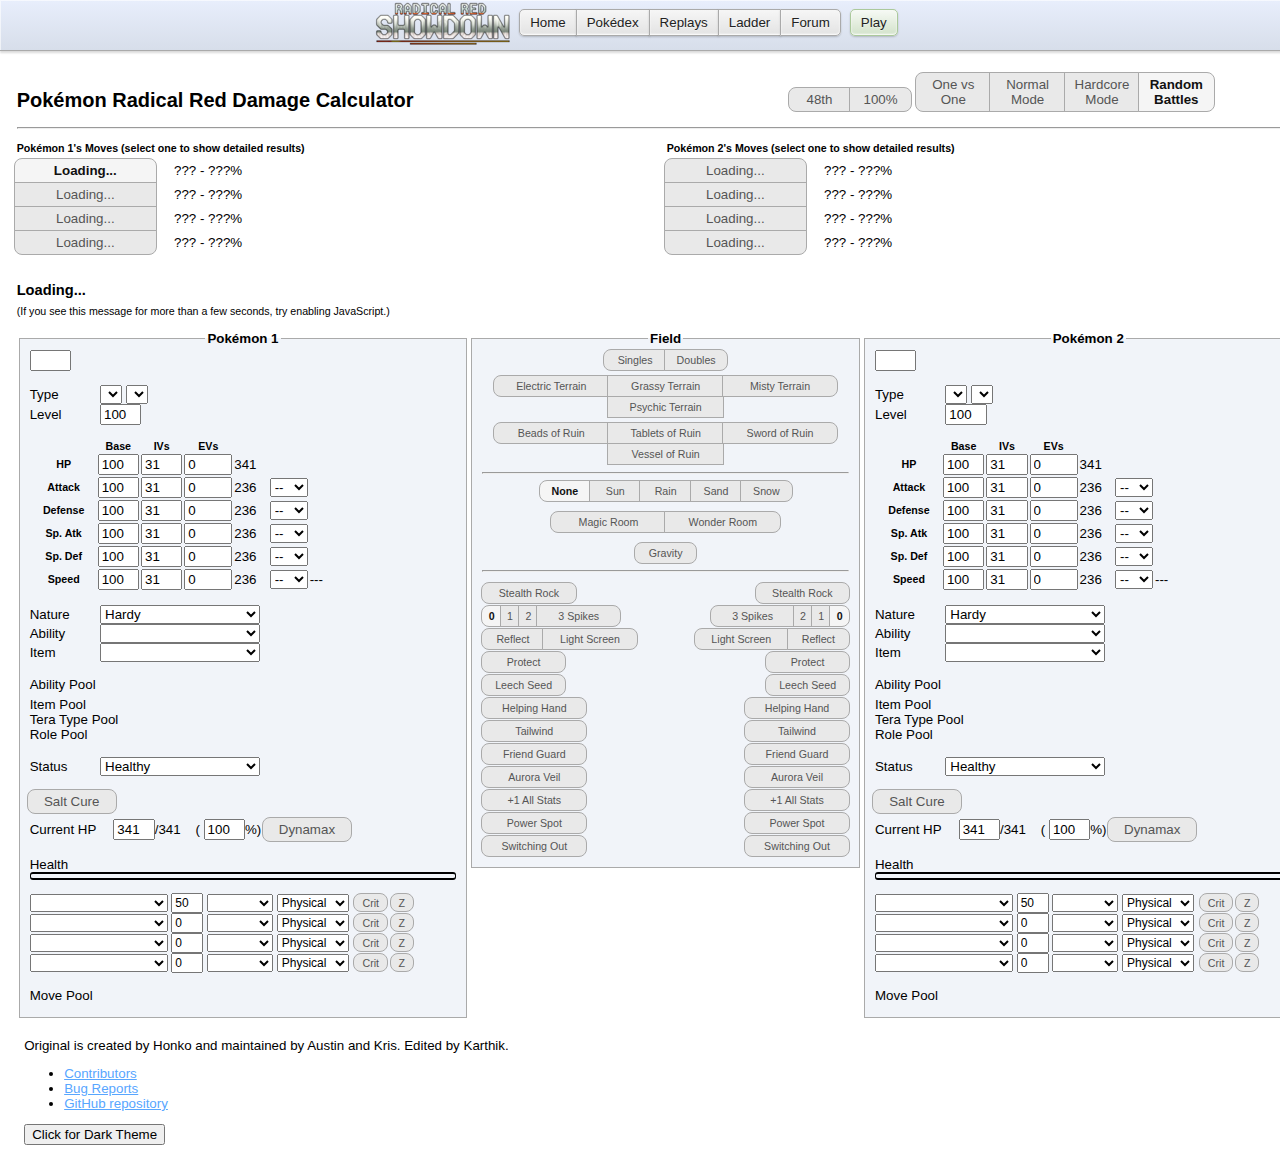
<file: randoms.template.html>
<!DOCTYPE html>
<html lang="en">

<head>
    <meta charset="UTF-8" />
    <title>Pok&eacute;mon Radical Red Damage Calculator</title>
    <link type="text/css" rel="stylesheet" href="./js/vendor/select2/select2.css" />
    <link type="text/css" rel="stylesheet" href="./css/main.css?" />
    <link type="text/css" rel="stylesheet" href="./css/vendor/bootstrap.css" />
    <link type="text/css" rel="stylesheet" href="./css/dark-theme.css" id="dark-theme-styles">
    <!-- Global site tag (gtag.js) - Google Analytics -->
    <script async src="https://www.googletagmanager.com/gtag/js?id=UA-26211653-3"></script>
    <script>
        window.dataLayer = window.dataLayer || [];
        function gtag(){dataLayer.push(arguments);}
        gtag('js', new Date());

        gtag('config', 'UA-26211653-3');

        window.onerror = function(err, uri, line) {
            gtag('event', 'exception', {'description': uri + ':' + line + ': ' + err});
            return false;
        };
    </script>
    <!-- Immediately loads the dark theme in order to reduce FOIT -->
    <script>
        /*
        * localStorage will only store strings
        * This means that if it has the value 'false',
        * It will be truey and incorrectly cause the
        * dark theme to load.
        */
        if (localStorage.getItem('darkTheme') !== 'true') {
            document.getElementById('dark-theme-styles').disabled = true;
        }
    </script>
</head>

<body class="dark-theme">

<nav><div class="header"><div class="header-inner">
    <ul class="nav">
        <li><a class="button nav-first" href="//pokemonshowdown.com"><img src="./img/pokemonshowdownbeta.png" alt="Pok&eacute;mon Showdown! (beta)" /> Home</a></li>
        <li><a class="button" href="//dex.radicalred.net">Pok&eacute;dex</a></li>
        <li><a class="button" href="//replay.pokemonshowdown.com/">Replays</a></li>
        <li><a class="button" href="//pokemonshowdown.com/ladder/">Ladder</a></li>
        <li><a class="button nav-last" href="//pokemonshowdown.com/forums/">Forum</a></li>
    </ul>
    <ul class="nav nav-play">
        <li><a class="button greenbutton nav-first nav-last" href="//play.radicalred.net">Play</a></li>
    </ul>
    <div style="clear:both"></div>
</div></div></nav>
<div class="wrapper">

    <div aria-label="Settings" role="region">
        <span class="title-text" style="margin-right: 18em;">Pok&eacute;mon Radical Red Damage Calculator</span>
        <span class="genSelection" aria-labelledby="selectGenInstruction" role="radiogroup" title="Select the generation.">
            <span class="visually-hidden" id="selectGenInstruction">Select the generation.</span>
            <input class="gen visually-hidden" type="radio" name="gen" value="9" id="gen9" checked="checked" />
        </span>
        <span class="notationSelection" aria-labelledby="selectNotationInstruction" role="radiogroup" title="Select the output notation.">
            <span class="visually-hidden" id="selectNotationInstruction">Select the output notation.</span>
            <input class="notation visually-hidden" type="radio" name="notation" id="pixels" value="px" /><label class="btn btn-small btn-left" for="pixels">48th</label>
            <input class="notation visually-hidden" type="radio" name="notation" id="percentage" value="%" /><label class="btn btn-small btn-right" for="percentage">100%</label>
        </span>
        <span class="modeSelection" aria-labelledby="selectModeInstruction" role="radiogroup" title="Select the calculator's mode of function.">
            <span class="visually-hidden" id="selectModeInstruction">Select the calculator's mode of function.</span>
            <input class="mode visually-hidden" type="radio" name="mode" id="one-vs-one" /><label class="btn btn-left" for="one-vs-one">One vs One</label>
            <input class="mode visually-hidden" type="radio" name="mode" id="normal" /><label class="btn btn-mid" for="normal">Normal Mode</label>
            <input class="mode visually-hidden" type="radio" name="mode" id="hardcore" /><label class="btn btn-mid" for="hardcore">Hardcore Mode</label>
            <input class="mode visually-hidden" type="radio" name="mode" id="randoms" checked="checked" /><label class="btn btn-right" for="randoms">Random Battles</label>
        </span>
    </div>
    <hr />
    <div aria-label="Move selection" class="move-result-group" role="region" title="Select a move to show detailed results.">
        <div  aria-labelledby="resultHeaderL" class="move-result-subgroup" role="radiogroup">
            <div class="result-move-header"><span id="resultHeaderL">Pok&eacute;mon 1's Moves (select one to show detailed results)</span>
            </div>
            <div>
                <input class="result-move visually-hidden" type="radio" name="resultMove" id="resultMoveL1" checked="checked" aria-describedby="resultDamageL1" />
                <label class="btn btn-xxxwide btn-top" for="resultMoveL1">Loading...</label>
                <span id="resultDamageL1">??? - ???%</span>
            </div>
            <div>
                <input class="result-move visually-hidden" type="radio" name="resultMove" id="resultMoveL2" aria-describedby="resultDamageL2" />
                <label class="btn btn-xxxwide btn-mid" for="resultMoveL2">Loading...</label>
                <span id="resultDamageL2">??? - ???%</span>
            </div>
            <div>
                <input class="result-move visually-hidden" type="radio" name="resultMove" id="resultMoveL3" aria-describedby="resultDamageL3" />
                <label class="btn btn-xxxwide btn-mid" for="resultMoveL3">Loading...</label>
                <span id="resultDamageL3">??? - ???%</span>
            </div>
            <div>
                <input class="result-move visually-hidden" type="radio" name="resultMove" id="resultMoveL4" aria-describedby="resultDamageL4" />
                <label class="btn btn-xxxwide btn-bottom" for="resultMoveL4">Loading...</label>
                <span id="resultDamageL4">??? - ???%</span>
            </div>
        </div>
        <div aria-labelledby="resultHeaderR" class="move-result-subgroup" role="radiogroup">
            <div class="result-move-header"><span id="resultHeaderR">Pok&eacute;mon 2's Moves (select one to show detailed results)</span>
            </div>
            <div>
                <input class="result-move visually-hidden" type="radio" name="resultMove" id="resultMoveR1" aria-describedby="resultDamageR1" />
                <label class="btn btn-xxxwide btn-top" for="resultMoveR1">Loading...</label>
                <span id="resultDamageR1">??? - ???%</span>
            </div>
            <div>
                <input class="result-move visually-hidden" type="radio" name="resultMove" id="resultMoveR2" aria-describedby="resultDamageR2" />
                <label class="btn btn-xxxwide btn-mid" for="resultMoveR2">Loading...</label>
                <span id="resultDamageR2">??? - ???%</span>
            </div>
            <div>
                <input class="result-move visually-hidden" type="radio" name="resultMove" id="resultMoveR3" aria-describedby="resultDamageR3" />
                <label class="btn btn-xxxwide btn-mid" for="resultMoveR3">Loading...</label>
                <span id="resultDamageR3">??? - ???%</span>
            </div>
            <div>
                <input class="result-move visually-hidden" type="radio" name="resultMove" id="resultMoveR4" aria-describedby="resultDamageR4" />
                <label class="btn btn-xxxwide btn-bottom" for="resultMoveR4">Loading...</label>
                <span id="resultDamageR4">??? - ???%</span>
            </div>
        </div>
    </div>
    <div aria-label="Calculation results" class="main-result-group" role="region">
        <div class="big-text">
            <span id="mainResult" title="Click to copy.">Loading...</span>
            <div id="tooltipText">Copied</div>
        </div>
        <div class="small-text"><span id="damageValues">(If you see this message for more than a few seconds, try enabling JavaScript.)</span>
        </div>
    </div>

    <div aria-label="Pok&eacute;mon 1" class="panel" role="region">
        <fieldset class="poke-info" id="p1">
            <legend align="center">Pok&eacute;mon 1</legend>
            <input type="text" class="set-selector calc-trigger" />
            <span id="importedSetsOptions" style="width:auto; display:none">
                <input type="checkbox" id="importedSets" /> Only show imported sets <br />
                <button id="clearSets">Clear Custom Sets</button>
            </span>
            <div class="info-group top">
                <div>
                    <label>Type</label>
                    <select aria-label="type1" class="type1 terrain-trigger calc-trigger"></select>
                    <select aria-label="type2" class="type2 terrain-trigger calc-trigger"></select>
                </div>
                <div class="hide">
                    <label>Forme</label>
                    <select class="forme calc-trigger"></select>
                </div>
                <div class="hide">
                    <label>Gender</label>
                    <select class="gender calc-trigger"><option></option><option selected="selected">Male</option><option>Female</option></select>
                </div>
                <div>
                    <label for="levelL1">Level</label>
                    <!--
                    We use inputmode="decimal" so that mobile devices will have a numpad appear when inputting values.
                    https://css-tricks.com/everything-you-ever-wanted-to-know-about-inputmode/#aa-decimal
                    -->
                    <input class="level calc-trigger" id="levelL1" value="100" inputmode="decimal" />
                </div>
                <div class="hide">
                    <label for="weightL1">Weight (kg)</label>
                    <input class="weight calc-trigger" id="weightL1" value="10.0" />
                </div>
            </div>
            <div class="info-group">
                <table>
                    <thead>
                        <tr>
                            <th></th>
                            <th scope="col">Base</th>
                            <th class="gen-specific g3 g4 g5 g6 g7 g8 g9" scope="col">IVs</th>
                            <th class="gen-specific g3 g4 g5 g6 g7 g8 g9" scope="col">EVs</th>
                            <th class="gen-specific g1 g2 hide" scope="col">DVs</th>
                            <th></th>
                            <th></th>
                        </tr>
                    </thead>
                    <tbody>
                        <tr class="hp">
                            <th scope="row">
                                <label>HP</label>
                            </th>
                            <td>
                                <input class="base calc-trigger" value="100" inputmode="decimal" />
                            </td>
                            <td class="gen-specific g3 g4 g5 g6 g7 g8 g9">
                                <input class="ivs calc-trigger" value="31" inputmode="decimal" />
                            </td>
                            <td class="gen-specific g3 g4 g5 g6 g7 g8 g9">
                                <input class="evs calc-trigger" type="number" min="0" max="252" step="4" value="0" inputmode="decimal" />
                            </td>
                            <td class="gen-specific g1 g2 hide">
                                <input class="dvs calc-trigger" value="15" disabled="disabled" inputmode="decimal" />
                            </td>
                            <td><span class="total">341</span>
                            </td>
                            <td></td>
                        </tr>
                        <tr class="at">
                            <th scope="row">
                                <label>Attack</label>
                            </th>
                            <td>
                                <input class="base calc-trigger" value="100" inputmode="decimal" />
                            </td>
                            <td class="gen-specific g3 g4 g5 g6 g7 g8 g9">
                                <input class="ivs calc-trigger" value="31" inputmode="decimal" />
                            </td>
                            <td class="gen-specific g3 g4 g5 g6 g7 g8 g9">
                                <input class="evs calc-trigger" type="number" min="0" max="252" step="4" value="0" inputmode="decimal" />
                            </td>
                            <td class="gen-specific g1 g2 hide">
                                <input class="dvs calc-trigger" value="15" inputmode="decimal" />
                            </td>
                            <td><span class="total">236</span>
                            </td>
                            <td>
                                <select class="boost calc-trigger">
                                    <option value="6">+6</option>
                                    <option value="5">+5</option>
                                    <option value="4">+4</option>
                                    <option value="3">+3</option>
                                    <option value="2">+2</option>
                                    <option value="1">+1</option>
                                    <option value="0" selected="selected">--</option>
                                    <option value="-1">-1</option>
                                    <option value="-2">-2</option>
                                    <option value="-3">-3</option>
                                    <option value="-4">-4</option>
                                    <option value="-5">-5</option>
                                    <option value="-6">-6</option>
                                </select>
                            </td>
                        </tr>
                        <tr class="df">
                            <th scope="row">
                                <label>Defense</label>
                            </th>
                            <td>
                                <input class="base calc-trigger" value="100" inputmode="decimal" />
                            </td>
                            <td class="gen-specific g3 g4 g5 g6 g7 g8 g9">
                                <input class="ivs calc-trigger" value="31" inputmode="decimal" />
                            </td>
                            <td class="gen-specific g3 g4 g5 g6 g7 g8 g9">
                                <input class="evs calc-trigger" type="number" min="0" max="252" step="4" value="0" inputmode="decimal" />
                            </td>
                            <td class="gen-specific g1 g2 hide">
                                <input class="dvs calc-trigger" value="15" inputmode="decimal" />
                            </td>
                            <td><span class="total">236</span>
                            </td>
                            <td>
                                <select class="boost calc-trigger">
                                    <option value="6">+6</option>
                                    <option value="5">+5</option>
                                    <option value="4">+4</option>
                                    <option value="3">+3</option>
                                    <option value="2">+2</option>
                                    <option value="1">+1</option>
                                    <option value="0" selected="selected">--</option>
                                    <option value="-1">-1</option>
                                    <option value="-2">-2</option>
                                    <option value="-3">-3</option>
                                    <option value="-4">-4</option>
                                    <option value="-5">-5</option>
                                    <option value="-6">-6</option>
                                </select>
                            </td>
                        </tr>
                        <tr class="sa gen-specific g2 g3 g4 g5 g6 g7 g8 g9">
                            <th scope="row">
                                <label>Sp. Atk</label>
                            </th>
                            <td>
                                <input class="base calc-trigger" value="100" inputmode="decimal" />
                            </td>
                            <td class="gen-specific g3 g4 g5 g6 g7 g8 g9">
                                <input class="ivs calc-trigger" value="31" inputmode="decimal" />
                            </td>
                            <td class="gen-specific g3 g4 g5 g6 g7 g8 g9">
                                <input class="evs calc-trigger" type="number" min="0" max="252" step="4" value="0" inputmode="decimal" />
                            </td>
                            <td class="gen-specific g1 g2 hide">
                                <input class="dvs calc-trigger" value="15" inputmode="decimal" />
                            </td>
                            <td><span class="total">236</span>
                            </td>
                            <td>
                                <select class="boost calc-trigger">
                                    <option value="6">+6</option>
                                    <option value="5">+5</option>
                                    <option value="4">+4</option>
                                    <option value="3">+3</option>
                                    <option value="2">+2</option>
                                    <option value="1">+1</option>
                                    <option value="0" selected="selected">--</option>
                                    <option value="-1">-1</option>
                                    <option value="-2">-2</option>
                                    <option value="-3">-3</option>
                                    <option value="-4">-4</option>
                                    <option value="-5">-5</option>
                                    <option value="-6">-6</option>
                                </select>
                            </td>
                        </tr>
                        <tr class="sd gen-specific g2 g3 g4 g5 g6 g7 g8 g9">
                            <th scope="row">
                                <label>Sp. Def</label>
                            </th>
                            <td>
                                <input class="base calc-trigger" value="100" inputmode="decimal" />
                            </td>
                            <td class="gen-specific g3 g4 g5 g6 g7 g8 g9">
                                <input class="ivs calc-trigger" value="31" inputmode="decimal" />
                            </td>
                            <td class="gen-specific g3 g4 g5 g6 g7 g8 g9">
                                <input class="evs calc-trigger" type="number" min="0" max="252" step="4" value="0" inputmode="decimal" />
                            </td>
                            <td class="gen-specific g1 g2 hide">
                                <input class="dvs calc-trigger" value="15" disabled="disabled" inputmode="decimal" />
                            </td>
                            <td><span class="total">236</span>
                            </td>
                            <td>
                                <select class="boost calc-trigger">
                                    <option value="6">+6</option>
                                    <option value="5">+5</option>
                                    <option value="4">+4</option>
                                    <option value="3">+3</option>
                                    <option value="2">+2</option>
                                    <option value="1">+1</option>
                                    <option value="0" selected="selected">--</option>
                                    <option value="-1">-1</option>
                                    <option value="-2">-2</option>
                                    <option value="-3">-3</option>
                                    <option value="-4">-4</option>
                                    <option value="-5">-5</option>
                                    <option value="-6">-6</option>
                                </select>
                            </td>
                        </tr>
                        <tr class="sl gen-specific g1 hide">
                            <th scope="row">
                                <label>Special</label>
                            </th>
                            <td>
                                <input class="base calc-trigger" value="100" inputmode="decimal" />
                            </td>
                            <td>
                                <input class="dvs calc-trigger" value="15" inputmode="decimal" />
                            </td>
                            <td><span class="total">236</span>
                            </td>
                            <td>
                                <select class="boost calc-trigger">
                                    <option value="6">+6</option>
                                    <option value="5">+5</option>
                                    <option value="4">+4</option>
                                    <option value="3">+3</option>
                                    <option value="2">+2</option>
                                    <option value="1">+1</option>
                                    <option value="0" selected="selected">--</option>
                                    <option value="-1">-1</option>
                                    <option value="-2">-2</option>
                                    <option value="-3">-3</option>
                                    <option value="-4">-4</option>
                                    <option value="-5">-5</option>
                                    <option value="-6">-6</option>
                                </select>
                            </td>
                        </tr>
                        <tr class="sp">
                            <th scope="row">
                                <label>Speed</label>
                            </th>
                            <td>
                                <input class="base calc-trigger" value="100" inputmode="decimal" />
                            </td>
                            <td class="gen-specific g3 g4 g5 g6 g7 g8 g9">
                                <input class="ivs calc-trigger" value="31" inputmode="decimal" />
                            </td>
                            <td class="gen-specific g3 g4 g5 g6 g7 g8 g9">
                                <input class="evs calc-trigger" type="number" min="0" max="252" step="4" value="0" inputmode="decimal" />
                            </td>
                            <td class="gen-specific g1 g2 hide">
                                <input class="dvs calc-trigger" value="15" inputmode="decimal" />
                            </td>
                            <td><span class="total">236</span>
                            </td>
                            <td>
                                <select class="boost calc-trigger">
                                    <option value="6">+6</option>
                                    <option value="5">+5</option>
                                    <option value="4">+4</option>
                                    <option value="3">+3</option>
                                    <option value="2">+2</option>
                                    <option value="1">+1</option>
                                    <option value="0" selected="selected">--</option>
                                    <option value="-1">-1</option>
                                    <option value="-2">-2</option>
                                    <option value="-3">-3</option>
                                    <option value="-4">-4</option>
                                    <option value="-5">-5</option>
                                    <option value="-6">-6</option>
                                </select>
                            </td>
                            <td><span class="totalMod">---</span>
                            </td>
                        </tr>
                    </tbody>
                </table>
            </div>
            <div class="info-group info-selectors">
                <div class="gen-specific g3 g4 g5 g6 g7 g8 g9">
                    <label for="natureL1">Nature</label>
                    <select class="nature calc-trigger" id="natureL1">
                        <option value="Adamant">Adamant (+Atk, -SpA)</option>
                        <option value="Bashful">Bashful</option>
                        <option value="Bold">Bold (+Def, -Atk)</option>
                        <option value="Brave">Brave (+Atk, -Spe)</option>
                        <option value="Calm">Calm (+SpD, -Atk)</option>
                        <option value="Careful">Careful (+SpD, -SpA)</option>
                        <option value="Docile">Docile</option>
                        <option value="Gentle">Gentle (+SpD, -Def)</option>
                        <option value="Hardy" selected="selected">Hardy</option>
                        <option value="Hasty">Hasty (+Spe, -Def)</option>
                        <option value="Impish">Impish (+Def, -SpA)</option>
                        <option value="Jolly">Jolly (+Spe, -SpA)</option>
                        <option value="Lax">Lax (+Def, -SpD)</option>
                        <option value="Lonely">Lonely (+Atk, -Def)</option>
                        <option value="Mild">Mild (+SpA, -Def)</option>
                        <option value="Modest">Modest (+SpA, -Atk)</option>
                        <option value="Naive">Naive (+Spe, -SpD)</option>
                        <option value="Naughty">Naughty (+Atk, -SpD)</option>
                        <option value="Quiet">Quiet (+SpA, -Spe)</option>
                        <option value="Quirky">Quirky</option>
                        <option value="Rash">Rash (+SpA, -SpD)</option>
                        <option value="Relaxed">Relaxed (+Def, -Spe)</option>
                        <option value="Sassy">Sassy (+SpD, -Spe)</option>
                        <option value="Serious">Serious</option>
                        <option value="Timid">Timid (+Spe, -Atk)</option>
                    </select>
                </div>
                <div class="gen-specific g3 g4 g5 g6 g7 g8 g9">
                    <label for="abilityL1">Ability</label>
                    <select class="ability terrain-trigger calc-trigger" id="abilityL1"></select>
                    <input hidden type="checkbox" title= "Is this ability active?" class="abilityToggle calc-trigger">
                    <select hidden aria-label="Allies fainted" class="alliesFainted calc-trigger">
                        <option value="0">Zero allies fainted</option>
                        <option value="1">One ally fainted</option>
                        <option value="2">Two allies fainted</option>
                        <option value="3">Three allies fainted</option>
                        <option value="4">Four allies fainted</option>
                        <option value="5">Five allies fainted</option>
                    </select>
                    <select hidden aria-label="Boosted Stat" title="What stat is boosted by this ability?" class="boostedStat calc-trigger">
                        <option value="auto">Auto-Select</option>
                        <option value="">Inactive</option>
                        <option value="atk">Attack</option>
                        <option value="def">Defense</option>
                        <option value="spa">Special Attack</option>
                        <option value="spd">Special Defense</option>
                        <option value="spe">Speed</option>
                    </select>
                </div>
                <div class="gen-specific g2 g3 g4 g5 g6 g7 g8 g9">
                    <label for="itemL1">Item</label>
                    <select class="item terrain-trigger calc-trigger" id="itemL1"></select>
                </div>
                <div class="pool">
                    <div class="ability-pool gen-specific g3 g4 g5 g6 g7 g8 g9">
                        <div>Ability Pool</div>
                        <small class="extraSetAbilities"></small>
                    </div>
                    <div class="item-pool gen-specific g2 g3 g4 g5 g6 g7 g8 g9">
                        <div>Item Pool</div>
                        <small class="extraSetItems"></small>
                    </div>
                    <div class="tera-type-pool gen-specific g9">
                        <div>Tera Type Pool</div>
                        <small class="extraSetTeraTypes"></small>
                    </div>
                    <div class="role-pool gen-specific g3 g4 g5 g6 g7 g9">
                        <div>Role Pool</div>
                        <small class="extraSetRoles"></small>
                    </div>
                </div>
                <div>
                    <label for="statusL1">Status</label>
                    <select class="status calc-trigger" id="statusL1">
                        <option value="Healthy">Healthy</option>
                        <option value="Poisoned">Poisoned</option>
                        <option value="Badly Poisoned">Badly Poisoned</option>
                        <option value="Burned">Burned</option>
                        <option value="Paralyzed">Paralyzed</option>
                        <option value="Asleep">Asleep</option>
                        <option value="Frostbitten">Frostbitten</option>
                    </select>
                    <select aria-label="Toxic counter" class="toxic-counter calc-trigger hide">
                        <option value="1">1/16</option>
                        <option value="2">2/16</option>
                        <option value="3">3/16</option>
                        <option value="4">4/16</option>
                        <option value="5">5/16</option>
                        <option value="6">6/16</option>
                        <option value="7">7/16</option>
                        <option value="8">8/16</option>
                        <option value="9">9/16</option>
                        <option value="10">10/16</option>
                        <option value="11">11/16</option>
                        <option value="12">12/16</option>
                        <option value="13">13/16</option>
                        <option value="14">14/16</option>
                        <option value="15">15/16</option>
                    </select>
                </div>
            </div>
            <div class="info-group gen-specific g9">
                <div class="left" title="Has this Pok&eacute;mon been cured with Salt Cure?">
                    <div hidden id="selectRevealInstruction">Has this Pok&eacute;mon been cured with Salt Cure?</div>
                    <input aria-describedby="selectRevealInstruction" class="visually-hidden saltcure calc-trigger" type="checkbox" id="cureL" />
                    <label class="btn btn-xxwide" for="cureL">Salt Cure</label>
                </div>
                <br />
            </div>
            <div class="info-group">
                <label for="currentHpL1">Current HP</label>
                <input class="current-hp calc-trigger" id="currentHpL1" value="341" />/<span class="max-hp">341</span> (
                <input class="percent-hp calc-trigger" value="100" />%)
					 <input class="visually-hidden max calc-trigger btn-input" type="checkbox" id="maxL" />
					 <label class="btn btn-xwide gen-specific g8 hide" for="maxL"
					 title="Use the corresponding Max Move?">Dynamax</label>
					 <br />
                <br />
                Health <div class="hpbar"></div>
            </div>
            <div hidden id="criticalHitInstruction">Force this attack to be a critical hit?</div>
            <div hidden id="zMoveInstruction">Make this attack a Z-move?</div>
            <div hidden id="stellarBoostInstruction">Make this attack Stellar boosted?</div>
            <div class="move1">
                <select class="move-selector calc-trigger small-select"></select>
                <input class="move-bp calc-trigger" value="50" inputmode="decimal" />
                <select class="move-type calc-trigger"></select>
                <select class="move-cat calc-trigger gen-specific g4 g5 g6 g7 g8 g9">
                    <option value="Physical">Physical</option>
                    <option value="Special">Special</option>
                </select>
                <input aria-describedby="criticalHitInstruction" class="move-crit calc-trigger visually-hidden" type="checkbox" id="critL1" />
                <label class="btn crit-btn" for="critL1" title="Force this attack to be a critical hit?">Crit</label>
                <input aria-describedby="zMoveInstruction" class="move-z calc-trigger visually-hidden" type="checkbox" id="zL1"/>
                <label class="btn z-btn gen-specific g7 hide" for="zL1" title="Make this attack a Z-move?">Z</label>
                <input aria-describedby="stellarBoostInstruction" class="move-stellar calc-trigger visually-hidden" type="checkbox" id="stellarL1" />
                <label class="stellar-btn btn" style="display: none;" for="stellarL1" title="Make this attack Stellar boosted?">Stellar</label>
                <select class="move-hits calc-trigger hide">
                    <option value="2">2 hits</option>
                    <option value="3">3 hits</option>
                    <option value="4">4 hits</option>
                    <option value="5">5 hits</option>
                </select>
                <select class="stat-drops calc-trigger hide" title="How many times was this move used in a row?">>
                    <option value="1">Once</option>
                    <option value="2">Twice</option>
                    <option value="3">3 times</option>
                    <option value="4">4 times</option>
                    <option value="5">5 times</option>
                </select>
                <select class="metronome calc-trigger hide" title="How many times was this move successfully and consecutively used while holding Metronome before this turn?">
                    <option value="0">Never</option>
                    <option value="1">Once</option>
                    <option value="2">Twice</option>
                    <option value="3">3 times</option>
                    <option value="4">4 times</option>
                    <option value="5">5 times</option>
                </select>
            </div>
            <div class="move2">
                <select class="move-selector calc-trigger small-select"></select>
                <input class="move-bp calc-trigger" value="0" inputmode="decimal" />
                <select class="move-type calc-trigger"></select>
                <select class="move-cat calc-trigger gen-specific g4 g5 g6 g7 g8 g9">
                    <option value="Physical">Physical</option>
                    <option value="Special">Special</option>
                </select>
                <input aria-describedby="criticalHitInstruction" class="move-crit calc-trigger visually-hidden" type="checkbox" id="critL2" />
                <label class="btn crit-btn" for="critL2" title="Force this attack to be a critical hit?">Crit</label>
                <input aria-describedby="zMoveInstruction" class="move-z calc-trigger visually-hidden" type="checkbox" id="zL2"/>
                <label class="btn z-btn gen-specific g7 hide" for="zL2" title="Make this attack a Z-move?">Z</label>
                <input aria-describedby="stellarBoostInstruction" class="move-stellar calc-trigger visually-hidden" type="checkbox" id="stellarL2" />
                <label class="stellar-btn btn" style="display: none;" for="stellarL2" title="Make this attack Stellar boosted?">Stellar</label>
                <select class="move-hits calc-trigger hide">
                    <option value="2">2 hits</option>
                    <option value="3">3 hits</option>
                    <option value="4">4 hits</option>
                    <option value="5">5 hits</option>
                </select>
                <select class="stat-drops calc-trigger hide" title="How many times was this move used in a row?">>
                    <option value="1">Once</option>
                    <option value="2">Twice</option>
                    <option value="3">3 times</option>
                    <option value="4">4 times</option>
                    <option value="5">5 times</option>
                </select>
                <select class="metronome calc-trigger hide" title="How many times was this move successfully and consecutively used while holding Metronome before this turn?">
                    <option value="0">Never</option>
                    <option value="1">Once</option>
                    <option value="2">Twice</option>
                    <option value="3">3 times</option>
                    <option value="4">4 times</option>
                    <option value="5">5 times</option>
                </select>
            </div>
            <div class="move3">
                <select class="move-selector calc-trigger small-select"></select>
                <input class="move-bp calc-trigger" value="0" inputmode="decimal" />
                <select class="move-type calc-trigger"></select>
                <select class="move-cat calc-trigger gen-specific g4 g5 g6 g7 g8 g9">
                    <option value="Physical">Physical</option>
                    <option value="Special">Special</option>
                </select>
                <input aria-describedby="criticalHitInstruction" class="move-crit calc-trigger visually-hidden" type="checkbox" id="critL3" />
                <label class="btn crit-btn" for="critL3" title="Force this attack to be a critical hit?">Crit</label>
                <input aria-describedby="zMoveInstruction" class="move-z calc-trigger visually-hidden" type="checkbox" id="zL3"/>
                <label class="btn z-btn gen-specific g7 hide" for="zL3" title="Make this attack a Z-move?">Z</label>
                <input aria-describedby="stellarBoostInstruction" class="move-stellar calc-trigger visually-hidden" type="checkbox" id="stellarL3" />
                <label class="stellar-btn btn" style="display: none;" for="stellarL3" title="Make this attack Stellar boosted?">Stellar</label>
                <select class="move-hits calc-trigger hide">
                    <option value="2">2 hits</option>
                    <option value="3">3 hits</option>
                    <option value="4">4 hits</option>
                    <option value="5">5 hits</option>
                </select>
                <select class="stat-drops calc-trigger hide" title="How many times was this move used in a row?">>
                    <option value="1">Once</option>
                    <option value="2">Twice</option>
                    <option value="3">3 times</option>
                    <option value="4">4 times</option>
                    <option value="5">5 times</option>
                </select>
                <select class="metronome calc-trigger hide" title="How many times was this move successfully and consecutively used while holding Metronome before this turn?">
                    <option value="0">Never</option>
                    <option value="1">Once</option>
                    <option value="2">Twice</option>
                    <option value="3">3 times</option>
                    <option value="4">4 times</option>
                    <option value="5">5 times</option>
                </select>
            </div>
            <div class="move4">
                <select class="move-selector calc-trigger small-select"></select>
                <input class="move-bp calc-trigger" value="0" inputmode="decimal" />
                <select class="move-type calc-trigger"></select>
                <select class="move-cat calc-trigger gen-specific g4 g5 g6 g7 g8 g9">
                    <option value="Physical">Physical</option>
                    <option value="Special">Special</option>
                </select>
                <input aria-describedby="criticalHitInstruction" class="move-crit calc-trigger visually-hidden" type="checkbox" id="critL4" />
                <label class="btn crit-btn" for="critL4" title="Force this attack to be a critical hit?">Crit</label>
                <input aria-describedby="zMoveInstruction" class="move-z calc-trigger visually-hidden" type="checkbox" id="zL4"/>
                <label class="btn z-btn gen-specific g7 hide" for="zL4" title="Make this attack a Z-move?">Z</label>
                <input aria-describedby="stellarBoostInstruction" class="move-stellar calc-trigger visually-hidden" type="checkbox" id="stellarL4" />
                <label class="stellar-btn btn" style="display: none;" for="stellarL4" title="Make this attack Stellar boosted?">Stellar</label>
                <select class="move-hits calc-trigger hide">
                    <option value="2">2 hits</option>
                    <option value="3">3 hits</option>
                    <option value="4">4 hits</option>
                    <option value="5">5 hits</option>
                </select>
                <select class="stat-drops calc-trigger hide" title="How many times was this move used in a row?">>
                    <option value="1">Once</option>
                    <option value="2">Twice</option>
                    <option value="3">3 times</option>
                    <option value="4">4 times</option>
                    <option value="5">5 times</option>
                </select>
                <select class="metronome calc-trigger hide" title="How many times was this move successfully and consecutively used while holding Metronome before this turn?">
                    <option value="0">Never</option>
                    <option value="1">Once</option>
                    <option value="2">Twice</option>
                    <option value="3">3 times</option>
                    <option value="4">4 times</option>
                    <option value="5">5 times</option>
                </select>
            </div>
            <div class="pool move-pool gen-specific g1 g2 g3 g4 g5 g6 g7 g8 g9">
                <div>Move Pool</div>
                <small class="extraSetMoves"></small>
            </div>
        </fieldset>
    </div>

    <div class="panel">
        <div aria-label="Field information" role="region">
            <fieldset class="field-info">
                <legend align="center">Field</legend>
                <div aria-labelledby="selectBattleFormatInstruction" class="gen-specific g3 g4 g5 g6 g7 g8 g9" role="radiogroup" style="width: 10.6em; margin: 0 auto 5px;" title="Select the battle format.">
                    <span class="visually-hidden" id="selectBattleFormatInstruction">Select the battle format.</span>
                    <input class="visually-hidden calc-trigger" type="radio" name="format" value="Singles" id="singles-format" />
                    <label class="btn btn-left" for="singles-format">Singles</label>
                    <input class="visually-hidden calc-trigger" type="radio" name="format" value="Doubles" id="doubles-format" />
                    <label class="btn btn-right" for="doubles-format">Doubles</label>
                </div>
                <div aria-labelledby="selectTerrainInstruction" class="gen-specific g6 hide" role="group" title="Select the current terrain.">
                    <span class="visually-hidden" id="selectTerrainInstruction">Select the current terrain.</span>
                    <input class="visually-hidden terrain-trigger calc-trigger" type="checkbox" name="terrain" value="Electric" id="electric" /><label class="btn btn-xxxwide btn-left" for="electric">Electric Terrain</label>
                    <input class="visually-hidden terrain-trigger calc-trigger" type="checkbox" name="terrain" value="Grassy" id="grassy" /><label class="btn btn-xxxwide btn-mid" for="grassy">Grassy Terrain</label>
                    <input class="visually-hidden terrain-trigger calc-trigger" type="checkbox" name="terrain" value="Misty" id="misty" /><label class="btn btn-xxxwide btn-right" for="misty">Misty Terrain</label>
                </div>
                <div aria-labelledby="selectTerrainInstruction" class="gen-specific g7 g8 g9" role="group" title="Select the current terrain.">
                    <span class="visually-hidden" id="selectTerrainInstruction">Select the current terrain.</span>
                    <input class="visually-hidden terrain-trigger calc-trigger" type="checkbox" name="terrain" value="Electric" id="electric" /><label class="btn btn-xxxwide btn-left" for="electric">Electric Terrain</label>
                    <input class="visually-hidden terrain-trigger calc-trigger" type="checkbox" name="terrain" value="Grassy" id="grassy" /><label class="btn btn-xxxwide btn-mid" for="grassy">Grassy Terrain</label>
                    <input class="visually-hidden terrain-trigger calc-trigger" type="checkbox" name="terrain" value="Misty" id="misty" /><label class="btn btn-xxxwide btn-right" for="misty">Misty Terrain</label>
                    <input class="visually-hidden terrain-trigger calc-trigger" type="checkbox" name="terrain" value="Psychic" id="psychic" /><label class="btn btn-xxxwide btn-mid" for="psychic">Psychic Terrain</label>
					 </div>
					 <div aria-labelledby="selectRuinInstruction" class="gen-specific g9 format-specific doubles" role="group" style="margin: 5px auto auto;" title="Select the ruin abilities from other Pok&eacute;mon on the field.">
                    <span class="visually-hidden" id="selectRuinInstruction">Select the active Ruin abilities from other Poke&eacute;mon on the field.</span>
                    <input class="visually-hidden calc-trigger" type="checkbox" name="ruin" value="Beads" id="beads" />
						  <label class="btn btn-xxxwide btn-left" for="beads">Beads of Ruin</label>
                    <input class="visually-hidden calc-trigger" type="checkbox" name="ruin" value="Tablets" id="tablets" />
						  <label class="btn btn-xxxwide btn-mid" for="tablets">Tablets of Ruin</label>
                    <input class="visually-hidden calc-trigger" type="checkbox" name="ruin" value="Sword" id="sword" />
						  <label class="btn btn-xxxwide btn-right" for="sword">Sword of Ruin</label>
                    <input class="visually-hidden calc-trigger" type="checkbox" name="ruin" value="Vessel" id="vessel" />
						  <label class="btn btn-xxxwide btn-mid" for="vessel">Vessel of Ruin</label>
                </div>
                <hr class="gen-specific g6 g7 g8 g9" />
                <div aria-labelledby="selectWeatherInstruction" role="radiogroup">
                    <span class="visually-hidden" id="selectWeatherInstruction">Select the current weather condition.</span>
                    <div  class="gen-specific g3 g4 g5 g6 g7 g8 hide" style="width: 22.2em; margin: 5px auto;" title="Select the current weather condition.">
                        <input class="visually-hidden calc-trigger" type="radio" name="weather" value="" id="clear" checked="checked" />
                        <label class="btn btn-small btn-left" for="clear">None</label>
                        <input class="visually-hidden calc-trigger" type="radio" name="weather" value="Sun" id="sun" />
                        <label class="btn btn-small btn-mid" for="sun">Sun</label>
                        <input class="visually-hidden calc-trigger" type="radio" name="weather" value="Rain" id="rain" />
                        <label class="btn btn-small btn-mid" for="rain">Rain</label>
                        <input class="visually-hidden calc-trigger" type="radio" name="weather" value="Sand" id="sand" />
                        <label class="btn btn-small btn-mid" for="sand">Sand</label>
                        <input class="visually-hidden calc-trigger" type="radio" name="weather" value="Hail" id="hail" />
                        <label class="btn btn-small btn-right" for="hail">Hail</label>
                    </div>
                    <div  class="gen-specific g9" style="width: 22.2em; margin: 5px auto;" title="Select the current weather condition.">
                        <input class="visually-hidden calc-trigger" type="radio" name="weather" value="" id="clear" checked="checked" />
                        <label class="btn btn-small btn-left" for="clear">None</label>
                        <input class="visually-hidden calc-trigger" type="radio" name="weather" value="Sun" id="sun" />
                        <label class="btn btn-small btn-mid" for="sun">Sun</label>
                        <input class="visually-hidden calc-trigger" type="radio" name="weather" value="Rain" id="rain" />
                        <label class="btn btn-small btn-mid" for="rain">Rain</label>
                        <input class="visually-hidden calc-trigger" type="radio" name="weather" value="Sand" id="sand" />
                        <label class="btn btn-small btn-mid" for="sand">Sand</label>
                        <input class="visually-hidden calc-trigger" type="radio" name="weather" value="Snow" id="snow" />
                        <label class="btn btn-small btn-right" for="snow">Snow</label>
                    </div>
                    <div class="gen-specific g6 g7 hide" title="Select the current weather condition.">
                        <input class="visually-hidden calc-trigger" type="radio" name="weather" value="Harsh Sunshine" id="harsh-sunshine" />
                        <label class="btn btn-xxxwide btn-left" for="harsh-sunshine">Harsh Sunshine</label>
                        <input class="visually-hidden calc-trigger" type="radio" name="weather" value="Heavy Rain" id="heavy-rain" />
                        <label class="btn btn-xxxwide btn-mid" for="heavy-rain">Heavy Rain</label>
                        <input class="visually-hidden calc-trigger" type="radio" name="weather" value="Strong Winds" id="strong-winds" />
                        <label class="btn btn-xxxwide btn-right" for="strong-winds">Strong Winds</label>
                    </div>
                  </div>
                <div aria-labelledby="selectGscWeatherInstruction" class="gen-specific g2 hide" role="radiogroup" style="width: 17.8em; margin: 0 auto 5px;" title="Select the current weather condition.">
                    <span class="visually-hidden" id="selectGscWeatherInstruction">Select the current weather condition.</span>
                    <input class="visually-hidden calc-trigger" type="radio" name="gscWeather" value="" id="gscClear" checked="checked" />
                    <label class="btn btn-small btn-left" for="gscClear">None</label>
                    <input class="visually-hidden calc-trigger" type="radio" name="gscWeather" value="Sun" id="gscSun" />
                    <label class="btn btn-small btn-mid" for="gscSun">Sun</label>
                    <input class="visually-hidden calc-trigger" type="radio" name="gscWeather" value="Rain" id="gscRain" />
                    <label class="btn btn-small btn-mid" for="gscRain">Rain</label>
                    <input class="visually-hidden calc-trigger" type="radio" name="gscWeather" value="Sand" id="gscSand" />
                    <label class="btn btn-small btn-right" for="gscSand">Sand</label>
                </div>
                <div class="gen-specific g5 g6 g7 g8 g9" style="width: 22.2em; margin: 5px auto; display: inline-block;">
                    <span hidden id="magicRoomInstruction">Is Magic Room in effect?</span>
                    <span hidden id="wonderRoomInstruction">Is Wonder Room in effect?</span>
                    <input aria-describedby="magicRoomInstruction" class="visually-hidden calc-trigger" type="checkbox" id="magicroom" />
                    <label class="btn btn-xxxwide btn-left" for="magicroom">Magic Room</label>
                    <input aria-describedby="wonderRoomInstruction" class="visually-hidden calc-trigger" type="checkbox" id="wonderroom" />
                    <label class="btn btn-xxxwide btn-right" for="wonderroom">Wonder Room</label>
                </div>
                <div class="gen-specific g4 g5 g6 g7 g8 g9" style="width: 5.3em; margin: 5px auto;" title="Is gravity in effect?">
                    <span hidden id="gravityInstruction">Is gravity in effect?</span>
                    <input aria-describedby="gravityInstruction" class="visually-hidden calc-trigger" type="checkbox" id="gravity" />
                    <label class="btn" for="gravity">Gravity</label>
                </div>
                <hr class="gen-specific g2 g3 g4 g5 g6 g7 g8 g9" />
                <table class="field">
                    <thead>
                        <tr>
                            <th scope="col"><div class="visually-hidden">Pok&eacute;mon 1's side</div></th>
                            <th scope="col"><div class="visually-hidden">Pok&eacute;mon 2's side</div></th>
                        </tr>
                    </thead>
                    <tbody>
                        <tr class="gen-specific g4 g5 g6 g7 g8 g9">
                            <div hidden id="selectStealthRockInstruction">Is Stealth Rock affecting this side of the field?</div>
                            <td><div class="left" title="Is Stealth Rock affecting this side of the field?">
                                <input aria-describedby="selectStealthRockInstruction" class="visually-hidden calc-trigger" type="checkbox" id="srL" />
                                <label class="btn btn-xwide" for="srL">Stealth Rock</label>
                            </div></td>
                            <td><div class="right" title="Is Stealth Rock affecting this side of the field?">
                                <input aria-describedby="selectStealthRockInstruction" class="visually-hidden calc-trigger" type="checkbox" id="srR" />
                                <label class="btn btn-xwide" for="srR">Stealth Rock</label>
                            </div></td>
                        </tr>
                        <tr class="gen-specific g3 g4 g5 g6 g7 g8 g9">
                            <div hidden id="selectSpikeInstruction">Are there Spikes on this side of the field?</div>
                            <td><div aria-labelledby="selectSpikeInstruction" class="left" role="radiogroup" title="Are there Spikes on this side of the field?">
                                <input class="visually-hidden calc-trigger" type="radio" name="spikesL" value="0" id="spikesL0" checked="checked" />
                                <label class="btn btn-xsmall btn-left" for="spikesL0">0</label>
                                <input class="visually-hidden calc-trigger" type="radio" name="spikesL" value="1" id="spikesL1" />
                                <label class="btn btn-xsmall btn-mid" for="spikesL1">1</label>
                                <input class="visually-hidden calc-trigger" type="radio" name="spikesL" value="2" id="spikesL2" />
                                <label class="btn btn-xsmall btn-mid" for="spikesL2">2</label>
                                <input class="visually-hidden calc-trigger" type="radio" name="spikesL" value="3" id="spikesL3" />
                                <label class="btn btn-wide btn-right" for="spikesL3">3 Spikes</label>
                            </div></td>
                            <td><div aria-labelledby="selectSpikeInstruction" class="right" role="radiogroup" title="Are there Spikes on this side of the field?">
                                <input class="visually-hidden calc-trigger" type="radio" name="spikesR" value="3" id="spikesR3" />
                                <label class="btn btn-wide btn-left" for="spikesR3">3 Spikes</label>
                                <input class="visually-hidden calc-trigger" type="radio" name="spikesR" value="2" id="spikesR2" />
                                <label class="btn btn-xsmall btn-mid" for="spikesR2">2</label>
                                <input class="visually-hidden calc-trigger" type="radio" name="spikesR" value="1" id="spikesR1" />
                                <label class="btn btn-xsmall btn-mid" for="spikesR1">1</label>
                                <input class="visually-hidden calc-trigger" type="radio" name="spikesR" value="0" id="spikesR0" checked="checked" />
                                <label class="btn btn-xsmall btn-right" for="spikesR0">0</label>
                            </div></td>
                        </tr>
                        <tr class="gen-specific g2 hide">
                            <td><div class="left" title="Are there Spikes on this side of the field?">
                                <input aria-describedby="selectSpikeInstruction" class="visually-hidden calc-trigger" type="checkbox" id="gscSpikesL" />
                                <label class="btn" for="gscSpikesL">Spikes</label>
                            </div></td>
                            <td><div class="right" title="Are there Spikes on this side of the field?">
                                <input aria-describedby="selectSpikeInstruction" class="visually-hidden calc-trigger" type="checkbox" id="gscSpikesR" />
                                <label class="btn" for="gscSpikesR">Spikes</label>
                            </div></td>
                        </tr>
                        <tr>
                            <td><div class="left" title="Is this Pok&eacute;mon protected by Reflect and/or Light Screen?">
                                <div hidden id="selectScreenInstruction">Is this Pok&eacute;mon protected by Reflect and/or Light Screen?</div>
                                <input aria-describedby="selectScreenInstruction" class="visually-hidden calc-trigger" type="checkbox" id="reflectL" />
                                <label class="btn btn-left" for="reflectL">Reflect</label>
                                <input aria-describedby="selectScreenInstruction" class="visually-hidden calc-trigger" type="checkbox" id="lightScreenL" />
                                <label class="btn btn-xwide btn-right" for="lightScreenL">Light Screen</label>
                            </div></td>
                            <td><div class="right" title="Is this Pok&eacute;mon protected by Reflect and/or Light Screen?">
                                <input aria-describedby="selectScreenInstruction" class="visually-hidden calc-trigger" type="checkbox" id="lightScreenR" />
                                <label class="btn btn-xwide btn-left" for="lightScreenR">Light Screen</label>
                                <input aria-describedby="selectScreenInstruction" class="visually-hidden calc-trigger" type="checkbox" id="reflectR" />
                                <label class="btn btn-right" for="reflectR">Reflect</label>
                            </div></td>
                        </tr>
                        <tr class="gen-specific g2 g3 g4 g5 g6 g7 g8 g9">
                            <td><div class="left" title="Is this Pok&eacute;mon protected?">
                                <div hidden id="selectProtectInstruction">Is this Pok&eacute;mon protected?</div>
                                <input aria-describedby="selectProtectInstruction" class="visually-hidden calc-trigger" type="checkbox" id="protectL" />
                                <label class="btn btn-wide" for="protectL">Protect</label>
                            </div></td>
                            <td><div class="right" title="Is this Pok&eacute;mon protected?">
                                <input aria-describedby="selectProtectInstruction" class="visually-hidden calc-trigger" type="checkbox" id="protectR" />
                                <label class="btn btn-wide" for="protectR">Protect</label>
                            </div></td>
                        </tr>
                        <tr>
                            <td><div class="left" title="Has this Pok&eacute;mon been affected by Leech Seed?">
                                <div hidden id="selectLeechSeedInstruction">Has this Pok&eacute;mon been affected by Leech Seed?</div>
                                <input aria-describedby="selectLeechSeedInstruction" class="visually-hidden calc-trigger" type="checkbox" id="leechSeedL" />
                                <label class="btn btn-wide" for="leechSeedL">Leech Seed</label>
                            </div></td>
                            <td><div class="right" title="Has this Pok&eacute;mon been affected by Leech Seed?">
                                <input aria-describedby="selectLeechSeedInstruction" class="visually-hidden calc-trigger" type="checkbox" id="leechSeedR" />
                                <label class="btn btn-wide" for="leechSeedR">Leech Seed</label>
                            </div></td>
                        </tr>
                        <tr class="gen-specific g2 g3 g4 g5 g6 g7 hide">
                            <td><div class="left" title="Has this Pok&eacute;mon been revealed with Foresight or Odor Sleuth?">
                                <div hidden id="selectRevealInstruction">Has this Pok&eacute;mon been revealed with Foresight or Odor Sleuth?</div>
                                <input aria-describedby="selectRevealInstruction" class="visually-hidden calc-trigger" type="checkbox" id="foresightL" />
                                <label class="btn btn-wide" for="foresightL">Foresight</label>
                            </div></td>
                            <td><div class="right" title="Has this Pok&eacute;mon been revealed with Foresight or Odor Sleuth?">
                                <input aria-describedby="selectRevealInstruction" class="visually-hidden calc-trigger" type="checkbox" id="foresightR" />
                                <label class="btn btn-wide" for="foresightR">Foresight</label>
                            </div></td>
                        </tr>
                        <tr class="gen-specific g3 g4 g5 g6 g7 g8 g9">
                            <td><div class="left" title="Has this Pok&eacute;mon's power been boosted by an ally's Helping Hand?">
                                <div hidden id="selectHelpingHandInstruction">Has this Pok&eacute;mon's power been boosted by an ally's Helping Hand?</div>
                                <input aria-describedby="selectHelpingHandInstruction" class="visually-hidden calc-trigger" type="checkbox" id="helpingHandL" />
                                <label class="btn btn-xxwide" for="helpingHandL">Helping Hand</label>
                            </div></td>
                            <td><div class="right" title="Has this Pok&eacute;mon's power been boosted by an ally's Helping Hand?">
                                <input aria-describedby="selectHelpingHandInstruction" class="visually-hidden calc-trigger" type="checkbox" id="helpingHandR" />
                                <label class="btn btn-xxwide" for="helpingHandR">Helping Hand</label>
                            </div></td>
                        </tr>
                        <tr class="gen-specific g4 g5 g6 g7 g8 g9">
                            <td><div class="left" title="Has this Pok&eacute;mon's speed been boosted by Tailwind?">
                                <div hidden id="selectTailwindInstruction">Has this Pok&eacute;mon's power been boosted by an ally's Helping Hand?</div>
                                <input aria-describedby="selectTailwindInstruction" class="visually-hidden calc-trigger" type="checkbox" id="tailwindL" />
                                <label class="btn btn-xxwide" for="tailwindL">Tailwind</label>
                            </div></td>
                            <td><div class="right" title="Has this Pok&eacute;mon's speed been boosted by Tailwind?">
                                <input aria-describedby="selectTailwindInstruction" class="visually-hidden calc-trigger" type="checkbox" id="tailwindR" />
                                <label class="btn btn-xxwide" for="tailwindR">Tailwind</label>
                            </div></td>
                        </tr>
                        <tr class="gen-specific g4 g5 g6 g7 g8 hide">
                            <td><div class="left" title="Is the Pok&eacute;mon affected by an ally's Flower Gift?">
                                <div hidden id="selectFlowerGiftInstruction">Is the Pok&eacute;mon affected by an ally's Flower Gift?</div>
                                <input aria-describedby="selectFlowerGiftInstruction" class="visually-hidden calc-trigger" type="checkbox" id="flowerGiftL" />
                                <label class="btn btn-xxwide" for="flowerGiftL">Flower Gift</label>
                            </div></td>
                            <td><div class="right" title="Is the Pok&eacute;mon affected by an ally's Flower Gift?">
                                <input aria-describedby="selectFlowerGiftInstruction" class="visually-hidden calc-trigger" type="checkbox" id="flowerGiftR" />
                                <label class="btn btn-xxwide" for="flowerGiftR">Flower Gift</label>
                            </div></td>
                        </tr>
                        <tr class="gen-specific g5 g6 g7 g8 g9">
                            <td><div class="left" title="Is the Pok&eacute;mon protected by an ally's Friend Guard?">
                                <div hidden id="selectFriendGuardInstruction">Is the Pok&eacute;mon protected by an ally's Friend Guard?</div>
                                <input aria-describedby="selectFriendGuardInstruction" class="visually-hidden calc-trigger" type="checkbox" id="friendGuardL" />
                                <label class="btn btn-xxwide" for="friendGuardL">Friend Guard</label>
                            </div></td>
                            <td><div class="right" title="Is the Pok&eacute;mon protected by an ally's Friend Guard?">
                                <input aria-describedby="selectFriendGuardInstruction" class="visually-hidden calc-trigger" type="checkbox" id="friendGuardR" />
                                <label class="btn btn-xxwide" for="friendGuardR">Friend Guard</label>
                            </div></td>
                        </tr>
                        <tr class="gen-specific g7 g8 g9">
                            <td><div class="left" title="Is the Pok&eacute;mon protected by an ally's Aurora Veil?">
                                <div hidden id="selectAuroraVeilInstruction">Is the Pok&eacute;mon protected by an ally's Aurora Veil?</div>
                                <input aria-describedby="selectAuroraVeilInstruction" class="visually-hidden calc-trigger" type="checkbox" id="auroraVeilL" />
                                <label class="btn btn-xxwide" for="auroraVeilL">Aurora Veil</label>
                            </div></td>
                            <td><div class="right" title="Is the Pok&eacute;mon protected by an ally's Aurora Veil?">
                                <input aria-describedby="selectAuroraVeilInstruction" class="visually-hidden calc-trigger" type="checkbox" id="auroraVeilR" />
                                <label class="btn btn-xxwide" for="auroraVeilR">Aurora Veil</label>
                            </div></td>
                        </tr>
                        <tr class="gen-specific g7 g8 g9">
                          <td><div class="left" title="Has the Pok&eacute;mon boosted all its stats one stage?">
                              <div hidden id="selectStatBoostInstruction">Has the Pok&eacute;mon boosted all its stats one stage?</div>
                                <input aria-describedby="selectStatBoostInstruction" class="visually-hidden calc-trigger" type="checkbox" id="StatBoostL" />
                                <label class="btn btn-xxwide" for="StatBoostL">+1 All Stats</label>
                              </div></td>
                            <td><div class="right" title="Has the Pok&eacute;mon boosted all its stats one stage?">
                                <input aria-describedby="selectStatBoostInstruction" class="visually-hidden calc-trigger" type="checkbox" id="StatBoostR" />
                                <label class="btn btn-xxwide" for="StatBoostR">+1 All Stats</label>
                            </div></td>
                        </tr>
                        <tr class="gen-specific g7 g8 hide">
                          <td><div class="left" title="Is the Pok&eacute;mon boosted by an ally's Battery ability?">
                              <div hidden id="selectBatteryInstruction">Is the Pok&eacute;mon boosted by an ally's Battery ability?</div>
                                <input aria-describedby="selectBatteryInstruction" class="visually-hidden calc-trigger" type="checkbox" id="batteryL" />
                                <label class="btn btn-xxwide" for="batteryL">Battery</label>
                              </div></td>
                            <td><div class="right" title="Is the Pok&eacute;mon boosted by an ally's Battery ability?">
                                <input aria-describedby="selectBatteryInstruction" class="visually-hidden calc-trigger" type="checkbox" id="batteryR" />
                                <label class="btn btn-xxwide" for="batteryR">Battery</label>
                            </div></td>
                        </tr>
                        <tr class="gen-specific g8 g9">
                            <td><div class="left" title="Is the Pok&eacute;mon boosted by an ally's Power Spot ability?">
                                <div hidden id="selectPowerSpotInstruction">Is the Pok&eacute;mon boosted by an ally's Power Spot ability?</div>
                                  <input aria-describedby="selectPowerSpotInstruction" class="visually-hidden calc-trigger" type="checkbox" id="powerSpotL" />
                                  <label class="btn btn-xxwide" for="powerSpotL">Power Spot</label>
                                </div></td>
                              <td><div class="right" title="Is the Pok&eacute;mon boosted by an ally's Power Spot ability?">
                                  <input aria-describedby="selectPowerSpotInstruction" class="visually-hidden calc-trigger" type="checkbox" id="powerSpotR" />
                                  <label class="btn btn-xxwide" for="powerSpotR">Power Spot</label>
                              </div></td>
                          </tr>
                        <tr class="gen-specific g2 g3 g4 g5 g6 g7 g8 g9">
                            <td><div class="left" title="Is the defending Pok&eacute;mon switching out?">
                              <div hidden id="selectSwitchingInstruction">Is the defending Pok&eacute;mon switching out?</div>
                                <input aria-describedby="selectSwitchingInstruction" class="visually-hidden calc-trigger" type="checkbox" id="switchingL" />
                                <label class="btn btn-xxwide" for="switchingL">Switching Out</label>
                              </div></td>
                            <td><div class="right" title="Is the defending Pok&eacute;mon switching out?">
                                <input aria-describedby="selectSwitchingInstruction" class="visually-hidden calc-trigger" type="checkbox" id="switchingR" />
                                <label class="btn btn-xxwide" for="switchingR">Switching Out</label>
                            </div></td>
                        </tr>
                    </tbody>
                </table>
            </fieldset>
        </div>
    </div>
    <div aria-label="Pok&eacute;mon 2" role="region" class="panel">
        <fieldset class="poke-info" id="p2">
            <legend align="center">Pok&eacute;mon 2</legend>
            <input type="text" class="set-selector calc-trigger" />
            <div class="info-group top">
                <div>
                    <label>Type</label>
                    <select aria-label="Type 1" class="type1 terrain-trigger calc-trigger"></select>
                    <select aria-label="Type 2" class="type2 terrain-trigger calc-trigger"></select>
                </div>
                <div class="hide">
                    <label>Forme</label>
                    <select class="forme calc-trigger"></select>
                </div>
                <div class="hide">
                    <label>Gender</label>
                    <select class="gender calc-trigger"><option></option><option selected="selected">Male</option><option>Female</option></select>
                </div>
                <div>
                    <label for="levelR1">Level</label>
                    <input class="level calc-trigger" id="levelR1" value="100" inputmode="decimal" />
                </div>
                <div class="hide">
                    <label for="weightR1">Weight (kg)</label>
                    <input class="weight calc-trigger" id="weightR1" value="10.0" />
                </div>
            </div>
            <div class="info-group">
                <table>
                    <thead>
                        <tr>
                            <th></th>
                            <th scope="col">Base</th>
                            <th class="gen-specific g3 g4 g5 g6 g7 g8 g9" scope="col">IVs</th>
                            <th class="gen-specific g3 g4 g5 g6 g7 g8 g9" scope="col">EVs</th>
                            <th class="gen-specific g1 g2 hide" scope="col">DVs</th>
                            <th></th>
                            <th></th>
                        </tr>
                    </thead>
                    <tbody>
                        <tr class="hp">
                            <th scope="row">
                                <label>HP</label>
                            </th>
                            <td>
                                <input class="base calc-trigger" value="100" inputmode="decimal" />
                            </td>
                            <td class="gen-specific g3 g4 g5 g6 g7 g8 g9">
                                <input class="ivs calc-trigger" value="31" inputmode="decimal" />
                            </td>
                            <td class="gen-specific g3 g4 g5 g6 g7 g8 g9">
                                <input class="evs calc-trigger" type="number" min="0" max="252" step="4" value="0" inputmode="decimal" />
                            </td>
                            <td class="gen-specific g1 g2 hide">
                                <input class="dvs calc-trigger" value="15" disabled="disabled" inputmode="decimal" />
                            </td>
                            <td><span class="total">341</span>
                            </td>
                            <td></td>
                        </tr>
                        <tr class="at">
                            <th scope="row">
                                <label>Attack</label>
                            </th>
                            <td>
                                <input class="base calc-trigger" value="100" inputmode="decimal" />
                            </td>
                            <td class="gen-specific g3 g4 g5 g6 g7 g8 g9">
                                <input class="ivs calc-trigger" value="31" inputmode="decimal" />
                            </td>
                            <td class="gen-specific g3 g4 g5 g6 g7 g8 g9">
                                <input class="evs calc-trigger" type="number" min="0" max="252" step="4" value="0" inputmode="decimal" />
                            </td>
                            <td class="gen-specific g1 g2 hide">
                                <input class="dvs calc-trigger" value="15" inputmode="decimal" />
                            </td>
                            <td><span class="total">236</span>
                            </td>
                            <td>
                                <select class="boost calc-trigger">
                                    <option value="6">+6</option>
                                    <option value="5">+5</option>
                                    <option value="4">+4</option>
                                    <option value="3">+3</option>
                                    <option value="2">+2</option>
                                    <option value="1">+1</option>
                                    <option value="0" selected="selected">--</option>
                                    <option value="-1">-1</option>
                                    <option value="-2">-2</option>
                                    <option value="-3">-3</option>
                                    <option value="-4">-4</option>
                                    <option value="-5">-5</option>
                                    <option value="-6">-6</option>
                                </select>
                            </td>
                        </tr>
                        <tr class="df">
                            <th scope="row">
                                <label>Defense</label>
                            </th>
                            <td>
                                <input class="base calc-trigger" value="100" inputmode="decimal" />
                            </td>
                            <td class="gen-specific g3 g4 g5 g6 g7 g8 g9">
                                <input class="ivs calc-trigger" value="31" inputmode="decimal" />
                            </td>
                            <td class="gen-specific g3 g4 g5 g6 g7 g8 g9">
                                <input class="evs calc-trigger" type="number" min="0" max="252" step="4" value="0" inputmode="decimal" />
                            </td>
                            <td class="gen-specific g1 g2 hide">
                                <input class="dvs calc-trigger" value="15" inputmode="decimal" />
                            </td>
                            <td><span class="total">236</span>
                            </td>
                            <td>
                                <select class="boost calc-trigger">
                                    <option value="6">+6</option>
                                    <option value="5">+5</option>
                                    <option value="4">+4</option>
                                    <option value="3">+3</option>
                                    <option value="2">+2</option>
                                    <option value="1">+1</option>
                                    <option value="0" selected="selected">--</option>
                                    <option value="-1">-1</option>
                                    <option value="-2">-2</option>
                                    <option value="-3">-3</option>
                                    <option value="-4">-4</option>
                                    <option value="-5">-5</option>
                                    <option value="-6">-6</option>
                                </select>
                            </td>
                        </tr>
                        <tr class="sa gen-specific g2 g3 g4 g5 g6 g7 g8 g9">
                            <th scope="row">
                                <label>Sp. Atk</label>
                            </th>
                            <td>
                                <input class="base calc-trigger" value="100" inputmode="decimal" />
                            </td>
                            <td class="gen-specific g3 g4 g5 g6 g7 g8 g9">
                                <input class="ivs calc-trigger" value="31" inputmode="decimal" />
                            </td>
                            <td class="gen-specific g3 g4 g5 g6 g7 g8 g9">
                                <input class="evs calc-trigger" type="number" min="0" max="252" step="4" value="0" inputmode="decimal" />
                            </td>
                            <td class="gen-specific g1 g2 hide">
                                <input class="dvs calc-trigger" value="15" inputmode="decimal" />
                            </td>
                            <td><span class="total">236</span>
                            </td>
                            <td>
                                <select class="boost calc-trigger">
                                    <option value="6">+6</option>
                                    <option value="5">+5</option>
                                    <option value="4">+4</option>
                                    <option value="3">+3</option>
                                    <option value="2">+2</option>
                                    <option value="1">+1</option>
                                    <option value="0" selected="selected">--</option>
                                    <option value="-1">-1</option>
                                    <option value="-2">-2</option>
                                    <option value="-3">-3</option>
                                    <option value="-4">-4</option>
                                    <option value="-5">-5</option>
                                    <option value="-6">-6</option>
                                </select>
                            </td>
                        </tr>
                        <tr class="sd gen-specific g2 g3 g4 g5 g6 g7 g8 g9">
                            <th scope="row">
                                <label>Sp. Def</label>
                            </th>
                            <td>
                                <input class="base calc-trigger" value="100" inputmode="decimal" />
                            </td>
                            <td class="gen-specific g3 g4 g5 g6 g7 g8 g9">
                                <input class="ivs calc-trigger" value="31" inputmode="decimal" />
                            </td>
                            <td class="gen-specific g3 g4 g5 g6 g7 g8 g9">
                                <input class="evs calc-trigger" type="number" min="0" max="252" step="4" value="0" inputmode="decimal" />
                            </td>
                            <td class="gen-specific g1 g2 hide">
                                <input class="dvs calc-trigger" value="15" disabled="disabled" inputmode="decimal" />
                            </td>
                            <td><span class="total">236</span>
                            </td>
                            <td>
                                <select class="boost calc-trigger">
                                    <option value="6">+6</option>
                                    <option value="5">+5</option>
                                    <option value="4">+4</option>
                                    <option value="3">+3</option>
                                    <option value="2">+2</option>
                                    <option value="1">+1</option>
                                    <option value="0" selected="selected">--</option>
                                    <option value="-1">-1</option>
                                    <option value="-2">-2</option>
                                    <option value="-3">-3</option>
                                    <option value="-4">-4</option>
                                    <option value="-5">-5</option>
                                    <option value="-6">-6</option>
                                </select>
                            </td>
                        </tr>
                        <tr class="sl gen-specific g1 hide">
                            <th scope="row">
                                <label>Special</label>
                            </th>
                            <td>
                                <input class="base calc-trigger" value="100" inputmode="decimal" />
                            </td>
                            <td>
                                <input class="dvs calc-trigger" value="15" inputmode="decimal" />
                            </td>
                            <td><span class="total">236</span>
                            </td>
                            <td>
                                <select class="boost calc-trigger">
                                    <option value="6">+6</option>
                                    <option value="5">+5</option>
                                    <option value="4">+4</option>
                                    <option value="3">+3</option>
                                    <option value="2">+2</option>
                                    <option value="1">+1</option>
                                    <option value="0" selected="selected">--</option>
                                    <option value="-1">-1</option>
                                    <option value="-2">-2</option>
                                    <option value="-3">-3</option>
                                    <option value="-4">-4</option>
                                    <option value="-5">-5</option>
                                    <option value="-6">-6</option>
                                </select>
                            </td>
                        </tr>
                        <tr class="sp">
                            <th scope="row">
                                <label>Speed</label>
                            </th>
                            <td>
                                <input class="base calc-trigger" value="100" inputmode="decimal" />
                            </td>
                            <td class="gen-specific g3 g4 g5 g6 g7 g8 g9">
                                <input class="ivs calc-trigger" value="31" inputmode="decimal" />
                            </td>
                            <td class="gen-specific g3 g4 g5 g6 g7 g8 g9">
                                <input class="evs calc-trigger" type="number" min="0" max="252" step="4" value="0" inputmode="decimal" />
                            </td>
                            <td class="gen-specific g1 g2 hide">
                                <input class="dvs calc-trigger" value="15" inputmode="decimal" />
                            </td>
                            <td><span class="total">236</span>
                            </td>
                            <td>
                                <select class="boost calc-trigger">
                                    <option value="6">+6</option>
                                    <option value="5">+5</option>
                                    <option value="4">+4</option>
                                    <option value="3">+3</option>
                                    <option value="2">+2</option>
                                    <option value="1">+1</option>
                                    <option value="0" selected="selected">--</option>
                                    <option value="-1">-1</option>
                                    <option value="-2">-2</option>
                                    <option value="-3">-3</option>
                                    <option value="-4">-4</option>
                                    <option value="-5">-5</option>
                                    <option value="-6">-6</option>
                                </select>
                            </td>
                            <td><span class="totalMod">---</span>
                            </td>
                        </tr>
                    </tbody>
                </table>
            </div>
            <div class="info-group info-selectors">
                <div class="gen-specific g3 g4 g5 g6 g7 g8 g9">
                    <label for="natureR1">Nature</label>
                    <select class="nature calc-trigger" id="natureR1">
                        <option value="Adamant">Adamant (+Atk, -SpA)</option>
                        <option value="Bashful">Bashful</option>
                        <option value="Bold">Bold (+Def, -Atk)</option>
                        <option value="Brave">Brave (+Atk, -Spe)</option>
                        <option value="Calm">Calm (+SpD, -Atk)</option>
                        <option value="Careful">Careful (+SpD, -SpA)</option>
                        <option value="Docile">Docile</option>
                        <option value="Gentle">Gentle (+SpD, -Def)</option>
                        <option value="Hardy" selected="selected">Hardy</option>
                        <option value="Hasty">Hasty (+Spe, -Def)</option>
                        <option value="Impish">Impish (+Def, -SpA)</option>
                        <option value="Jolly">Jolly (+Spe, -SpA)</option>
                        <option value="Lax">Lax (+Def, -SpD)</option>
                        <option value="Lonely">Lonely (+Atk, -Def)</option>
                        <option value="Mild">Mild (+SpA, -Def)</option>
                        <option value="Modest">Modest (+SpA, -Atk)</option>
                        <option value="Naive">Naive (+Spe, -SpD)</option>
                        <option value="Naughty">Naughty (+Atk, -SpD)</option>
                        <option value="Quiet">Quiet (+SpA, -Spe)</option>
                        <option value="Quirky">Quirky</option>
                        <option value="Rash">Rash (+SpA, -SpD)</option>
                        <option value="Relaxed">Relaxed (+Def, -Spe)</option>
                        <option value="Sassy">Sassy (+SpD, -Spe)</option>
                        <option value="Serious">Serious</option>
                        <option value="Timid">Timid (+Spe, -Atk)</option>
                    </select>
                </div>
                <div class="gen-specific g3 g4 g5 g6 g7 g8 g9">
                    <label for="abilityR1">Ability</label>
                    <select class="ability terrain-trigger calc-trigger" id="abilityR1"></select>
                    <input hidden type="checkbox" title= "Is this ability active?" class="abilityToggle calc-trigger">
                        <select hidden aria-label="Allies fainted" class="alliesFainted calc-trigger">
                            <option value="0">Zero allies fainted</option>
                            <option value="1">One ally fainted</option>
                            <option value="2">Two allies fainted</option>
                            <option value="3">Three allies fainted</option>
                            <option value="4">Four allies fainted</option>
                            <option value="5">Five allies fainted</option>
                        </select>
                        <select hidden aria-label="Boosted Stat" title="What stat is boosted by this ability?" class="boostedStat calc-trigger">
                            <option value="auto">Auto-Select</option>
                            <option value="">Inactive</option>
                            <option value="atk">Attack</option>
                            <option value="def">Defense</option>
                            <option value="spa">Special Attack</option>
                            <option value="spd">Special Defense</option>
                            <option value="spe">Speed</option>
                        </select>
                </div>
                <div class="gen-specific g2 g3 g4 g5 g6 g7 g8 g9">
                    <label for="itemR1">Item</label>
                    <select class="item terrain-trigger calc-trigger" id="itemR1"></select>
                </div>
                <div class="pool">
                    <div class="ability-pool gen-specific g3 g4 g5 g6 g7 g8 g9">
                        <div>Ability Pool</div>
                        <small class="extraSetAbilities"></small>
                    </div>
                    <div class="item-pool gen-specific g2 g3 g4 g5 g6 g7 g8 g9">
                        <div>Item Pool</div>
                        <small class="extraSetItems"></small>
                    </div>
                    <div class="tera-type-pool gen-specific g9">
                        <div>Tera Type Pool</div>
                        <small class="extraSetTeraTypes"></small>
                    </div>
                    <div class="role-pool gen-specific g3 g4 g5 g6 g7 g9">
                        <div>Role Pool</div>
                        <small class="extraSetRoles"></small>
                    </div>
                </div>
                <div>
                    <label for="statusR1">Status</label>
                    <select class="status calc-trigger" id="statusR1">
                        <option value="Healthy">Healthy</option>
                        <option value="Poisoned">Poisoned</option>
                        <option value="Badly Poisoned">Badly Poisoned</option>
                        <option value="Burned">Burned</option>
                        <option value="Paralyzed">Paralyzed</option>
                        <option value="Asleep">Asleep</option>
                        <option value="Frostbitten">Frostbitten</option>
                    </select>
                    <select aria-label="Toxic counter" class="toxic-counter calc-trigger hide">
                        <option value="1">1/16</option>
                        <option value="2">2/16</option>
                        <option value="3">3/16</option>
                        <option value="4">4/16</option>
                        <option value="5">5/16</option>
                        <option value="6">6/16</option>
                        <option value="7">7/16</option>
                        <option value="8">8/16</option>
                        <option value="9">9/16</option>
                        <option value="10">10/16</option>
                        <option value="11">11/16</option>
                        <option value="12">12/16</option>
                        <option value="13">13/16</option>
                        <option value="14">14/16</option>
                        <option value="15">15/16</option>
                    </select>
                </div>
            </div>
            <div class="info-group gen-specific g9">
                <div class="left" title="Has this Pok&eacute;mon been cured with Salt Cure?">
                    <div hidden id="selectRevealInstruction">Has this Pok&eacute;mon been cured with Salt Cure?</div>
                    <input aria-describedby="selectRevealInstruction" class="visually-hidden saltcure calc-trigger" type="checkbox" id="cureR" />
                    <label class="btn btn-xxwide" for="cureR">Salt Cure</label>
                </div>
                <br />
            </div>
            <div class="info-group">
                <label for="currentHpR1">Current HP</label>
                <input class="current-hp calc-trigger" id="currentHpR1" value="341" />/<span class="max-hp">341</span> (
                <input class="percent-hp calc-trigger" value="100" />%)
					 <input class="visually-hidden max calc-trigger btn-input" type="checkbox" id="maxR" />
					 <label class="btn btn-xwide gen-specific g8 hide" for="maxR"
					 title="Use the corresponding Max Move?">Dynamax</label>
					 <br />
                <br />
                Health <div class="hpbar"></div>
            </div>
            <div class="move1">
                <select class="move-selector calc-trigger small-select"></select>
                <input class="move-bp calc-trigger" value="50" inputmode="decimal" />
                <select class="move-type calc-trigger"></select>
                <select class="move-cat calc-trigger gen-specific g4 g5 g6 g7 g8 g9 dark-theme">
                    <option value="Physical">Physical</option>
                    <option value="Special">Special</option>
                </select>
                <input aria-describedby="criticalHitInstruction" class="move-crit calc-trigger visually-hidden" type="checkbox" id="critR1" />
                <label class="btn crit-btn" for="critR1" title="Force this attack to be a critical hit?">Crit</label>
                <input aria-describedby="zMoveInstruction" class="move-z calc-trigger visually-hidden" type="checkbox" id="zR1"/>
                <label class="btn z-btn gen-specific g7 hide" for="zR1" title="Make this attack a Z-move?">Z</label>
                <input aria-describedby="stellarBoostInstruction" class="move-stellar calc-trigger visually-hidden" type="checkbox" id="stellarR1" />
                <label class="stellar-btn btn" style="display: none;" for="stellarR2" title="Make this attack Stellar boosted?">Stellar</label>
                <select class="move-hits calc-trigger hide">
                    <option value="2">2 hits</option>
                    <option value="3">3 hits</option>
                    <option value="4">4 hits</option>
                    <option value="5">5 hits</option>
                </select>
                <select class="stat-drops calc-trigger hide" title="How many times was this move used in a row?">>
                    <option value="1">Once</option>
                    <option value="2">Twice</option>
                    <option value="3">3 times</option>
                    <option value="4">4 times</option>
                    <option value="5">5 times</option>
                </select>
                <select class="metronome calc-trigger hide" title="How many times was this move successfully and consecutively used while holding Metronome before this turn?">
                    <option value="0">Never</option>
                    <option value="1">Once</option>
                    <option value="2">Twice</option>
                    <option value="3">3 times</option>
                    <option value="4">4 times</option>
                    <option value="5">5 times</option>
                </select>
            </div>
            <div class="move2">
                <select class="move-selector calc-trigger small-select"></select>
                <input class="move-bp calc-trigger dark-theme" value="0" inputmode="decimal" />
                <select class="move-type calc-trigger dark-theme"></select>
                <select class="move-cat calc-trigger gen-specific g4 g5 g6 g7 g8 g9 dark-theme">
                    <option value="Physical">Physical</option>
                    <option value="Special">Special</option>
                </select>
                <input aria-describedby="criticalHitInstruction" class="move-crit calc-trigger visually-hidden" type="checkbox" id="critR2" />
                <label class="btn crit-btn" for="critR2" title="Force this attack to be a critical hit?">Crit</label>
                <input aria-describedby="zMoveInstruction" class="move-z calc-trigger visually-hidden" type="checkbox" id="zR2"/>
                <label class="btn z-btn gen-specific g7 hide" for="zR2" title="Make this attack a Z-move?">Z</label>
                <input aria-describedby="stellarBoostInstruction" class="move-stellar calc-trigger visually-hidden" type="checkbox" id="stellarR2" />
                <label class="stellar-btn btn" style="display: none;" for="stellarR2" title="Make this attack Stellar boosted?">Stellar</label>
                <select class="move-hits calc-trigger hide">
                    <option value="2">2 hits</option>
                    <option value="3">3 hits</option>
                    <option value="4">4 hits</option>
                    <option value="5">5 hits</option>
                </select>
                <select class="stat-drops calc-trigger hide" title="How many times was this move used in a row?">>
                    <option value="1">Once</option>
                    <option value="2">Twice</option>
                    <option value="3">3 times</option>
                    <option value="4">4 times</option>
                    <option value="5">5 times</option>
                </select>
                <select class="metronome calc-trigger hide" title="How many times was this move successfully and consecutively used while holding Metronome before this turn?">
                    <option value="0">Never</option>
                    <option value="1">Once</option>
                    <option value="2">Twice</option>
                    <option value="3">3 times</option>
                    <option value="4">4 times</option>
                    <option value="5">5 times</option>
                </select>
            </div>
            <div class="move3">
                <select class="move-selector calc-trigger small-select"></select>
                <input class="move-bp calc-trigger dark-theme" value="0" inputmode="decimal" />
                <select class="move-type calc-trigger dark-theme"></select>
                <select class="move-cat calc-trigger gen-specific g4 g5 g6 g7 g8 g9 dark-theme">
                    <option value="Physical">Physical</option>
                    <option value="Special">Special</option>
                </select>
                <input aria-describedby="criticalHitInstruction" class="move-crit calc-trigger visually-hidden" type="checkbox" id="critR3" />
                <label class="btn crit-btn" for="critR3" title="Force this attack to be a critical hit?">Crit</label>
                <input aria-describedby="zMoveInstruction" class="move-z calc-trigger visually-hidden" type="checkbox" id="zR3"/>
                <label class="btn z-btn gen-specific g7 hide" for="zR3" title="Make this attack a Z-move?">Z</label>
                <input aria-describedby="stellarBoostInstruction" class="move-stellar calc-trigger visually-hidden" type="checkbox" id="stellarR3" />
                <label class="stellar-btn btn" style="display: none;" for="stellarR3" title="Make this attack Stellar boosted?">Stellar</label>
                <select class="move-hits calc-trigger hide">
                    <option value="2">2 hits</option>
                    <option value="3">3 hits</option>
                    <option value="4">4 hits</option>
                    <option value="5">5 hits</option>
                </select>
                <select class="stat-drops calc-trigger hide" title="How many times was this move used in a row?">>
                    <option value="1">Once</option>
                    <option value="2">Twice</option>
                    <option value="3">3 times</option>
                    <option value="4">4 times</option>
                    <option value="5">5 times</option>
                </select>
                <select class="metronome calc-trigger hide" title="How many times was this move successfully and consecutively used while holding Metronome before this turn?">
                    <option value="0">Never</option>
                    <option value="1">Once</option>
                    <option value="2">Twice</option>
                    <option value="3">3 times</option>
                    <option value="4">4 times</option>
                    <option value="5">5 times</option>
                </select>
            </div>
            <div class="move4">
                <select class="move-selector calc-trigger small-select"></select>
                <input class="move-bp calc-trigger dark-theme" value="0" inputmode="decimal" />
                <select class="move-type calc-trigger dark-theme"></select>
                <select class="move-cat calc-trigger gen-specific g4 g5 g6 g7 g8 g9 dark-theme">
                    <option value="Physical">Physical</option>
                    <option value="Special">Special</option>
                </select>
                <input aria-describedby="criticalHitInstruction" class="move-crit calc-trigger visually-hidden" type="checkbox" id="critR4" />
                <label class="btn crit-btn" for="critR4" title="Force this attack to be a critical hit?">Crit</label>
                <input aria-describedby="zMoveInstruction" class="move-z calc-trigger visually-hidden" type="checkbox" id="zR4"/>
                <label class="btn z-btn gen-specific g7 hide" for="zR4" title="Make this attack a Z-move?">Z</label>
                <input aria-describedby="stellarBoostInstruction" class="move-stellar calc-trigger visually-hidden" type="checkbox" id="stellarR4" />
                <label class="stellar-btn btn" style="display: none;" for="stellarR4" title="Make this attack Stellar boosted?">Stellar</label>
                <select class="move-hits calc-trigger hide">
                    <option value="2">2 hits</option>
                    <option value="3">3 hits</option>
                    <option value="4">4 hits</option>
                    <option value="5">5 hits</option>
                </select>
                <select class="stat-drops calc-trigger hide" title="How many times was this move used in a row?">>
                    <option value="1">Once</option>
                    <option value="2">Twice</option>
                    <option value="3">3 times</option>
                    <option value="4">4 times</option>
                    <option value="5">5 times</option>
                </select>
                <select class="metronome calc-trigger hide" title="How many times was this move successfully and consecutively used while holding Metronome before this turn?">
                    <option value="0">Never</option>
                    <option value="1">Once</option>
                    <option value="2">Twice</option>
                    <option value="3">3 times</option>
                    <option value="4">4 times</option>
                    <option value="5">5 times</option>
                </select>
            </div>
            <div class ="move-pool pool gen-specific g1 g2 g3 g4 g5 g6 g7 g8 g9">
                <div>Move Pool</div>
                <small class="extraSetMoves"></small>
            </div>
        </fieldset>
    </div>
    <script type="text/javascript">
        var linkExtension = '.template.html';
    </script>
    <script type="text/javascript" src="./js/vendor/jquery-1.9.1.min.js"></script>
    <script type="text/javascript" src="./js/vendor/select2/select2.min.js"></script>
    <script type="text/javascript" src="./js/vendor/url-search-params-0.1.2.min.js"></script>
    <script type="text/javascript">
        this.__createBinding = function(o, m, k, k2) {
            if (k2 === undefined) k2 = k;
            o[k2] = m[k];
        };
        var calc = exports = {};
        function require() { return exports };
    </script>
    <script type="text/javascript" src="./calc/util.js?"></script>
    <script type="text/javascript" src="./calc/stats.js?"></script>
    <script type="text/javascript" src="./calc/data/species.js?"></script>
    <script type="text/javascript" src="https://radicalredshowdown.github.io/randbats/js/gen9randombattle.js?"></script>
    <script type="text/javascript" src="https://data.pkmn.cc/randbats/js/gen8randombattle.js?"></script>
    <script type="text/javascript" src="https://data.pkmn.cc/randbats/js/gen7randombattle.js?"></script>
    <script type="text/javascript" src="https://data.pkmn.cc/randbats/js/gen6randombattle.js?"></script>
    <script type="text/javascript" src="https://data.pkmn.cc/randbats/js/gen5randombattle.js?"></script>
    <script type="text/javascript" src="https://data.pkmn.cc/randbats/js/gen4randombattle.js?"></script>
    <script type="text/javascript" src="https://data.pkmn.cc/randbats/js/gen3randombattle.js?"></script>
    <script type="text/javascript" src="https://data.pkmn.cc/randbats/js/gen2randombattle.js?"></script>
    <script type="text/javascript" src="https://data.pkmn.cc/randbats/js/gen1randombattle.js?"></script>
    <script type="text/javascript" src="./calc/data/types.js?"></script>
    <script type="text/javascript" src="./calc/data/natures.js?"></script>
    <script type="text/javascript" src="./calc/data/abilities.js?"></script>
    <script type="text/javascript" src="./calc/data/moves.js?"></script>
    <script type="text/javascript" src="./calc/data/items.js?"></script>
    <script type="text/javascript" src="./calc/data/index.js?"></script>
    <script type="text/javascript" src="./calc/move.js?"></script>
    <script type="text/javascript" src="./calc/pokemon.js?"></script>
    <script type="text/javascript" src="./calc/field.js?"></script>
    <script type="text/javascript" src="./calc/items.js?"></script>
    <script type="text/javascript" src="./calc/mechanics/util.js?"></script>
    <script type="text/javascript" src="./calc/mechanics/gen789.js?"></script>
    <script type="text/javascript" src="./calc/mechanics/gen56.js?"></script>
    <script type="text/javascript" src="./calc/mechanics/gen4.js?"></script>
    <script type="text/javascript" src="./calc/mechanics/gen3.js?"></script>
    <script type="text/javascript" src="./calc/mechanics/gen12.js?"></script>
    <script type="text/javascript" src="./calc/calc.js?"></script>
    <script type="text/javascript" src="./calc/desc.js?"></script>
    <script type="text/javascript" src="./calc/result.js?"></script>
    <script type="text/javascript" src="./calc/adaptable.js?"></script>
    <script type="text/javascript" src="./calc/index.js?"></script>
    <script type="text/javascript" src="./js/shared_controls.js?"></script>
    <script type="text/javascript" src="./js/index_randoms_controls.js?"></script>
    <script type="text/javascript" src="./js/moveset_import.js?"></script>
</div>

<div class="credits">Original is created by Honko and maintained by Austin and Kris. Edited by Karthik.
    <ul><li><a href="https://github.com/RadicalRedShowdown/calc/contributors" class="links-lighten" target="_blank">Contributors</a></li>
    <li><a href="https://github.com/RadicalRedShowdown/calc/issues" class="links-lighten" target="_blank">Bug Reports</a></li>
    <li><a href="https://github.com/RadicalRedShowdown/calc" class="links-lighten" target="_blank">GitHub repository</a></li></ul>
    <button type="button" id="dark-theme-toggle"></button>
    <script type="text/javascript" src="./js/dark-theme-toggle.js?"></script>
</div>

</body>

</html>
</file>
<file: js/vendor/select2/select2.css>
.select2-container{margin:0;position:relative;display:inline-block;zoom:1;*display:inline;vertical-align:middle;}.select2-container,.select2-drop,.select2-search,.select2-search input{-webkit-box-sizing:border-box;-moz-box-sizing:border-box;box-sizing:border-box;}.select2-container .select2-choice{display:block;height:26px;padding:0 0 0 8px;overflow:hidden;position:relative;border:1px solid #aaa;white-space:nowrap;line-height:26px;color:#444;text-decoration:none;border-radius:4px;background-clip:padding-box;-webkit-touch-callout:none;-webkit-user-select:none;-moz-user-select:none;-ms-user-select:none;user-select:none;background-color:#fff;background-image:-webkit-gradient(linear,left bottom,left top,color-stop(0,#eee),color-stop(0.5,#fff));background-image:-webkit-linear-gradient(center bottom,#eee 0%,#fff 50%);background-image:-moz-linear-gradient(center bottom,#eee 0%,#fff 50%);filter:progid:DXImageTransform.Microsoft.gradient(startColorstr= '#ffffff',endColorstr = '#eeeeee',GradientType = 0);background-image:linear-gradient(top,#fff 0%,#eee 50%);}.select2-container.select2-drop-above .select2-choice{border-bottom-color:#aaa;border-radius:0 0 4px 4px;background-image:-webkit-gradient(linear,left bottom,left top,color-stop(0,#eee),color-stop(0.9,#fff));background-image:-webkit-linear-gradient(center bottom,#eee 0%,#fff 90%);background-image:-moz-linear-gradient(center bottom,#eee 0%,#fff 90%);filter:progid:DXImageTransform.Microsoft.gradient(startColorstr='#ffffff',endColorstr='#eeeeee',GradientType=0);background-image:linear-gradient(top,#eee 0%,#fff 90%);}.select2-container.select2-allowclear .select2-choice .select2-chosen{margin-right:42px;}.select2-container .select2-choice>.select2-chosen{margin-right:26px;display:block;overflow:hidden;white-space:nowrap;text-overflow:ellipsis;}.select2-container .select2-choice abbr{display:none;width:12px;height:12px;position:absolute;right:24px;top:8px;font-size:1px;text-decoration:none;border:0;background:url('select2.png') right top no-repeat;cursor:pointer;outline:0;}.select2-container.select2-allowclear .select2-choice abbr{display:inline-block;}.select2-container .select2-choice abbr:hover{background-position:right -11px;cursor:pointer;}.select2-drop-mask{border:0;margin:0;padding:0;position:fixed;left:0;top:0;min-height:100%;min-width:100%;height:auto;width:auto;opacity:0;z-index:9998;background-color:#fff;filter:alpha(opacity=0);}.select2-drop{width:100%;margin-top:-1px;position:absolute;z-index:9999;top:100%;background:#fff;color:#000;border:1px solid #aaa;border-top:0;border-radius:0 0 4px 4px;-webkit-box-shadow:0 4px 5px rgba(0,0,0,.15);box-shadow:0 4px 5px rgba(0,0,0,.15);}.select2-drop-auto-width{border-top:1px solid #aaa;width:auto;}.select2-drop-auto-width .select2-search{padding-top:4px;}.select2-drop.select2-drop-above{margin-top:1px;border-top:1px solid #aaa;border-bottom:0;border-radius:4px 4px 0 0;-webkit-box-shadow:0 -4px 5px rgba(0,0,0,.15);box-shadow:0 -4px 5px rgba(0,0,0,.15);}.select2-drop-active{border:1px solid #5897fb;border-top:none;}.select2-drop.select2-drop-above.select2-drop-active{border-top:1px solid #5897fb;}.select2-container .select2-choice .select2-arrow{display:inline-block;width:18px;height:100%;position:absolute;right:0;top:0;border-left:1px solid #aaa;border-radius:0 4px 4px 0;background-clip:padding-box;background:#ccc;background-image:-webkit-gradient(linear,left bottom,left top,color-stop(0,#ccc),color-stop(0.6,#eee));background-image:-webkit-linear-gradient(center bottom,#ccc 0%,#eee 60%);background-image:-moz-linear-gradient(center bottom,#ccc 0%,#eee 60%);filter:progid:DXImageTransform.Microsoft.gradient(startColorstr= '#eeeeee',endColorstr = '#cccccc',GradientType = 0);background-image:linear-gradient(top,#ccc 0%,#eee 60%);}.select2-container .select2-choice .select2-arrow b{display:block;width:100%;height:100%;background:url('select2.png') no-repeat 0 1px;}.select2-search{display:inline-block;width:100%;min-height:26px;margin:0;padding-left:4px;padding-right:4px;position:relative;z-index:10000;white-space:nowrap;}.select2-search input{width:100%;height:auto!important;min-height:26px;padding:4px 20px 4px 5px;margin:0;outline:0;font-family:sans-serif;font-size:1em;border:1px solid #aaa;border-radius:0;-webkit-box-shadow:none;box-shadow:none;background:#fff url('select2.png') no-repeat 100% -22px;background:url('select2.png') no-repeat 100% -22px,-webkit-gradient(linear,left bottom,left top,color-stop(0.85,#fff),color-stop(0.99,#eee));background:url('select2.png') no-repeat 100% -22px,-webkit-linear-gradient(center bottom,#fff 85%,#eee 99%);background:url('select2.png') no-repeat 100% -22px,-moz-linear-gradient(center bottom,#fff 85%,#eee 99%);background:url('select2.png') no-repeat 100% -22px,linear-gradient(top,#fff 85%,#eee 99%);}.select2-drop.select2-drop-above .select2-search input{margin-top:4px;}.select2-search input.select2-active{background:#fff url('select2-spinner.gif') no-repeat 100%;background:url('select2-spinner.gif') no-repeat 100%,-webkit-gradient(linear,left bottom,left top,color-stop(0.85,#fff),color-stop(0.99,#eee));background:url('select2-spinner.gif') no-repeat 100%,-webkit-linear-gradient(center bottom,#fff 85%,#eee 99%);background:url('select2-spinner.gif') no-repeat 100%,-moz-linear-gradient(center bottom,#fff 85%,#eee 99%);background:url('select2-spinner.gif') no-repeat 100%,linear-gradient(top,#fff 85%,#eee 99%);}.select2-container-active .select2-choice,.select2-container-active .select2-choices{border:1px solid #5897fb;outline:none;-webkit-box-shadow:0 0 5px rgba(0,0,0,.3);box-shadow:0 0 5px rgba(0,0,0,.3);}.select2-dropdown-open .select2-choice{border-bottom-color:transparent;-webkit-box-shadow:0 1px 0 #fff inset;box-shadow:0 1px 0 #fff inset;border-bottom-left-radius:0;border-bottom-right-radius:0;background-color:#eee;background-image:-webkit-gradient(linear,left bottom,left top,color-stop(0,#fff),color-stop(0.5,#eee));background-image:-webkit-linear-gradient(center bottom,#fff 0%,#eee 50%);background-image:-moz-linear-gradient(center bottom,#fff 0%,#eee 50%);filter:progid:DXImageTransform.Microsoft.gradient(startColorstr='#eeeeee',endColorstr='#ffffff',GradientType=0);background-image:linear-gradient(top,#fff 0%,#eee 50%);}.select2-dropdown-open.select2-drop-above .select2-choice,.select2-dropdown-open.select2-drop-above .select2-choices{border:1px solid #5897fb;border-top-color:transparent;background-image:-webkit-gradient(linear,left top,left bottom,color-stop(0,#fff),color-stop(0.5,#eee));background-image:-webkit-linear-gradient(center top,#fff 0%,#eee 50%);background-image:-moz-linear-gradient(center top,#fff 0%,#eee 50%);filter:progid:DXImageTransform.Microsoft.gradient(startColorstr='#eeeeee',endColorstr='#ffffff',GradientType=0);background-image:linear-gradient(bottom,#fff 0%,#eee 50%);}.select2-dropdown-open .select2-choice .select2-arrow{background:transparent;border-left:none;filter:none;}.select2-dropdown-open .select2-choice .select2-arrow b{background-position:-18px 1px;}.select2-results{max-height:200px;padding:0 0 0 4px;margin:4px 4px 4px 0;position:relative;overflow-x:hidden;overflow-y:auto;-webkit-tap-highlight-color:rgba(0,0,0,0);}.select2-results ul.select2-result-sub{margin:0;padding-left:0;}.select2-results ul.select2-result-sub>li .select2-result-label{padding-left:20px}.select2-results ul.select2-result-sub ul.select2-result-sub>li .select2-result-label{padding-left:40px}.select2-results ul.select2-result-sub ul.select2-result-sub ul.select2-result-sub>li .select2-result-label{padding-left:60px}.select2-results ul.select2-result-sub ul.select2-result-sub ul.select2-result-sub ul.select2-result-sub>li .select2-result-label{padding-left:80px}.select2-results ul.select2-result-sub ul.select2-result-sub ul.select2-result-sub ul.select2-result-sub ul.select2-result-sub>li .select2-result-label{padding-left:100px}.select2-results ul.select2-result-sub ul.select2-result-sub ul.select2-result-sub ul.select2-result-sub ul.select2-result-sub ul.select2-result-sub>li .select2-result-label{padding-left:110px}.select2-results ul.select2-result-sub ul.select2-result-sub ul.select2-result-sub ul.select2-result-sub ul.select2-result-sub ul.select2-result-sub ul.select2-result-sub>li .select2-result-label{padding-left:120px}.select2-results li{list-style:none;display:list-item;background-image:none;}.select2-results li.select2-result-with-children>.select2-result-label{font-weight:bold;}.select2-results .select2-result-label{padding:3px 7px 4px;margin:0;cursor:pointer;min-height:1em;-webkit-touch-callout:none;-webkit-user-select:none;-moz-user-select:none;-ms-user-select:none;user-select:none;}.select2-results .select2-highlighted{background:#3875d7;color:#fff;}.select2-results li em{background:#feffde;font-style:normal;}.select2-results .select2-highlighted em{background:transparent;}.select2-results .select2-highlighted ul{background:#fff;color:#000;}.select2-results .select2-no-results,.select2-results .select2-searching,.select2-results .select2-selection-limit{background:#f4f4f4;display:list-item;}.select2-results .select2-disabled.select2-highlighted{color:#666;background:#f4f4f4;display:list-item;cursor:default;}.select2-results .select2-disabled{background:#f4f4f4;display:list-item;cursor:default;}.select2-results .select2-selected{display:none;}.select2-more-results.select2-active{background:#f4f4f4 url('select2-spinner.gif') no-repeat 100%;}.select2-more-results{background:#f4f4f4;display:list-item;}.select2-container.select2-container-disabled .select2-choice{background-color:#f4f4f4;background-image:none;border:1px solid #ddd;cursor:default;}.select2-container.select2-container-disabled .select2-choice .select2-arrow{background-color:#f4f4f4;background-image:none;border-left:0;}.select2-container.select2-container-disabled .select2-choice abbr{display:none;}.select2-container-multi .select2-choices{height:auto!important;height:1%;margin:0;padding:0;position:relative;border:1px solid #aaa;cursor:text;overflow:hidden;background-color:#fff;background-image:-webkit-gradient(linear,0% 0%,0% 100%,color-stop(1%,#eee),color-stop(15%,#fff));background-image:-webkit-linear-gradient(top,#eee 1%,#fff 15%);background-image:-moz-linear-gradient(top,#eee 1%,#fff 15%);background-image:linear-gradient(top,#eee 1%,#fff 15%);}.select2-locked{padding:3px 5px 3px 5px!important;}.select2-container-multi .select2-choices{min-height:26px;}.select2-container-multi.select2-container-active .select2-choices{border:1px solid #5897fb;outline:none;-webkit-box-shadow:0 0 5px rgba(0,0,0,.3);box-shadow:0 0 5px rgba(0,0,0,.3);}.select2-container-multi .select2-choices li{float:left;list-style:none;}.select2-container-multi .select2-choices .select2-search-field{margin:0;padding:0;white-space:nowrap;}.select2-container-multi .select2-choices .select2-search-field input{padding:5px;margin:1px 0;font-family:sans-serif;font-size:100%;color:#666;outline:0;border:0;-webkit-box-shadow:none;box-shadow:none;background:transparent!important;}.select2-container-multi .select2-choices .select2-search-field input.select2-active{background:#fff url('select2-spinner.gif') no-repeat 100%!important;}.select2-default{color:#999!important;}.select2-container-multi .select2-choices .select2-search-choice{padding:3px 5px 3px 18px;margin:3px 0 3px 5px;position:relative;line-height:13px;color:#333;cursor:default;border:1px solid #aaaaaa;border-radius:3px;-webkit-box-shadow:0 0 2px #fff inset,0 1px 0 rgba(0,0,0,0.05);box-shadow:0 0 2px #fff inset,0 1px 0 rgba(0,0,0,0.05);background-clip:padding-box;-webkit-touch-callout:none;-webkit-user-select:none;-moz-user-select:none;-ms-user-select:none;user-select:none;background-color:#e4e4e4;filter:progid:DXImageTransform.Microsoft.gradient(startColorstr='#eeeeee',endColorstr='#f4f4f4',GradientType=0);background-image:-webkit-gradient(linear,0% 0%,0% 100%,color-stop(20%,#f4f4f4),color-stop(50%,#f0f0f0),color-stop(52%,#e8e8e8),color-stop(100%,#eee));background-image:-webkit-linear-gradient(top,#f4f4f4 20%,#f0f0f0 50%,#e8e8e8 52%,#eee 100%);background-image:-moz-linear-gradient(top,#f4f4f4 20%,#f0f0f0 50%,#e8e8e8 52%,#eee 100%);background-image:linear-gradient(top,#f4f4f4 20%,#f0f0f0 50%,#e8e8e8 52%,#eee 100%);}.select2-container-multi .select2-choices .select2-search-choice .select2-chosen{cursor:default;}.select2-container-multi .select2-choices .select2-search-choice-focus{background:#d4d4d4;}.select2-search-choice-close{display:block;width:12px;height:13px;position:absolute;right:3px;top:4px;font-size:1px;outline:none;background:url('select2.png') right top no-repeat;}.select2-container-multi .select2-search-choice-close{left:3px;}.select2-container-multi .select2-choices .select2-search-choice .select2-search-choice-close:hover{background-position:right -11px;}.select2-container-multi .select2-choices .select2-search-choice-focus .select2-search-choice-close{background-position:right -11px;}.select2-container-multi.select2-container-disabled .select2-choices{background-color:#f4f4f4;background-image:none;border:1px solid #ddd;cursor:default;}.select2-container-multi.select2-container-disabled .select2-choices .select2-search-choice{padding:3px 5px 3px 5px;border:1px solid #ddd;background-image:none;background-color:#f4f4f4;}.select2-container-multi.select2-container-disabled .select2-choices .select2-search-choice .select2-search-choice-close{display:none;background:none;}.select2-result-selectable .select2-match,.select2-result-unselectable .select2-match{text-decoration:underline;}.select2-offscreen,.select2-offscreen:focus{clip:rect(0 0 0 0)!important;width:1px!important;height:1px!important;border:0!important;margin:0!important;padding:0!important;overflow:hidden!important;position:absolute!important;outline:0!important;left:0px!important;top:0px!important;}.select2-display-none{display:none;}.select2-measure-scrollbar{position:absolute;top:-10000px;left:-10000px;width:100px;height:100px;overflow:scroll;}@media only screen and (-webkit-min-device-pixel-ratio: 1.5), only screen and (min-resolution: 144dpi)  {.select2-search input,.select2-search-choice-close,.select2-container .select2-choice abbr,.select2-container .select2-choice .select2-arrow b{background-image:url('select2x2.png')!important;background-repeat:no-repeat!important;background-size:60px 40px!important;}.select2-search input{background-position:100% -21px!important;}}
</file>
<file: css/main.css>
/* header */
a img {
    border: 0;
}
.header {
    margin: 0 0 30px 0;

    background: #E5ECFB;
    background: -webkit-gradient(linear, left top, left bottom, from(#E8EEFC), to(#D7DEEA));
    background: -moz-linear-gradient(top,  #E8EEFC,  #D7DEEA);
    background: linear-gradient(top,  #E8EEFC,  #D7DEEA);
    filter:  progid:DXImageTransform.Microsoft.gradient(startColorstr='#E8EEFC', endColorstr='#D7DEEA');

    border-bottom: 1px solid #AAA;
    box-shadow: inset 1px 1px 0 rgba(255, 255, 255, .6), 0px 2px 2px rgba(0, 0, 0, .15);
    min-height: 50px;
}
.header-inner {
    max-width: 605px;
    margin: 0 auto;
}
.nav, .nav li, .nav-play, .nav-play li {
    display: block;
    list-style: none;
    margin: 0;
    padding: 0;
    float: left;
}
.nav {
    padding: 15px 6px 15px 6px;
}
.header .nav {
    padding: 15px 0 15px 155px;
}
.header .nav-play {
    padding: 15px 0 15px 10px;
}
.nav .button {
    position: relative;
    padding: 5px 10px;
    margin: 0 -1px 0 0;
    border-radius: 0;
}
.nav .button img {
    position: absolute;
    top: -8px;
    left: -150px;
}
.nav .button.cur,
.nav .button.cur:hover {
    color: #777777;
    background: #f8f8f8;
    -webkit-box-shadow: 0 1px 2px rgba(0,0,0,.2);
    -moz-box-shadow: 0 1px 2px rgba(0,0,0,.2);
    box-shadow: 0 1px 2px rgba(0,0,0,.2);
}
.nav .button.cur:hover {
    border: solid 1px #888888;
}
.nav .button:hover {
    z-index: 10;
}
.nav .button.nav-first {
    border-top-left-radius: 5px;
    border-bottom-left-radius: 5px;
}
.nav .button.nav-last {
    border-top-right-radius: 5px;
    border-bottom-right-radius: 5px;
}
.button {
    outline: none;
    cursor: pointer;
    text-align: center;
    text-decoration: none;
    text-shadow: 0 1px 0 rgba(255,255,255,.4);
    border-radius: 5px;
    -webkit-box-shadow: 0 1px 2px rgba(0,0,0,.2), inset 0 -1px 2px rgba(255,255,255,1);
    -moz-box-shadow: 0 1px 2px rgba(0,0,0,.2), inset 0 -1px 2px rgba(255,255,255,1);
    box-shadow: 0 1px 2px rgba(0,0,0,.2), inset 0 -1px 2px rgba(255,255,255,1);
    white-space: nowrap;

    /* default colors */
    color: #222222;
    border: solid 1px #AAAAAA;
    background: #e3e3e3;
    background: -webkit-gradient(linear, left top, left bottom, from(#f6f6f6), to(#e3e3e3));
    background: -moz-linear-gradient(top,  #f6f6f6,  #e3e3e3);
    background: linear-gradient(top,  #f6f6f6,  #e3e3e3);
    filter:  progid:DXImageTransform.Microsoft.gradient(startColorstr='#f6f6f6', endColorstr='#e3e3e3');
}
.button:hover {
    background: #cfcfcf;
    background: -webkit-gradient(linear, left top, left bottom, from(#f2f2f2), to(#cfcfcf));
    background: -moz-linear-gradient(top,  #f2f2f2,  #cfcfcf);
    background: linear-gradient(top,  #f2f2f2,  #cfcfcf);
    filter:  progid:DXImageTransform.Microsoft.gradient(startColorstr='#f2f2f2', endColorstr='#cfcfcf');
    border-color: #606060;
}
.button:active {
    background: -webkit-gradient(linear, left top, left bottom, from(#cfcfcf), to(#f2f2f2));
    background: -moz-linear-gradient(top,  #cfcfcf,  #f2f2f2);
    background: linear-gradient(top,  #cfcfcf,  #f2f2f2);
    filter:  progid:DXImageTransform.Microsoft.gradient(startColorstr='#cfcfcf', endColorstr='#f2f2f2');
}

.greenbutton {
    background: hsl(100,30%,93%);
    background: -webkit-gradient(linear, left top, left bottom, from(hsl(100,30%,97%)), to(hsl(100,30%,84%)));
    background: -moz-linear-gradient(top,  hsl(100,30%,97%),  hsl(100,30%,84%));
    background: linear-gradient(top,  hsl(100,30%,97%),  hsl(100,30%,84%));
    border-color: hsl(100,30%,70%);
    filter:  progid:DXImageTransform.Microsoft.gradient(startColorstr='#f6f6f6', endColorstr='#e3e3e3');
}
.greenbutton:hover {
    background: hsl(100,30%,87%);
    background: -webkit-gradient(linear, left top, left bottom, from(hsl(100,30%,94%)), to(hsl(100,30%,77%)));
    background: -moz-linear-gradient(top,  hsl(100,30%,94%),  hsl(100,30%,77%));
    background: linear-gradient(top,  hsl(100,30%,94%),  hsl(100,30%,77%));
    border-color: hsl(100,30%,41%);
}
.greenbutton:active {
    background: hsl(100,30%,77%);
    background: -webkit-gradient(linear, left top, left bottom, from(hsl(100,30%,77%)), to(hsl(100,30%,83%)));
    background: -moz-linear-gradient(top,  hsl(100,30%,77%),  hsl(100,30%,83%));
    background: linear-gradient(top,  hsl(100,30%,77%),  hsl(100,30%,83%));
    border-color: hsl(100,30%,41%);
}

/* general page styling */
html, body {
    font: 10pt Verdana, sans-serif;
    background-color: white;
    color: black;
    margin: 0;
    padding: 0;
    min-width: 100em;
}
a {
    color: #58a6ff;
}


.trainer-poks-label {
    margin:  10px 0px;
}

.trainer-pok-list {
    display: flex;
    flex-wrap: wrap;
}

.trainer-pok-list {
    display: flex;
    flex-wrap: wrap;
}

.trainer-pok{
    height:  100%;
    width:  auto;
    margin-right:  10px;
    cursor: pointer;
    box-sizing: border-box;
    margin-top: 10px;
}

.trainer-pok:hover {
    outline: 2px solid;
    outline-color: #1abc9c;
}
.wrapper {
    padding: 0 1em;
    max-width: 1300px;
    margin: 0 auto;
}
.credits {
    clear: both;
    padding: 20px;
    max-width: 1285px;
    margin: 0px auto;
}
div.wrapper > div > span {
    padding-right: 5px;
}
fieldset {
    float: left;
    background-color: #F1F4F9;
    border: 1px solid #AAA;
}
legend {
    font-weight: bold;
    text-align: center;
}
th, td {
    padding: 0;
}
th {
    font-size: 0.8em;
}
.title-text {
    font-weight: bold;
    font-size: 1.5em;
    margin: 0.5em 1em 0.5em 0;
    position: relative;
    top: -5px;
}
.main-title-text {
    top: -10px;
}
.big-text {
    text-align: left;
    font-weight: bold;
    font-size: 1.1em;
    margin: 0.5em 0;
    position: relative;
}
.big-text #mainResult:hover {  /* indicates the presence of click-to-copy function */
    cursor: pointer;
    opacity: 0.7;
}
#tooltipText {
    position: absolute;
    left: 42%;
    top: -170%;
    font-size: 0.8em;
    visibility: hidden;
    border-radius: 5px;
    background-color: rgba(0, 0, 0, 0.7);
    color: white;
    text-align: center;
    padding: 5px;
    font-weight: normal;
}
#tooltipText::after {
    position: absolute;
    left: 45%;
    top: 100%;
    content: '';
    border: 6px solid transparent;
    border-top-color: rgba(0, 0, 0, 0.7);
}
.small-text {
    font-size: 0.8em;
}
.panel {
    float: left;
    display: inline-block; /* required for honkaculate to work */
}
.poke-info {
    width: 32em;
}
.field-info, .poke-import {
    text-align: center;
    width: 27.5em;
}
.holder-0 {
    position: absolute;
    top: 151px;
}
#holder-2 tr {
    white-space: nowrap;
}

/* general button styling */
.btn {
    text-align: center;
    border: solid 1px #aaaaaa;
    padding: 4px 4px;
    position: relative;
    cursor: pointer;
    color: #555555;
    background: #e9e9e9;
    margin: -1px -3px 0;
    display: inline-block;
    width: 5em;
    border-radius: 8px;
}
.btn-wide {
    width: 7em;
}
.btn-xwide {
    width: 8em;
}
.btn-xxwide {
    width: 9em;
}
.btn-xxxwide {
    width: 10em;
}
.btn-small {
    width: 4em;
}
.btn-xsmall {
    width: 1em;
}
.btn-left {
    border-top-right-radius: 0;
    border-bottom-right-radius: 0;
}
.btn-right {
    border-top-left-radius: 0;
    border-bottom-left-radius: 0;
}
.btn-top {
    border-bottom-left-radius: 0;
    border-bottom-right-radius: 0;
}
.btn-bottom {
    border-top-left-radius: 0;
    border-top-right-radius: 0;
}
.btn-mid {
    border-radius: 0;
}
.visually-hidden:focus + .btn, /* Add visual indication when focusing on visually hidden elements */
.btn:hover {
    z-index: 10;
    border-color: #777777;
    background: #e3e3e3;
}
.visually-hidden:checked + .btn {
    font-weight: bold;
    color: #111111;
    background: #f5f5f5;
}
.visually-hidden[type="radio"]:checked + .btn {
    cursor: default;
}

/* Hide element visually, but not from screen readers. See http://adrianroselli.com/2017/05/under-engineered-custom-radio-buttons-and-checkboxen.html */
.visually-hidden {
    clip: rect(1px, 1px, 1px, 1px);
    height: 1px;
    overflow: hidden;
    position: absolute;
    top: auto;
    white-space: nowrap; /* https://medium.com/@jessebeach/beware-smushed-off-screen-accessible-text-5952a4c2cbfe */
}

.visually-hidden:disabled + .btn {
    color: #999999;
}
.btn-group {
    display: inline-block;
    width: 100%;
}
.left {
    float: left;
}
.right {
    float: right;
}
.locked-move:checked + .btn {
    background: #ffff99;
}

.genSelection, .notationSelection, .modeSelection {
    display: inline-block;
    position: relative;
    top: -8px;
}

/* header */
.move-result-group {
    min-width: 50em;
    margin: 1em 0 11.5em;
}
.move-result-subgroup {
    float: left;
    width: 50%;
}
.move-result-group .btn {
    margin-right: 1em;
}
.main-result-group {
    margin: 2em 0 1em;
}
.result-move-header {
    font-size: 0.8em;
    font-weight: bold;
    margin: 0 0 5px;
}

/* pokemon info */
.poke-info label {
    display: inline-block;
    width: 6em;
}
.top label, .info-selectors label {
    display: inline-block;
    width: 5em;
}
.poke-info input:not([type]), .poke-info input[type="text"], .poke-info span {
    display: inline-block;
    width: 2.5em;
}
.poke-info input[type="number"] {
    display: inline-block;
    width: 3em;
}
.info-group {
    margin: 1em 0;
}
.set-selector {
    width: 100%;
}
.info-selectors select {
    width: 12em;
}
select.toxic-counter {
    width: 5.5em;
}
.move-selector, .move-bp, .move-type, .move-cat, .move-hits {
    font-size: 0.9em;
}
.move-selector {
    width: 11.5em;
}
.poke-info input.move-bp {
    width: 2em;
}
.move-type {
    width: 5.5em;
}
.move-cat {
    width: 6em;
}
.move-hits {
    width: 4.5em;
}
.poke-info .crit-btn {
    font-size: 0.8em;
    width: 2.5em;
    height: 1em;
    padding: 3px 3px;
    margin: 0px 1px;
}
.poke-info .z-btn {
    font-size: 0.8em;
    width: 1.5em;
    height: 1em;
    padding: 3px 3px;
    margin-right: 1px;
}
.poke-info .max-btn {
	font-size: 0.8em;
	width: 2.5em;
	height: 1em;
	padding: 3px 3px;
}
.poke-info .stellar-btn {
   font-size: 0.8em;
   width: 3.5em;
   height: 1em;
   padding: 3px 3px;
}


/* field info */
.field-info .btn {
    font-size: 0.8em;
}
table.field {
    width: 100%;
}

[hidden], .hide {
    display: none;
}

/* select2 overrides */
.select2-container .select2-choice > .select2-chosen {
    width: 100%;
    max-width: 372px;
}

.select2-chosen {
	word-wrap: break-word;
	text-overflow: inherit;
	white-space: normal !important;
}

.small-select.select2-container .select2-choice {
    font-size: 0.9em;
    height: 18px;
    line-height: 18px;
}
.small-select.select2-container .select2-choice .select2-arrow b {
    background-position: 0 -4px;
}
.small-select.select2-dropdown-open .select2-choice .select2-arrow b {
    background-position: -18px -4px;
}

/* Bootstrap */
.panel-group > .panel {
    clear: left;
}

/* ColVis */
.clear {
  clear: right;
}

.import-team-text {
    min-width: 27em;
    min-height: 10em;
    resize: vertical;
}

.import-name-text {
	min-width: 26.3em;
    min-height: 1em;
    overflow: auto;
    display: inline;
}

.hpbar {
    height: 4px;
    border-style: solid;
    border-top-width: 2px;
    border-right-width: 1px;
    border-bottom-width: 2px;
    border-left-width: 0.5px;
    border-radius: 3px;
}

.hpbar.hp-green {
    border-top-color: #00dd60;
    background-color: green;
    border-bottom-color: #007734;
    border-right-color: #007734;
}

.hpbar.hp-yellow {
    border-top-color: #f8e379;
    background-color: #f5d538;
    border-bottom-color: #be9f0a;
    border-right-color:#be9f0a;
}

.hpbar.hp-red {
    border-top-color: #f37f67;
    background-color: #ee4928;
    border-bottom-color: #a3260d;
    border-right-color: #a3260d;
}

.pool {
    padding: 15px 0;
}
.ability-pool, .move-pool  {
    padding-bottom: 5px;
}
.extraSetAbilities,
.extraSetItems,
.extraSetMoves {
    width: 100%;
}


#clear-party {
    line-height: 20px;
    margin-right: 10px;
    background: none;
    border-radius: 5px;
    padding: 0px 4px;
    display: none; 
    color: #bb86fc;
    width: 60px;
    text-align: center;
    cursor: pointer;
    margin-left: 13px;
    margin-top:  20px;
    border: 1px solid #bb86fc;
}

#edge {
    line-height: 20px;
    margin-right: 10px;
    background: none;
    border-radius: 5px;
    border: 1px solid #bb86fc;
    padding: 0px 4px;
    color: #bb86fc;
    width: 60px;
    text-align: center;
    cursor: pointer;
    margin-left: 13px;
    margin-top:  20px;
    display: none;
}
</file>
<file: css/dark-theme.css>
/* Dark mode styles */

:root {
    /* Should make it easier to change colors in the future */
    --text: #e4e4e4;
    --background: #1b1b1b;

    --button-hover: black;
    --button-selected: #232e51;
    --fieldset-color: #2a2a2a;

    --column-1: #2a2a2a;
}

html, body {
    color: var(--text);
    background-color: var(--background);
    color-scheme: dark;
}

.btn {
    background-color: var(--background);
    color: var(--text);
}

.btn:hover {
    z-index: 10;
    background: var(--button-hover);
}

.visually-hidden:focus + .btn,
.btn:hover {
    z-index: 10;
    background: var(--button-hover);
}

.visually-hidden:checked + .btn {
    font-weight: bold;
    color: var(--text);
    background: var(--button-selected);
}

.visually-hidden:disabled + .btn {
    color: var(--button-hover);
}

fieldset {
    background-color: var(--fieldset-color);
}

select {
    background-color: var(--background);
    color: var(--text);
}

a.links-lighten {
    color: #7A9CFF;
}

a.links-lighten:hover {
    color: #C2D0FF;
}

a.links-lighten:visited {
    color: #BC8BEA;
}

a.links-lighten:visited:hover {
    color: #DACAF7;
}

input {
    background-color: var(--background);
    color: var(--text);
}

textarea {
    background-color: var(--background);
    color: var(--text);
}

.wrapper {
    background-color: var(--background);
    color: var(--text);
}

a.collapsible-link {
    color: var(--text);
}

.bs-btn {
    background-color: var(--background);
    color: var(--text);
}

.bs-btn:hover {
    z-index: 10;
    background: var(--button-hover);
    color: var(--text);
}

.dataTables_info {
    color: var(--text) !important; /* I know, don't use !important, but w/e */
}

.search-label {
    color: var(--text);
}

tr.odd, tr.even {
    background-color: var(--background) !important;
}


td.sorting_1 {
    background-color: var(--column-1) !important;
}


label:not(.btn) {
    color: var(--text);
}

/* Select2 Dropdown stylings */

.select2-container .select2-choice {
    background: var(--background);
    background-image: linear-gradient(#333, 70%, #1b1b1b);
    /* Not fully satisfied w/ this gradient, but it's w/e */
    color: var(--text);
}

.select2-container .select2-choice .select2-arrow {
    background: none;
    border-left: none;
}

.select2-dropdown-open .select2-choice {
    -webkit-box-shadow: 0 1px 0 var(--background) inset;
    box-shadow: 0 1px 0 var(--background) inset;
    background-image: none;
}

.select2-drop {
    background-color: var(--background);
    color: var(--text);
}

.select2-dropdown-open.select2-drop-above .select2-choice,
.select2-dropdown-open.select2-drop-above .select2-choices {
    background-image: none;
}

.select2-no-results {
    background-color: var(--background) !important;
}

input.select2-input {
    color: var(--text);
    /* 
    * I have to use this URL because this CSS file is in the dist/css folder,
    * whereas the Select2 CSS file is right next to the select2.png file
    */
    background: url('../js/vendor/select2/select2.png') no-repeat 100% -22px, var(--background);
}
</file>
